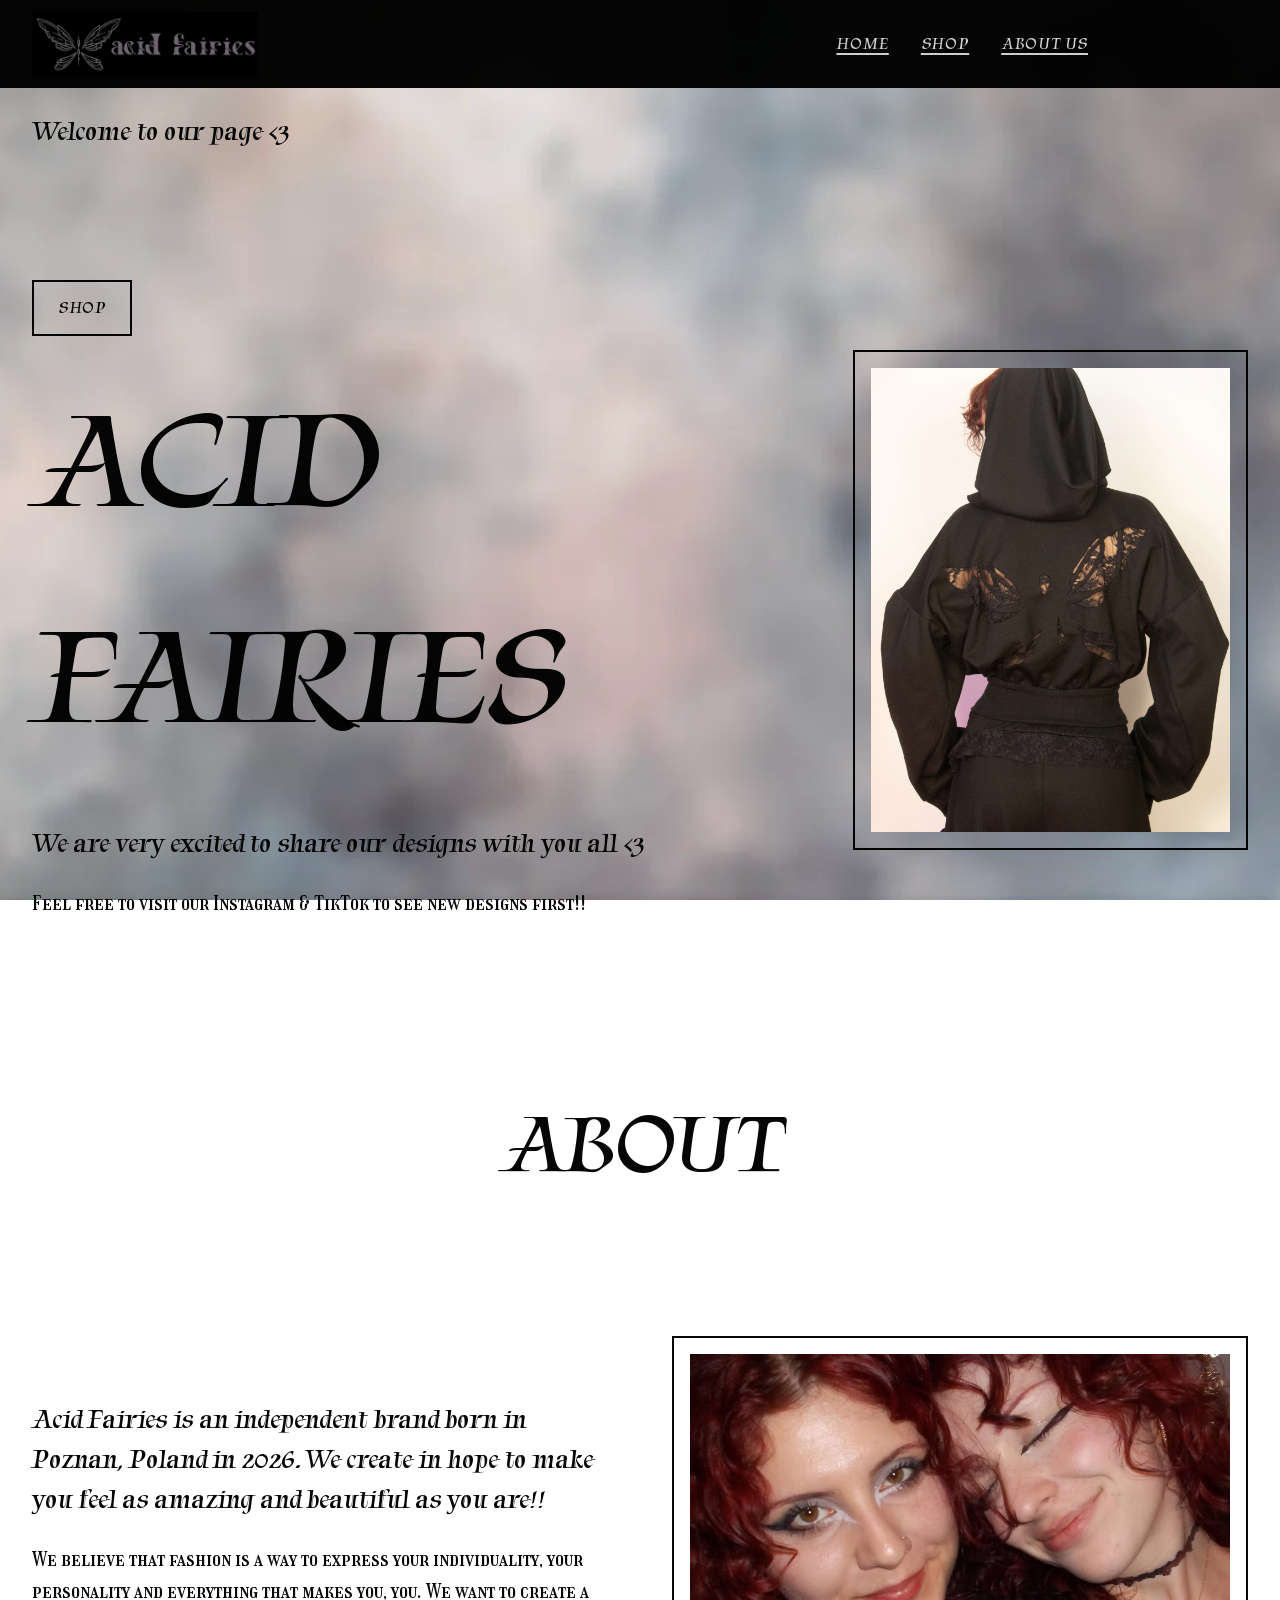
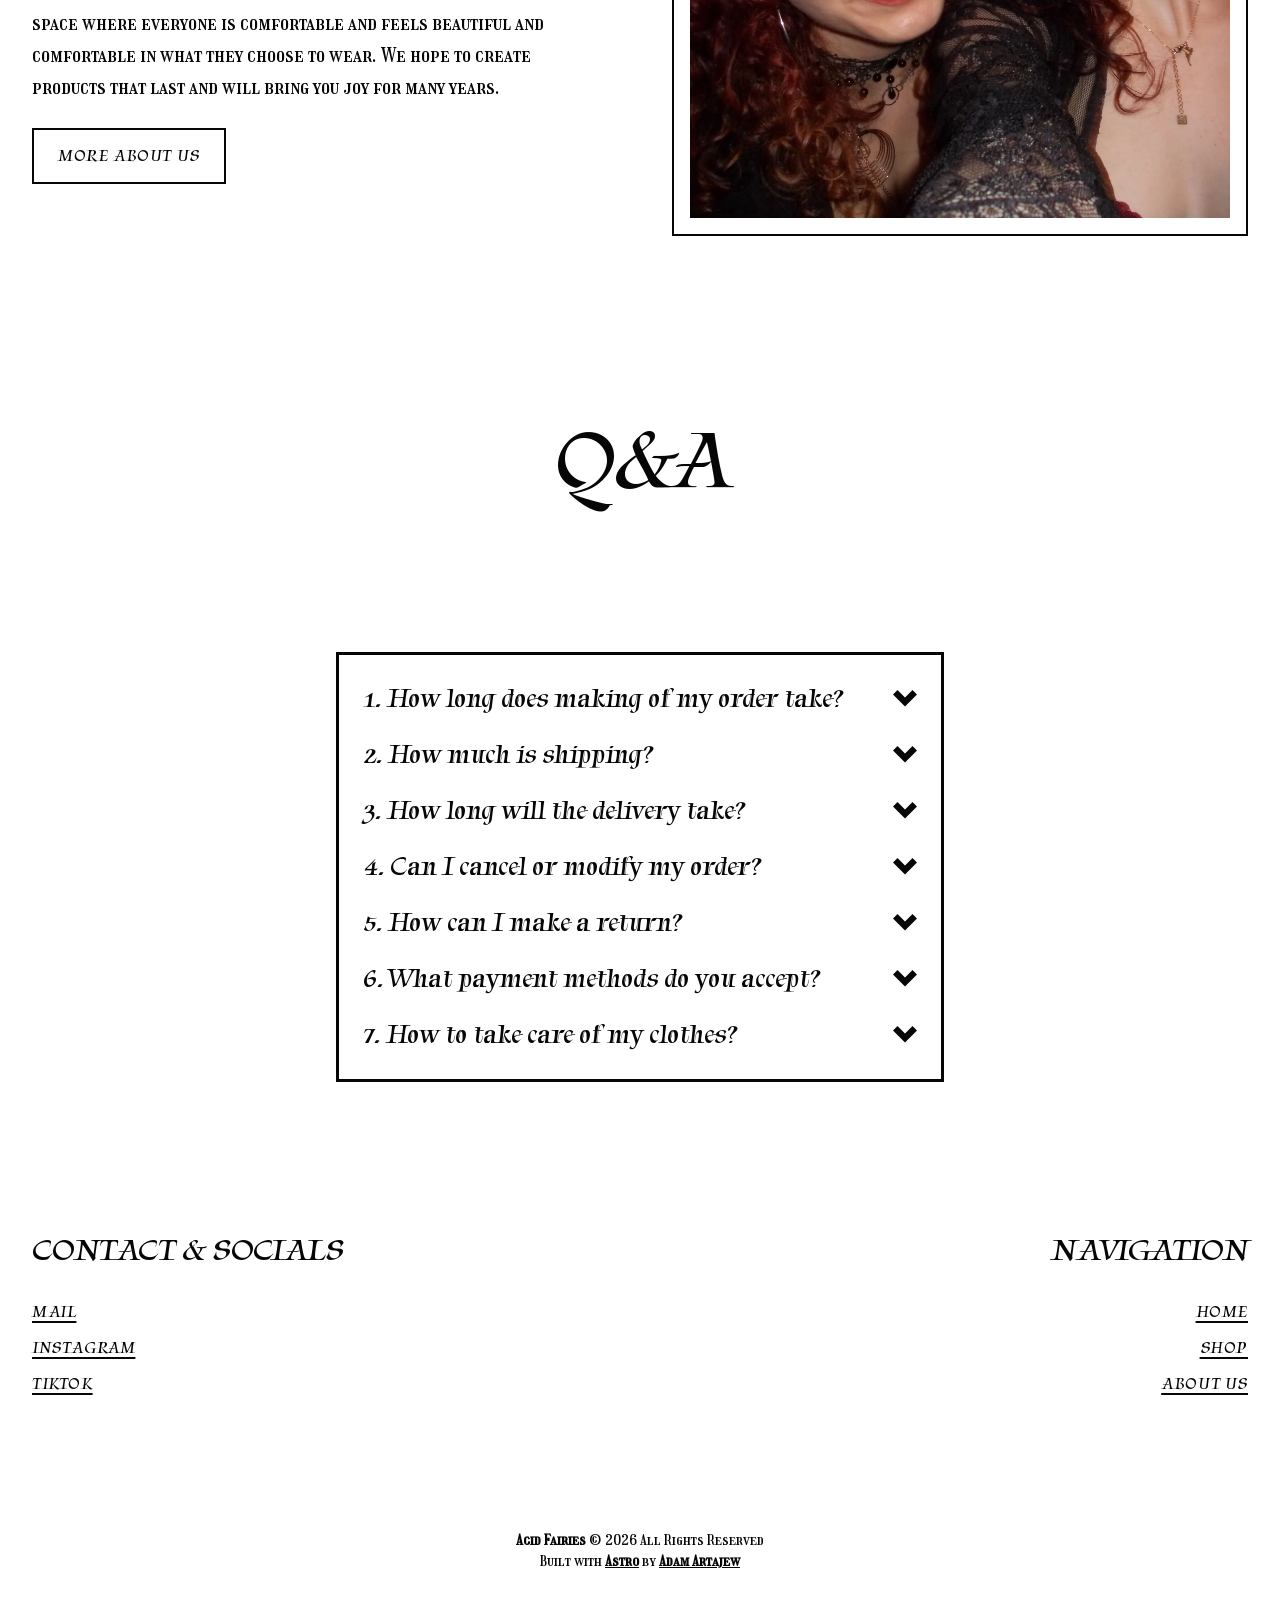
<file: index.html>
<!DOCTYPE html><html lang="en" class="scroll-smooth"><head><style>@font-face{font-family:Tapestry-ebb3222167a26327;src:url("/_astro/fonts/333ee7af894dd3a2.woff2") format("woff2");font-display:swap;unicode-range:U+0000-00FF,U+0131,U+0152-0153,U+02BB-02BC,U+02C6,U+02DA,U+02DC,U+0304,U+0308,U+0329,U+2000-206F,U+20AC,U+2122,U+2191,U+2193,U+2212,U+2215,U+FEFF,U+FFFD;font-weight:400;font-style:normal;}@font-face{font-family:"Tapestry-ebb3222167a26327 fallback: Arial";src:local("Arial");font-display:swap;font-weight:400;font-style:normal;size-adjust:97.3529%;ascent-override:97.5831%;descent-override:30.8157%;line-gap-override:0%;}:root{--font-sans:Tapestry-ebb3222167a26327,"Tapestry-ebb3222167a26327 fallback: Arial",ui-sans-serif,sans-serif;}</style><link rel="preload" href="/_astro/fonts/333ee7af894dd3a2.woff2" as="font" type="font/woff2" crossorigin><style>@font-face{font-family:Girassol-d1ac6b66246645f8;src:url("/_astro/fonts/c8bd001badb640af.woff2") format("woff2");font-display:swap;unicode-range:U+0000-00FF,U+0131,U+0152-0153,U+02BB-02BC,U+02C6,U+02DA,U+02DC,U+0304,U+0308,U+0329,U+2000-206F,U+20AC,U+2122,U+2191,U+2193,U+2212,U+2215,U+FEFF,U+FFFD;font-weight:400;font-style:normal;}@font-face{font-family:"Girassol-d1ac6b66246645f8 fallback: Courier New";src:local("Courier New");font-display:swap;font-weight:400;font-style:normal;size-adjust:69.822%;ascent-override:135.201%;descent-override:35.8053%;}:root{--font-mono:Girassol-d1ac6b66246645f8,"Girassol-d1ac6b66246645f8 fallback: Courier New",ui-monospace,monospace;}</style><link rel="preload" href="/_astro/fonts/c8bd001badb640af.woff2" as="font" type="font/woff2" crossorigin><meta charset="UTF-8"><meta name="viewport" content="width=device-width, initial-scale=1.0"><meta http-equiv="X-UA-Compatible" content="IE=edge"><meta name="robots" content="noindex, nofollow"><meta name="googlebot" content="noindex, nofollow"><link rel="icon" type="image/png" sizes="16x16" href="/_astro/Grafika_bez_nazwy%202.BwY6iskh_Z26jAFz.png"><link rel="icon" type="image/png" sizes="32x32" href="/_astro/Grafika_bez_nazwy%202.BwY6iskh_ZOl7g.png"><link rel="apple-touch-icon" sizes="180x180" href="/_astro/Grafika_bez_nazwy%202.BwY6iskh_1bFubf.png"><title>Acid Fairies - Home</title><script src="https://www.paypalobjects.com/ncp/cart/cart.js" data-merchant-id="SZ2LUWJ3VM64U"></script><link rel="stylesheet" href="/_astro/IntroBlock.D1wGJerv.css"><style>.design-order paypal-add-to-cart-button :is(.item-title,[id^=carousel-container-]){display:none!important}.design-gallery{gap:3rem;padding-top:5rem}.design-gallery .design-header{gap:2rem;min-width:0;display:grid}.design-gallery .design-main{flex-direction:column;gap:.5rem;min-width:0;display:flex}.design-gallery .design-main-frame{aspect-ratio:9/16;position:relative}.design-gallery .design-slide{cursor:zoom-in;position:absolute;inset:1rem}.design-gallery .design-summary{flex-direction:column;align-items:flex-start;gap:2rem;min-width:0;display:flex}.design-gallery .design-summary .design-title{overflow-wrap:anywhere}.design-gallery .design-summary .markdown-content{overflow-wrap:anywhere;width:100%}.design-gallery .design-thumbnails{grid-template-columns:repeat(2,minmax(0,1fr));gap:1rem;display:grid}.design-gallery .design-thumbnail{aspect-ratio:9/16;cursor:zoom-in;width:100%;position:relative}.design-gallery .design-thumbnail-image{width:calc(100% - 2rem);height:calc(100% - 2rem);position:absolute;inset:1rem}.design-gallery .design-image-status{font-family:var(--font-mono);pointer-events:none;place-items:center;padding:1rem;font-size:1rem;display:grid;position:absolute;inset:0}.design-gallery .design-arrow{background:var(--color-base-100);color:var(--color-base-900);width:2.75rem;font-size:3rem;line-height:1;position:absolute;top:50%;transform:translateY(-50%)}.design-gallery .design-prev{left:.5rem}.design-gallery .design-next{right:.5rem}.design-gallery .design-counter{font-family:var(--font-mono);text-align:center;font-size:1rem}.design-gallery .design-controls{justify-content:center;align-items:center;gap:1.5rem;margin-top:1rem;display:flex}.design-gallery .design-controls button{width:3rem;font-size:2.5rem}.design-gallery button{cursor:pointer}.design-gallery button:focus-visible{outline:none}.design-gallery [hidden]{display:none!important}.design-gallery .design-dialog{border:0;width:100%;max-width:none;height:100dvh;max-height:none;margin:0;padding:6rem 1rem 1rem;position:fixed;inset:0;overflow:hidden}.design-gallery .design-dialog::backdrop{background:0 0}.design-gallery .design-dialog[open]{flex-direction:column;gap:1rem;display:flex}.design-gallery .design-enlarged{flex:1;justify-content:center;align-items:center;min-height:0;display:flex;position:relative}.design-gallery .design-enlarged-image{object-fit:contain;width:auto;max-width:100%;height:auto;max-height:100%}@media (width>=768px){.design-gallery .design-header{grid-template-columns:repeat(2,minmax(0,1fr));gap:3rem}.design-gallery .design-summary{padding-top:0}.design-gallery .design-thumbnails{grid-template-columns:repeat(4,minmax(0,1fr));gap:2rem}.design-gallery{gap:4rem}}
</style></head><body style="background-image: url(/_astro/polish_save%2019.B_Eah2ox_2iuFD9.webp); --font-sans-scale: 0.3; --font-mono-scale: 0.65; --color-base-900: #000000f9; --color-base-700: #5c507cad; --color-base-100: #ffffffcd" class="bg-cover bg-center bg-no-repeat bg-fixed box-border"><div class="relative z-20 px-8 md:pt-28 pt-22 md:px-8"><nav class="flex justify-end py-8 fixed top-0 right-6 left-0 z-50 md:right-0 md:p-0"><!-- Desktop Nav --><div class="desktop-nav hidden md:flex! h-22 w-full items-center justify-between gap-8 bg-base-900 px-8"><a href="/" class="min-w-0 shrink-0 font-sans text-24" aria-label="Acid Fairies"><img src="/_astro/IMG_1131.BRZhx9tQ_Z28SmhK.webp" width="2360" height="667" alt="Acid Fairies" class="h-16 w-auto max-w-60 object-contain"></a><ul class="flex items-center gap-8"><li><a href="/" class="text-base-900 font-sans hover:text-base-700 text-24 uppercase underline underline-offset-4 decoration-2 tracking-wide whitespace-nowrap">Home</a></li><li><a href="/shop" class="text-base-900 font-sans hover:text-base-700 text-24 uppercase underline underline-offset-4 decoration-2 tracking-wide whitespace-nowrap">Shop</a></li><li><a href="/about" class="text-base-900 font-sans hover:text-base-700 text-24 uppercase underline underline-offset-4 decoration-2 tracking-wide whitespace-nowrap">About us</a></li><li class="flex w-32 shrink-0 items-center justify-start"><paypal-cart-button data-id="pp-view-cart"></paypal-cart-button></li></ul></div><!-- Mobile Nav --><div class="md:hidden"><button id="open-nav" aria-label="Open Navigation" class="fixed top-8 right-6 flex size-10 items-center justify-center text-base-900"><svg xmlns="http://www.w3.org/2000/svg" width="40" height="40" viewBox="0 0 24 24" fill="none" stroke="currentColor" stroke-width="2" aria-hidden="true"><circle cx="12" cy="12" r="9"></circle><path d="M7 8h10M7 12h10M7 16h10"></path></svg></button><div class="overlay-surface hidden fixed inset-0 z-50" id="mobile-nav"><div class="flex flex-col items-center justify-center h-full"><button id="close-nav" aria-label="Close Navigation" class="overlay-close"><svg xmlns="http://www.w3.org/2000/svg" width="40" height="40" viewBox="0 0 24 24" fill="none" stroke="currentColor" stroke-width="2" aria-hidden="true"><circle cx="12" cy="12" r="9"></circle><path d="M8 8 16 16M8 16 16 8"></path></svg></button><ul class="flex flex-col p-6 gap-5 md:hidden text-center"><li><a href="/" class="text-base-900 font-sans hover:text-base-700 text-24 uppercase underline underline-offset-4 decoration-2 tracking-wide">Home</a></li><li><a href="/shop" class="text-base-900 font-sans hover:text-base-700 text-24 uppercase underline underline-offset-4 decoration-2 tracking-wide">Shop</a></li><li><a href="/about" class="text-base-900 font-sans hover:text-base-700 text-24 uppercase underline underline-offset-4 decoration-2 tracking-wide">About us</a></li><li class="flex justify-center"><paypal-cart-button data-id="pp-view-cart"></paypal-cart-button></li></ul></div></div></div></nav><script>
  cartPaypal.Cart({ id: 'pp-view-cart' })
</script><script type="module">var e=document.querySelector(`#mobile-nav`),t=document.querySelector(`#open-nav`),n=document.querySelector(`#close-nav`);e&&t&&n&&(t.addEventListener(`click`,()=>{e.classList.remove(`hidden`),t.classList.add(`hidden`)}),n.addEventListener(`click`,()=>{e.classList.add(`hidden`),t.classList.remove(`hidden`)}));</script><main class="flex flex-col xl:gap-48 lg:gap-40 gap-28"><section class="w-full m-auto flex flex-col xl:max-w-8/10 lg:gap-32 gap-20 flex flex-col gap-8 min-h-[75vh]"><div class="markdown-content prose max-w-none prose-a:hover:text-base-700 prose-headings:font-sans text-40/10 font-sans lg:max-w-1/3 md:max-w-1/2 w-full"><p>Welcome to our page &lt;3</p>
</div><section class="w-full m-auto flex flex-col flex md:flex-row flex-col gap-8"><section class="w-full m-auto flex flex-col md:flex-2 flex flex-col items-start gap-4"><a href="/shop" class="text-base-900 button">shop</a><h1 class="font-sans uppercase text-base-900 tracking-tight leading-none text-[length:var(--heading-h1-size)]">Acid Fairies</h1><div class="flex flex-col items-start gap-6 lg:pt-6 text-base-900 lg:flex-1"><div class="markdown-content prose max-w-none prose-a:hover:text-base-700 prose-headings:font-sans text-40/10 font-sans"><p>We are very excited to share our designs with you all &lt;3</p>
</div><div class="markdown-content prose max-w-none prose-a:hover:text-base-700 prose-headings:font-sans text-16/8 font-mono"><p>Feel free to visit our Instagram &amp; TikTok to see new designs first!!</p>
</div></div></section><section class="w-full m-auto flex flex-col h-full md:h-125 flex-1"><div class="flex flex-col items-end gap-2 w-full h-full"><div class="content-frame w-full h-full"><img src="/_astro/P10Z0819%20-%20BLUZA%20CZARNA%20ROZPI%C4%98TA%20TY%C5%81%20MANIA.DKRapgbj_QmomI.webp" srcset="/_astro/P10Z0819%20-%20BLUZA%20CZARNA%20ROZPI%C4%98TA%20TY%C5%81%20MANIA.DKRapgbj_1ymhsI.webp 300w, /_astro/P10Z0819%20-%20BLUZA%20CZARNA%20ROZPI%C4%98TA%20TY%C5%81%20MANIA.DKRapgbj_2e1Ft0.webp 450w, /_astro/P10Z0819%20-%20BLUZA%20CZARNA%20ROZPI%C4%98TA%20TY%C5%81%20MANIA.DKRapgbj_1FW0eU.webp 700w, /_astro/P10Z0819%20-%20BLUZA%20CZARNA%20ROZPI%C4%98TA%20TY%C5%81%20MANIA.DKRapgbj_1CWHdm.webp 1100w, /_astro/P10Z0819%20-%20BLUZA%20CZARNA%20ROZPI%C4%98TA%20TY%C5%81%20MANIA.DKRapgbj_QmomI.webp 2592w" alt="Acid Fairies" sizes="(max-width: 320px) 300px, (max-width: 480px) 450px, (max-width: 768px) 700px, (max-width: 1200px) 1100px, 2592px" loading="eager" decoding="async" width="2592" height="4608" class="w-full h-full object-cover"></div></div></section></section></section><section class="w-full m-auto flex flex-col xl:max-w-8/10 lg:gap-32 gap-20"><h2 class="font-sans uppercase text-base-900 tracking-tight leading-none text-[length:var(--heading-h2-size)] text-center">About</h2><div class="flex lg:flex-row lg:gap-16 gap-10 flex-col"><div class="flex flex-col items-start gap-6 lg:pt-16 text-base-900 lg:flex-1"><div class="markdown-content prose max-w-none prose-a:hover:text-base-700 prose-headings:font-sans text-40/10 font-sans"><p>Acid Fairies is an independent brand born in Poznan, Poland in 2026. We create in hope to make you feel as amazing and beautiful as you are!!</p>
</div><div class="markdown-content prose max-w-none prose-a:hover:text-base-700 prose-headings:font-sans text-16/8 font-mono"><p>We believe that fashion is a way to express your individuality, your personality and everything that makes you, you. We want to create a space where everyone is comfortable and feels beautiful and comfortable in what they choose to wear. We hope to create products that last and will bring you joy for many years.</p>
</div><a href="/about" class="text-base-900 button">More about us</a></div><div class="w-full lg:h-125 h-auto lg:flex-1"><div class="flex flex-col items-end gap-2 w-full h-full"><div class="content-frame w-full h-full"><img src="/_astro/fe47a876bea5bd87e603385b1425b9e2.BTzDKJoF_Z2nMqyJ.webp" srcset="/_astro/fe47a876bea5bd87e603385b1425b9e2.BTzDKJoF_AQ4pl.webp 300w, /_astro/fe47a876bea5bd87e603385b1425b9e2.BTzDKJoF_2eKqU4.webp 450w, /_astro/fe47a876bea5bd87e603385b1425b9e2.BTzDKJoF_Z1OLGDi.webp 700w, /_astro/fe47a876bea5bd87e603385b1425b9e2.BTzDKJoF_19goUl.webp 1100w, /_astro/fe47a876bea5bd87e603385b1425b9e2.BTzDKJoF_Z2nMqyJ.webp 2048w" alt="About" sizes="(max-width: 320px) 300px, (max-width: 480px) 450px, (max-width: 768px) 700px, (max-width: 1200px) 1100px, 2048px" loading="eager" decoding="async" width="2048" height="2731" class="w-full h-full object-cover"></div></div></div></div></section><section class="w-full m-auto flex flex-col lg:max-w-1/2 lg:gap-32 gap-20"><h2 class="font-sans uppercase text-base-900 tracking-tight leading-none text-[length:var(--heading-h2-size)] text-center">Q&amp;A</h2><div class="flex flex-col gap-4"><section class="w-full m-auto flex flex-col flex flex-col gap-4 p-6 border-3 border-base-900"><div class="flex flex-col gap-2 dropdown"><button class="flex justify-between items-center w-full text-left cursor-pointer dropdown-trigger"><p class="text-40/10 font-sans text-base-900 hover:text-base-700">1. How long does making of my order take?</p><svg class="dropdown-icon transition-transform duration-200 shrink-0 text-base-900" xmlns="http://www.w3.org/2000/svg" width="24" height="24" viewBox="0 0 8 8"><path fill="currentColor" d="M1.5 1L0 2.5l4 4l4-4L6.5 1L4 3.5L1.5 1z"></path></svg></button><div class="dropdown-content hidden overflow-hidden transition-all duration-200"><div class="markdown-content prose max-w-none prose-a:hover:text-base-700 prose-headings:font-sans text-16/8 font-mono"><p>Every order usually takes up to a week to finish, however if you order more pieces it can take a little longer, up to 3 weeks. We&#39;ll notify you when your order is ready to be shipped.</p>
</div></div></div><script type="module">document.addEventListener(`DOMContentLoaded`,()=>{document.querySelectorAll(`.dropdown`).forEach(e=>{let t=e.querySelector(`.dropdown-trigger`),n=e.querySelector(`.dropdown-content`),r=e.querySelector(`.dropdown-icon`);t&&n&&t.addEventListener(`click`,()=>{n.classList.toggle(`hidden`),r?.classList.toggle(`rotate-180`)})})});</script><div class="flex flex-col gap-2 dropdown"><button class="flex justify-between items-center w-full text-left cursor-pointer dropdown-trigger"><p class="text-40/10 font-sans text-base-900 hover:text-base-700">2. How much is shipping?</p><svg class="dropdown-icon transition-transform duration-200 shrink-0 text-base-900" xmlns="http://www.w3.org/2000/svg" width="24" height="24" viewBox="0 0 8 8"><path fill="currentColor" d="M1.5 1L0 2.5l4 4l4-4L6.5 1L4 3.5L1.5 1z"></path></svg></button><div class="dropdown-content hidden overflow-hidden transition-all duration-200"><div class="markdown-content prose max-w-none prose-a:hover:text-base-700 prose-headings:font-sans text-16/8 font-mono"><p>Standard shipping is $25. For all orders over $250 the shipping is free.</p>
</div></div></div><div class="flex flex-col gap-2 dropdown"><button class="flex justify-between items-center w-full text-left cursor-pointer dropdown-trigger"><p class="text-40/10 font-sans text-base-900 hover:text-base-700">3. How long will the delivery take?</p><svg class="dropdown-icon transition-transform duration-200 shrink-0 text-base-900" xmlns="http://www.w3.org/2000/svg" width="24" height="24" viewBox="0 0 8 8"><path fill="currentColor" d="M1.5 1L0 2.5l4 4l4-4L6.5 1L4 3.5L1.5 1z"></path></svg></button><div class="dropdown-content hidden overflow-hidden transition-all duration-200"><div class="markdown-content prose max-w-none prose-a:hover:text-base-700 prose-headings:font-sans text-16/8 font-mono"><p>Delivery to the EU and UK shouldn&#39;t take longer than 3 days to arrive. To the US standard delivery can take up to a week.</p>
</div></div></div><div class="flex flex-col gap-2 dropdown"><button class="flex justify-between items-center w-full text-left cursor-pointer dropdown-trigger"><p class="text-40/10 font-sans text-base-900 hover:text-base-700">4. Can I cancel or modify my order?</p><svg class="dropdown-icon transition-transform duration-200 shrink-0 text-base-900" xmlns="http://www.w3.org/2000/svg" width="24" height="24" viewBox="0 0 8 8"><path fill="currentColor" d="M1.5 1L0 2.5l4 4l4-4L6.5 1L4 3.5L1.5 1z"></path></svg></button><div class="dropdown-content hidden overflow-hidden transition-all duration-200"><div class="markdown-content prose max-w-none prose-a:hover:text-base-700 prose-headings:font-sans text-16/8 font-mono"><p>Since we make all our items on commission, you can&#39;t cancel or modify your order after you&#39;ve received an email that we&#39;ve began making your items. You can send us an email or DM us on Instagram before that and then you&#39;ll be able to modify your order or receive a refund.</p>
</div></div></div><div class="flex flex-col gap-2 dropdown"><button class="flex justify-between items-center w-full text-left cursor-pointer dropdown-trigger"><p class="text-40/10 font-sans text-base-900 hover:text-base-700">5. How can I make a return?</p><svg class="dropdown-icon transition-transform duration-200 shrink-0 text-base-900" xmlns="http://www.w3.org/2000/svg" width="24" height="24" viewBox="0 0 8 8"><path fill="currentColor" d="M1.5 1L0 2.5l4 4l4-4L6.5 1L4 3.5L1.5 1z"></path></svg></button><div class="dropdown-content hidden overflow-hidden transition-all duration-200"><div class="markdown-content prose max-w-none prose-a:hover:text-base-700 prose-headings:font-sans text-16/8 font-mono"><p>If you ordered a piece with customisations you can&#39;t return it. We value the satisfaction of our clients a lot, so please contact us on Instagram or via email and let us know about problems you had and we&#39;ll do our best to resolve the issue so you can be happy with your piece.</p>
<p>To return a piece without any customisations, DM us on Instagram or email us and we&#39;ll get back to you and you&#39;ll be able to return the piece.</p>
<p>Due to hygiene reasons, underwear, such as bralettes, thongs and panties are non-returnable.</p>
</div></div></div><div class="flex flex-col gap-2 dropdown"><button class="flex justify-between items-center w-full text-left cursor-pointer dropdown-trigger"><p class="text-40/10 font-sans text-base-900 hover:text-base-700">6. What payment methods do you accept?</p><svg class="dropdown-icon transition-transform duration-200 shrink-0 text-base-900" xmlns="http://www.w3.org/2000/svg" width="24" height="24" viewBox="0 0 8 8"><path fill="currentColor" d="M1.5 1L0 2.5l4 4l4-4L6.5 1L4 3.5L1.5 1z"></path></svg></button><div class="dropdown-content hidden overflow-hidden transition-all duration-200"><div class="markdown-content prose max-w-none prose-a:hover:text-base-700 prose-headings:font-sans text-16/8 font-mono"><p>We accept PayPal, Apple Pay and credit card payments. After you add products to the cart and want to complete your order you&#39;ll be directed to PayPal.</p>
</div></div></div><div class="flex flex-col gap-2 dropdown"><button class="flex justify-between items-center w-full text-left cursor-pointer dropdown-trigger"><p class="text-40/10 font-sans text-base-900 hover:text-base-700">7. How to take care of my clothes?</p><svg class="dropdown-icon transition-transform duration-200 shrink-0 text-base-900" xmlns="http://www.w3.org/2000/svg" width="24" height="24" viewBox="0 0 8 8"><path fill="currentColor" d="M1.5 1L0 2.5l4 4l4-4L6.5 1L4 3.5L1.5 1z"></path></svg></button><div class="dropdown-content hidden overflow-hidden transition-all duration-200"><div class="markdown-content prose max-w-none prose-a:hover:text-base-700 prose-headings:font-sans text-16/8 font-mono"><p>All the specific information about taking care of your pieces will be delivered with each one.</p>
<p>Here&#39;s a little reminder:</p>
<p>For sweatshirts, hoodies and sweatpants:</p>
<p>1. Machine wash in cold temperatures.</p>
<p>2. Use a gentle program.</p>
<p>3. Dry flat.</p>
<p>4. Do not bleach.</p>
<p>5. Iron if necessary.</p>
<p>For underwear, tops and skirts:</p>
<p>1. Machine wash in cold temperatures.</p>
<p>2. Use a gentle program.</p>
<p>3. Dry flat.</p>
<p>4. Do not bleach.</p>
<p>5. Do not iron.</p>
</div></div></div></section><div class="flex justify-between"></div></div></section></main><section class="w-full m-auto flex flex-col xl:max-w-8/10 lg:gap-32 gap-20 mt-32 pb-8"><div class="flex flex-col gap-10 md:flex-row"><div class="flex-1 md:text-left text-center"><h3 class="font-sans uppercase text-base-900 tracking-tight leading-none text-[length:var(--heading-h4-size)] text-base-900 mb-5">contact &amp; socials</h3><ul><li><a href="mailto:contact@acidfairies.com" class="text-base-900 font-sans hover:text-base-700 text-24 uppercase underline underline-offset-4 decoration-2 tracking-wide">Mail</a></li><li><a href="https://www.instagram.com/acidfairies_co?igsh=YWM3ZW9xNnNpNzg2" class="text-base-900 font-sans hover:text-base-700 text-24 uppercase underline underline-offset-4 decoration-2 tracking-wide">Instagram</a></li><li><a href="https://www.tiktok.com/@acidfairies_co?_r=1&amp;_t=ZN-98Pd5ApJooQ" class="text-base-900 font-sans hover:text-base-700 text-24 uppercase underline underline-offset-4 decoration-2 tracking-wide">TikTok</a></li></ul></div><div class="flex-1 md:text-right text-center"><h3 class="font-sans uppercase text-base-900 tracking-tight leading-none text-[length:var(--heading-h4-size)] text-base-900 mb-5">Navigation</h3><ul><li><a href="/" class="text-base-900 font-sans hover:text-base-700 text-24 uppercase underline underline-offset-4 decoration-2 tracking-wide">Home</a></li><li><a href="/shop" class="text-base-900 font-sans hover:text-base-700 text-24 uppercase underline underline-offset-4 decoration-2 tracking-wide">Shop</a></li><li><a href="/about" class="text-base-900 font-sans hover:text-base-700 text-24 uppercase underline underline-offset-4 decoration-2 tracking-wide">About us</a></li></ul></div></div><div class="flex flex-col text-center"><div class="markdown-content prose max-w-none prose-a:hover:text-base-700 prose-headings:font-sans text-12 font-mono"><p><strong>Acid Fairies</strong> © 2026 All Rights Reserved<br>Built with <a href="https://astro.build/"><strong>Astro</strong></a> by <a href="https://github.com/aartajew"><strong>Adam Artajew</strong></a></p>
</div></div></section></div></body></html>
</file>
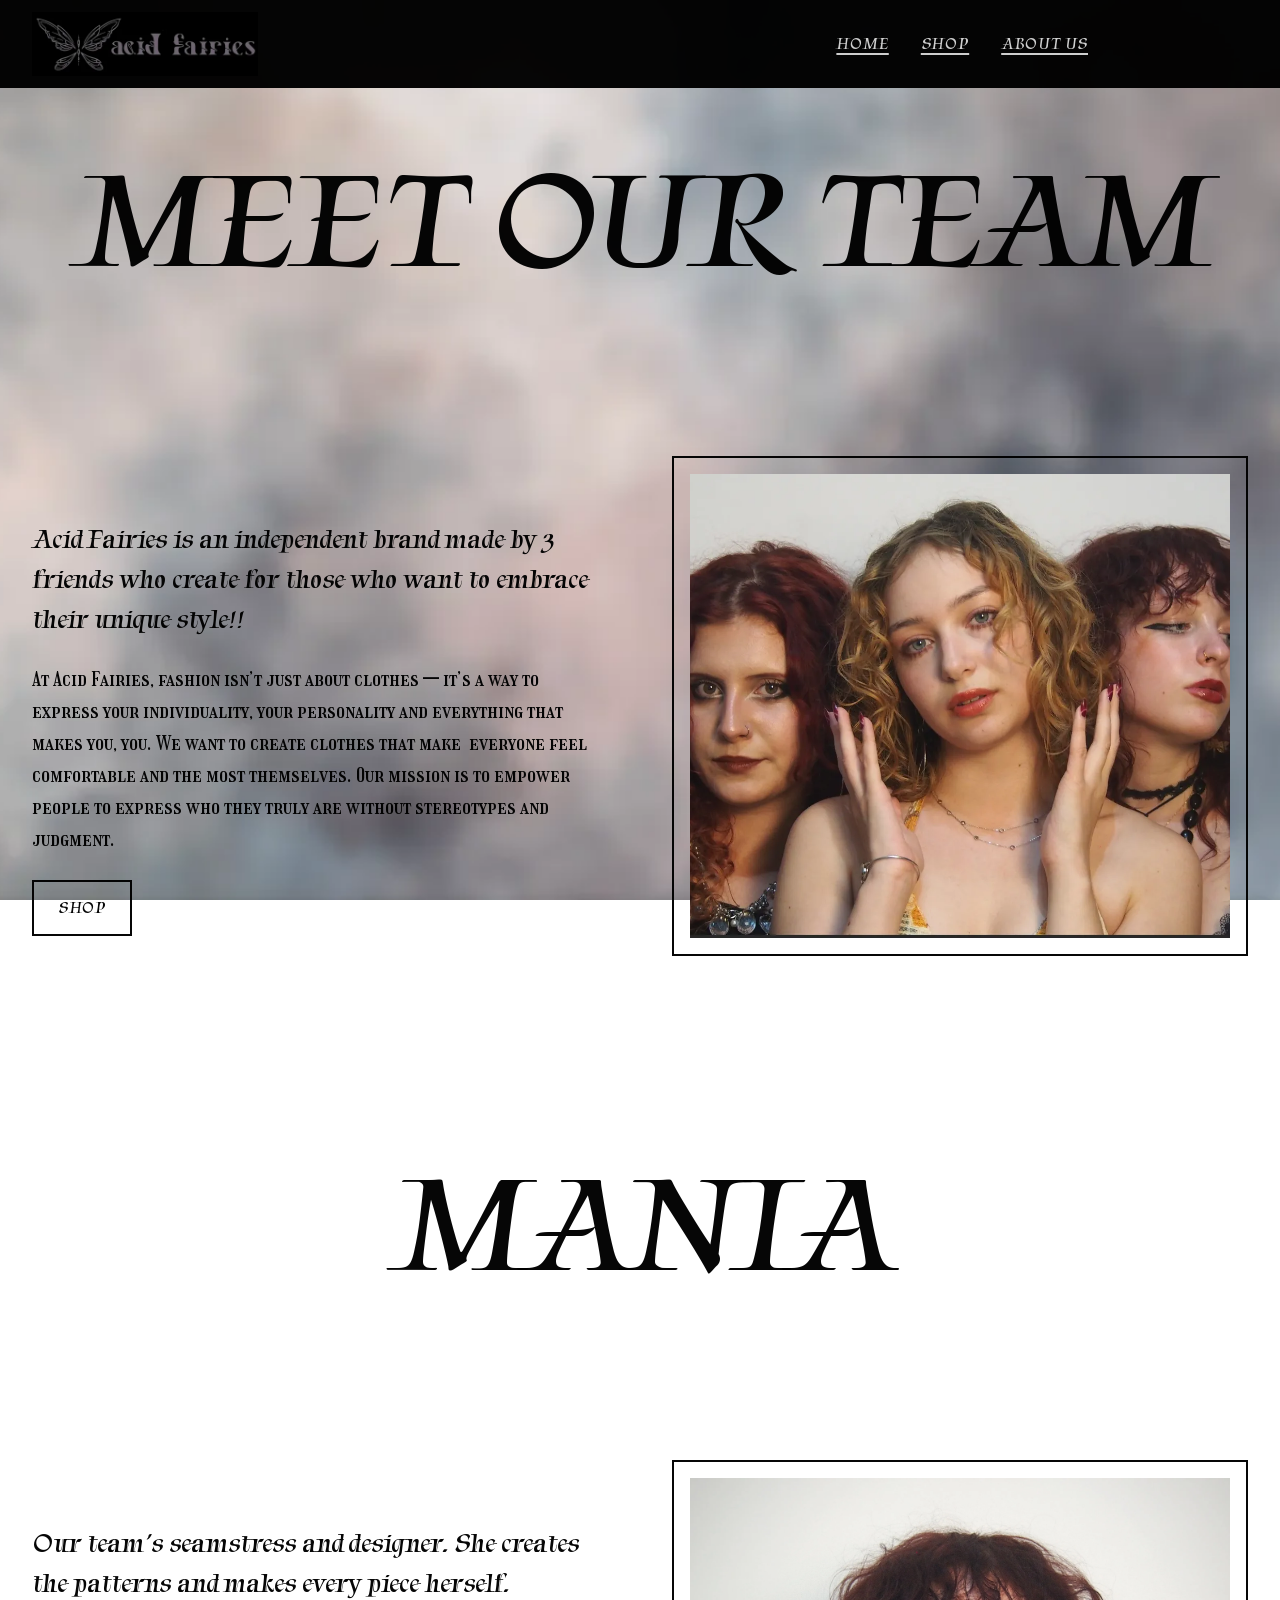
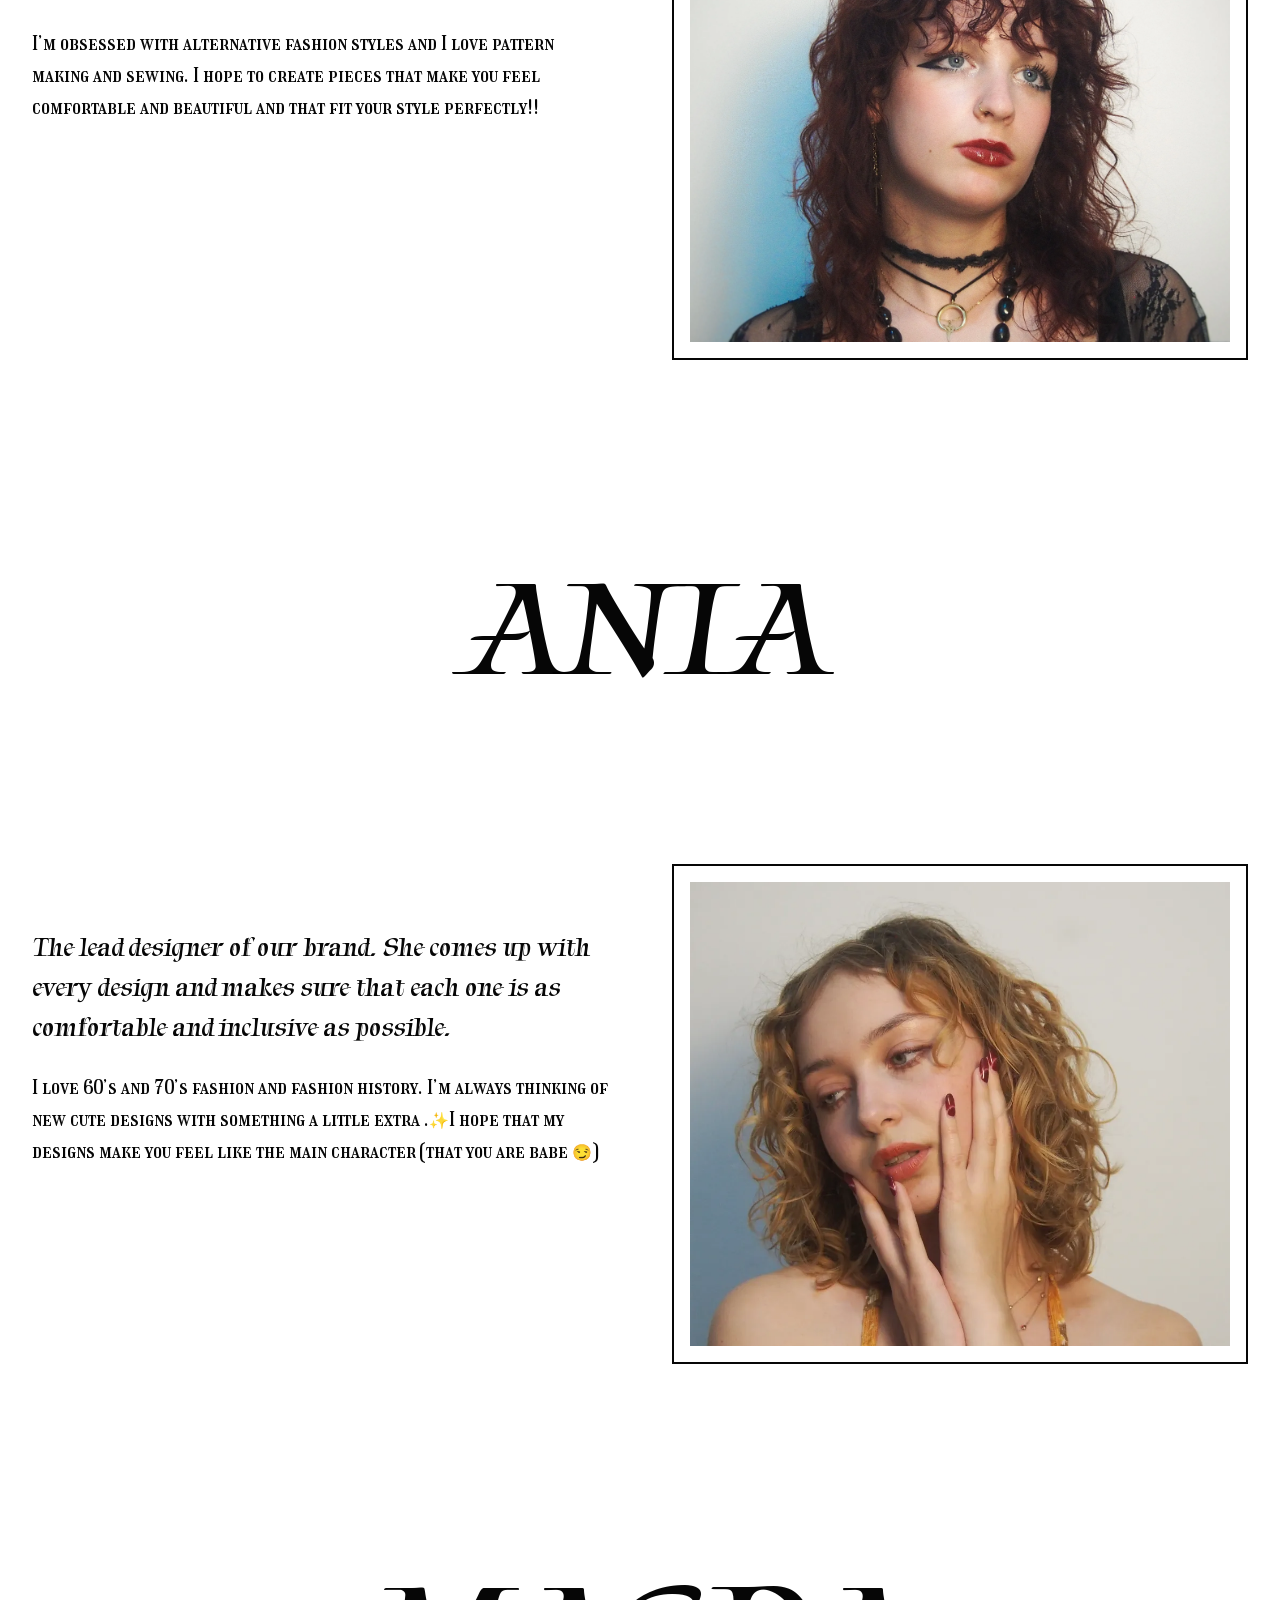
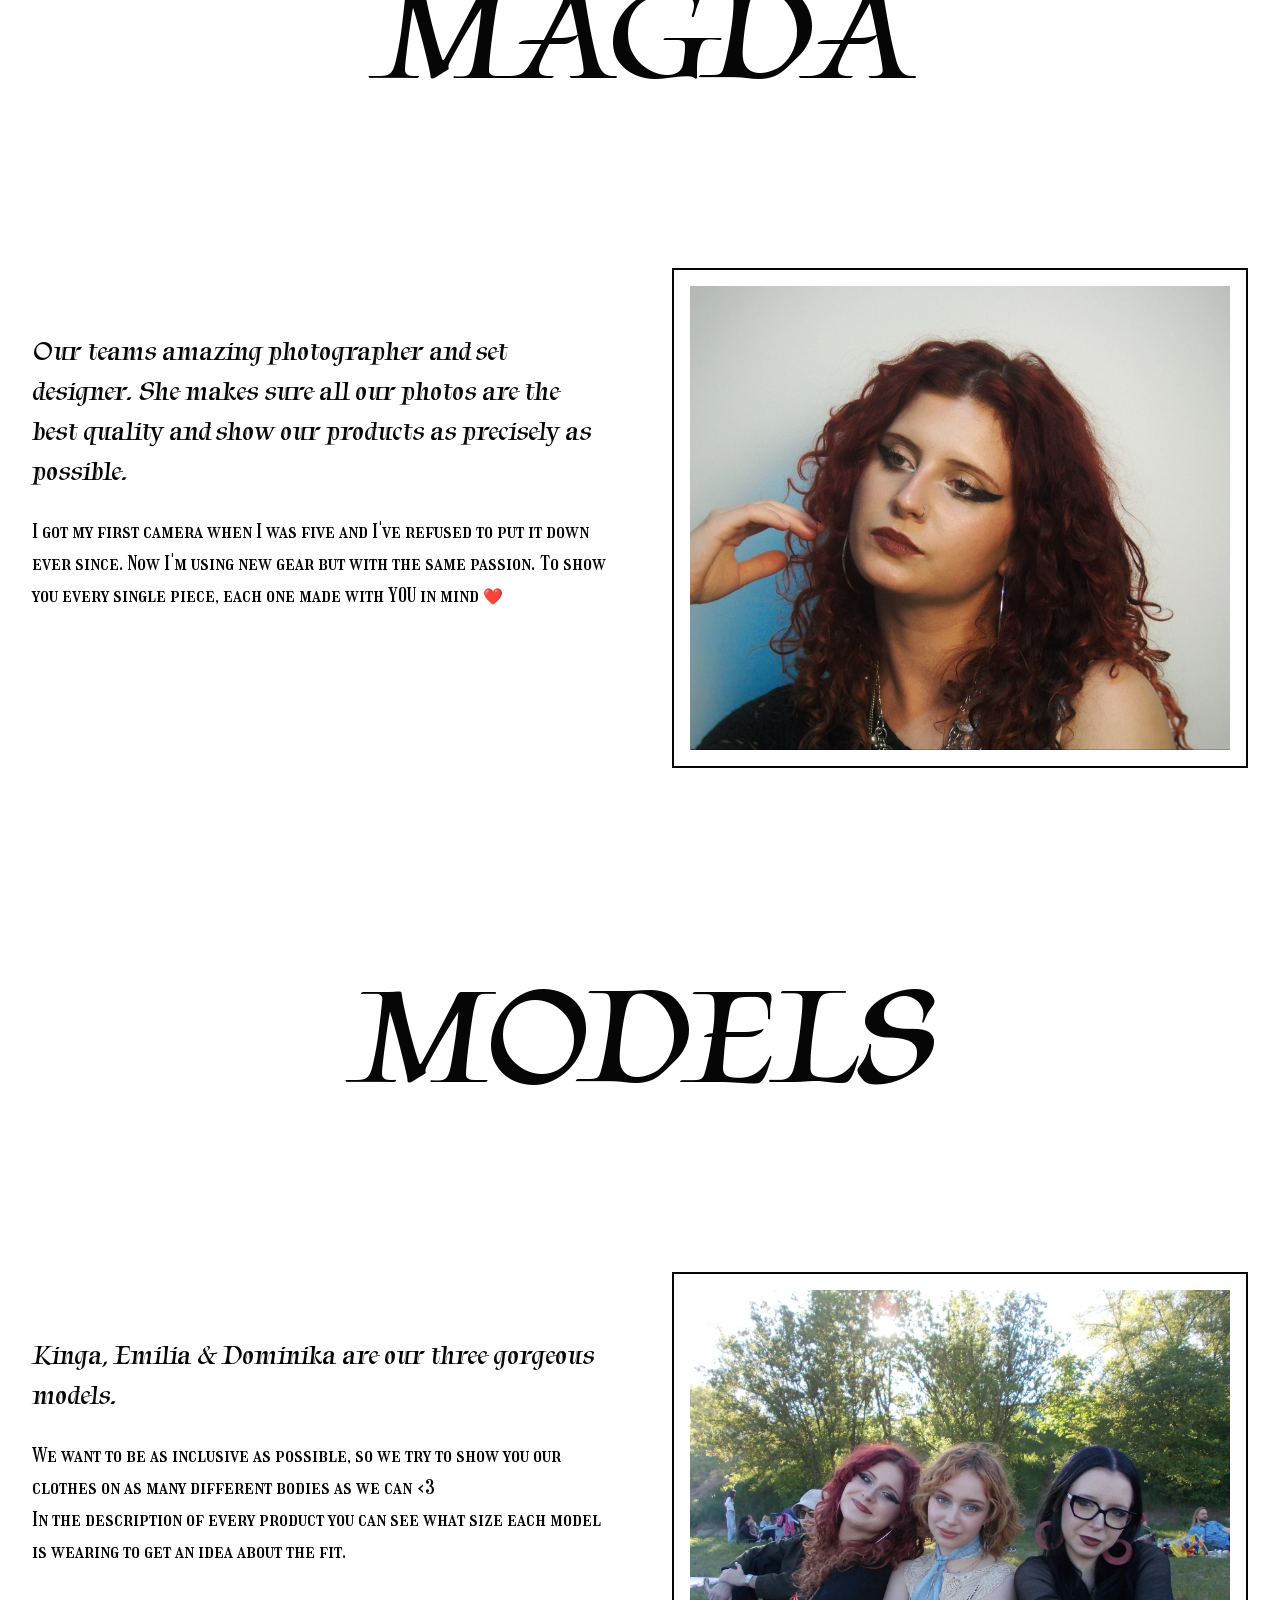
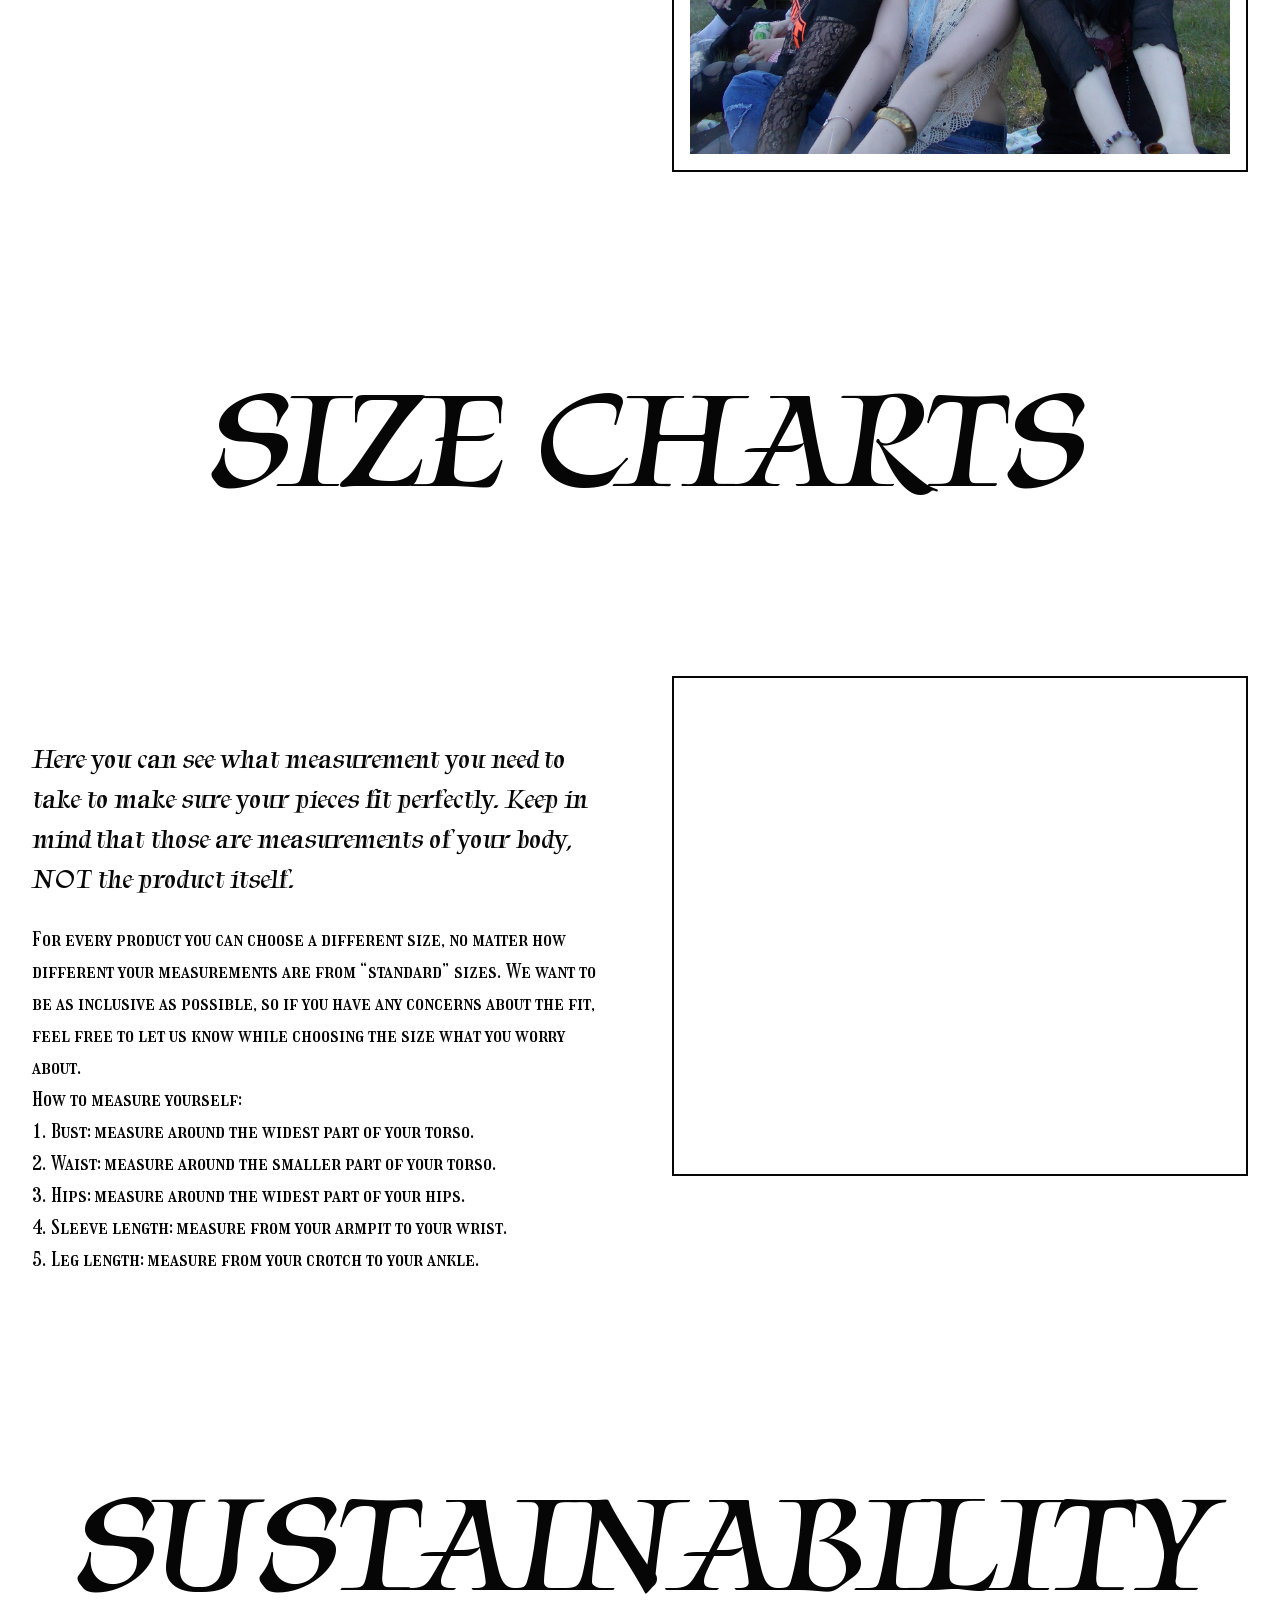
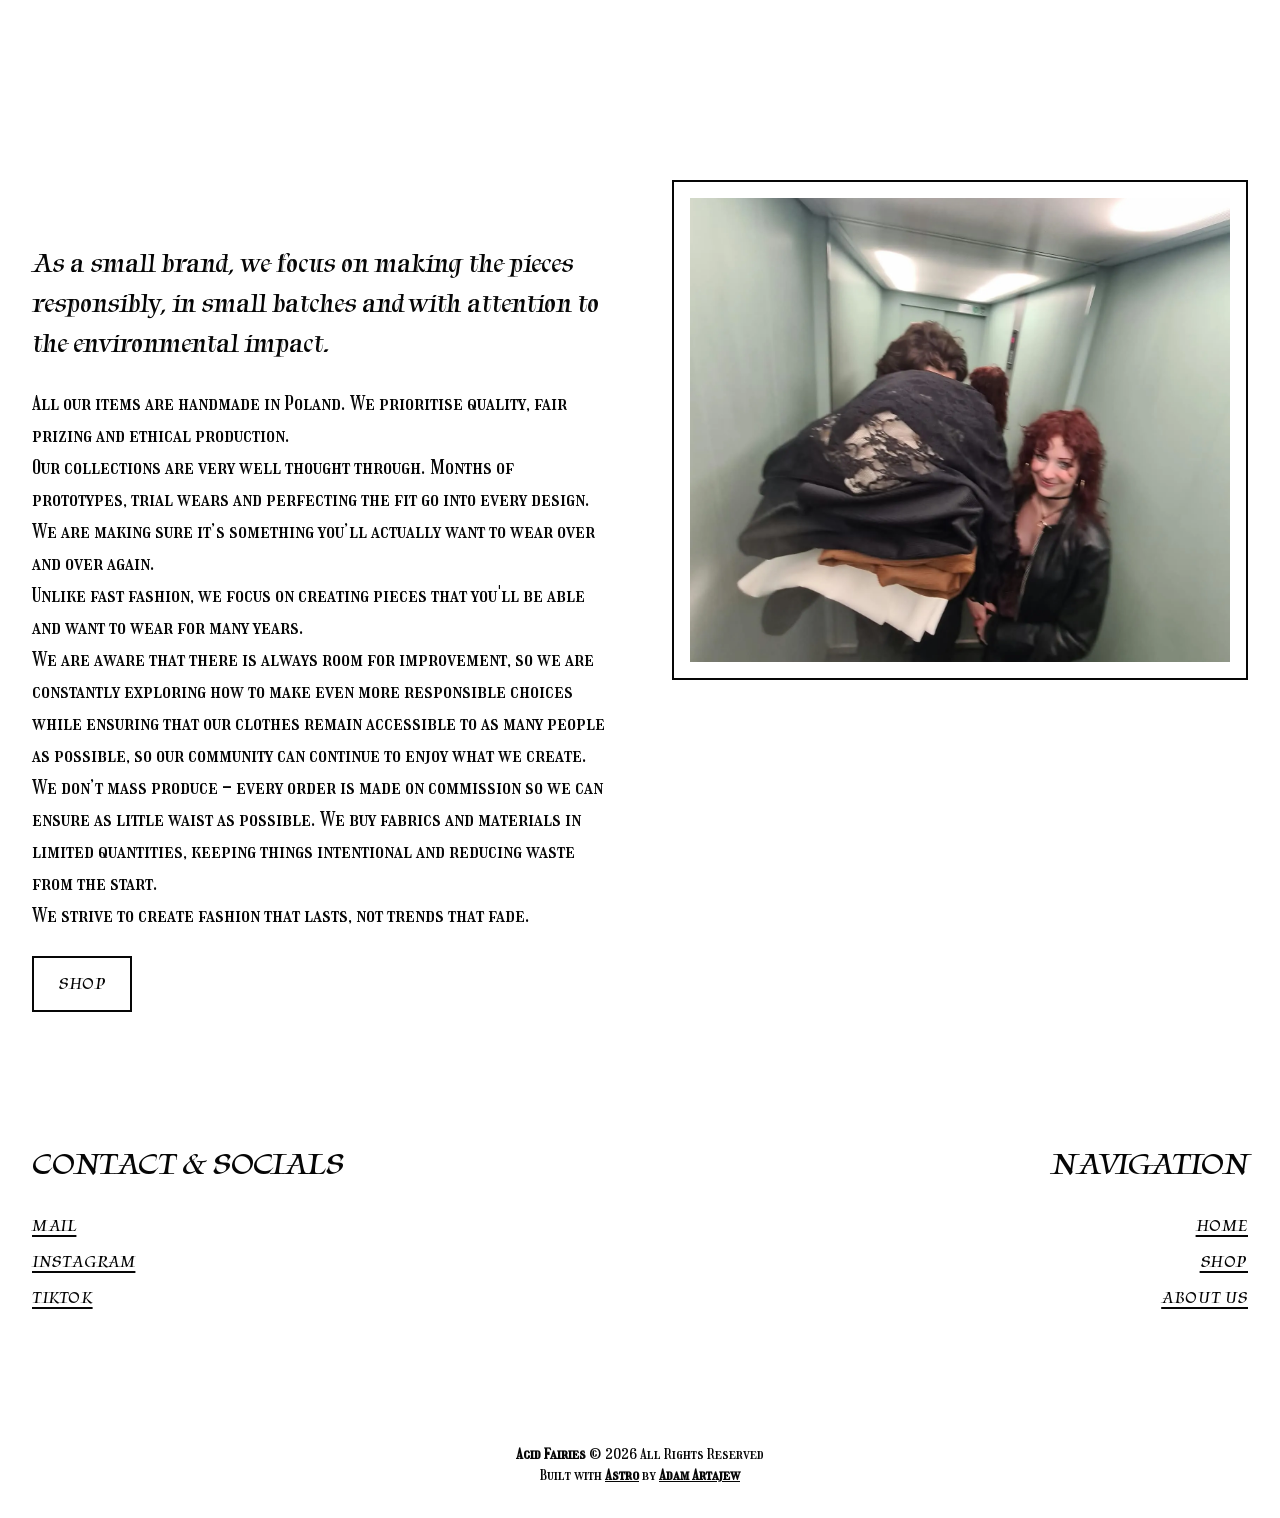
<file: about/index.html>
<!DOCTYPE html><html lang="en" class="scroll-smooth"><head><style>@font-face{font-family:Tapestry-ebb3222167a26327;src:url("/_astro/fonts/333ee7af894dd3a2.woff2") format("woff2");font-display:swap;unicode-range:U+0000-00FF,U+0131,U+0152-0153,U+02BB-02BC,U+02C6,U+02DA,U+02DC,U+0304,U+0308,U+0329,U+2000-206F,U+20AC,U+2122,U+2191,U+2193,U+2212,U+2215,U+FEFF,U+FFFD;font-weight:400;font-style:normal;}@font-face{font-family:"Tapestry-ebb3222167a26327 fallback: Arial";src:local("Arial");font-display:swap;font-weight:400;font-style:normal;size-adjust:97.3529%;ascent-override:97.5831%;descent-override:30.8157%;line-gap-override:0%;}:root{--font-sans:Tapestry-ebb3222167a26327,"Tapestry-ebb3222167a26327 fallback: Arial",ui-sans-serif,sans-serif;}</style><link rel="preload" href="/_astro/fonts/333ee7af894dd3a2.woff2" as="font" type="font/woff2" crossorigin><style>@font-face{font-family:Girassol-d1ac6b66246645f8;src:url("/_astro/fonts/c8bd001badb640af.woff2") format("woff2");font-display:swap;unicode-range:U+0000-00FF,U+0131,U+0152-0153,U+02BB-02BC,U+02C6,U+02DA,U+02DC,U+0304,U+0308,U+0329,U+2000-206F,U+20AC,U+2122,U+2191,U+2193,U+2212,U+2215,U+FEFF,U+FFFD;font-weight:400;font-style:normal;}@font-face{font-family:"Girassol-d1ac6b66246645f8 fallback: Courier New";src:local("Courier New");font-display:swap;font-weight:400;font-style:normal;size-adjust:69.822%;ascent-override:135.201%;descent-override:35.8053%;}:root{--font-mono:Girassol-d1ac6b66246645f8,"Girassol-d1ac6b66246645f8 fallback: Courier New",ui-monospace,monospace;}</style><link rel="preload" href="/_astro/fonts/c8bd001badb640af.woff2" as="font" type="font/woff2" crossorigin><meta charset="UTF-8"><meta name="viewport" content="width=device-width, initial-scale=1.0"><meta http-equiv="X-UA-Compatible" content="IE=edge"><meta name="robots" content="noindex, nofollow"><meta name="googlebot" content="noindex, nofollow"><link rel="icon" type="image/png" sizes="16x16" href="/_astro/Grafika_bez_nazwy%202.BwY6iskh_Z26jAFz.png"><link rel="icon" type="image/png" sizes="32x32" href="/_astro/Grafika_bez_nazwy%202.BwY6iskh_ZOl7g.png"><link rel="apple-touch-icon" sizes="180x180" href="/_astro/Grafika_bez_nazwy%202.BwY6iskh_1bFubf.png"><title>Acid Fairies - About</title><script src="https://www.paypalobjects.com/ncp/cart/cart.js" data-merchant-id="SZ2LUWJ3VM64U"></script><link rel="stylesheet" href="/_astro/IntroBlock.D1wGJerv.css"><style>.design-order paypal-add-to-cart-button :is(.item-title,[id^=carousel-container-]){display:none!important}.design-gallery{gap:3rem;padding-top:5rem}.design-gallery .design-header{gap:2rem;min-width:0;display:grid}.design-gallery .design-main{flex-direction:column;gap:.5rem;min-width:0;display:flex}.design-gallery .design-main-frame{aspect-ratio:9/16;position:relative}.design-gallery .design-slide{cursor:zoom-in;position:absolute;inset:1rem}.design-gallery .design-summary{flex-direction:column;align-items:flex-start;gap:2rem;min-width:0;display:flex}.design-gallery .design-summary .design-title{overflow-wrap:anywhere}.design-gallery .design-summary .markdown-content{overflow-wrap:anywhere;width:100%}.design-gallery .design-thumbnails{grid-template-columns:repeat(2,minmax(0,1fr));gap:1rem;display:grid}.design-gallery .design-thumbnail{aspect-ratio:9/16;cursor:zoom-in;width:100%;position:relative}.design-gallery .design-thumbnail-image{width:calc(100% - 2rem);height:calc(100% - 2rem);position:absolute;inset:1rem}.design-gallery .design-image-status{font-family:var(--font-mono);pointer-events:none;place-items:center;padding:1rem;font-size:1rem;display:grid;position:absolute;inset:0}.design-gallery .design-arrow{background:var(--color-base-100);color:var(--color-base-900);width:2.75rem;font-size:3rem;line-height:1;position:absolute;top:50%;transform:translateY(-50%)}.design-gallery .design-prev{left:.5rem}.design-gallery .design-next{right:.5rem}.design-gallery .design-counter{font-family:var(--font-mono);text-align:center;font-size:1rem}.design-gallery .design-controls{justify-content:center;align-items:center;gap:1.5rem;margin-top:1rem;display:flex}.design-gallery .design-controls button{width:3rem;font-size:2.5rem}.design-gallery button{cursor:pointer}.design-gallery button:focus-visible{outline:none}.design-gallery [hidden]{display:none!important}.design-gallery .design-dialog{border:0;width:100%;max-width:none;height:100dvh;max-height:none;margin:0;padding:6rem 1rem 1rem;position:fixed;inset:0;overflow:hidden}.design-gallery .design-dialog::backdrop{background:0 0}.design-gallery .design-dialog[open]{flex-direction:column;gap:1rem;display:flex}.design-gallery .design-enlarged{flex:1;justify-content:center;align-items:center;min-height:0;display:flex;position:relative}.design-gallery .design-enlarged-image{object-fit:contain;width:auto;max-width:100%;height:auto;max-height:100%}@media (width>=768px){.design-gallery .design-header{grid-template-columns:repeat(2,minmax(0,1fr));gap:3rem}.design-gallery .design-summary{padding-top:0}.design-gallery .design-thumbnails{grid-template-columns:repeat(4,minmax(0,1fr));gap:2rem}.design-gallery{gap:4rem}}
</style></head><body style="background-image: url(/_astro/polish_save%2019.B_Eah2ox_2iuFD9.webp); --font-sans-scale: 0.3; --font-mono-scale: 0.65; --color-base-900: #000000f9; --color-base-700: #5c507cad; --color-base-100: #ffffffcd" class="bg-cover bg-center bg-no-repeat bg-fixed box-border"><div class="relative z-20 px-8 md:pt-28 pt-22 md:px-8"><nav class="flex justify-end py-8 fixed top-0 right-6 left-0 z-50 md:right-0 md:p-0"><!-- Desktop Nav --><div class="desktop-nav hidden md:flex! h-22 w-full items-center justify-between gap-8 bg-base-900 px-8"><a href="/" class="min-w-0 shrink-0 font-sans text-24" aria-label="Acid Fairies"><img src="/_astro/IMG_1131.BRZhx9tQ_Z28SmhK.webp" width="2360" height="667" alt="Acid Fairies" class="h-16 w-auto max-w-60 object-contain"></a><ul class="flex items-center gap-8"><li><a href="/" class="text-base-900 font-sans hover:text-base-700 text-24 uppercase underline underline-offset-4 decoration-2 tracking-wide whitespace-nowrap">Home</a></li><li><a href="/shop" class="text-base-900 font-sans hover:text-base-700 text-24 uppercase underline underline-offset-4 decoration-2 tracking-wide whitespace-nowrap">Shop</a></li><li><a href="/about" class="text-base-900 font-sans hover:text-base-700 text-24 uppercase underline underline-offset-4 decoration-2 tracking-wide whitespace-nowrap">About us</a></li><li class="flex w-32 shrink-0 items-center justify-start"><paypal-cart-button data-id="pp-view-cart"></paypal-cart-button></li></ul></div><!-- Mobile Nav --><div class="md:hidden"><button id="open-nav" aria-label="Open Navigation" class="fixed top-8 right-6 flex size-10 items-center justify-center text-base-900"><svg xmlns="http://www.w3.org/2000/svg" width="40" height="40" viewBox="0 0 24 24" fill="none" stroke="currentColor" stroke-width="2" aria-hidden="true"><circle cx="12" cy="12" r="9"></circle><path d="M7 8h10M7 12h10M7 16h10"></path></svg></button><div class="overlay-surface hidden fixed inset-0 z-50" id="mobile-nav"><div class="flex flex-col items-center justify-center h-full"><button id="close-nav" aria-label="Close Navigation" class="overlay-close"><svg xmlns="http://www.w3.org/2000/svg" width="40" height="40" viewBox="0 0 24 24" fill="none" stroke="currentColor" stroke-width="2" aria-hidden="true"><circle cx="12" cy="12" r="9"></circle><path d="M8 8 16 16M8 16 16 8"></path></svg></button><ul class="flex flex-col p-6 gap-5 md:hidden text-center"><li><a href="/" class="text-base-900 font-sans hover:text-base-700 text-24 uppercase underline underline-offset-4 decoration-2 tracking-wide">Home</a></li><li><a href="/shop" class="text-base-900 font-sans hover:text-base-700 text-24 uppercase underline underline-offset-4 decoration-2 tracking-wide">Shop</a></li><li><a href="/about" class="text-base-900 font-sans hover:text-base-700 text-24 uppercase underline underline-offset-4 decoration-2 tracking-wide">About us</a></li><li class="flex justify-center"><paypal-cart-button data-id="pp-view-cart"></paypal-cart-button></li></ul></div></div></div></nav><script>
  cartPaypal.Cart({ id: 'pp-view-cart' })
</script><script type="module">var e=document.querySelector(`#mobile-nav`),t=document.querySelector(`#open-nav`),n=document.querySelector(`#close-nav`);e&&t&&n&&(t.addEventListener(`click`,()=>{e.classList.remove(`hidden`),t.classList.add(`hidden`)}),n.addEventListener(`click`,()=>{e.classList.add(`hidden`),t.classList.remove(`hidden`)}));</script><main class="flex flex-col xl:gap-48 lg:gap-40 gap-28"><section class="w-full m-auto flex flex-col xl:max-w-8/10 lg:gap-32 gap-20"><h1 class="font-sans uppercase text-base-900 tracking-tight leading-none text-[length:var(--heading-h1-size)] text-center">Meet our team</h1><div class="flex lg:flex-row lg:gap-16 gap-10 flex-col"><div class="flex flex-col items-start gap-6 lg:pt-16 text-base-900 lg:flex-1"><div class="markdown-content prose max-w-none prose-a:hover:text-base-700 prose-headings:font-sans text-40/10 font-sans"><p>Acid Fairies is an independent brand made by 3 friends who create for those who want to embrace their unique style!!</p>
</div><div class="markdown-content prose max-w-none prose-a:hover:text-base-700 prose-headings:font-sans text-16/8 font-mono"><p>At Acid Fairies, fashion isn’t just about clothes — it’s a way to express your individuality, your personality and everything that makes you, you. We want to create clothes that make  everyone feel comfortable and the most themselves. Our mission is to empower people to express who they truly are without stereotypes and judgment.</p>
</div><a href="/shop" class="text-base-900 button">shop</a></div><div class="w-full lg:h-125 h-auto lg:flex-1"><div class="flex flex-col items-end gap-2 w-full h-full"><div class="content-frame w-full h-full"><img src="/_astro/650776de4e4d20ae25ff32b5037e032e.BEjSfA89_17Y74f.webp" srcset="/_astro/650776de4e4d20ae25ff32b5037e032e.BEjSfA89_18TMG3.webp 300w, /_astro/650776de4e4d20ae25ff32b5037e032e.BEjSfA89_1nmkiR.webp 450w, /_astro/650776de4e4d20ae25ff32b5037e032e.BEjSfA89_Z1XpEjx.webp 700w, /_astro/650776de4e4d20ae25ff32b5037e032e.BEjSfA89_1DX9s2.webp 1100w, /_astro/650776de4e4d20ae25ff32b5037e032e.BEjSfA89_17Y74f.webp 1596w" alt="Meet our team" sizes="(max-width: 320px) 300px, (max-width: 480px) 450px, (max-width: 768px) 700px, (max-width: 1200px) 1100px, 1596px" loading="eager" decoding="async" width="1596" height="898" class="w-full h-full object-cover"></div></div></div></div></section><section class="w-full m-auto flex flex-col xl:max-w-8/10 lg:gap-32 gap-20"><h1 class="font-sans uppercase text-base-900 tracking-tight leading-none text-[length:var(--heading-h1-size)] text-center">Mania</h1><div class="flex lg:flex-row lg:gap-16 gap-10 flex-col"><div class="flex flex-col items-start gap-6 lg:pt-16 text-base-900 lg:flex-1"><div class="markdown-content prose max-w-none prose-a:hover:text-base-700 prose-headings:font-sans text-40/10 font-sans"><p>Our team’s seamstress and designer. She creates the patterns and makes every piece herself.</p>
</div><div class="markdown-content prose max-w-none prose-a:hover:text-base-700 prose-headings:font-sans text-16/8 font-mono"><p>I’m obsessed with alternative fashion styles and I love pattern making and sewing. I hope to create pieces that make you feel comfortable and beautiful and that fit your style perfectly!!</p>
</div></div><div class="w-full lg:h-125 h-auto lg:flex-1"><div class="flex flex-col items-end gap-2 w-full h-full"><div class="content-frame w-full h-full"><img src="/_astro/MANIA%20SOLO%20ten%20sam%20filtr.Btdd1ZVq_Zt8KmB.webp" srcset="/_astro/MANIA%20SOLO%20ten%20sam%20filtr.Btdd1ZVq_Z1me3pW.webp 300w, /_astro/MANIA%20SOLO%20ten%20sam%20filtr.Btdd1ZVq_tJFJd.webp 450w, /_astro/MANIA%20SOLO%20ten%20sam%20filtr.Btdd1ZVq_7QMgf.webp 700w, /_astro/MANIA%20SOLO%20ten%20sam%20filtr.Btdd1ZVq_28JTKj.webp 1100w, /_astro/MANIA%20SOLO%20ten%20sam%20filtr.Btdd1ZVq_Zt8KmB.webp 4074w" alt="Mania" sizes="(max-width: 320px) 300px, (max-width: 480px) 450px, (max-width: 768px) 700px, (max-width: 1200px) 1100px, 4074px" loading="eager" decoding="async" width="4074" height="2290" class="w-full h-full object-cover"></div></div></div></div></section><section class="w-full m-auto flex flex-col xl:max-w-8/10 lg:gap-32 gap-20"><h1 class="font-sans uppercase text-base-900 tracking-tight leading-none text-[length:var(--heading-h1-size)] text-center">Ania</h1><div class="flex lg:flex-row lg:gap-16 gap-10 flex-col"><div class="flex flex-col items-start gap-6 lg:pt-16 text-base-900 lg:flex-1"><div class="markdown-content prose max-w-none prose-a:hover:text-base-700 prose-headings:font-sans text-40/10 font-sans"><p>The lead designer of our brand. She comes up with every design and makes sure that each one is as comfortable and inclusive as possible.</p>
</div><div class="markdown-content prose max-w-none prose-a:hover:text-base-700 prose-headings:font-sans text-16/8 font-mono"><p>I love 60’s and 70’s fashion and fashion history. I’m always thinking of new cute designs with something a little extra .✨I hope that my designs make you feel like the main character (that you are babe 😏)</p>
</div></div><div class="w-full lg:h-125 h-auto lg:flex-1"><div class="flex flex-col items-end gap-2 w-full h-full"><div class="content-frame w-full h-full"><img src="/_astro/9adf0807693920110fb352b662bedb82.B9VZ4Clh_Z2neo7U.webp" srcset="/_astro/9adf0807693920110fb352b662bedb82.B9VZ4Clh_1s4Sdt.webp 300w, /_astro/9adf0807693920110fb352b662bedb82.B9VZ4Clh_1GwpPi.webp 450w, /_astro/9adf0807693920110fb352b662bedb82.B9VZ4Clh_Z1EfyM7.webp 700w, /_astro/9adf0807693920110fb352b662bedb82.B9VZ4Clh_1dGFin.webp 1100w, /_astro/9adf0807693920110fb352b662bedb82.B9VZ4Clh_Z2neo7U.webp 1539w" alt="Ania" sizes="(max-width: 320px) 300px, (max-width: 480px) 450px, (max-width: 768px) 700px, (max-width: 1200px) 1100px, 1539px" loading="eager" decoding="async" width="1539" height="866" class="w-full h-full object-cover"></div></div></div></div></section><section class="w-full m-auto flex flex-col xl:max-w-8/10 lg:gap-32 gap-20"><h1 class="font-sans uppercase text-base-900 tracking-tight leading-none text-[length:var(--heading-h1-size)] text-center">Magda</h1><div class="flex lg:flex-row lg:gap-16 gap-10 flex-col"><div class="flex flex-col items-start gap-6 lg:pt-16 text-base-900 lg:flex-1"><div class="markdown-content prose max-w-none prose-a:hover:text-base-700 prose-headings:font-sans text-40/10 font-sans"><p>Our teams amazing photographer and set designer. She makes sure all our photos are the best quality and show our products as precisely as possible.</p>
</div><div class="markdown-content prose max-w-none prose-a:hover:text-base-700 prose-headings:font-sans text-16/8 font-mono"><p>I got my first camera when I was five and I&#39;ve refused to put it down ever since. Now I&#39;m using new gear but with the same passion. To show you every single piece, each one made with YOU in mind ❤️</p>
</div></div><div class="w-full lg:h-125 h-auto lg:flex-1"><div class="flex flex-col items-end gap-2 w-full h-full"><div class="content-frame w-full h-full"><img src="/_astro/MAGDA%20SOLO.ByuyNHPx_Z1v1vBf.webp" srcset="/_astro/MAGDA%20SOLO.ByuyNHPx_Z1BMtO4.webp 300w, /_astro/MAGDA%20SOLO.ByuyNHPx_Z1oyuaK.webp 450w, /_astro/MAGDA%20SOLO.ByuyNHPx_orEeY.webp 700w, /_astro/MAGDA%20SOLO.ByuyNHPx_Z1jvTrb.webp 1100w, /_astro/MAGDA%20SOLO.ByuyNHPx_Z1v1vBf.webp 4608w" alt="Magda" sizes="(max-width: 320px) 300px, (max-width: 480px) 450px, (max-width: 768px) 700px, (max-width: 1200px) 1100px, 4608px" loading="eager" decoding="async" width="4608" height="2592" class="w-full h-full object-cover"></div></div></div></div></section><section class="w-full m-auto flex flex-col xl:max-w-8/10 lg:gap-32 gap-20"><h1 class="font-sans uppercase text-base-900 tracking-tight leading-none text-[length:var(--heading-h1-size)] text-center">Models</h1><div class="flex lg:flex-row lg:gap-16 gap-10 flex-col"><div class="flex flex-col items-start gap-6 lg:pt-16 text-base-900 lg:flex-1"><div class="markdown-content prose max-w-none prose-a:hover:text-base-700 prose-headings:font-sans text-40/10 font-sans"><p>Kinga, Emilia &amp; Dominika are our three gorgeous models.</p>
</div><div class="markdown-content prose max-w-none prose-a:hover:text-base-700 prose-headings:font-sans text-16/8 font-mono"><p>We want to be as inclusive as possible, so we try to show you our clothes on as many different bodies as we can &lt;3<br>In the description of every product you can see what size each model is wearing to get an idea about the fit.</p>
</div></div><div class="w-full lg:h-125 h-auto lg:flex-1"><div class="flex flex-col items-end gap-2 w-full h-full"><div class="content-frame w-full h-full"><img src="/_astro/DSCN0019.j4B63rcH_LkEzq.webp" srcset="/_astro/DSCN0019.j4B63rcH_Z19yHbl.webp 300w, /_astro/DSCN0019.j4B63rcH_SV8y3.webp 450w, /_astro/DSCN0019.j4B63rcH_Z1qGHT9.webp 700w, /_astro/DSCN0019.j4B63rcH_Z1E9Vwb.webp 1100w, /_astro/DSCN0019.j4B63rcH_LkEzq.webp 3648w" alt="Models" sizes="(max-width: 320px) 300px, (max-width: 480px) 450px, (max-width: 768px) 700px, (max-width: 1200px) 1100px, 3648px" loading="eager" decoding="async" width="3648" height="2736" class="w-full h-full object-cover"></div></div></div></div></section><section class="w-full m-auto flex flex-col xl:max-w-8/10 lg:gap-32 gap-20"><h1 class="font-sans uppercase text-base-900 tracking-tight leading-none text-[length:var(--heading-h1-size)] text-center">Size charts</h1><div class="flex lg:flex-row lg:gap-16 gap-10 flex-col"><div class="flex flex-col items-start gap-6 lg:pt-16 text-base-900 lg:flex-1"><div class="markdown-content prose max-w-none prose-a:hover:text-base-700 prose-headings:font-sans text-40/10 font-sans"><p>Here you can see what measurement you need to take to make sure your pieces fit perfectly. Keep in mind that those are measurements of your body, NOT the product itself.</p>
</div><div class="markdown-content prose max-w-none prose-a:hover:text-base-700 prose-headings:font-sans text-16/8 font-mono"><p>For every product you can choose a different size, no matter how different your measurements are from “standard” sizes. We want to be as inclusive as possible, so if you have any concerns about the fit, feel free to let us know while choosing the size what you worry about. <br>How to measure yourself:<br>1. Bust: measure around the widest part of your torso.<br>2. Waist: measure around the smaller part of your torso.<br>3. Hips: measure around the widest part of your hips.<br>4. Sleeve length: measure from your armpit to your wrist.<br>5. Leg length: measure from your crotch to your ankle.</p>
</div></div><div class="w-full lg:h-125 h-auto lg:flex-1"><div class="flex flex-col items-end gap-2 w-full h-full"><div class="content-frame w-full h-full"><img src="/_astro/IMG_8803.DhOqdAnt_1zI3qg.webp" srcset="/_astro/IMG_8803.DhOqdAnt_Z3b3Ml.webp 300w, /_astro/IMG_8803.DhOqdAnt_pfIOc.webp 450w, /_astro/IMG_8803.DhOqdAnt_Z2v12Eo.webp 700w, /_astro/IMG_8803.DhOqdAnt_12vWSP.webp 1100w, /_astro/IMG_8803.DhOqdAnt_1zI3qg.webp 1944w" alt="Size charts" sizes="(max-width: 320px) 300px, (max-width: 480px) 450px, (max-width: 768px) 700px, (max-width: 1200px) 1100px, 1944px" loading="eager" decoding="async" width="1944" height="1094" class="w-full h-full object-cover"></div></div></div></div></section><section class="w-full m-auto flex flex-col xl:max-w-8/10 lg:gap-32 gap-20"><h1 class="font-sans uppercase text-base-900 tracking-tight leading-none text-[length:var(--heading-h1-size)] text-center">Sustainability</h1><div class="flex lg:flex-row lg:gap-16 gap-10 flex-col"><div class="flex flex-col items-start gap-6 lg:pt-16 text-base-900 lg:flex-1"><div class="markdown-content prose max-w-none prose-a:hover:text-base-700 prose-headings:font-sans text-40/10 font-sans"><p>As a small brand, we focus on making the pieces responsibly, in small batches and with attention to the environmental impact.</p>
</div><div class="markdown-content prose max-w-none prose-a:hover:text-base-700 prose-headings:font-sans text-16/8 font-mono"><p>All our items are handmade in Poland. We prioritise quality, fair prizing and ethical production.<br>Our collections are very well thought through. Months of prototypes, trial wears and perfecting the fit go into every design. We are making sure it’s something you’ll actually want to wear over and over again.<br>Unlike fast fashion, we focus on creating pieces that you&#39;ll be able and want to wear for many years.<br>We are aware that there is always room for improvement, so we are constantly exploring how to make even more responsible choices while ensuring that our clothes remain accessible to as many people as possible, so our community can continue to enjoy what we create.<br>We don’t mass produce - every order is made on commission so we can ensure as little waist as possible. We buy fabrics and materials in limited quantities, keeping things intentional and reducing waste from the start.<br>We strive to create fashion that lasts, not trends that fade.</p>
</div><a href="/shop" class="text-base-900 button">shop</a></div><div class="w-full lg:h-125 h-auto lg:flex-1"><div class="flex flex-col items-end gap-2 w-full h-full"><div class="content-frame w-full h-full"><img src="/_astro/att.Afol_IN3su85EyZlPI63sUz7fM5oa5M2ssDzzkSLB88.DO2Kkjqy_Z2hei2F.webp" srcset="/_astro/att.Afol_IN3su85EyZlPI63sUz7fM5oa5M2ssDzzkSLB88.DO2Kkjqy_xlCGe.webp 300w, /_astro/att.Afol_IN3su85EyZlPI63sUz7fM5oa5M2ssDzzkSLB88.DO2Kkjqy_1W4EON.webp 450w, /_astro/att.Afol_IN3su85EyZlPI63sUz7fM5oa5M2ssDzzkSLB88.DO2Kkjqy_Z1FHubd.webp 700w, /_astro/att.Afol_IN3su85EyZlPI63sUz7fM5oa5M2ssDzzkSLB88.DO2Kkjqy_Z2isoKF.webp 1100w, /_astro/att.Afol_IN3su85EyZlPI63sUz7fM5oa5M2ssDzzkSLB88.DO2Kkjqy_Z2hei2F.webp 1536w" alt="Sustainability" sizes="(max-width: 320px) 300px, (max-width: 480px) 450px, (max-width: 768px) 700px, (max-width: 1200px) 1100px, 1536px" loading="eager" decoding="async" width="1536" height="2048" class="w-full h-full object-cover"></div></div></div></div></section></main><section class="w-full m-auto flex flex-col xl:max-w-8/10 lg:gap-32 gap-20 mt-32 pb-8"><div class="flex flex-col gap-10 md:flex-row"><div class="flex-1 md:text-left text-center"><h3 class="font-sans uppercase text-base-900 tracking-tight leading-none text-[length:var(--heading-h4-size)] text-base-900 mb-5">contact &amp; socials</h3><ul><li><a href="mailto:contact@acidfairies.com" class="text-base-900 font-sans hover:text-base-700 text-24 uppercase underline underline-offset-4 decoration-2 tracking-wide">Mail</a></li><li><a href="https://www.instagram.com/acidfairies_co?igsh=YWM3ZW9xNnNpNzg2" class="text-base-900 font-sans hover:text-base-700 text-24 uppercase underline underline-offset-4 decoration-2 tracking-wide">Instagram</a></li><li><a href="https://www.tiktok.com/@acidfairies_co?_r=1&amp;_t=ZN-98Pd5ApJooQ" class="text-base-900 font-sans hover:text-base-700 text-24 uppercase underline underline-offset-4 decoration-2 tracking-wide">TikTok</a></li></ul></div><div class="flex-1 md:text-right text-center"><h3 class="font-sans uppercase text-base-900 tracking-tight leading-none text-[length:var(--heading-h4-size)] text-base-900 mb-5">Navigation</h3><ul><li><a href="/" class="text-base-900 font-sans hover:text-base-700 text-24 uppercase underline underline-offset-4 decoration-2 tracking-wide">Home</a></li><li><a href="/shop" class="text-base-900 font-sans hover:text-base-700 text-24 uppercase underline underline-offset-4 decoration-2 tracking-wide">Shop</a></li><li><a href="/about" class="text-base-900 font-sans hover:text-base-700 text-24 uppercase underline underline-offset-4 decoration-2 tracking-wide">About us</a></li></ul></div></div><div class="flex flex-col text-center"><div class="markdown-content prose max-w-none prose-a:hover:text-base-700 prose-headings:font-sans text-12 font-mono"><p><strong>Acid Fairies</strong> © 2026 All Rights Reserved<br>Built with <a href="https://astro.build/"><strong>Astro</strong></a> by <a href="https://github.com/aartajew"><strong>Adam Artajew</strong></a></p>
</div></div></section></div></body></html>
</file>
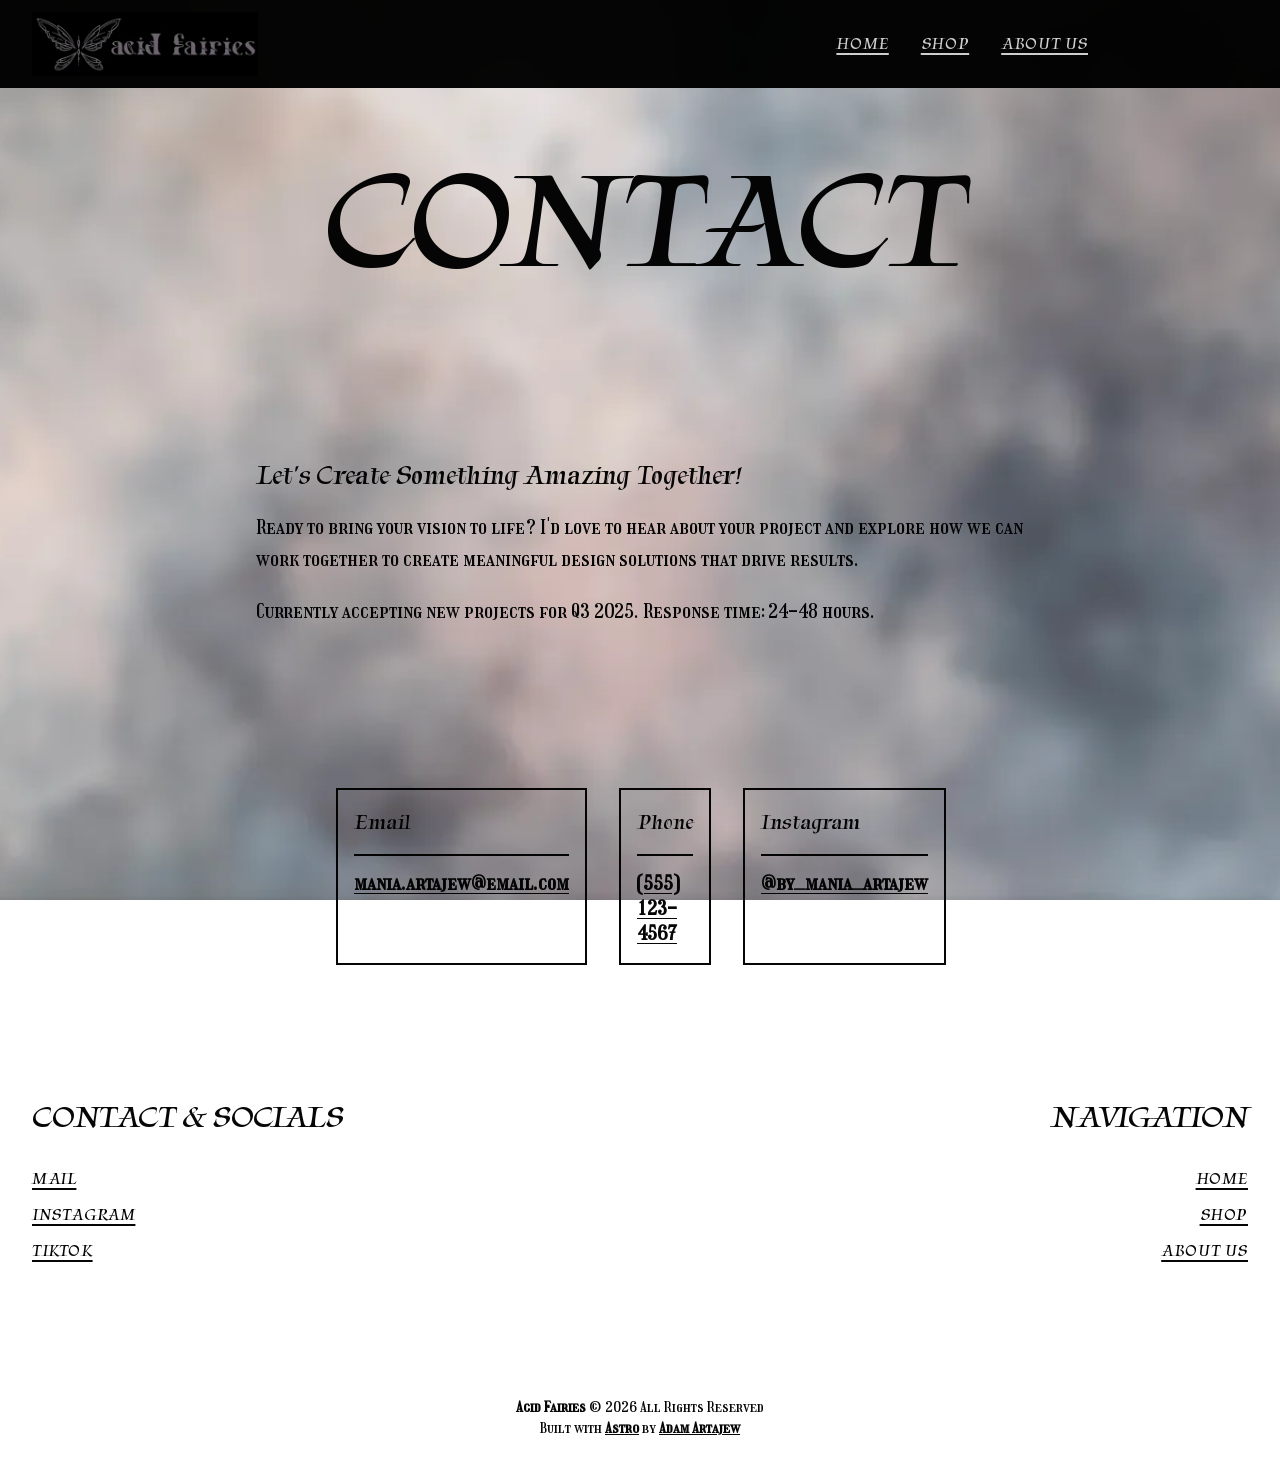
<file: contact/index.html>
<!DOCTYPE html><html lang="en" class="scroll-smooth"><head><style>@font-face{font-family:Tapestry-ebb3222167a26327;src:url("/_astro/fonts/333ee7af894dd3a2.woff2") format("woff2");font-display:swap;unicode-range:U+0000-00FF,U+0131,U+0152-0153,U+02BB-02BC,U+02C6,U+02DA,U+02DC,U+0304,U+0308,U+0329,U+2000-206F,U+20AC,U+2122,U+2191,U+2193,U+2212,U+2215,U+FEFF,U+FFFD;font-weight:400;font-style:normal;}@font-face{font-family:"Tapestry-ebb3222167a26327 fallback: Arial";src:local("Arial");font-display:swap;font-weight:400;font-style:normal;size-adjust:97.3529%;ascent-override:97.5831%;descent-override:30.8157%;line-gap-override:0%;}:root{--font-sans:Tapestry-ebb3222167a26327,"Tapestry-ebb3222167a26327 fallback: Arial",ui-sans-serif,sans-serif;}</style><link rel="preload" href="/_astro/fonts/333ee7af894dd3a2.woff2" as="font" type="font/woff2" crossorigin><style>@font-face{font-family:Girassol-d1ac6b66246645f8;src:url("/_astro/fonts/c8bd001badb640af.woff2") format("woff2");font-display:swap;unicode-range:U+0000-00FF,U+0131,U+0152-0153,U+02BB-02BC,U+02C6,U+02DA,U+02DC,U+0304,U+0308,U+0329,U+2000-206F,U+20AC,U+2122,U+2191,U+2193,U+2212,U+2215,U+FEFF,U+FFFD;font-weight:400;font-style:normal;}@font-face{font-family:"Girassol-d1ac6b66246645f8 fallback: Courier New";src:local("Courier New");font-display:swap;font-weight:400;font-style:normal;size-adjust:69.822%;ascent-override:135.201%;descent-override:35.8053%;}:root{--font-mono:Girassol-d1ac6b66246645f8,"Girassol-d1ac6b66246645f8 fallback: Courier New",ui-monospace,monospace;}</style><link rel="preload" href="/_astro/fonts/c8bd001badb640af.woff2" as="font" type="font/woff2" crossorigin><meta charset="UTF-8"><meta name="viewport" content="width=device-width, initial-scale=1.0"><meta http-equiv="X-UA-Compatible" content="IE=edge"><meta name="robots" content="noindex, nofollow"><meta name="googlebot" content="noindex, nofollow"><link rel="icon" type="image/png" sizes="16x16" href="/_astro/Grafika_bez_nazwy%202.BwY6iskh_Z26jAFz.png"><link rel="icon" type="image/png" sizes="32x32" href="/_astro/Grafika_bez_nazwy%202.BwY6iskh_ZOl7g.png"><link rel="apple-touch-icon" sizes="180x180" href="/_astro/Grafika_bez_nazwy%202.BwY6iskh_1bFubf.png"><title>Acid Fairies - Contact</title><script src="https://www.paypalobjects.com/ncp/cart/cart.js" data-merchant-id="SZ2LUWJ3VM64U"></script><link rel="stylesheet" href="/_astro/IntroBlock.D1wGJerv.css"><style>.design-order paypal-add-to-cart-button :is(.item-title,[id^=carousel-container-]){display:none!important}.design-gallery{gap:3rem;padding-top:5rem}.design-gallery .design-header{gap:2rem;min-width:0;display:grid}.design-gallery .design-main{flex-direction:column;gap:.5rem;min-width:0;display:flex}.design-gallery .design-main-frame{aspect-ratio:9/16;position:relative}.design-gallery .design-slide{cursor:zoom-in;position:absolute;inset:1rem}.design-gallery .design-summary{flex-direction:column;align-items:flex-start;gap:2rem;min-width:0;display:flex}.design-gallery .design-summary .design-title{overflow-wrap:anywhere}.design-gallery .design-summary .markdown-content{overflow-wrap:anywhere;width:100%}.design-gallery .design-thumbnails{grid-template-columns:repeat(2,minmax(0,1fr));gap:1rem;display:grid}.design-gallery .design-thumbnail{aspect-ratio:9/16;cursor:zoom-in;width:100%;position:relative}.design-gallery .design-thumbnail-image{width:calc(100% - 2rem);height:calc(100% - 2rem);position:absolute;inset:1rem}.design-gallery .design-image-status{font-family:var(--font-mono);pointer-events:none;place-items:center;padding:1rem;font-size:1rem;display:grid;position:absolute;inset:0}.design-gallery .design-arrow{background:var(--color-base-100);color:var(--color-base-900);width:2.75rem;font-size:3rem;line-height:1;position:absolute;top:50%;transform:translateY(-50%)}.design-gallery .design-prev{left:.5rem}.design-gallery .design-next{right:.5rem}.design-gallery .design-counter{font-family:var(--font-mono);text-align:center;font-size:1rem}.design-gallery .design-controls{justify-content:center;align-items:center;gap:1.5rem;margin-top:1rem;display:flex}.design-gallery .design-controls button{width:3rem;font-size:2.5rem}.design-gallery button{cursor:pointer}.design-gallery button:focus-visible{outline:none}.design-gallery [hidden]{display:none!important}.design-gallery .design-dialog{border:0;width:100%;max-width:none;height:100dvh;max-height:none;margin:0;padding:6rem 1rem 1rem;position:fixed;inset:0;overflow:hidden}.design-gallery .design-dialog::backdrop{background:0 0}.design-gallery .design-dialog[open]{flex-direction:column;gap:1rem;display:flex}.design-gallery .design-enlarged{flex:1;justify-content:center;align-items:center;min-height:0;display:flex;position:relative}.design-gallery .design-enlarged-image{object-fit:contain;width:auto;max-width:100%;height:auto;max-height:100%}@media (width>=768px){.design-gallery .design-header{grid-template-columns:repeat(2,minmax(0,1fr));gap:3rem}.design-gallery .design-summary{padding-top:0}.design-gallery .design-thumbnails{grid-template-columns:repeat(4,minmax(0,1fr));gap:2rem}.design-gallery{gap:4rem}}
</style></head><body style="background-image: url(/_astro/polish_save%2019.B_Eah2ox_2iuFD9.webp); --font-sans-scale: 0.3; --font-mono-scale: 0.65; --color-base-900: #000000f9; --color-base-700: #5c507cad; --color-base-100: #ffffffcd" class="bg-cover bg-center bg-no-repeat bg-fixed box-border"><div class="relative z-20 px-8 md:pt-28 pt-22 md:px-8"><nav class="flex justify-end py-8 fixed top-0 right-6 left-0 z-50 md:right-0 md:p-0"><!-- Desktop Nav --><div class="desktop-nav hidden md:flex! h-22 w-full items-center justify-between gap-8 bg-base-900 px-8"><a href="/" class="min-w-0 shrink-0 font-sans text-24" aria-label="Acid Fairies"><img src="/_astro/IMG_1131.BRZhx9tQ_Z28SmhK.webp" width="2360" height="667" alt="Acid Fairies" class="h-16 w-auto max-w-60 object-contain"></a><ul class="flex items-center gap-8"><li><a href="/" class="text-base-900 font-sans hover:text-base-700 text-24 uppercase underline underline-offset-4 decoration-2 tracking-wide whitespace-nowrap">Home</a></li><li><a href="/shop" class="text-base-900 font-sans hover:text-base-700 text-24 uppercase underline underline-offset-4 decoration-2 tracking-wide whitespace-nowrap">Shop</a></li><li><a href="/about" class="text-base-900 font-sans hover:text-base-700 text-24 uppercase underline underline-offset-4 decoration-2 tracking-wide whitespace-nowrap">About us</a></li><li class="flex w-32 shrink-0 items-center justify-start"><paypal-cart-button data-id="pp-view-cart"></paypal-cart-button></li></ul></div><!-- Mobile Nav --><div class="md:hidden"><button id="open-nav" aria-label="Open Navigation" class="fixed top-8 right-6 flex size-10 items-center justify-center text-base-900"><svg xmlns="http://www.w3.org/2000/svg" width="40" height="40" viewBox="0 0 24 24" fill="none" stroke="currentColor" stroke-width="2" aria-hidden="true"><circle cx="12" cy="12" r="9"></circle><path d="M7 8h10M7 12h10M7 16h10"></path></svg></button><div class="overlay-surface hidden fixed inset-0 z-50" id="mobile-nav"><div class="flex flex-col items-center justify-center h-full"><button id="close-nav" aria-label="Close Navigation" class="overlay-close"><svg xmlns="http://www.w3.org/2000/svg" width="40" height="40" viewBox="0 0 24 24" fill="none" stroke="currentColor" stroke-width="2" aria-hidden="true"><circle cx="12" cy="12" r="9"></circle><path d="M8 8 16 16M8 16 16 8"></path></svg></button><ul class="flex flex-col p-6 gap-5 md:hidden text-center"><li><a href="/" class="text-base-900 font-sans hover:text-base-700 text-24 uppercase underline underline-offset-4 decoration-2 tracking-wide">Home</a></li><li><a href="/shop" class="text-base-900 font-sans hover:text-base-700 text-24 uppercase underline underline-offset-4 decoration-2 tracking-wide">Shop</a></li><li><a href="/about" class="text-base-900 font-sans hover:text-base-700 text-24 uppercase underline underline-offset-4 decoration-2 tracking-wide">About us</a></li><li class="flex justify-center"><paypal-cart-button data-id="pp-view-cart"></paypal-cart-button></li></ul></div></div></div></nav><script>
  cartPaypal.Cart({ id: 'pp-view-cart' })
</script><script type="module">var e=document.querySelector(`#mobile-nav`),t=document.querySelector(`#open-nav`),n=document.querySelector(`#close-nav`);e&&t&&n&&(t.addEventListener(`click`,()=>{e.classList.remove(`hidden`),t.classList.add(`hidden`)}),n.addEventListener(`click`,()=>{e.classList.add(`hidden`),t.classList.remove(`hidden`)}));</script><main class="flex flex-col xl:gap-48 lg:gap-40 gap-28"><section class="w-full m-auto flex flex-col xl:max-w-8/10 lg:gap-32 gap-20 text-left text-base-900 flex flex-col items-center"><h1 class="font-sans uppercase text-base-900 tracking-tight leading-none text-[length:var(--heading-h1-size)]">Contact</h1><div class="max-w-3xl flex flex-col gap-4"><div class="markdown-content prose max-w-none prose-a:hover:text-base-700 prose-headings:font-sans text-40/10 font-sans"><p>Let&#39;s Create Something Amazing Together!</p>
</div><div class="markdown-content prose max-w-none prose-a:hover:text-base-700 prose-headings:font-sans text-16/8 font-mono"><p>Ready to bring your vision to life? I&#39;d love to hear about your project and explore how we can work together to create meaningful design solutions that drive results.</p>
<p>Currently accepting new projects for Q3 2025. Response time: 24-48 hours.</p>
</div></div></section><section class="w-full m-auto flex flex-col lg:max-w-1/2 lg:gap-32 gap-20"><div class="flex lg:flex-row flex-col gap-8 text-base-900"><div class="content-frame flex flex-col gap-4 w-full"><div class="flex justify-between"><p class="text-32/8 font-sans">Email</p></div><div class="h-px w-full border border-base-900"></div><div><a href="mailto:mania.artajew@email.com" class="text-base-900 font-mono font-semibold hover:text-base-700 underline underline-offset-3">mania.artajew@email.com</a></div></div><div class="content-frame flex flex-col gap-4 w-full"><div class="flex justify-between"><p class="text-32/8 font-sans">Phone</p></div><div class="h-px w-full border border-base-900"></div><div><a href="tel:(555) 123-4567" class="text-base-900 font-mono font-semibold hover:text-base-700 underline underline-offset-3">(555) 123-4567</a></div></div><div class="content-frame flex flex-col gap-4 w-full"><div class="flex justify-between"><p class="text-32/8 font-sans">Instagram</p></div><div class="h-px w-full border border-base-900"></div><div><a href="https://www.instagram.com/by_mania_artajew/" class="text-base-900 font-mono font-semibold hover:text-base-700 underline underline-offset-3">@by_mania_artajew</a></div></div></div></section></main><section class="w-full m-auto flex flex-col xl:max-w-8/10 lg:gap-32 gap-20 mt-32 pb-8"><div class="flex flex-col gap-10 md:flex-row"><div class="flex-1 md:text-left text-center"><h3 class="font-sans uppercase text-base-900 tracking-tight leading-none text-[length:var(--heading-h4-size)] text-base-900 mb-5">contact &amp; socials</h3><ul><li><a href="mailto:contact@acidfairies.com" class="text-base-900 font-sans hover:text-base-700 text-24 uppercase underline underline-offset-4 decoration-2 tracking-wide">Mail</a></li><li><a href="https://www.instagram.com/acidfairies_co?igsh=YWM3ZW9xNnNpNzg2" class="text-base-900 font-sans hover:text-base-700 text-24 uppercase underline underline-offset-4 decoration-2 tracking-wide">Instagram</a></li><li><a href="https://www.tiktok.com/@acidfairies_co?_r=1&amp;_t=ZN-98Pd5ApJooQ" class="text-base-900 font-sans hover:text-base-700 text-24 uppercase underline underline-offset-4 decoration-2 tracking-wide">TikTok</a></li></ul></div><div class="flex-1 md:text-right text-center"><h3 class="font-sans uppercase text-base-900 tracking-tight leading-none text-[length:var(--heading-h4-size)] text-base-900 mb-5">Navigation</h3><ul><li><a href="/" class="text-base-900 font-sans hover:text-base-700 text-24 uppercase underline underline-offset-4 decoration-2 tracking-wide">Home</a></li><li><a href="/shop" class="text-base-900 font-sans hover:text-base-700 text-24 uppercase underline underline-offset-4 decoration-2 tracking-wide">Shop</a></li><li><a href="/about" class="text-base-900 font-sans hover:text-base-700 text-24 uppercase underline underline-offset-4 decoration-2 tracking-wide">About us</a></li></ul></div></div><div class="flex flex-col text-center"><div class="markdown-content prose max-w-none prose-a:hover:text-base-700 prose-headings:font-sans text-12 font-mono"><p><strong>Acid Fairies</strong> © 2026 All Rights Reserved<br>Built with <a href="https://astro.build/"><strong>Astro</strong></a> by <a href="https://github.com/aartajew"><strong>Adam Artajew</strong></a></p>
</div></div></section></div></body></html>
</file>
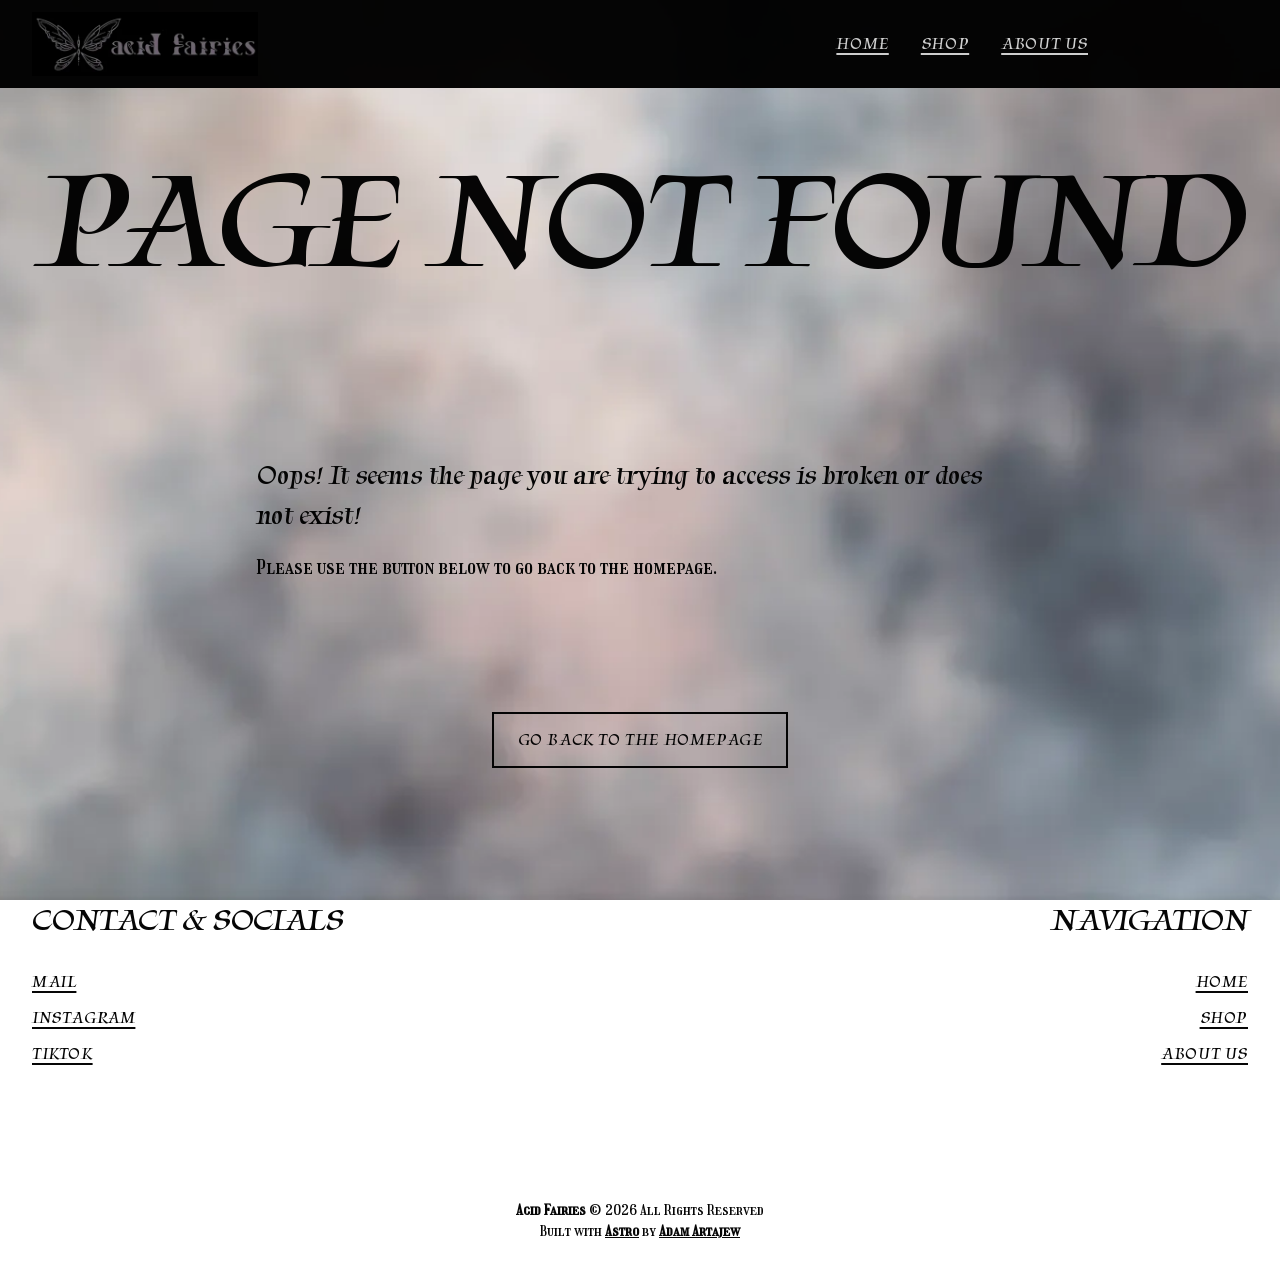
<file: not-found/index.html>
<!DOCTYPE html><html lang="en" class="scroll-smooth"><head><style>@font-face{font-family:Tapestry-ebb3222167a26327;src:url("/_astro/fonts/333ee7af894dd3a2.woff2") format("woff2");font-display:swap;unicode-range:U+0000-00FF,U+0131,U+0152-0153,U+02BB-02BC,U+02C6,U+02DA,U+02DC,U+0304,U+0308,U+0329,U+2000-206F,U+20AC,U+2122,U+2191,U+2193,U+2212,U+2215,U+FEFF,U+FFFD;font-weight:400;font-style:normal;}@font-face{font-family:"Tapestry-ebb3222167a26327 fallback: Arial";src:local("Arial");font-display:swap;font-weight:400;font-style:normal;size-adjust:97.3529%;ascent-override:97.5831%;descent-override:30.8157%;line-gap-override:0%;}:root{--font-sans:Tapestry-ebb3222167a26327,"Tapestry-ebb3222167a26327 fallback: Arial",ui-sans-serif,sans-serif;}</style><link rel="preload" href="/_astro/fonts/333ee7af894dd3a2.woff2" as="font" type="font/woff2" crossorigin><style>@font-face{font-family:Girassol-d1ac6b66246645f8;src:url("/_astro/fonts/c8bd001badb640af.woff2") format("woff2");font-display:swap;unicode-range:U+0000-00FF,U+0131,U+0152-0153,U+02BB-02BC,U+02C6,U+02DA,U+02DC,U+0304,U+0308,U+0329,U+2000-206F,U+20AC,U+2122,U+2191,U+2193,U+2212,U+2215,U+FEFF,U+FFFD;font-weight:400;font-style:normal;}@font-face{font-family:"Girassol-d1ac6b66246645f8 fallback: Courier New";src:local("Courier New");font-display:swap;font-weight:400;font-style:normal;size-adjust:69.822%;ascent-override:135.201%;descent-override:35.8053%;}:root{--font-mono:Girassol-d1ac6b66246645f8,"Girassol-d1ac6b66246645f8 fallback: Courier New",ui-monospace,monospace;}</style><link rel="preload" href="/_astro/fonts/c8bd001badb640af.woff2" as="font" type="font/woff2" crossorigin><meta charset="UTF-8"><meta name="viewport" content="width=device-width, initial-scale=1.0"><meta http-equiv="X-UA-Compatible" content="IE=edge"><meta name="robots" content="noindex, nofollow"><meta name="googlebot" content="noindex, nofollow"><link rel="icon" type="image/png" sizes="16x16" href="/_astro/Grafika_bez_nazwy%202.BwY6iskh_Z26jAFz.png"><link rel="icon" type="image/png" sizes="32x32" href="/_astro/Grafika_bez_nazwy%202.BwY6iskh_ZOl7g.png"><link rel="apple-touch-icon" sizes="180x180" href="/_astro/Grafika_bez_nazwy%202.BwY6iskh_1bFubf.png"><title>Acid Fairies - Page Not Found</title><script src="https://www.paypalobjects.com/ncp/cart/cart.js" data-merchant-id="SZ2LUWJ3VM64U"></script><link rel="stylesheet" href="/_astro/IntroBlock.D1wGJerv.css"><style>.design-order paypal-add-to-cart-button :is(.item-title,[id^=carousel-container-]){display:none!important}.design-gallery{gap:3rem;padding-top:5rem}.design-gallery .design-header{gap:2rem;min-width:0;display:grid}.design-gallery .design-main{flex-direction:column;gap:.5rem;min-width:0;display:flex}.design-gallery .design-main-frame{aspect-ratio:9/16;position:relative}.design-gallery .design-slide{cursor:zoom-in;position:absolute;inset:1rem}.design-gallery .design-summary{flex-direction:column;align-items:flex-start;gap:2rem;min-width:0;display:flex}.design-gallery .design-summary .design-title{overflow-wrap:anywhere}.design-gallery .design-summary .markdown-content{overflow-wrap:anywhere;width:100%}.design-gallery .design-thumbnails{grid-template-columns:repeat(2,minmax(0,1fr));gap:1rem;display:grid}.design-gallery .design-thumbnail{aspect-ratio:9/16;cursor:zoom-in;width:100%;position:relative}.design-gallery .design-thumbnail-image{width:calc(100% - 2rem);height:calc(100% - 2rem);position:absolute;inset:1rem}.design-gallery .design-image-status{font-family:var(--font-mono);pointer-events:none;place-items:center;padding:1rem;font-size:1rem;display:grid;position:absolute;inset:0}.design-gallery .design-arrow{background:var(--color-base-100);color:var(--color-base-900);width:2.75rem;font-size:3rem;line-height:1;position:absolute;top:50%;transform:translateY(-50%)}.design-gallery .design-prev{left:.5rem}.design-gallery .design-next{right:.5rem}.design-gallery .design-counter{font-family:var(--font-mono);text-align:center;font-size:1rem}.design-gallery .design-controls{justify-content:center;align-items:center;gap:1.5rem;margin-top:1rem;display:flex}.design-gallery .design-controls button{width:3rem;font-size:2.5rem}.design-gallery button{cursor:pointer}.design-gallery button:focus-visible{outline:none}.design-gallery [hidden]{display:none!important}.design-gallery .design-dialog{border:0;width:100%;max-width:none;height:100dvh;max-height:none;margin:0;padding:6rem 1rem 1rem;position:fixed;inset:0;overflow:hidden}.design-gallery .design-dialog::backdrop{background:0 0}.design-gallery .design-dialog[open]{flex-direction:column;gap:1rem;display:flex}.design-gallery .design-enlarged{flex:1;justify-content:center;align-items:center;min-height:0;display:flex;position:relative}.design-gallery .design-enlarged-image{object-fit:contain;width:auto;max-width:100%;height:auto;max-height:100%}@media (width>=768px){.design-gallery .design-header{grid-template-columns:repeat(2,minmax(0,1fr));gap:3rem}.design-gallery .design-summary{padding-top:0}.design-gallery .design-thumbnails{grid-template-columns:repeat(4,minmax(0,1fr));gap:2rem}.design-gallery{gap:4rem}}
</style></head><body style="background-image: url(/_astro/polish_save%2019.B_Eah2ox_2iuFD9.webp); --font-sans-scale: 0.3; --font-mono-scale: 0.65; --color-base-900: #000000f9; --color-base-700: #5c507cad; --color-base-100: #ffffffcd" class="bg-cover bg-center bg-no-repeat bg-fixed box-border"><div class="relative z-20 px-8 md:pt-28 pt-22 md:px-8"><nav class="flex justify-end py-8 fixed top-0 right-6 left-0 z-50 md:right-0 md:p-0"><!-- Desktop Nav --><div class="desktop-nav hidden md:flex! h-22 w-full items-center justify-between gap-8 bg-base-900 px-8"><a href="/" class="min-w-0 shrink-0 font-sans text-24" aria-label="Acid Fairies"><img src="/_astro/IMG_1131.BRZhx9tQ_Z28SmhK.webp" width="2360" height="667" alt="Acid Fairies" class="h-16 w-auto max-w-60 object-contain"></a><ul class="flex items-center gap-8"><li><a href="/" class="text-base-900 font-sans hover:text-base-700 text-24 uppercase underline underline-offset-4 decoration-2 tracking-wide whitespace-nowrap">Home</a></li><li><a href="/shop" class="text-base-900 font-sans hover:text-base-700 text-24 uppercase underline underline-offset-4 decoration-2 tracking-wide whitespace-nowrap">Shop</a></li><li><a href="/about" class="text-base-900 font-sans hover:text-base-700 text-24 uppercase underline underline-offset-4 decoration-2 tracking-wide whitespace-nowrap">About us</a></li><li class="flex w-32 shrink-0 items-center justify-start"><paypal-cart-button data-id="pp-view-cart"></paypal-cart-button></li></ul></div><!-- Mobile Nav --><div class="md:hidden"><button id="open-nav" aria-label="Open Navigation" class="fixed top-8 right-6 flex size-10 items-center justify-center text-base-900"><svg xmlns="http://www.w3.org/2000/svg" width="40" height="40" viewBox="0 0 24 24" fill="none" stroke="currentColor" stroke-width="2" aria-hidden="true"><circle cx="12" cy="12" r="9"></circle><path d="M7 8h10M7 12h10M7 16h10"></path></svg></button><div class="overlay-surface hidden fixed inset-0 z-50" id="mobile-nav"><div class="flex flex-col items-center justify-center h-full"><button id="close-nav" aria-label="Close Navigation" class="overlay-close"><svg xmlns="http://www.w3.org/2000/svg" width="40" height="40" viewBox="0 0 24 24" fill="none" stroke="currentColor" stroke-width="2" aria-hidden="true"><circle cx="12" cy="12" r="9"></circle><path d="M8 8 16 16M8 16 16 8"></path></svg></button><ul class="flex flex-col p-6 gap-5 md:hidden text-center"><li><a href="/" class="text-base-900 font-sans hover:text-base-700 text-24 uppercase underline underline-offset-4 decoration-2 tracking-wide">Home</a></li><li><a href="/shop" class="text-base-900 font-sans hover:text-base-700 text-24 uppercase underline underline-offset-4 decoration-2 tracking-wide">Shop</a></li><li><a href="/about" class="text-base-900 font-sans hover:text-base-700 text-24 uppercase underline underline-offset-4 decoration-2 tracking-wide">About us</a></li><li class="flex justify-center"><paypal-cart-button data-id="pp-view-cart"></paypal-cart-button></li></ul></div></div></div></nav><script>
  cartPaypal.Cart({ id: 'pp-view-cart' })
</script><script type="module">var e=document.querySelector(`#mobile-nav`),t=document.querySelector(`#open-nav`),n=document.querySelector(`#close-nav`);e&&t&&n&&(t.addEventListener(`click`,()=>{e.classList.remove(`hidden`),t.classList.add(`hidden`)}),n.addEventListener(`click`,()=>{e.classList.add(`hidden`),t.classList.remove(`hidden`)}));</script><main class="flex flex-col xl:gap-48 lg:gap-40 gap-28"><section class="w-full m-auto flex flex-col xl:max-w-8/10 lg:gap-32 gap-20 text-left text-base-900 flex flex-col items-center"><h1 class="font-sans uppercase text-base-900 tracking-tight leading-none text-[length:var(--heading-h1-size)]">Page Not Found</h1><div class="max-w-3xl flex flex-col gap-4"><div class="markdown-content prose max-w-none prose-a:hover:text-base-700 prose-headings:font-sans text-40/10 font-sans"><p>Oops! It seems the page you are trying to access is broken or does not exist!</p>
</div><div class="markdown-content prose max-w-none prose-a:hover:text-base-700 prose-headings:font-sans text-16/8 font-mono"><p>Please use the button below to go back to the homepage.</p>
</div></div><a href="/" class="text-base-900 button">Go back to the homepage</a></section></main><section class="w-full m-auto flex flex-col xl:max-w-8/10 lg:gap-32 gap-20 mt-32 pb-8"><div class="flex flex-col gap-10 md:flex-row"><div class="flex-1 md:text-left text-center"><h3 class="font-sans uppercase text-base-900 tracking-tight leading-none text-[length:var(--heading-h4-size)] text-base-900 mb-5">contact &amp; socials</h3><ul><li><a href="mailto:contact@acidfairies.com" class="text-base-900 font-sans hover:text-base-700 text-24 uppercase underline underline-offset-4 decoration-2 tracking-wide">Mail</a></li><li><a href="https://www.instagram.com/acidfairies_co?igsh=YWM3ZW9xNnNpNzg2" class="text-base-900 font-sans hover:text-base-700 text-24 uppercase underline underline-offset-4 decoration-2 tracking-wide">Instagram</a></li><li><a href="https://www.tiktok.com/@acidfairies_co?_r=1&amp;_t=ZN-98Pd5ApJooQ" class="text-base-900 font-sans hover:text-base-700 text-24 uppercase underline underline-offset-4 decoration-2 tracking-wide">TikTok</a></li></ul></div><div class="flex-1 md:text-right text-center"><h3 class="font-sans uppercase text-base-900 tracking-tight leading-none text-[length:var(--heading-h4-size)] text-base-900 mb-5">Navigation</h3><ul><li><a href="/" class="text-base-900 font-sans hover:text-base-700 text-24 uppercase underline underline-offset-4 decoration-2 tracking-wide">Home</a></li><li><a href="/shop" class="text-base-900 font-sans hover:text-base-700 text-24 uppercase underline underline-offset-4 decoration-2 tracking-wide">Shop</a></li><li><a href="/about" class="text-base-900 font-sans hover:text-base-700 text-24 uppercase underline underline-offset-4 decoration-2 tracking-wide">About us</a></li></ul></div></div><div class="flex flex-col text-center"><div class="markdown-content prose max-w-none prose-a:hover:text-base-700 prose-headings:font-sans text-12 font-mono"><p><strong>Acid Fairies</strong> © 2026 All Rights Reserved<br>Built with <a href="https://astro.build/"><strong>Astro</strong></a> by <a href="https://github.com/aartajew"><strong>Adam Artajew</strong></a></p>
</div></div></section></div></body></html>
</file>
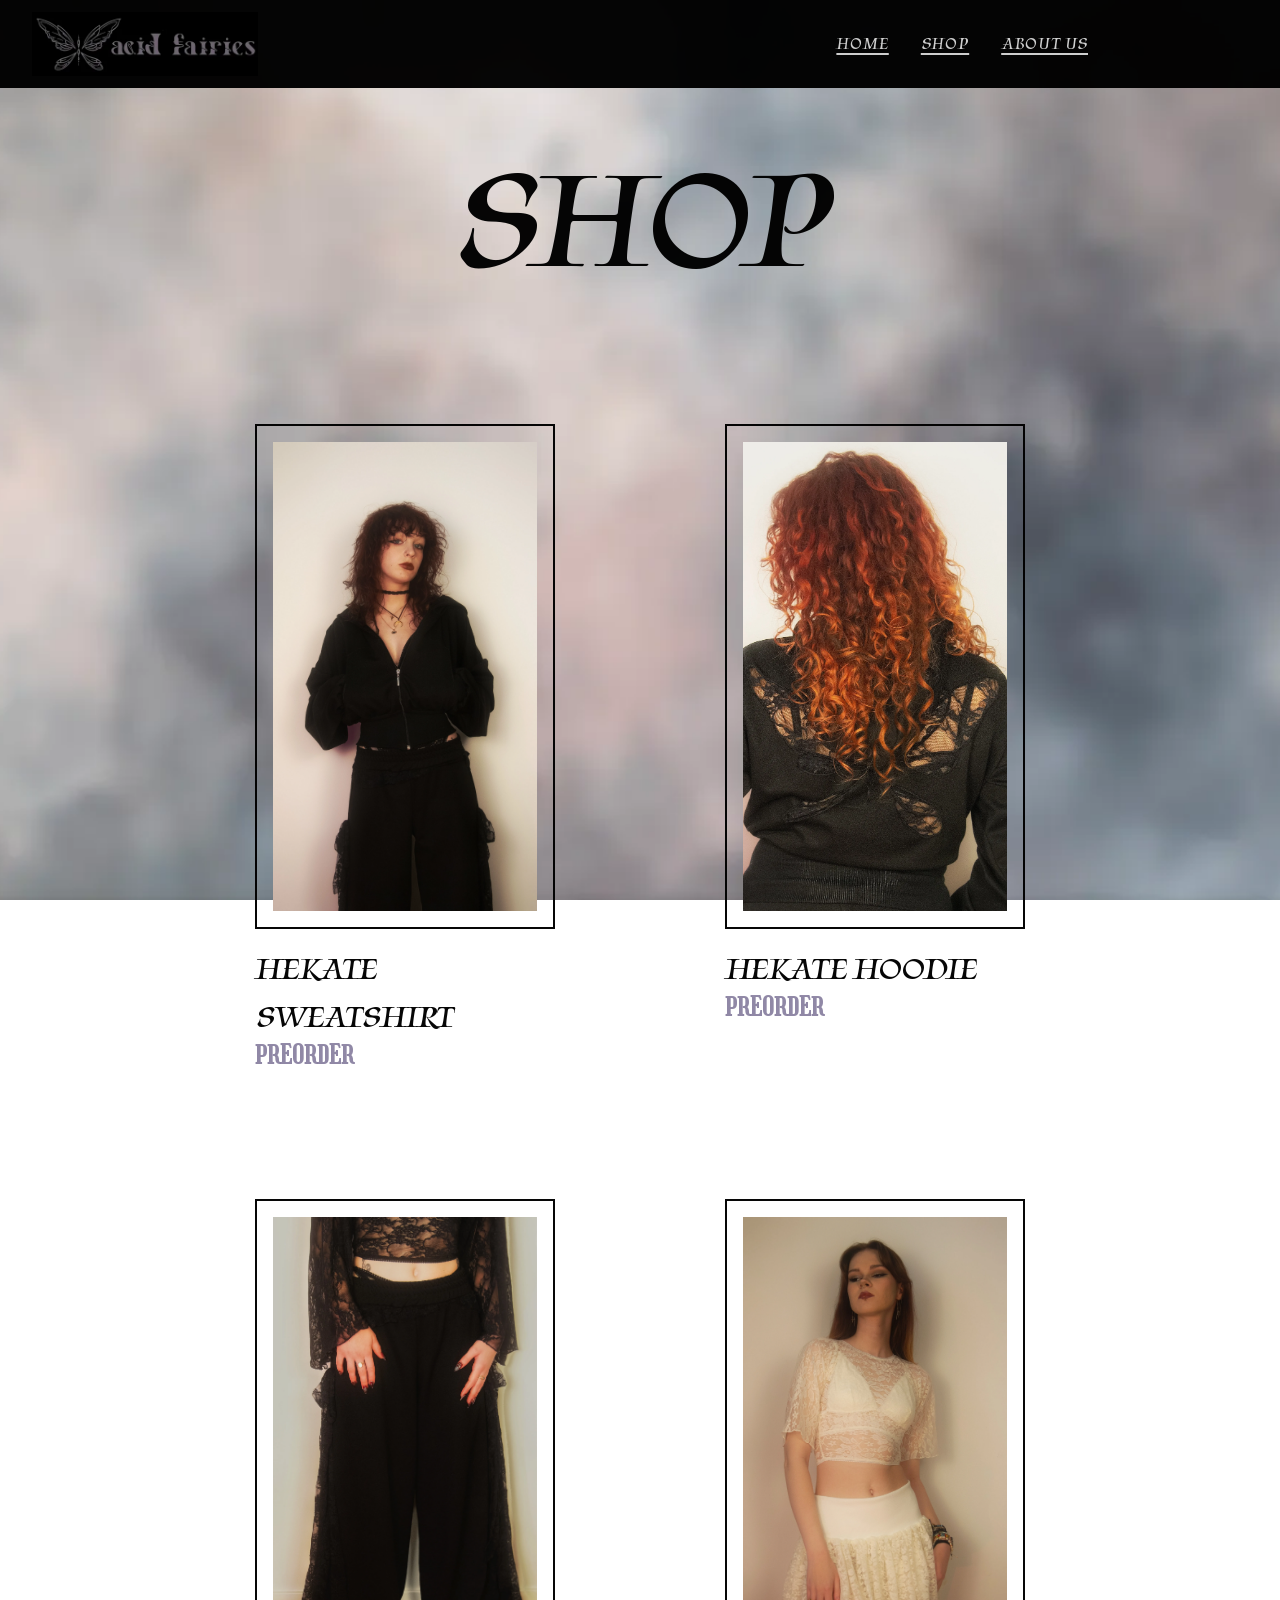
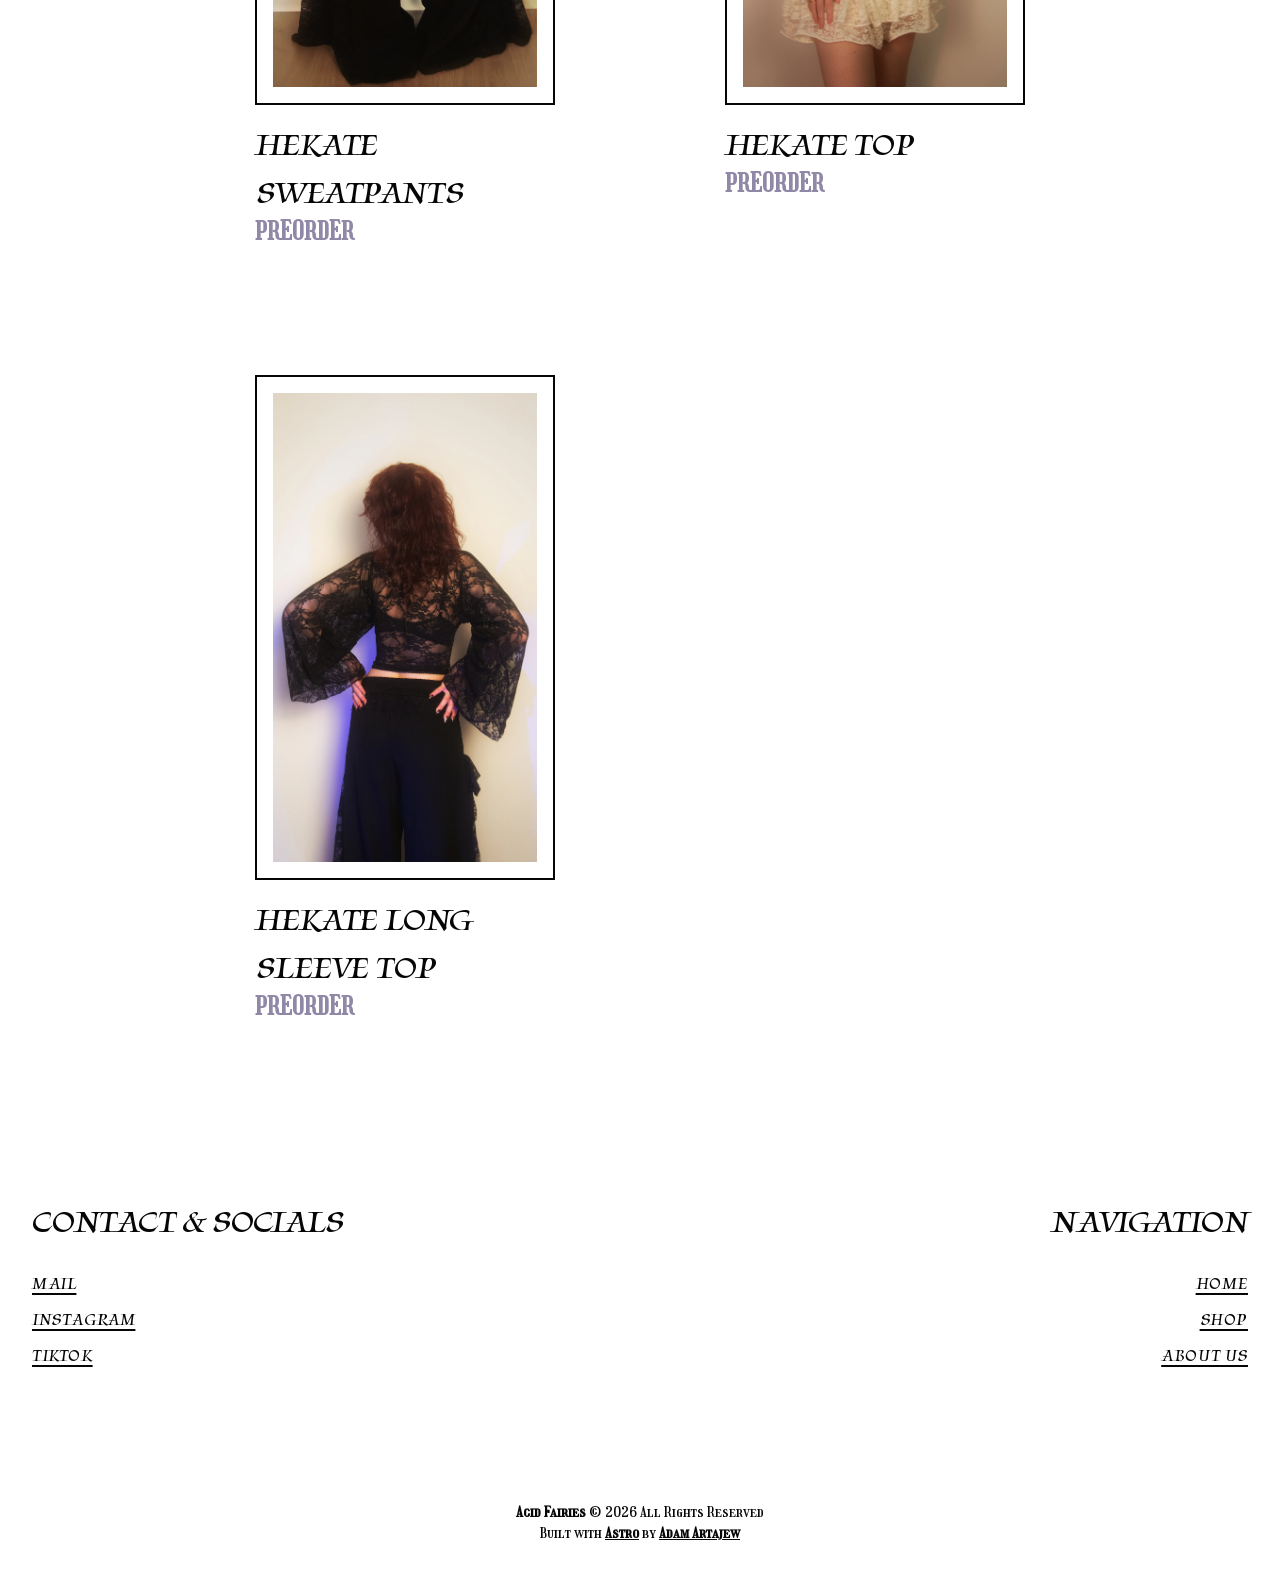
<file: shop/index.html>
<!DOCTYPE html><html lang="en" class="scroll-smooth"><head><style>@font-face{font-family:Tapestry-ebb3222167a26327;src:url("/_astro/fonts/333ee7af894dd3a2.woff2") format("woff2");font-display:swap;unicode-range:U+0000-00FF,U+0131,U+0152-0153,U+02BB-02BC,U+02C6,U+02DA,U+02DC,U+0304,U+0308,U+0329,U+2000-206F,U+20AC,U+2122,U+2191,U+2193,U+2212,U+2215,U+FEFF,U+FFFD;font-weight:400;font-style:normal;}@font-face{font-family:"Tapestry-ebb3222167a26327 fallback: Arial";src:local("Arial");font-display:swap;font-weight:400;font-style:normal;size-adjust:97.3529%;ascent-override:97.5831%;descent-override:30.8157%;line-gap-override:0%;}:root{--font-sans:Tapestry-ebb3222167a26327,"Tapestry-ebb3222167a26327 fallback: Arial",ui-sans-serif,sans-serif;}</style><link rel="preload" href="/_astro/fonts/333ee7af894dd3a2.woff2" as="font" type="font/woff2" crossorigin><style>@font-face{font-family:Girassol-d1ac6b66246645f8;src:url("/_astro/fonts/c8bd001badb640af.woff2") format("woff2");font-display:swap;unicode-range:U+0000-00FF,U+0131,U+0152-0153,U+02BB-02BC,U+02C6,U+02DA,U+02DC,U+0304,U+0308,U+0329,U+2000-206F,U+20AC,U+2122,U+2191,U+2193,U+2212,U+2215,U+FEFF,U+FFFD;font-weight:400;font-style:normal;}@font-face{font-family:"Girassol-d1ac6b66246645f8 fallback: Courier New";src:local("Courier New");font-display:swap;font-weight:400;font-style:normal;size-adjust:69.822%;ascent-override:135.201%;descent-override:35.8053%;}:root{--font-mono:Girassol-d1ac6b66246645f8,"Girassol-d1ac6b66246645f8 fallback: Courier New",ui-monospace,monospace;}</style><link rel="preload" href="/_astro/fonts/c8bd001badb640af.woff2" as="font" type="font/woff2" crossorigin><meta charset="UTF-8"><meta name="viewport" content="width=device-width, initial-scale=1.0"><meta http-equiv="X-UA-Compatible" content="IE=edge"><meta name="robots" content="noindex, nofollow"><meta name="googlebot" content="noindex, nofollow"><link rel="icon" type="image/png" sizes="16x16" href="/_astro/Grafika_bez_nazwy%202.BwY6iskh_Z26jAFz.png"><link rel="icon" type="image/png" sizes="32x32" href="/_astro/Grafika_bez_nazwy%202.BwY6iskh_ZOl7g.png"><link rel="apple-touch-icon" sizes="180x180" href="/_astro/Grafika_bez_nazwy%202.BwY6iskh_1bFubf.png"><title>Acid Fairies - Shop</title><script src="https://www.paypalobjects.com/ncp/cart/cart.js" data-merchant-id="SZ2LUWJ3VM64U"></script><link rel="stylesheet" href="/_astro/IntroBlock.D1wGJerv.css"><style>.design-order paypal-add-to-cart-button :is(.item-title,[id^=carousel-container-]){display:none!important}.design-gallery{gap:3rem;padding-top:5rem}.design-gallery .design-header{gap:2rem;min-width:0;display:grid}.design-gallery .design-main{flex-direction:column;gap:.5rem;min-width:0;display:flex}.design-gallery .design-main-frame{aspect-ratio:9/16;position:relative}.design-gallery .design-slide{cursor:zoom-in;position:absolute;inset:1rem}.design-gallery .design-summary{flex-direction:column;align-items:flex-start;gap:2rem;min-width:0;display:flex}.design-gallery .design-summary .design-title{overflow-wrap:anywhere}.design-gallery .design-summary .markdown-content{overflow-wrap:anywhere;width:100%}.design-gallery .design-thumbnails{grid-template-columns:repeat(2,minmax(0,1fr));gap:1rem;display:grid}.design-gallery .design-thumbnail{aspect-ratio:9/16;cursor:zoom-in;width:100%;position:relative}.design-gallery .design-thumbnail-image{width:calc(100% - 2rem);height:calc(100% - 2rem);position:absolute;inset:1rem}.design-gallery .design-image-status{font-family:var(--font-mono);pointer-events:none;place-items:center;padding:1rem;font-size:1rem;display:grid;position:absolute;inset:0}.design-gallery .design-arrow{background:var(--color-base-100);color:var(--color-base-900);width:2.75rem;font-size:3rem;line-height:1;position:absolute;top:50%;transform:translateY(-50%)}.design-gallery .design-prev{left:.5rem}.design-gallery .design-next{right:.5rem}.design-gallery .design-counter{font-family:var(--font-mono);text-align:center;font-size:1rem}.design-gallery .design-controls{justify-content:center;align-items:center;gap:1.5rem;margin-top:1rem;display:flex}.design-gallery .design-controls button{width:3rem;font-size:2.5rem}.design-gallery button{cursor:pointer}.design-gallery button:focus-visible{outline:none}.design-gallery [hidden]{display:none!important}.design-gallery .design-dialog{border:0;width:100%;max-width:none;height:100dvh;max-height:none;margin:0;padding:6rem 1rem 1rem;position:fixed;inset:0;overflow:hidden}.design-gallery .design-dialog::backdrop{background:0 0}.design-gallery .design-dialog[open]{flex-direction:column;gap:1rem;display:flex}.design-gallery .design-enlarged{flex:1;justify-content:center;align-items:center;min-height:0;display:flex;position:relative}.design-gallery .design-enlarged-image{object-fit:contain;width:auto;max-width:100%;height:auto;max-height:100%}@media (width>=768px){.design-gallery .design-header{grid-template-columns:repeat(2,minmax(0,1fr));gap:3rem}.design-gallery .design-summary{padding-top:0}.design-gallery .design-thumbnails{grid-template-columns:repeat(4,minmax(0,1fr));gap:2rem}.design-gallery{gap:4rem}}
</style></head><body style="background-image: url(/_astro/polish_save%2019.B_Eah2ox_2iuFD9.webp); --font-sans-scale: 0.3; --font-mono-scale: 0.65; --color-base-900: #000000f9; --color-base-700: #5c507cad; --color-base-100: #ffffffcd" class="bg-cover bg-center bg-no-repeat bg-fixed box-border"><div class="relative z-20 px-8 md:pt-28 pt-22 md:px-8"><nav class="flex justify-end py-8 fixed top-0 right-6 left-0 z-50 md:right-0 md:p-0"><!-- Desktop Nav --><div class="desktop-nav hidden md:flex! h-22 w-full items-center justify-between gap-8 bg-base-900 px-8"><a href="/" class="min-w-0 shrink-0 font-sans text-24" aria-label="Acid Fairies"><img src="/_astro/IMG_1131.BRZhx9tQ_Z28SmhK.webp" width="2360" height="667" alt="Acid Fairies" class="h-16 w-auto max-w-60 object-contain"></a><ul class="flex items-center gap-8"><li><a href="/" class="text-base-900 font-sans hover:text-base-700 text-24 uppercase underline underline-offset-4 decoration-2 tracking-wide whitespace-nowrap">Home</a></li><li><a href="/shop" class="text-base-900 font-sans hover:text-base-700 text-24 uppercase underline underline-offset-4 decoration-2 tracking-wide whitespace-nowrap">Shop</a></li><li><a href="/about" class="text-base-900 font-sans hover:text-base-700 text-24 uppercase underline underline-offset-4 decoration-2 tracking-wide whitespace-nowrap">About us</a></li><li class="flex w-32 shrink-0 items-center justify-start"><paypal-cart-button data-id="pp-view-cart"></paypal-cart-button></li></ul></div><!-- Mobile Nav --><div class="md:hidden"><button id="open-nav" aria-label="Open Navigation" class="fixed top-8 right-6 flex size-10 items-center justify-center text-base-900"><svg xmlns="http://www.w3.org/2000/svg" width="40" height="40" viewBox="0 0 24 24" fill="none" stroke="currentColor" stroke-width="2" aria-hidden="true"><circle cx="12" cy="12" r="9"></circle><path d="M7 8h10M7 12h10M7 16h10"></path></svg></button><div class="overlay-surface hidden fixed inset-0 z-50" id="mobile-nav"><div class="flex flex-col items-center justify-center h-full"><button id="close-nav" aria-label="Close Navigation" class="overlay-close"><svg xmlns="http://www.w3.org/2000/svg" width="40" height="40" viewBox="0 0 24 24" fill="none" stroke="currentColor" stroke-width="2" aria-hidden="true"><circle cx="12" cy="12" r="9"></circle><path d="M8 8 16 16M8 16 16 8"></path></svg></button><ul class="flex flex-col p-6 gap-5 md:hidden text-center"><li><a href="/" class="text-base-900 font-sans hover:text-base-700 text-24 uppercase underline underline-offset-4 decoration-2 tracking-wide">Home</a></li><li><a href="/shop" class="text-base-900 font-sans hover:text-base-700 text-24 uppercase underline underline-offset-4 decoration-2 tracking-wide">Shop</a></li><li><a href="/about" class="text-base-900 font-sans hover:text-base-700 text-24 uppercase underline underline-offset-4 decoration-2 tracking-wide">About us</a></li><li class="flex justify-center"><paypal-cart-button data-id="pp-view-cart"></paypal-cart-button></li></ul></div></div></div></nav><script>
  cartPaypal.Cart({ id: 'pp-view-cart' })
</script><script type="module">var e=document.querySelector(`#mobile-nav`),t=document.querySelector(`#open-nav`),n=document.querySelector(`#close-nav`);e&&t&&n&&(t.addEventListener(`click`,()=>{e.classList.remove(`hidden`),t.classList.add(`hidden`)}),n.addEventListener(`click`,()=>{e.classList.add(`hidden`),t.classList.remove(`hidden`)}));</script><main class="flex flex-col xl:gap-48 lg:gap-40 gap-28"><section class="flex flex-col gap-12"><h1 class="font-sans uppercase text-base-900 tracking-tight leading-none text-[length:var(--heading-h1-size)] text-center">Shop</h1><section class="w-full m-auto flex flex-col md:max-w-2/3 lg:gap-32 gap-20"><div class="flex flex-row gap-2"><section class="w-full m-auto flex flex-col md:max-w-2/3 lg:gap-32 gap-20"></section><section class="w-full m-auto flex flex-col md:max-w-2/3 lg:gap-32 gap-20"></section></div></section><section class="w-full m-auto flex flex-col md:max-w-2/3 lg:gap-32 gap-20 grid lg:grid-cols-2 grid-cols-1 gap-24"><div class="group mx-auto w-full md:w-100 lg:w-75 xl:w-87.5 text-center md:text-left"><a href="/shop/hekate-sweatshirt"><div class="content-frame mx-auto w-50 sm:w-62.5 md:w-full mb-4"><div class="relative aspect-[9/16] overflow-visible"><img src="/_astro/P10Z0826%20-%20BLUZA%20ZAPI%C4%98TA%20PRZ%C3%93D%20CZARNA%20MANIA.BVN0GpB2_ZgzNi9.webp" srcset="/_astro/P10Z0826%20-%20BLUZA%20ZAPI%C4%98TA%20PRZ%C3%93D%20CZARNA%20MANIA.BVN0GpB2_ORtjf.webp 300w, /_astro/P10Z0826%20-%20BLUZA%20ZAPI%C4%98TA%20PRZ%C3%93D%20CZARNA%20MANIA.BVN0GpB2_Z1b1NXs.webp 450w, /_astro/P10Z0826%20-%20BLUZA%20ZAPI%C4%98TA%20PRZ%C3%93D%20CZARNA%20MANIA.BVN0GpB2_RWyfO.webp 700w, /_astro/P10Z0826%20-%20BLUZA%20ZAPI%C4%98TA%20PRZ%C3%93D%20CZARNA%20MANIA.BVN0GpB2_1TTfNz.webp 1100w, /_astro/P10Z0826%20-%20BLUZA%20ZAPI%C4%98TA%20PRZ%C3%93D%20CZARNA%20MANIA.BVN0GpB2_ZAjMgy.webp 2592w" alt="Hekate Sweatshirt" sizes="(max-width: 320px) 300px, (max-width: 480px) 450px, (max-width: 768px) 700px, (max-width: 1200px) 1100px, 2592px" loading="lazy" decoding="async" width="400" height="711" class="relative w-full h-full object-cover z-20"></div></div></a><h3 class="font-sans uppercase text-base-900 tracking-tight leading-none text-[length:var(--heading-h4-size)] group-hover:underline"><a href="/shop/hekate-sweatshirt" class="focus-visible:outline-2 focus-visible:outline-offset-4">Hekate Sweatshirt</a></h3><p class="text-20 font-mono font-semibold uppercase text-base-700">PREORDER</p></div><div class="group mx-auto w-full md:w-100 lg:w-75 xl:w-87.5 text-center md:text-left"><a href="/shop/hekate-hoodie"><div class="content-frame mx-auto w-50 sm:w-62.5 md:w-full mb-4"><div class="relative aspect-[9/16] overflow-visible"><img src="/_astro/P10Z1087%20-%20CZARNA%20HOODIE%20MOTYLEK%20CLOSE.1usC8B00_1KkauA.webp" srcset="/_astro/P10Z1087%20-%20CZARNA%20HOODIE%20MOTYLEK%20CLOSE.1usC8B00_Ghasr.webp 300w, /_astro/P10Z1087%20-%20CZARNA%20HOODIE%20MOTYLEK%20CLOSE.1usC8B00_1V8N93.webp 450w, /_astro/P10Z1087%20-%20CZARNA%20HOODIE%20MOTYLEK%20CLOSE.1usC8B00_Z1UluMk.webp 700w, /_astro/P10Z1087%20-%20CZARNA%20HOODIE%20MOTYLEK%20CLOSE.1usC8B00_YyLur.webp 1100w, /_astro/P10Z1087%20-%20CZARNA%20HOODIE%20MOTYLEK%20CLOSE.1usC8B00_2s7Kfx.webp 1471w" alt="Hekate Hoodie" sizes="(max-width: 320px) 300px, (max-width: 480px) 450px, (max-width: 768px) 700px, (max-width: 1200px) 1100px, 1471px" loading="lazy" decoding="async" width="400" height="711" class="relative w-full h-full object-cover z-20"></div></div></a><h3 class="font-sans uppercase text-base-900 tracking-tight leading-none text-[length:var(--heading-h4-size)] group-hover:underline"><a href="/shop/hekate-hoodie" class="focus-visible:outline-2 focus-visible:outline-offset-4">Hekate Hoodie</a></h3><p class="text-20 font-mono font-semibold uppercase text-base-700">PREORDER</p></div><div class="group mx-auto w-full md:w-100 lg:w-75 xl:w-87.5 text-center md:text-left"><a href="/shop/hekate-sweatpants"><div class="content-frame mx-auto w-50 sm:w-62.5 md:w-full mb-4"><div class="relative aspect-[9/16] overflow-visible"><img src="/_astro/P10Z0757%20-%20CZARNE%20SPODNIE%20MANIA%20PRZ%C3%93D.CsoWrzJ2_Z1lDLWY.webp" srcset="/_astro/P10Z0757%20-%20CZARNE%20SPODNIE%20MANIA%20PRZ%C3%93D.CsoWrzJ2_1Gn6g7.webp 300w, /_astro/P10Z0757%20-%20CZARNE%20SPODNIE%20MANIA%20PRZ%C3%93D.CsoWrzJ2_ZGh1xb.webp 450w, /_astro/P10Z0757%20-%20CZARNE%20SPODNIE%20MANIA%20PRZ%C3%93D.CsoWrzJ2_UaeNG.webp 700w, /_astro/P10Z0757%20-%20CZARNE%20SPODNIE%20MANIA%20PRZ%C3%93D.CsoWrzJ2_Z2qJAO0.webp 1100w, /_astro/P10Z0757%20-%20CZARNE%20SPODNIE%20MANIA%20PRZ%C3%93D.CsoWrzJ2_Z1WcAua.webp 2273w" alt="Hekate Sweatpants" sizes="(max-width: 320px) 300px, (max-width: 480px) 450px, (max-width: 768px) 700px, (max-width: 1200px) 1100px, 2273px" loading="lazy" decoding="async" width="400" height="711" class="relative w-full h-full object-cover z-20"></div></div></a><h3 class="font-sans uppercase text-base-900 tracking-tight leading-none text-[length:var(--heading-h4-size)] group-hover:underline"><a href="/shop/hekate-sweatpants" class="focus-visible:outline-2 focus-visible:outline-offset-4">Hekate Sweatpants</a></h3><p class="text-20 font-mono font-semibold uppercase text-base-700">PREORDER</p></div><div class="group mx-auto w-full md:w-100 lg:w-75 xl:w-87.5 text-center md:text-left"><a href="/shop/hekate-top"><div class="content-frame mx-auto w-50 sm:w-62.5 md:w-full mb-4"><div class="relative aspect-[9/16] overflow-visible"><img src="/_astro/P10Z0988%20top%20-%20sp%C3%B3dnica%20bia%C5%82a%20bok%20i%20prz%C3%B3d%20DOMINIKA.CFd4Keg0_Z14qdEX.webp" srcset="/_astro/P10Z0988%20top%20-%20sp%C3%B3dnica%20bia%C5%82a%20bok%20i%20prz%C3%B3d%20DOMINIKA.CFd4Keg0_2l6klw.webp 300w, /_astro/P10Z0988%20top%20-%20sp%C3%B3dnica%20bia%C5%82a%20bok%20i%20prz%C3%B3d%20DOMINIKA.CFd4Keg0_1VMgKB.webp 450w, /_astro/P10Z0988%20top%20-%20sp%C3%B3dnica%20bia%C5%82a%20bok%20i%20prz%C3%B3d%20DOMINIKA.CFd4Keg0_2n6DJr.webp 700w, /_astro/P10Z0988%20top%20-%20sp%C3%B3dnica%20bia%C5%82a%20bok%20i%20prz%C3%B3d%20DOMINIKA.CFd4Keg0_CwVuL.webp 1100w, /_astro/P10Z0988%20top%20-%20sp%C3%B3dnica%20bia%C5%82a%20bok%20i%20prz%C3%B3d%20DOMINIKA.CFd4Keg0_24FW9t.webp 2592w" alt="Hekate Top" sizes="(max-width: 320px) 300px, (max-width: 480px) 450px, (max-width: 768px) 700px, (max-width: 1200px) 1100px, 2592px" loading="lazy" decoding="async" width="400" height="711" class="relative w-full h-full object-cover z-20"></div></div></a><h3 class="font-sans uppercase text-base-900 tracking-tight leading-none text-[length:var(--heading-h4-size)] group-hover:underline"><a href="/shop/hekate-top" class="focus-visible:outline-2 focus-visible:outline-offset-4">Hekate Top</a></h3><p class="text-20 font-mono font-semibold uppercase text-base-700">PREORDER</p></div><div class="group mx-auto w-full md:w-100 lg:w-75 xl:w-87.5 text-center md:text-left"><a href="/shop/hekate-long-sleeve-top"><div class="content-frame mx-auto w-50 sm:w-62.5 md:w-full mb-4"><div class="relative aspect-[9/16] overflow-visible"><img src="/_astro/P10Z0738%20-%20CZARNY%20LONG%20SLEEVE%20TY%C5%81%20TOP.ByLBT-r__Z1pDrlk.webp" srcset="/_astro/P10Z0738%20-%20CZARNY%20LONG%20SLEEVE%20TY%C5%81%20TOP.ByLBT-r__1CnqRL.webp 300w, /_astro/P10Z0738%20-%20CZARNY%20LONG%20SLEEVE%20TY%C5%81%20TOP.ByLBT-r__ZKgFUw.webp 450w, /_astro/P10Z0738%20-%20CZARNY%20LONG%20SLEEVE%20TY%C5%81%20TOP.ByLBT-r__Qazql.webp 700w, /_astro/P10Z0738%20-%20CZARNY%20LONG%20SLEEVE%20TY%C5%81%20TOP.ByLBT-r__BC18g.webp 1100w, /_astro/P10Z0738%20-%20CZARNY%20LONG%20SLEEVE%20TY%C5%81%20TOP.ByLBT-r__9kbLy.webp 2237w" alt="Hekate Long Sleeve Top" sizes="(max-width: 320px) 300px, (max-width: 480px) 450px, (max-width: 768px) 700px, (max-width: 1200px) 1100px, 2237px" loading="lazy" decoding="async" width="400" height="711" class="relative w-full h-full object-cover z-20"></div></div></a><h3 class="font-sans uppercase text-base-900 tracking-tight leading-none text-[length:var(--heading-h4-size)] group-hover:underline"><a href="/shop/hekate-long-sleeve-top" class="focus-visible:outline-2 focus-visible:outline-offset-4">Hekate Long Sleeve Top</a></h3><p class="text-20 font-mono font-semibold uppercase text-base-700">PREORDER</p></div></section><section class="w-full m-auto flex flex-col md:max-w-2/3 lg:gap-32 gap-20"><div class="flex flex-row gap-2"><section class="w-full m-auto flex flex-col md:max-w-2/3 lg:gap-32 gap-20"></section><section class="w-full m-auto flex flex-col md:max-w-2/3 lg:gap-32 gap-20"></section></div></section></section></main><section class="w-full m-auto flex flex-col xl:max-w-8/10 lg:gap-32 gap-20 mt-32 pb-8"><div class="flex flex-col gap-10 md:flex-row"><div class="flex-1 md:text-left text-center"><h3 class="font-sans uppercase text-base-900 tracking-tight leading-none text-[length:var(--heading-h4-size)] text-base-900 mb-5">contact &amp; socials</h3><ul><li><a href="mailto:contact@acidfairies.com" class="text-base-900 font-sans hover:text-base-700 text-24 uppercase underline underline-offset-4 decoration-2 tracking-wide">Mail</a></li><li><a href="https://www.instagram.com/acidfairies_co?igsh=YWM3ZW9xNnNpNzg2" class="text-base-900 font-sans hover:text-base-700 text-24 uppercase underline underline-offset-4 decoration-2 tracking-wide">Instagram</a></li><li><a href="https://www.tiktok.com/@acidfairies_co?_r=1&amp;_t=ZN-98Pd5ApJooQ" class="text-base-900 font-sans hover:text-base-700 text-24 uppercase underline underline-offset-4 decoration-2 tracking-wide">TikTok</a></li></ul></div><div class="flex-1 md:text-right text-center"><h3 class="font-sans uppercase text-base-900 tracking-tight leading-none text-[length:var(--heading-h4-size)] text-base-900 mb-5">Navigation</h3><ul><li><a href="/" class="text-base-900 font-sans hover:text-base-700 text-24 uppercase underline underline-offset-4 decoration-2 tracking-wide">Home</a></li><li><a href="/shop" class="text-base-900 font-sans hover:text-base-700 text-24 uppercase underline underline-offset-4 decoration-2 tracking-wide">Shop</a></li><li><a href="/about" class="text-base-900 font-sans hover:text-base-700 text-24 uppercase underline underline-offset-4 decoration-2 tracking-wide">About us</a></li></ul></div></div><div class="flex flex-col text-center"><div class="markdown-content prose max-w-none prose-a:hover:text-base-700 prose-headings:font-sans text-12 font-mono"><p><strong>Acid Fairies</strong> © 2026 All Rights Reserved<br>Built with <a href="https://astro.build/"><strong>Astro</strong></a> by <a href="https://github.com/aartajew"><strong>Adam Artajew</strong></a></p>
</div></div></section></div></body></html>
</file>
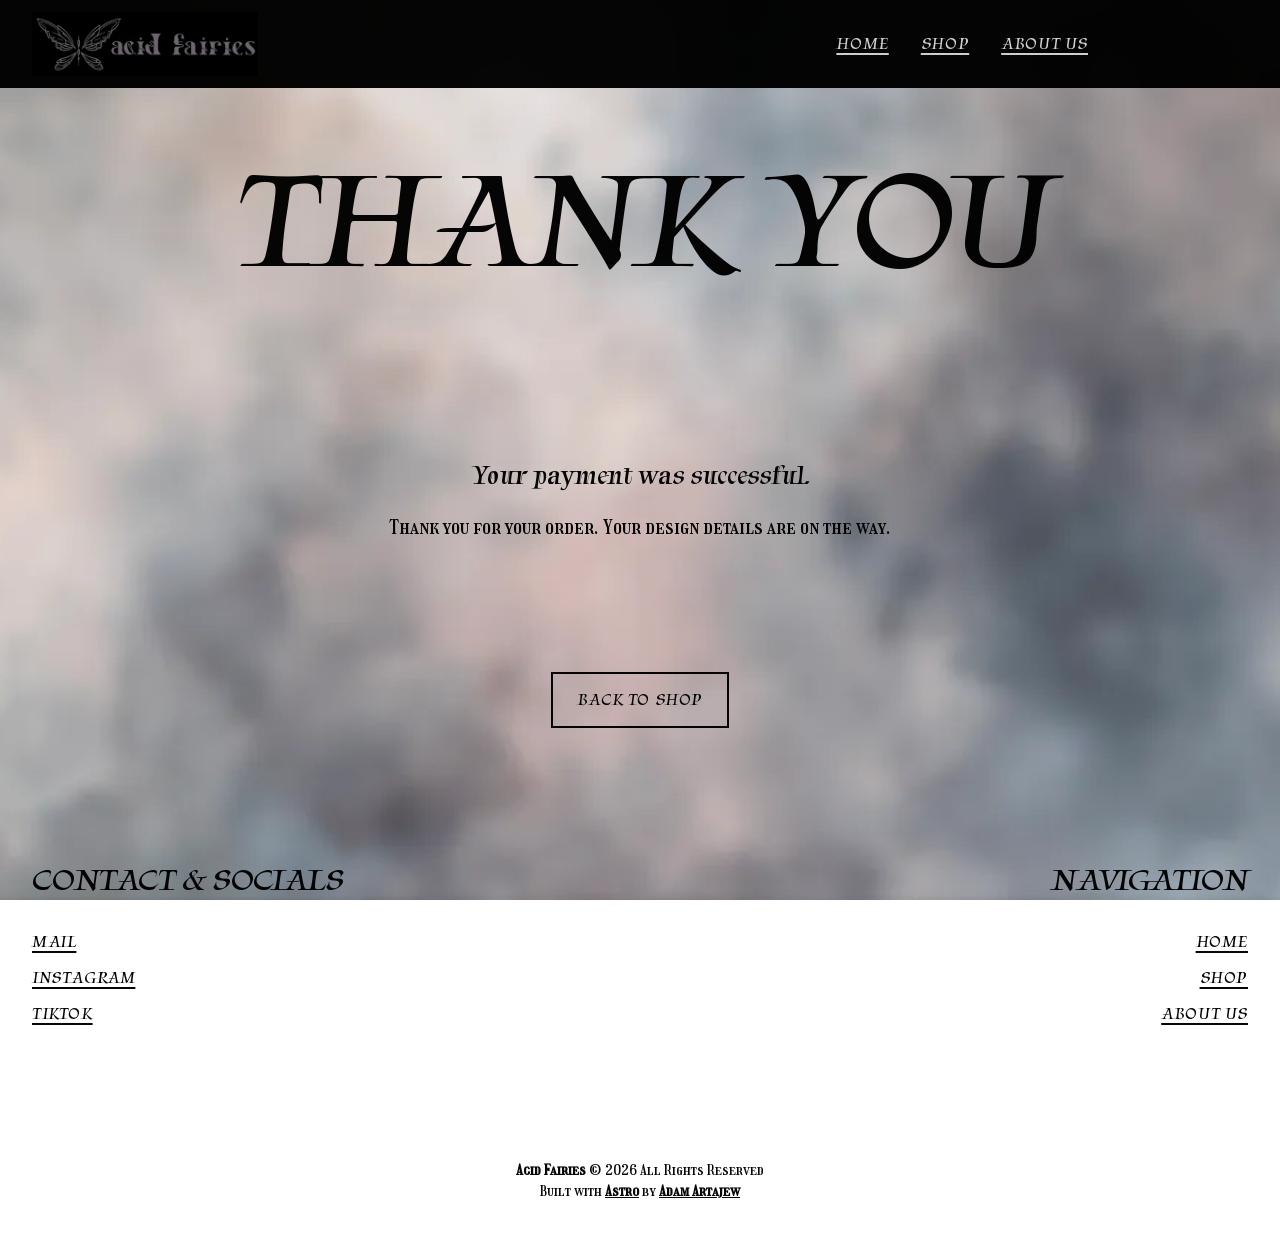
<file: thank-you/index.html>
<!DOCTYPE html><html lang="en" class="scroll-smooth"><head><style>@font-face{font-family:Tapestry-ebb3222167a26327;src:url("/_astro/fonts/333ee7af894dd3a2.woff2") format("woff2");font-display:swap;unicode-range:U+0000-00FF,U+0131,U+0152-0153,U+02BB-02BC,U+02C6,U+02DA,U+02DC,U+0304,U+0308,U+0329,U+2000-206F,U+20AC,U+2122,U+2191,U+2193,U+2212,U+2215,U+FEFF,U+FFFD;font-weight:400;font-style:normal;}@font-face{font-family:"Tapestry-ebb3222167a26327 fallback: Arial";src:local("Arial");font-display:swap;font-weight:400;font-style:normal;size-adjust:97.3529%;ascent-override:97.5831%;descent-override:30.8157%;line-gap-override:0%;}:root{--font-sans:Tapestry-ebb3222167a26327,"Tapestry-ebb3222167a26327 fallback: Arial",ui-sans-serif,sans-serif;}</style><link rel="preload" href="/_astro/fonts/333ee7af894dd3a2.woff2" as="font" type="font/woff2" crossorigin><style>@font-face{font-family:Girassol-d1ac6b66246645f8;src:url("/_astro/fonts/c8bd001badb640af.woff2") format("woff2");font-display:swap;unicode-range:U+0000-00FF,U+0131,U+0152-0153,U+02BB-02BC,U+02C6,U+02DA,U+02DC,U+0304,U+0308,U+0329,U+2000-206F,U+20AC,U+2122,U+2191,U+2193,U+2212,U+2215,U+FEFF,U+FFFD;font-weight:400;font-style:normal;}@font-face{font-family:"Girassol-d1ac6b66246645f8 fallback: Courier New";src:local("Courier New");font-display:swap;font-weight:400;font-style:normal;size-adjust:69.822%;ascent-override:135.201%;descent-override:35.8053%;}:root{--font-mono:Girassol-d1ac6b66246645f8,"Girassol-d1ac6b66246645f8 fallback: Courier New",ui-monospace,monospace;}</style><link rel="preload" href="/_astro/fonts/c8bd001badb640af.woff2" as="font" type="font/woff2" crossorigin><meta charset="UTF-8"><meta name="viewport" content="width=device-width, initial-scale=1.0"><meta http-equiv="X-UA-Compatible" content="IE=edge"><meta name="robots" content="noindex, nofollow"><meta name="googlebot" content="noindex, nofollow"><link rel="icon" type="image/png" sizes="16x16" href="/_astro/Grafika_bez_nazwy%202.BwY6iskh_Z26jAFz.png"><link rel="icon" type="image/png" sizes="32x32" href="/_astro/Grafika_bez_nazwy%202.BwY6iskh_ZOl7g.png"><link rel="apple-touch-icon" sizes="180x180" href="/_astro/Grafika_bez_nazwy%202.BwY6iskh_1bFubf.png"><title>Acid Fairies - Thank You</title><script src="https://www.paypalobjects.com/ncp/cart/cart.js" data-merchant-id="SZ2LUWJ3VM64U"></script><link rel="stylesheet" href="/_astro/IntroBlock.D1wGJerv.css"><style>.design-order paypal-add-to-cart-button :is(.item-title,[id^=carousel-container-]){display:none!important}.design-gallery{gap:3rem;padding-top:5rem}.design-gallery .design-header{gap:2rem;min-width:0;display:grid}.design-gallery .design-main{flex-direction:column;gap:.5rem;min-width:0;display:flex}.design-gallery .design-main-frame{aspect-ratio:9/16;position:relative}.design-gallery .design-slide{cursor:zoom-in;position:absolute;inset:1rem}.design-gallery .design-summary{flex-direction:column;align-items:flex-start;gap:2rem;min-width:0;display:flex}.design-gallery .design-summary .design-title{overflow-wrap:anywhere}.design-gallery .design-summary .markdown-content{overflow-wrap:anywhere;width:100%}.design-gallery .design-thumbnails{grid-template-columns:repeat(2,minmax(0,1fr));gap:1rem;display:grid}.design-gallery .design-thumbnail{aspect-ratio:9/16;cursor:zoom-in;width:100%;position:relative}.design-gallery .design-thumbnail-image{width:calc(100% - 2rem);height:calc(100% - 2rem);position:absolute;inset:1rem}.design-gallery .design-image-status{font-family:var(--font-mono);pointer-events:none;place-items:center;padding:1rem;font-size:1rem;display:grid;position:absolute;inset:0}.design-gallery .design-arrow{background:var(--color-base-100);color:var(--color-base-900);width:2.75rem;font-size:3rem;line-height:1;position:absolute;top:50%;transform:translateY(-50%)}.design-gallery .design-prev{left:.5rem}.design-gallery .design-next{right:.5rem}.design-gallery .design-counter{font-family:var(--font-mono);text-align:center;font-size:1rem}.design-gallery .design-controls{justify-content:center;align-items:center;gap:1.5rem;margin-top:1rem;display:flex}.design-gallery .design-controls button{width:3rem;font-size:2.5rem}.design-gallery button{cursor:pointer}.design-gallery button:focus-visible{outline:none}.design-gallery [hidden]{display:none!important}.design-gallery .design-dialog{border:0;width:100%;max-width:none;height:100dvh;max-height:none;margin:0;padding:6rem 1rem 1rem;position:fixed;inset:0;overflow:hidden}.design-gallery .design-dialog::backdrop{background:0 0}.design-gallery .design-dialog[open]{flex-direction:column;gap:1rem;display:flex}.design-gallery .design-enlarged{flex:1;justify-content:center;align-items:center;min-height:0;display:flex;position:relative}.design-gallery .design-enlarged-image{object-fit:contain;width:auto;max-width:100%;height:auto;max-height:100%}@media (width>=768px){.design-gallery .design-header{grid-template-columns:repeat(2,minmax(0,1fr));gap:3rem}.design-gallery .design-summary{padding-top:0}.design-gallery .design-thumbnails{grid-template-columns:repeat(4,minmax(0,1fr));gap:2rem}.design-gallery{gap:4rem}}
</style></head><body style="background-image: url(/_astro/polish_save%2019.B_Eah2ox_2iuFD9.webp); --font-sans-scale: 0.3; --font-mono-scale: 0.65; --color-base-900: #000000f9; --color-base-700: #5c507cad; --color-base-100: #ffffffcd" class="bg-cover bg-center bg-no-repeat bg-fixed box-border"><div class="relative z-20 px-8 md:pt-28 pt-22 md:px-8"><nav class="flex justify-end py-8 fixed top-0 right-6 left-0 z-50 md:right-0 md:p-0"><!-- Desktop Nav --><div class="desktop-nav hidden md:flex! h-22 w-full items-center justify-between gap-8 bg-base-900 px-8"><a href="/" class="min-w-0 shrink-0 font-sans text-24" aria-label="Acid Fairies"><img src="/_astro/IMG_1131.BRZhx9tQ_Z28SmhK.webp" width="2360" height="667" alt="Acid Fairies" class="h-16 w-auto max-w-60 object-contain"></a><ul class="flex items-center gap-8"><li><a href="/" class="text-base-900 font-sans hover:text-base-700 text-24 uppercase underline underline-offset-4 decoration-2 tracking-wide whitespace-nowrap">Home</a></li><li><a href="/shop" class="text-base-900 font-sans hover:text-base-700 text-24 uppercase underline underline-offset-4 decoration-2 tracking-wide whitespace-nowrap">Shop</a></li><li><a href="/about" class="text-base-900 font-sans hover:text-base-700 text-24 uppercase underline underline-offset-4 decoration-2 tracking-wide whitespace-nowrap">About us</a></li><li class="flex w-32 shrink-0 items-center justify-start"><paypal-cart-button data-id="pp-view-cart"></paypal-cart-button></li></ul></div><!-- Mobile Nav --><div class="md:hidden"><button id="open-nav" aria-label="Open Navigation" class="fixed top-8 right-6 flex size-10 items-center justify-center text-base-900"><svg xmlns="http://www.w3.org/2000/svg" width="40" height="40" viewBox="0 0 24 24" fill="none" stroke="currentColor" stroke-width="2" aria-hidden="true"><circle cx="12" cy="12" r="9"></circle><path d="M7 8h10M7 12h10M7 16h10"></path></svg></button><div class="overlay-surface hidden fixed inset-0 z-50" id="mobile-nav"><div class="flex flex-col items-center justify-center h-full"><button id="close-nav" aria-label="Close Navigation" class="overlay-close"><svg xmlns="http://www.w3.org/2000/svg" width="40" height="40" viewBox="0 0 24 24" fill="none" stroke="currentColor" stroke-width="2" aria-hidden="true"><circle cx="12" cy="12" r="9"></circle><path d="M8 8 16 16M8 16 16 8"></path></svg></button><ul class="flex flex-col p-6 gap-5 md:hidden text-center"><li><a href="/" class="text-base-900 font-sans hover:text-base-700 text-24 uppercase underline underline-offset-4 decoration-2 tracking-wide">Home</a></li><li><a href="/shop" class="text-base-900 font-sans hover:text-base-700 text-24 uppercase underline underline-offset-4 decoration-2 tracking-wide">Shop</a></li><li><a href="/about" class="text-base-900 font-sans hover:text-base-700 text-24 uppercase underline underline-offset-4 decoration-2 tracking-wide">About us</a></li><li class="flex justify-center"><paypal-cart-button data-id="pp-view-cart"></paypal-cart-button></li></ul></div></div></div></nav><script>
  cartPaypal.Cart({ id: 'pp-view-cart' })
</script><script type="module">var e=document.querySelector(`#mobile-nav`),t=document.querySelector(`#open-nav`),n=document.querySelector(`#close-nav`);e&&t&&n&&(t.addEventListener(`click`,()=>{e.classList.remove(`hidden`),t.classList.add(`hidden`)}),n.addEventListener(`click`,()=>{e.classList.add(`hidden`),t.classList.remove(`hidden`)}));</script><main class="flex flex-col xl:gap-48 lg:gap-40 gap-28"><section class="w-full m-auto flex flex-col xl:max-w-8/10 lg:gap-32 gap-20 text-center text-base-900 flex flex-col items-center"><h1 class="font-sans uppercase text-base-900 tracking-tight leading-none text-[length:var(--heading-h1-size)]">Thank You</h1><div class="max-w-3xl flex flex-col gap-4"><div class="markdown-content prose max-w-none prose-a:hover:text-base-700 prose-headings:font-sans text-40/10 font-sans"><p>Your payment was successful.</p>
</div><div class="markdown-content prose max-w-none prose-a:hover:text-base-700 prose-headings:font-sans text-16/8 font-mono"><p>Thank you for your order. Your design details are on the way.</p>
</div></div><a href="/shop" class="text-base-900 button">back to shop</a></section></main><section class="w-full m-auto flex flex-col xl:max-w-8/10 lg:gap-32 gap-20 mt-32 pb-8"><div class="flex flex-col gap-10 md:flex-row"><div class="flex-1 md:text-left text-center"><h3 class="font-sans uppercase text-base-900 tracking-tight leading-none text-[length:var(--heading-h4-size)] text-base-900 mb-5">contact &amp; socials</h3><ul><li><a href="mailto:contact@acidfairies.com" class="text-base-900 font-sans hover:text-base-700 text-24 uppercase underline underline-offset-4 decoration-2 tracking-wide">Mail</a></li><li><a href="https://www.instagram.com/acidfairies_co?igsh=YWM3ZW9xNnNpNzg2" class="text-base-900 font-sans hover:text-base-700 text-24 uppercase underline underline-offset-4 decoration-2 tracking-wide">Instagram</a></li><li><a href="https://www.tiktok.com/@acidfairies_co?_r=1&amp;_t=ZN-98Pd5ApJooQ" class="text-base-900 font-sans hover:text-base-700 text-24 uppercase underline underline-offset-4 decoration-2 tracking-wide">TikTok</a></li></ul></div><div class="flex-1 md:text-right text-center"><h3 class="font-sans uppercase text-base-900 tracking-tight leading-none text-[length:var(--heading-h4-size)] text-base-900 mb-5">Navigation</h3><ul><li><a href="/" class="text-base-900 font-sans hover:text-base-700 text-24 uppercase underline underline-offset-4 decoration-2 tracking-wide">Home</a></li><li><a href="/shop" class="text-base-900 font-sans hover:text-base-700 text-24 uppercase underline underline-offset-4 decoration-2 tracking-wide">Shop</a></li><li><a href="/about" class="text-base-900 font-sans hover:text-base-700 text-24 uppercase underline underline-offset-4 decoration-2 tracking-wide">About us</a></li></ul></div></div><div class="flex flex-col text-center"><div class="markdown-content prose max-w-none prose-a:hover:text-base-700 prose-headings:font-sans text-12 font-mono"><p><strong>Acid Fairies</strong> © 2026 All Rights Reserved<br>Built with <a href="https://astro.build/"><strong>Astro</strong></a> by <a href="https://github.com/aartajew"><strong>Adam Artajew</strong></a></p>
</div></div></section></div></body></html>
</file>
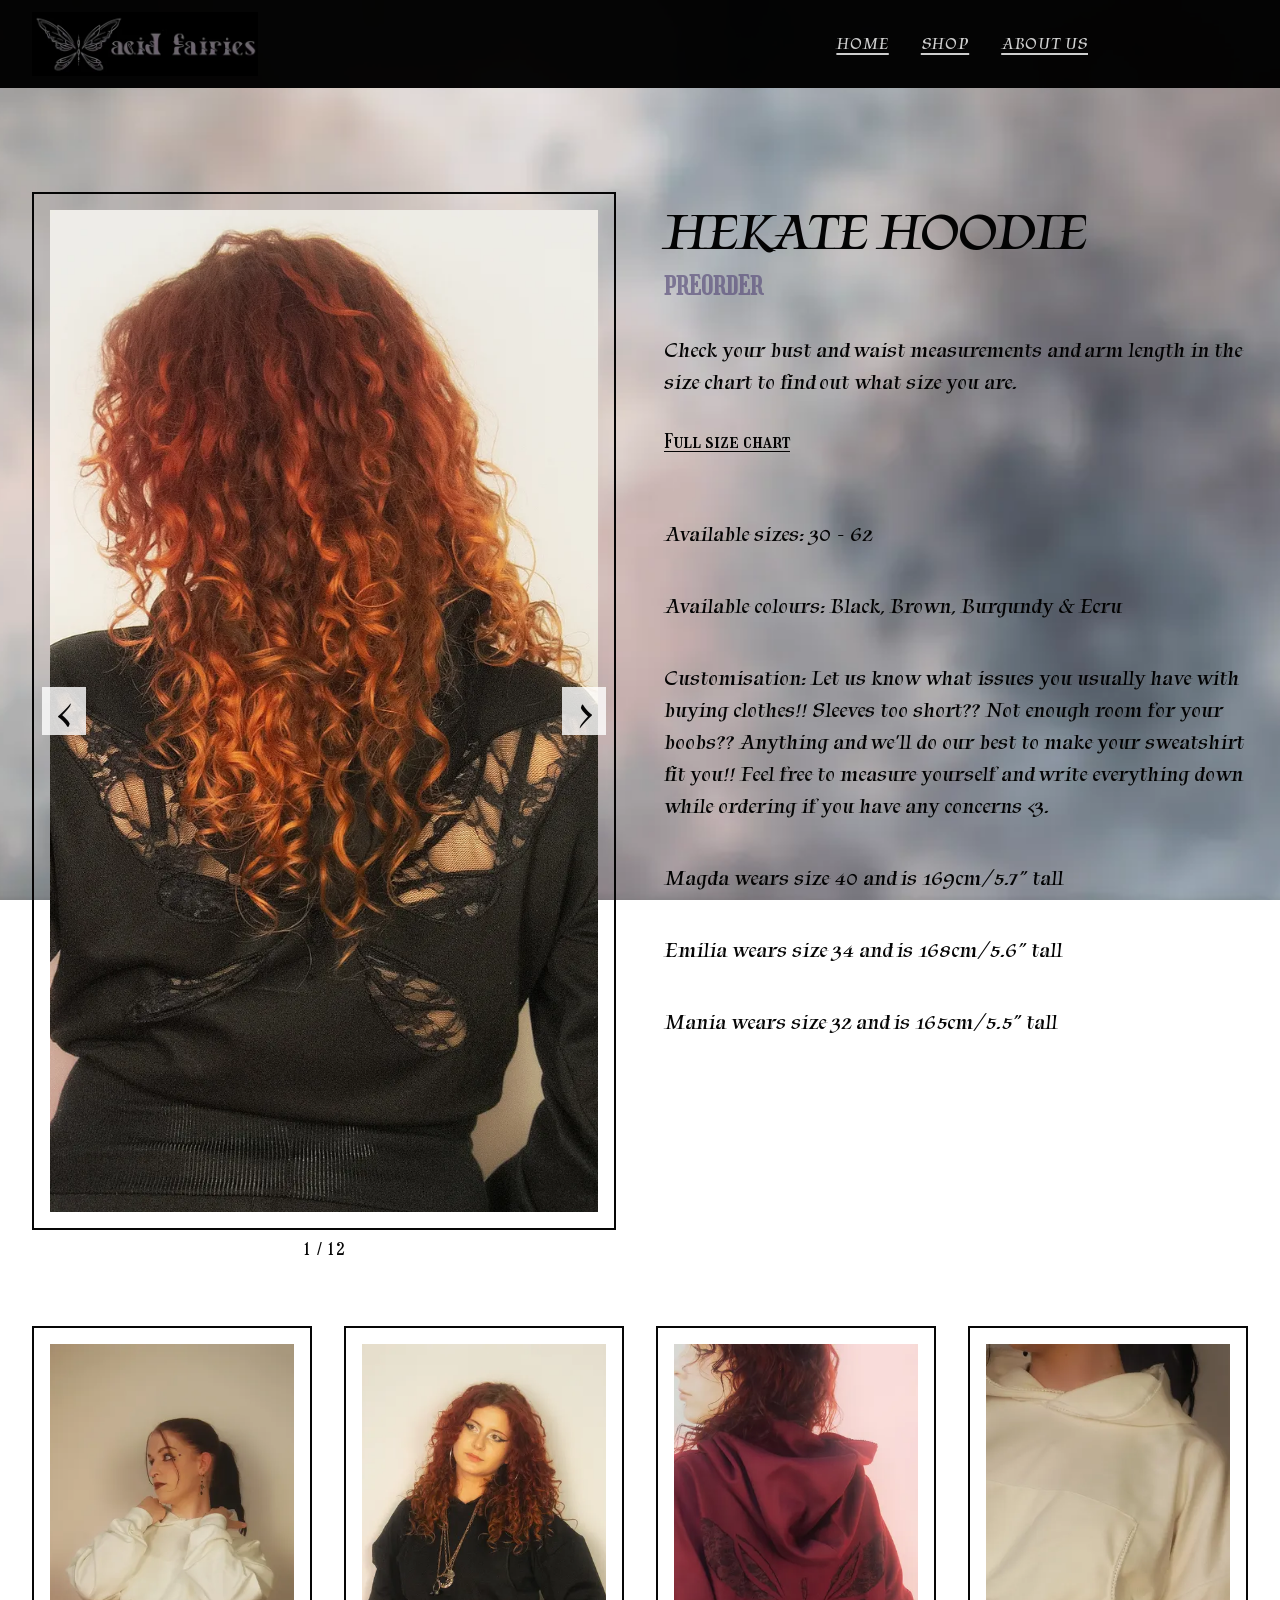
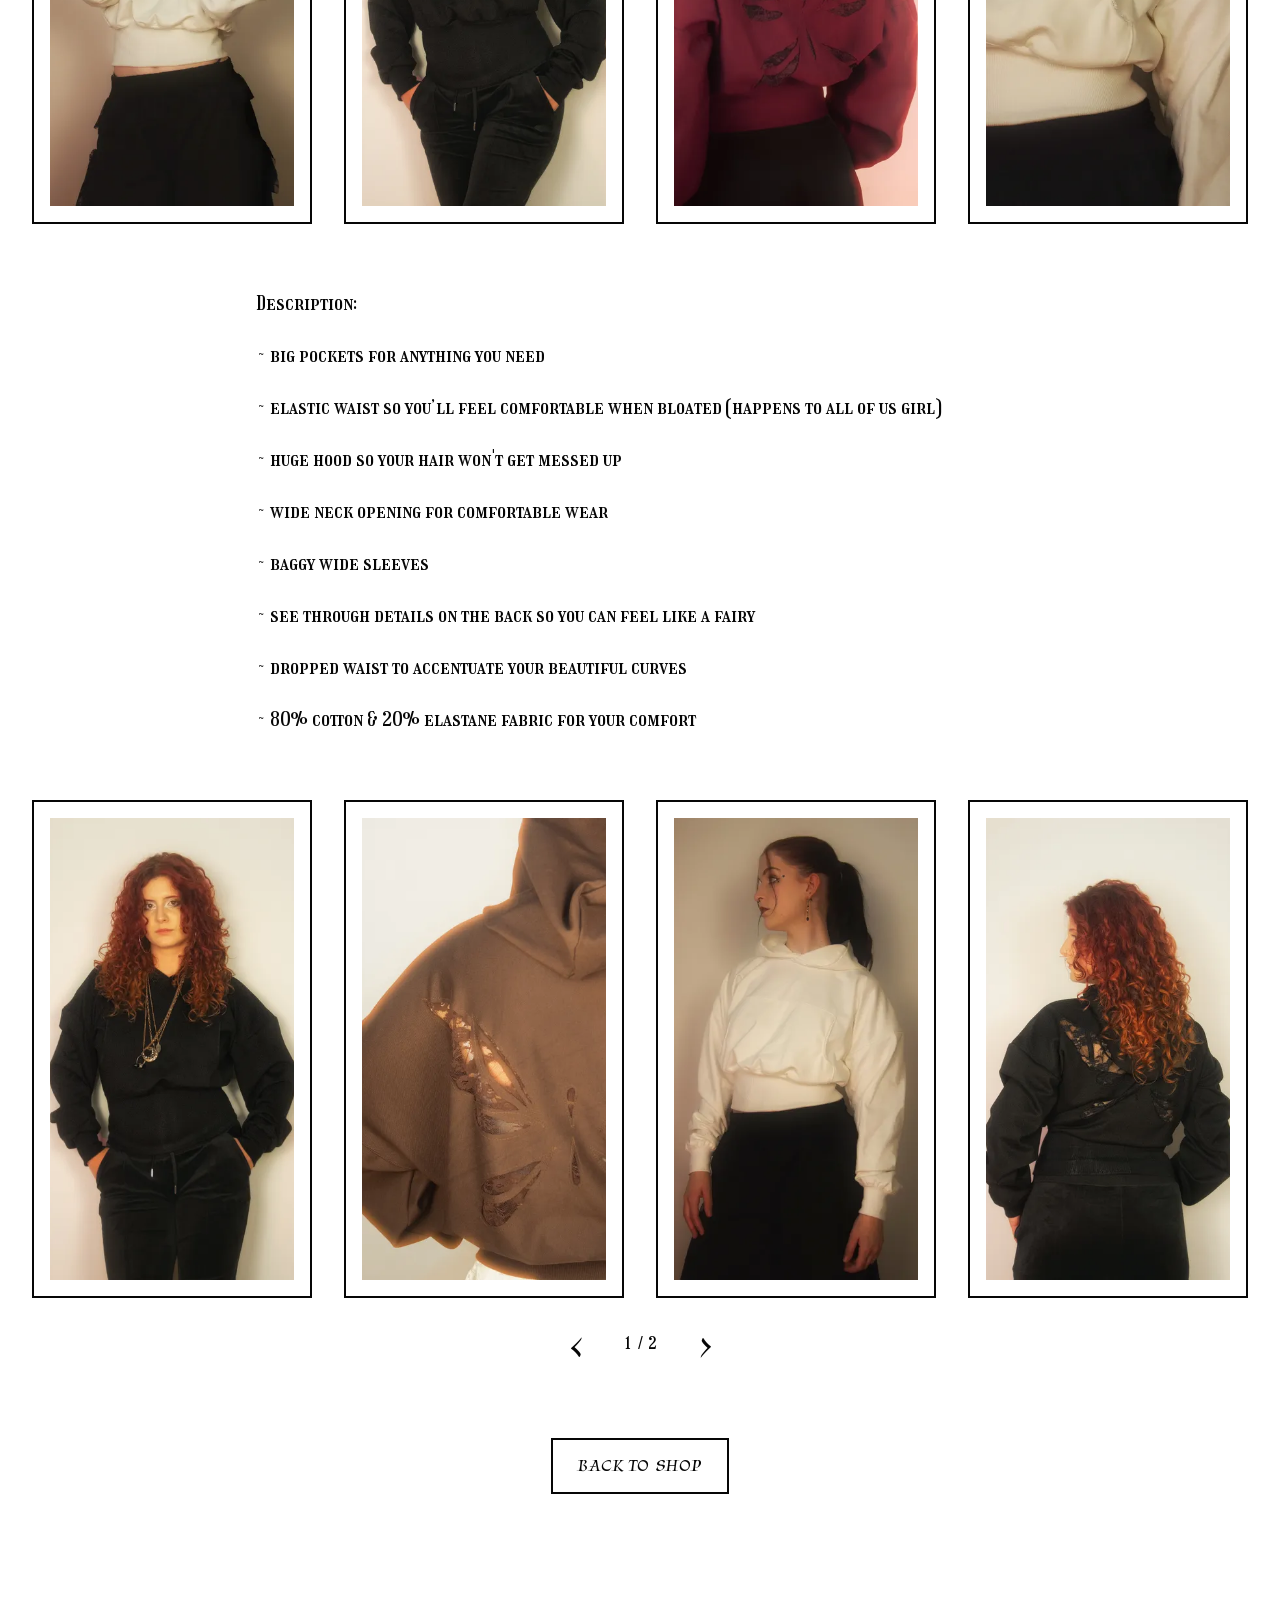
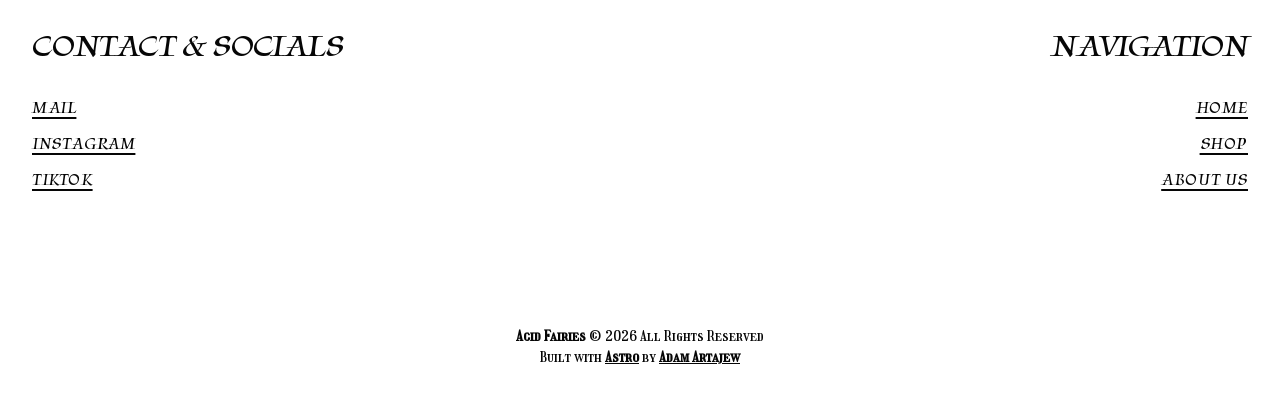
<file: shop/hekate-hoodie/index.html>
<!DOCTYPE html><html lang="en" class="scroll-smooth"><head><style>@font-face{font-family:Tapestry-ebb3222167a26327;src:url("/_astro/fonts/333ee7af894dd3a2.woff2") format("woff2");font-display:swap;unicode-range:U+0000-00FF,U+0131,U+0152-0153,U+02BB-02BC,U+02C6,U+02DA,U+02DC,U+0304,U+0308,U+0329,U+2000-206F,U+20AC,U+2122,U+2191,U+2193,U+2212,U+2215,U+FEFF,U+FFFD;font-weight:400;font-style:normal;}@font-face{font-family:"Tapestry-ebb3222167a26327 fallback: Arial";src:local("Arial");font-display:swap;font-weight:400;font-style:normal;size-adjust:97.3529%;ascent-override:97.5831%;descent-override:30.8157%;line-gap-override:0%;}:root{--font-sans:Tapestry-ebb3222167a26327,"Tapestry-ebb3222167a26327 fallback: Arial",ui-sans-serif,sans-serif;}</style><link rel="preload" href="/_astro/fonts/333ee7af894dd3a2.woff2" as="font" type="font/woff2" crossorigin><style>@font-face{font-family:Girassol-d1ac6b66246645f8;src:url("/_astro/fonts/c8bd001badb640af.woff2") format("woff2");font-display:swap;unicode-range:U+0000-00FF,U+0131,U+0152-0153,U+02BB-02BC,U+02C6,U+02DA,U+02DC,U+0304,U+0308,U+0329,U+2000-206F,U+20AC,U+2122,U+2191,U+2193,U+2212,U+2215,U+FEFF,U+FFFD;font-weight:400;font-style:normal;}@font-face{font-family:"Girassol-d1ac6b66246645f8 fallback: Courier New";src:local("Courier New");font-display:swap;font-weight:400;font-style:normal;size-adjust:69.822%;ascent-override:135.201%;descent-override:35.8053%;}:root{--font-mono:Girassol-d1ac6b66246645f8,"Girassol-d1ac6b66246645f8 fallback: Courier New",ui-monospace,monospace;}</style><link rel="preload" href="/_astro/fonts/c8bd001badb640af.woff2" as="font" type="font/woff2" crossorigin><meta charset="UTF-8"><meta name="viewport" content="width=device-width, initial-scale=1.0"><meta http-equiv="X-UA-Compatible" content="IE=edge"><meta name="robots" content="noindex, nofollow"><meta name="googlebot" content="noindex, nofollow"><link rel="icon" type="image/png" sizes="16x16" href="/_astro/Grafika_bez_nazwy%202.BwY6iskh_Z26jAFz.png"><link rel="icon" type="image/png" sizes="32x32" href="/_astro/Grafika_bez_nazwy%202.BwY6iskh_ZOl7g.png"><link rel="apple-touch-icon" sizes="180x180" href="/_astro/Grafika_bez_nazwy%202.BwY6iskh_1bFubf.png"><title>Acid Fairies - Shop - Hekate Hoodie</title><script src="https://www.paypalobjects.com/ncp/cart/cart.js" data-merchant-id="SZ2LUWJ3VM64U"></script><link rel="stylesheet" href="/_astro/IntroBlock.D1wGJerv.css"><style>.design-order paypal-add-to-cart-button :is(.item-title,[id^=carousel-container-]){display:none!important}.design-gallery{gap:3rem;padding-top:5rem}.design-gallery .design-header{gap:2rem;min-width:0;display:grid}.design-gallery .design-main{flex-direction:column;gap:.5rem;min-width:0;display:flex}.design-gallery .design-main-frame{aspect-ratio:9/16;position:relative}.design-gallery .design-slide{cursor:zoom-in;position:absolute;inset:1rem}.design-gallery .design-summary{flex-direction:column;align-items:flex-start;gap:2rem;min-width:0;display:flex}.design-gallery .design-summary .design-title{overflow-wrap:anywhere}.design-gallery .design-summary .markdown-content{overflow-wrap:anywhere;width:100%}.design-gallery .design-thumbnails{grid-template-columns:repeat(2,minmax(0,1fr));gap:1rem;display:grid}.design-gallery .design-thumbnail{aspect-ratio:9/16;cursor:zoom-in;width:100%;position:relative}.design-gallery .design-thumbnail-image{width:calc(100% - 2rem);height:calc(100% - 2rem);position:absolute;inset:1rem}.design-gallery .design-image-status{font-family:var(--font-mono);pointer-events:none;place-items:center;padding:1rem;font-size:1rem;display:grid;position:absolute;inset:0}.design-gallery .design-arrow{background:var(--color-base-100);color:var(--color-base-900);width:2.75rem;font-size:3rem;line-height:1;position:absolute;top:50%;transform:translateY(-50%)}.design-gallery .design-prev{left:.5rem}.design-gallery .design-next{right:.5rem}.design-gallery .design-counter{font-family:var(--font-mono);text-align:center;font-size:1rem}.design-gallery .design-controls{justify-content:center;align-items:center;gap:1.5rem;margin-top:1rem;display:flex}.design-gallery .design-controls button{width:3rem;font-size:2.5rem}.design-gallery button{cursor:pointer}.design-gallery button:focus-visible{outline:none}.design-gallery [hidden]{display:none!important}.design-gallery .design-dialog{border:0;width:100%;max-width:none;height:100dvh;max-height:none;margin:0;padding:6rem 1rem 1rem;position:fixed;inset:0;overflow:hidden}.design-gallery .design-dialog::backdrop{background:0 0}.design-gallery .design-dialog[open]{flex-direction:column;gap:1rem;display:flex}.design-gallery .design-enlarged{flex:1;justify-content:center;align-items:center;min-height:0;display:flex;position:relative}.design-gallery .design-enlarged-image{object-fit:contain;width:auto;max-width:100%;height:auto;max-height:100%}@media (width>=768px){.design-gallery .design-header{grid-template-columns:repeat(2,minmax(0,1fr));gap:3rem}.design-gallery .design-summary{padding-top:0}.design-gallery .design-thumbnails{grid-template-columns:repeat(4,minmax(0,1fr));gap:2rem}.design-gallery{gap:4rem}}
</style></head><body style="background-image: url(/_astro/polish_save%2019.B_Eah2ox_2iuFD9.webp); --font-sans-scale: 0.3; --font-mono-scale: 0.65; --color-base-900: #000000f9; --color-base-700: #5c507cad; --color-base-100: #ffffffcd" class="bg-cover bg-center bg-no-repeat bg-fixed box-border"><div class="relative z-20 px-8 md:pt-28 pt-22 md:px-8"><nav class="flex justify-end py-8 fixed top-0 right-6 left-0 z-50 md:right-0 md:p-0"><!-- Desktop Nav --><div class="desktop-nav hidden md:flex! h-22 w-full items-center justify-between gap-8 bg-base-900 px-8"><a href="/" class="min-w-0 shrink-0 font-sans text-24" aria-label="Acid Fairies"><img src="/_astro/IMG_1131.BRZhx9tQ_Z28SmhK.webp" width="2360" height="667" alt="Acid Fairies" class="h-16 w-auto max-w-60 object-contain"></a><ul class="flex items-center gap-8"><li><a href="/" class="text-base-900 font-sans hover:text-base-700 text-24 uppercase underline underline-offset-4 decoration-2 tracking-wide whitespace-nowrap">Home</a></li><li><a href="/shop" class="text-base-900 font-sans hover:text-base-700 text-24 uppercase underline underline-offset-4 decoration-2 tracking-wide whitespace-nowrap">Shop</a></li><li><a href="/about" class="text-base-900 font-sans hover:text-base-700 text-24 uppercase underline underline-offset-4 decoration-2 tracking-wide whitespace-nowrap">About us</a></li><li class="flex w-32 shrink-0 items-center justify-start"><paypal-cart-button data-id="pp-view-cart"></paypal-cart-button></li></ul></div><!-- Mobile Nav --><div class="md:hidden"><button id="open-nav" aria-label="Open Navigation" class="fixed top-8 right-6 flex size-10 items-center justify-center text-base-900"><svg xmlns="http://www.w3.org/2000/svg" width="40" height="40" viewBox="0 0 24 24" fill="none" stroke="currentColor" stroke-width="2" aria-hidden="true"><circle cx="12" cy="12" r="9"></circle><path d="M7 8h10M7 12h10M7 16h10"></path></svg></button><div class="overlay-surface hidden fixed inset-0 z-50" id="mobile-nav"><div class="flex flex-col items-center justify-center h-full"><button id="close-nav" aria-label="Close Navigation" class="overlay-close"><svg xmlns="http://www.w3.org/2000/svg" width="40" height="40" viewBox="0 0 24 24" fill="none" stroke="currentColor" stroke-width="2" aria-hidden="true"><circle cx="12" cy="12" r="9"></circle><path d="M8 8 16 16M8 16 16 8"></path></svg></button><ul class="flex flex-col p-6 gap-5 md:hidden text-center"><li><a href="/" class="text-base-900 font-sans hover:text-base-700 text-24 uppercase underline underline-offset-4 decoration-2 tracking-wide">Home</a></li><li><a href="/shop" class="text-base-900 font-sans hover:text-base-700 text-24 uppercase underline underline-offset-4 decoration-2 tracking-wide">Shop</a></li><li><a href="/about" class="text-base-900 font-sans hover:text-base-700 text-24 uppercase underline underline-offset-4 decoration-2 tracking-wide">About us</a></li><li class="flex justify-center"><paypal-cart-button data-id="pp-view-cart"></paypal-cart-button></li></ul></div></div></div></nav><script>
  cartPaypal.Cart({ id: 'pp-view-cart' })
</script><script type="module">var e=document.querySelector(`#mobile-nav`),t=document.querySelector(`#open-nav`),n=document.querySelector(`#close-nav`);e&&t&&n&&(t.addEventListener(`click`,()=>{e.classList.remove(`hidden`),t.classList.add(`hidden`)}),n.addEventListener(`click`,()=>{e.classList.add(`hidden`),t.classList.remove(`hidden`)}));</script><main class="flex flex-col xl:gap-48 lg:gap-40 gap-28"><section class="w-full m-auto flex flex-col xl:max-w-8/10 lg:gap-32 gap-20 design-gallery text-base-900" aria-label="Design Details"><div class="design-header"><div class="design-main"><div class="content-frame design-main-frame"><button type="button" class="design-slide" data-slide="0" data-full-src="/_astro/P10Z1087%20-%20CZARNA%20HOODIE%20MOTYLEK%20CLOSE.1usC8B00_Z2pIIjy.webp" aria-label="Enlarge Hekate Hoodie, image 1"><img src="/_astro/P10Z1087%20-%20CZARNA%20HOODIE%20MOTYLEK%20CLOSE.1usC8B00_Z2pIIjy.webp" srcset="/_astro/P10Z1087%20-%20CZARNA%20HOODIE%20MOTYLEK%20CLOSE.1usC8B00_Ghasr.webp 300w, /_astro/P10Z1087%20-%20CZARNA%20HOODIE%20MOTYLEK%20CLOSE.1usC8B00_1V8N93.webp 450w, /_astro/P10Z1087%20-%20CZARNA%20HOODIE%20MOTYLEK%20CLOSE.1usC8B00_Z1UluMk.webp 700w, /_astro/P10Z1087%20-%20CZARNA%20HOODIE%20MOTYLEK%20CLOSE.1usC8B00_YyLur.webp 1100w, /_astro/P10Z1087%20-%20CZARNA%20HOODIE%20MOTYLEK%20CLOSE.1usC8B00_Z2pIIjy.webp 1471w" alt="Hekate Hoodie, image 1" sizes="(min-width: 1440px) 40vw, (min-width: 768px) 50vw, 100vw" loading="eager" decoding="async" width="1471" height="2614" class="w-full h-full object-cover"><span class="design-image-status" role="status" hidden></span></button><button type="button" class="design-slide" data-slide="1" data-full-src="/_astro/P10Z1005%20-%20hoodie%20bia%C5%82a%20emka%20prz%C3%B3d.dQNR6zIJ_ZSMOni.webp" aria-label="Enlarge Hekate Hoodie, image 2" hidden><img src="/_astro/P10Z1005%20-%20hoodie%20bia%C5%82a%20emka%20prz%C3%B3d.dQNR6zIJ_i4Lbm.webp" srcset="/_astro/P10Z1005%20-%20hoodie%20bia%C5%82a%20emka%20prz%C3%B3d.dQNR6zIJ_Z2pjEtD.webp 300w, /_astro/P10Z1005%20-%20hoodie%20bia%C5%82a%20emka%20prz%C3%B3d.dQNR6zIJ_V9Ki7.webp 450w, /_astro/P10Z1005%20-%20hoodie%20bia%C5%82a%20emka%20prz%C3%B3d.dQNR6zIJ_ZjkXyC.webp 700w, /_astro/P10Z1005%20-%20hoodie%20bia%C5%82a%20emka%20prz%C3%B3d.dQNR6zIJ_1fxFVM.webp 1100w, /_astro/P10Z1005%20-%20hoodie%20bia%C5%82a%20emka%20prz%C3%B3d.dQNR6zIJ_i4Lbm.webp 2592w" alt="Hekate Hoodie, image 2" sizes="(min-width: 1440px) 40vw, (min-width: 768px) 50vw, 100vw" loading="lazy" decoding="async" width="2592" height="4608" class="w-full h-full object-cover"><span class="design-image-status" role="status" hidden></span></button><button type="button" class="design-slide" data-slide="2" data-full-src="/_astro/P10Z1097%20-%20HOODIE%20CZARNA%20PRZ%C3%93D%20MAGDA.CutvZyVX_ZMfWKb.webp" aria-label="Enlarge Hekate Hoodie, image 3" hidden><img src="/_astro/P10Z1097%20-%20HOODIE%20CZARNA%20PRZ%C3%93D%20MAGDA.CutvZyVX_Z1GLKxx.webp" srcset="/_astro/P10Z1097%20-%20HOODIE%20CZARNA%20PRZ%C3%93D%20MAGDA.CutvZyVX_1Bo2iw.webp 300w, /_astro/P10Z1097%20-%20HOODIE%20CZARNA%20PRZ%C3%93D%20MAGDA.CutvZyVX_2dHrTV.webp 450w, /_astro/P10Z1097%20-%20HOODIE%20CZARNA%20PRZ%C3%93D%20MAGDA.CutvZyVX_Z1dG9dz.webp 700w, /_astro/P10Z1097%20-%20HOODIE%20CZARNA%20PRZ%C3%93D%20MAGDA.CutvZyVX_ZwQ265.webp 1100w, /_astro/P10Z1097%20-%20HOODIE%20CZARNA%20PRZ%C3%93D%20MAGDA.CutvZyVX_Z1GLKxx.webp 2075w" alt="Hekate Hoodie, image 3" sizes="(min-width: 1440px) 40vw, (min-width: 768px) 50vw, 100vw" loading="lazy" decoding="async" width="2075" height="3690" class="w-full h-full object-cover"><span class="design-image-status" role="status" hidden></span></button><button type="button" class="design-slide" data-slide="3" data-full-src="/_astro/42189%20(1).HM9dHZDA_Z2wDa7y.webp" aria-label="Enlarge Hekate Hoodie, image 4" hidden><img src="/_astro/42189%20(1).HM9dHZDA_Z2eg4PY.webp" srcset="/_astro/42189%20(1).HM9dHZDA_18XqUP.webp 300w, /_astro/42189%20(1).HM9dHZDA_Z15Fbdb.webp 450w, /_astro/42189%20(1).HM9dHZDA_2qPId1.webp 700w, /_astro/42189%20(1).HM9dHZDA_12BHU1.webp 1100w, /_astro/42189%20(1).HM9dHZDA_Z2eg4PY.webp 2592w" alt="Hekate Hoodie, image 4" sizes="(min-width: 1440px) 40vw, (min-width: 768px) 50vw, 100vw" loading="lazy" decoding="async" width="2592" height="4608" class="w-full h-full object-cover"><span class="design-image-status" role="status" hidden></span></button><button type="button" class="design-slide" data-slide="4" data-full-src="/_astro/P10Z1006%20-%20HOODIE%20BIA%C5%81A%20EMKA%20DETAL%20KIESZE%C5%83.__UGP_Hv_11gNDh.webp" aria-label="Enlarge Hekate Hoodie, image 5" hidden><img src="/_astro/P10Z1006%20-%20HOODIE%20BIA%C5%81A%20EMKA%20DETAL%20KIESZE%C5%83.__UGP_Hv_7cRwa.webp" srcset="/_astro/P10Z1006%20-%20HOODIE%20BIA%C5%81A%20EMKA%20DETAL%20KIESZE%C5%83.__UGP_Hv_t8p0U.webp 300w, /_astro/P10Z1006%20-%20HOODIE%20BIA%C5%81A%20EMKA%20DETAL%20KIESZE%C5%83.__UGP_Hv_ZcQwEr.webp 450w, /_astro/P10Z1006%20-%20HOODIE%20BIA%C5%81A%20EMKA%20DETAL%20KIESZE%C5%83.__UGP_Hv_hbTzM.webp 700w, /_astro/P10Z1006%20-%20HOODIE%20BIA%C5%81A%20EMKA%20DETAL%20KIESZE%C5%83.__UGP_Hv_Z2dKM0k.webp 1100w, /_astro/P10Z1006%20-%20HOODIE%20BIA%C5%81A%20EMKA%20DETAL%20KIESZE%C5%83.__UGP_Hv_7cRwa.webp 2592w" alt="Hekate Hoodie, image 5" sizes="(min-width: 1440px) 40vw, (min-width: 768px) 50vw, 100vw" loading="lazy" decoding="async" width="2592" height="4608" class="w-full h-full object-cover"><span class="design-image-status" role="status" hidden></span></button><button type="button" class="design-slide" data-slide="5" data-full-src="/_astro/P10Z1094%20-%20HOODIE%20CZARNA%20PRZ%C3%93D%20MAGDA.DKHxebuA_Zkupnz.webp" aria-label="Enlarge Hekate Hoodie, image 6" hidden><img src="/_astro/P10Z1094%20-%20HOODIE%20CZARNA%20PRZ%C3%93D%20MAGDA.DKHxebuA_S85zE.webp" srcset="/_astro/P10Z1094%20-%20HOODIE%20CZARNA%20PRZ%C3%93D%20MAGDA.DKHxebuA_100IH4.webp 300w, /_astro/P10Z1094%20-%20HOODIE%20CZARNA%20PRZ%C3%93D%20MAGDA.DKHxebuA_1Bk9jt.webp 450w, /_astro/P10Z1094%20-%20HOODIE%20CZARNA%20PRZ%C3%93D%20MAGDA.DKHxebuA_VrEfN.webp 700w, /_astro/P10Z1094%20-%20HOODIE%20CZARNA%20PRZ%C3%93D%20MAGDA.DKHxebuA_v2ebs.webp 1100w, /_astro/P10Z1094%20-%20HOODIE%20CZARNA%20PRZ%C3%93D%20MAGDA.DKHxebuA_S85zE.webp 2087w" alt="Hekate Hoodie, image 6" sizes="(min-width: 1440px) 40vw, (min-width: 768px) 50vw, 100vw" loading="lazy" decoding="async" width="2087" height="3709" class="w-full h-full object-cover"><span class="design-image-status" role="status" hidden></span></button><button type="button" class="design-slide" data-slide="6" data-full-src="/_astro/42196%20(1).nkZhtk4b_ZIQQPA.webp" aria-label="Enlarge Hekate Hoodie, image 7" hidden><img src="/_astro/42196%20(1).nkZhtk4b_ZqtLz1.webp" srcset="/_astro/42196%20(1).nkZhtk4b_2vyzGI.webp 300w, /_astro/42196%20(1).nkZhtk4b_gTWxH.webp 450w, /_astro/42196%20(1).nkZhtk4b_Z1gKgP2.webp 700w, /_astro/42196%20(1).nkZhtk4b_Z2eN7BW.webp 1100w, /_astro/42196%20(1).nkZhtk4b_ZqtLz1.webp 2592w" alt="Hekate Hoodie, image 7" sizes="(min-width: 1440px) 40vw, (min-width: 768px) 50vw, 100vw" loading="lazy" decoding="async" width="2592" height="4608" class="w-full h-full object-cover"><span class="design-image-status" role="status" hidden></span></button><button type="button" class="design-slide" data-slide="7" data-full-src="/_astro/P10Z1008%20-%20HOODIE%20BIA%C5%81A%20EMKA%20PRZ%C3%93D.CEe7tCEA_Z1fWICU.webp" aria-label="Enlarge Hekate Hoodie, image 8" hidden><img src="/_astro/P10Z1008%20-%20HOODIE%20BIA%C5%81A%20EMKA%20PRZ%C3%93D.CEe7tCEA_ktdX2.webp" srcset="/_astro/P10Z1008%20-%20HOODIE%20BIA%C5%81A%20EMKA%20PRZ%C3%93D.CEe7tCEA_eMr6j.webp 300w, /_astro/P10Z1008%20-%20HOODIE%20BIA%C5%81A%20EMKA%20PRZ%C3%93D.CEe7tCEA_Z1tUgUR.webp 450w, /_astro/P10Z1008%20-%20HOODIE%20BIA%C5%81A%20EMKA%20PRZ%C3%93D.CEe7tCEA_2kL81k.webp 700w, /_astro/P10Z1008%20-%20HOODIE%20BIA%C5%81A%20EMKA%20PRZ%C3%93D.CEe7tCEA_SnLGa.webp 1100w, /_astro/P10Z1008%20-%20HOODIE%20BIA%C5%81A%20EMKA%20PRZ%C3%93D.CEe7tCEA_ktdX2.webp 2354w" alt="Hekate Hoodie, image 8" sizes="(min-width: 1440px) 40vw, (min-width: 768px) 50vw, 100vw" loading="lazy" decoding="async" width="2354" height="4184" class="w-full h-full object-cover"><span class="design-image-status" role="status" hidden></span></button><button type="button" class="design-slide" data-slide="8" data-full-src="/_astro/P10Z1088%20-%20HOODIE%20CZARNA%20TY%C5%81%20MAGDA.DeRDxokV_2cCudP.webp" aria-label="Enlarge Hekate Hoodie, image 9" hidden><img src="/_astro/P10Z1088%20-%20HOODIE%20CZARNA%20TY%C5%81%20MAGDA.DeRDxokV_1CDR9t.webp" srcset="/_astro/P10Z1088%20-%20HOODIE%20CZARNA%20TY%C5%81%20MAGDA.DeRDxokV_iSlKw.webp 300w, /_astro/P10Z1088%20-%20HOODIE%20CZARNA%20TY%C5%81%20MAGDA.DeRDxokV_Z1pOmgE.webp 450w, /_astro/P10Z1088%20-%20HOODIE%20CZARNA%20TY%C5%81%20MAGDA.DeRDxokV_Z2sAfNe.webp 700w, /_astro/P10Z1088%20-%20HOODIE%20CZARNA%20TY%C5%81%20MAGDA.DeRDxokV_ZId8g1.webp 1100w, /_astro/P10Z1088%20-%20HOODIE%20CZARNA%20TY%C5%81%20MAGDA.DeRDxokV_1CDR9t.webp 2181w" alt="Hekate Hoodie, image 9" sizes="(min-width: 1440px) 40vw, (min-width: 768px) 50vw, 100vw" loading="lazy" decoding="async" width="2181" height="3878" class="w-full h-full object-cover"><span class="design-image-status" role="status" hidden></span></button><button type="button" class="design-slide" data-slide="9" data-full-src="/_astro/42207.wEoHNgKs_NYT6k.webp" aria-label="Enlarge Hekate Hoodie, image 10" hidden><img src="/_astro/42207.wEoHNgKs_1NQXBd.webp" srcset="/_astro/42207.wEoHNgKs_1fjiOo.webp 300w, /_astro/42207.wEoHNgKs_Z2b54wC.webp 450w, /_astro/42207.wEoHNgKs_Z1JL4Ge.webp 700w, /_astro/42207.wEoHNgKs_1wLBby.webp 1100w, /_astro/42207.wEoHNgKs_1NQXBd.webp 2592w" alt="Hekate Hoodie, image 10" sizes="(min-width: 1440px) 40vw, (min-width: 768px) 50vw, 100vw" loading="lazy" decoding="async" width="2592" height="4608" class="w-full h-full object-cover"><span class="design-image-status" role="status" hidden></span></button><button type="button" class="design-slide" data-slide="10" data-full-src="/_astro/P10Z1003%20-%20HOODIE%20BIA%C5%81A%20EMKA%20R%C4%98KAW.CwMZkkWJ_Zoawn2.webp" aria-label="Enlarge Hekate Hoodie, image 11" hidden><img src="/_astro/P10Z1003%20-%20HOODIE%20BIA%C5%81A%20EMKA%20R%C4%98KAW.CwMZkkWJ_Zoawn2.webp" srcset="/_astro/P10Z1003%20-%20HOODIE%20BIA%C5%81A%20EMKA%20R%C4%98KAW.CwMZkkWJ_Z1ucK0x.webp 300w, /_astro/P10Z1003%20-%20HOODIE%20BIA%C5%81A%20EMKA%20R%C4%98KAW.CwMZkkWJ_Z1l4JzS.webp 450w, /_astro/P10Z1003%20-%20HOODIE%20BIA%C5%81A%20EMKA%20R%C4%98KAW.CwMZkkWJ_AKUTt.webp 700w, /_astro/P10Z1003%20-%20HOODIE%20BIA%C5%81A%20EMKA%20R%C4%98KAW.CwMZkkWJ_1ySgLR.webp 1100w, /_astro/P10Z1003%20-%20HOODIE%20BIA%C5%81A%20EMKA%20R%C4%98KAW.CwMZkkWJ_Zoawn2.webp 1378w" alt="Hekate Hoodie, image 11" sizes="(min-width: 1440px) 40vw, (min-width: 768px) 50vw, 100vw" loading="lazy" decoding="async" width="1378" height="2448" class="w-full h-full object-cover"><span class="design-image-status" role="status" hidden></span></button><button type="button" class="design-slide" data-slide="11" data-full-src="/_astro/P10Z1001%20-%20HOODIE%20BIA%C5%81A%20EMKA%20PRZ%C3%93D.BFYS3IpJ_Z150KHQ.webp" aria-label="Enlarge Hekate Hoodie, image 12" hidden><img src="/_astro/P10Z1001%20-%20HOODIE%20BIA%C5%81A%20EMKA%20PRZ%C3%93D.BFYS3IpJ_UCnW4.webp" srcset="/_astro/P10Z1001%20-%20HOODIE%20BIA%C5%81A%20EMKA%20PRZ%C3%93D.BFYS3IpJ_Z2ioLPb.webp 300w, /_astro/P10Z1001%20-%20HOODIE%20BIA%C5%81A%20EMKA%20PRZ%C3%93D.BFYS3IpJ_134CVz.webp 450w, /_astro/P10Z1001%20-%20HOODIE%20BIA%C5%81A%20EMKA%20PRZ%C3%93D.BFYS3IpJ_iJp0.webp 700w, /_astro/P10Z1001%20-%20HOODIE%20BIA%C5%81A%20EMKA%20PRZ%C3%93D.BFYS3IpJ_ZjfbNU.webp 1100w, /_astro/P10Z1001%20-%20HOODIE%20BIA%C5%81A%20EMKA%20PRZ%C3%93D.BFYS3IpJ_UCnW4.webp 2336w" alt="Hekate Hoodie, image 12" sizes="(min-width: 1440px) 40vw, (min-width: 768px) 50vw, 100vw" loading="lazy" decoding="async" width="2336" height="4154" class="w-full h-full object-cover"><span class="design-image-status" role="status" hidden></span></button><button type="button" class="design-arrow design-prev" data-main-step="-1" aria-label="Previous image">‹</button><button type="button" class="design-arrow design-next" data-main-step="1" aria-label="Next image">›</button></div><p class="design-counter" data-main-counter aria-live="polite" aria-atomic="true">1 / 12</p></div><div class="design-summary"><div class="w-full"><h3 class="font-sans uppercase text-base-900 tracking-tight leading-none text-[length:var(--heading-h3-size)] design-title">Hekate Hoodie</h3><p class="text-20 font-mono font-semibold uppercase text-base-700">PREORDER</p></div><div class="markdown-content prose max-w-none prose-a:hover:text-base-700 prose-headings:font-sans text-32/8 font-sans"><p>Check your bust and waist measurements and arm length in the size chart to find out what size you are.</p>
</div><button type="button" class="text-left text-16 font-mono underline underline-offset-3 hover:text-base-700" data-size-chart-src="/_astro/Screenshot%202026-10-20%20at%2022.28.52.MxRgoIfV_Z1s9kPB.webp" data-size-chart-alt="Full size chart" aria-haspopup="dialog">Full size chart</button><div class="design-order w-full font-mono"><paypal-add-to-cart-button data-id="3LAEJL38CLLWL"></paypal-add-to-cart-button></div><script>(function(){const productId = "3LAEJL38CLLWL";

  if (productId) {
    cartPaypal.AddToCart({ id: productId }).then(() => {
      const form = document.querySelector('.design-order paypal-add-to-cart-button')
      form.querySelector('.addToCartButtonContainer').classList.add('button')

      const select = form.querySelector('select')
      const memo = form.querySelector('textarea#memo')

      if (select && memo) {
        const height = getComputedStyle(select).height
        memo.style.setProperty('height', height, 'important')
        memo.style.setProperty('min-height', height, 'important')
      }
    })
  }
})();</script><div class="markdown-content prose max-w-none prose-a:hover:text-base-700 prose-headings:font-sans text-32/8 font-sans"><p>Available sizes: 30 - 62</p>
<p>Available colours: Black, Brown, Burgundy &amp; Ecru</p>
<p>Customisation: Let us know what issues you usually have with buying clothes!! Sleeves too short?? Not enough room for your boobs?? Anything and we&#39;ll do our best to make your sweatshirt fit you!! Feel free to measure yourself and write everything down while ordering if you have any concerns &lt;3.</p>
<p>Magda wears size 40 and is 169cm/5.7” tall</p>
<p>Emilia wears size 34 and is 168cm/5.6” tall</p>
<p>Mania wears size 32 and is 165cm/5.5” tall</p>
</div></div></div><div class="design-thumbnails" aria-label="Project images"><button type="button" class="content-frame design-thumbnail" data-image-index="1" aria-label="Enlarge Hekate Hoodie, image 2"><img src="/_astro/P10Z1005%20-%20hoodie%20bia%C5%82a%20emka%20prz%C3%B3d.dQNR6zIJ_i4Lbm.webp" srcset="/_astro/P10Z1005%20-%20hoodie%20bia%C5%82a%20emka%20prz%C3%B3d.dQNR6zIJ_oNMyd.webp 200w, /_astro/P10Z1005%20-%20hoodie%20bia%C5%82a%20emka%20prz%C3%B3d.dQNR6zIJ_3sQBB.webp 400w" alt="Hekate Hoodie, image 2" sizes="(min-width: 768px) 25vw, 50vw" loading="lazy" decoding="async" width="2592" height="4608" class="design-thumbnail-image object-cover"></button><button type="button" class="content-frame design-thumbnail" data-image-index="2" aria-label="Enlarge Hekate Hoodie, image 3"><img src="/_astro/P10Z1097%20-%20HOODIE%20CZARNA%20PRZ%C3%93D%20MAGDA.CutvZyVX_Z1GLKxx.webp" srcset="/_astro/P10Z1097%20-%20HOODIE%20CZARNA%20PRZ%C3%93D%20MAGDA.CutvZyVX_Z75du1.webp 200w, /_astro/P10Z1097%20-%20HOODIE%20CZARNA%20PRZ%C3%93D%20MAGDA.CutvZyVX_ylb1e.webp 400w" alt="Hekate Hoodie, image 3" sizes="(min-width: 768px) 25vw, 50vw" loading="lazy" decoding="async" width="2075" height="3690" class="design-thumbnail-image object-cover"></button><button type="button" class="content-frame design-thumbnail" data-image-index="3" aria-label="Enlarge Hekate Hoodie, image 4"><img src="/_astro/42189%20(1).HM9dHZDA_Z2eg4PY.webp" srcset="/_astro/42189%20(1).HM9dHZDA_Z1ydDFX.webp 200w, /_astro/42189%20(1).HM9dHZDA_Z1N36Qp.webp 400w" alt="Hekate Hoodie, image 4" sizes="(min-width: 768px) 25vw, 50vw" loading="lazy" decoding="async" width="2592" height="4608" class="design-thumbnail-image object-cover"></button><button type="button" class="content-frame design-thumbnail" data-image-index="4" aria-label="Enlarge Hekate Hoodie, image 5"><img src="/_astro/P10Z1006%20-%20HOODIE%20BIA%C5%81A%20EMKA%20DETAL%20KIESZE%C5%83.__UGP_Hv_7cRwa.webp" srcset="/_astro/P10Z1006%20-%20HOODIE%20BIA%C5%81A%20EMKA%20DETAL%20KIESZE%C5%83.__UGP_Hv_ZUxsBa.webp 200w, /_astro/P10Z1006%20-%20HOODIE%20BIA%C5%81A%20EMKA%20DETAL%20KIESZE%C5%83.__UGP_Hv_1W0J54.webp 400w" alt="Hekate Hoodie, image 5" sizes="(min-width: 768px) 25vw, 50vw" loading="lazy" decoding="async" width="2592" height="4608" class="design-thumbnail-image object-cover"></button></div><article class="md:max-w-3xl mx-auto w-full flex flex-col items-start gap-7"><div class="w-full flex flex-col items-start gap-3"><div class="markdown-content prose max-w-none prose-a:hover:text-base-700 prose-headings:font-sans text-16/8 font-mono"><p>Description:</p>
<p>~ big pockets for anything you need</p>
<p>~ elastic waist so you’ll feel comfortable when bloated (happens to all of us girl)</p>
<p>~ huge hood so your hair won&#39;t get messed up</p>
<p>~ wide neck opening for comfortable wear</p>
<p>~ baggy wide sleeves</p>
<p>~ see through details on the back so you can feel like a fairy</p>
<p>~ dropped waist to accentuate your beautiful curves</p>
<p>~ 80% cotton &amp; 20% elastane fabric for your comfort</p>
</div></div></article><div class="design-lower" aria-label="More project images"><div class="design-thumbnails" data-thumbnail-page="0"><button type="button" class="content-frame design-thumbnail" data-image-index="5" aria-label="Enlarge Hekate Hoodie, image 6"><img src="/_astro/P10Z1094%20-%20HOODIE%20CZARNA%20PRZ%C3%93D%20MAGDA.DKHxebuA_S85zE.webp" srcset="/_astro/P10Z1094%20-%20HOODIE%20CZARNA%20PRZ%C3%93D%20MAGDA.DKHxebuA_233zYm.webp 200w, /_astro/P10Z1094%20-%20HOODIE%20CZARNA%20PRZ%C3%93D%20MAGDA.DKHxebuA_Z327ze.webp 400w" alt="Hekate Hoodie, image 6" sizes="(min-width: 768px) 25vw, 50vw" loading="lazy" decoding="async" width="2087" height="3709" class="design-thumbnail-image object-cover"></button><button type="button" class="content-frame design-thumbnail" data-image-index="6" aria-label="Enlarge Hekate Hoodie, image 7"><img src="/_astro/42196%20(1).nkZhtk4b_ZqtLz1.webp" srcset="/_astro/42196%20(1).nkZhtk4b_ZbCuU5.webp 200w, /_astro/42196%20(1).nkZhtk4b_ZqrX5w.webp 400w" alt="Hekate Hoodie, image 7" sizes="(min-width: 768px) 25vw, 50vw" loading="lazy" decoding="async" width="2592" height="4608" class="design-thumbnail-image object-cover"></button><button type="button" class="content-frame design-thumbnail" data-image-index="7" aria-label="Enlarge Hekate Hoodie, image 8"><img src="/_astro/P10Z1008%20-%20HOODIE%20BIA%C5%81A%20EMKA%20PRZ%C3%93D.CEe7tCEA_ktdX2.webp" srcset="/_astro/P10Z1008%20-%20HOODIE%20BIA%C5%81A%20EMKA%20PRZ%C3%93D.CEe7tCEA_Z2e04YV.webp 200w, /_astro/P10Z1008%20-%20HOODIE%20BIA%C5%81A%20EMKA%20PRZ%C3%93D.CEe7tCEA_Z2mBaBn.webp 400w" alt="Hekate Hoodie, image 8" sizes="(min-width: 768px) 25vw, 50vw" loading="lazy" decoding="async" width="2354" height="4184" class="design-thumbnail-image object-cover"></button><button type="button" class="content-frame design-thumbnail" data-image-index="8" aria-label="Enlarge Hekate Hoodie, image 9"><img src="/_astro/P10Z1088%20-%20HOODIE%20CZARNA%20TY%C5%81%20MAGDA.DeRDxokV_1CDR9t.webp" srcset="/_astro/P10Z1088%20-%20HOODIE%20CZARNA%20TY%C5%81%20MAGDA.DeRDxokV_Z1Wak0y.webp 200w, /_astro/P10Z1088%20-%20HOODIE%20CZARNA%20TY%C5%81%20MAGDA.DeRDxokV_Z2ivfWa.webp 400w" alt="Hekate Hoodie, image 9" sizes="(min-width: 768px) 25vw, 50vw" loading="lazy" decoding="async" width="2181" height="3878" class="design-thumbnail-image object-cover"></button></div><div class="design-thumbnails" data-thumbnail-page="1" hidden><button type="button" class="content-frame design-thumbnail" data-image-index="8" aria-label="Enlarge Hekate Hoodie, image 9"><img src="/_astro/P10Z1088%20-%20HOODIE%20CZARNA%20TY%C5%81%20MAGDA.DeRDxokV_1CDR9t.webp" srcset="/_astro/P10Z1088%20-%20HOODIE%20CZARNA%20TY%C5%81%20MAGDA.DeRDxokV_Z1Wak0y.webp 200w, /_astro/P10Z1088%20-%20HOODIE%20CZARNA%20TY%C5%81%20MAGDA.DeRDxokV_Z2ivfWa.webp 400w" alt="Hekate Hoodie, image 9" sizes="(min-width: 768px) 25vw, 50vw" loading="lazy" decoding="async" width="2181" height="3878" class="design-thumbnail-image object-cover"></button><button type="button" class="content-frame design-thumbnail" data-image-index="9" aria-label="Enlarge Hekate Hoodie, image 10"><img src="/_astro/42207.wEoHNgKs_1NQXBd.webp" srcset="/_astro/42207.wEoHNgKs_24xgOO.webp 200w, /_astro/42207.wEoHNgKs_ZMNmux.webp 400w" alt="Hekate Hoodie, image 10" sizes="(min-width: 768px) 25vw, 50vw" loading="lazy" decoding="async" width="2592" height="4608" class="design-thumbnail-image object-cover"></button><button type="button" class="content-frame design-thumbnail" data-image-index="10" aria-label="Enlarge Hekate Hoodie, image 11"><img src="/_astro/P10Z1003%20-%20HOODIE%20BIA%C5%81A%20EMKA%20R%C4%98KAW.CwMZkkWJ_Zoawn2.webp" srcset="/_astro/P10Z1003%20-%20HOODIE%20BIA%C5%81A%20EMKA%20R%C4%98KAW.CwMZkkWJ_17bQH9.webp 200w, /_astro/P10Z1003%20-%20HOODIE%20BIA%C5%81A%20EMKA%20R%C4%98KAW.CwMZkkWJ_XzL5H.webp 400w" alt="Hekate Hoodie, image 11" sizes="(min-width: 768px) 25vw, 50vw" loading="lazy" decoding="async" width="1378" height="2448" class="design-thumbnail-image object-cover"></button><button type="button" class="content-frame design-thumbnail" data-image-index="11" aria-label="Enlarge Hekate Hoodie, image 12"><img src="/_astro/P10Z1001%20-%20HOODIE%20BIA%C5%81A%20EMKA%20PRZ%C3%93D.BFYS3IpJ_UCnW4.webp" srcset="/_astro/P10Z1001%20-%20HOODIE%20BIA%C5%81A%20EMKA%20PRZ%C3%93D.BFYS3IpJ_vIFcF.webp 200w, /_astro/P10Z1001%20-%20HOODIE%20BIA%C5%81A%20EMKA%20PRZ%C3%93D.BFYS3IpJ_anJg4.webp 400w" alt="Hekate Hoodie, image 12" sizes="(min-width: 768px) 25vw, 50vw" loading="lazy" decoding="async" width="2336" height="4154" class="design-thumbnail-image object-cover"></button></div><div class="design-controls"><button type="button" data-page-step="-1" aria-label="Previous group of images">‹</button><p class="design-counter" data-page-counter aria-live="polite" aria-atomic="true">1 / 2</p><button type="button" data-page-step="1" aria-label="Next group of images">›</button></div></div><div class="w-full flex justify-center"><a href="/shop" class="text-base-900 button" onclick="window.history.back(); return false;"> Back to shop </a></div><dialog class="design-dialog overlay-surface" aria-label="Hekate Hoodie image gallery"><button type="button" class="design-close overlay-close" aria-label="Close image preview" autofocus><svg xmlns="http://www.w3.org/2000/svg" width="40" height="40" viewBox="0 0 24 24" fill="none" stroke="currentColor" stroke-width="2" aria-hidden="true"><circle cx="12" cy="12" r="9"></circle><path d="M8 8 16 16M8 16 16 8"></path></svg></button><div class="design-enlarged"><img class="content-frame design-enlarged-image" alt=""><p class="design-image-status" role="status" hidden></p><button type="button" class="design-arrow design-prev" data-main-step="-1" aria-label="Previous image">‹</button><button type="button" class="design-arrow design-next" data-main-step="1" aria-label="Next image">›</button></div><p class="design-counter" data-modal-counter aria-live="polite" aria-atomic="true">1 / 12</p></dialog></section><script type="module">document.querySelectorAll(`.design-gallery`).forEach(e=>{let t=[...e.querySelectorAll(`[data-slide]`)],n=e.querySelector(`dialog`),r=e.querySelector(`.design-enlarged-image`),i=[...e.querySelectorAll(`[data-thumbnail-page]`)],a=0,o=0,s,c=``,l=!1,u=!1,d=n.getAttribute(`aria-label`);function f(e){u=e,n.setAttribute(`aria-label`,e?`Size chart`:d),n.querySelectorAll(`[data-main-step], [data-modal-counter]`).forEach(t=>{t.hidden=e})}function p(e,t){let n=t.querySelector(`.design-image-status`);function r(){let r=!e.complete,i=e.complete&&e.naturalWidth>0;t.setAttribute(`aria-busy`,String(r)),n.hidden=i,n.textContent=r?`Loading image…`:`Image could not be loaded.`,e.style.visibility=i?``:`hidden`}return e.addEventListener(`load`,r),e.addEventListener(`error`,r),r(),r}t.forEach(e=>p(e.querySelector(`img`),e));let m=p(r,e.querySelector(`.design-enlarged`));function h(i){let o=t.includes(document.activeElement);a=(i+t.length)%t.length,t[a].querySelector(`img`).loading=`eager`,t.forEach((e,t)=>{e.hidden=t!==a}),n.open&&(r.src=t[a].dataset.fullSrc,r.alt=t[a].querySelector(`img`).alt,m()),e.querySelectorAll(`[data-main-counter], [data-modal-counter]`).forEach(e=>{e.textContent=`${a+1} / ${t.length}`}),o&&!n.open&&t[a].focus({preventScroll:!0})}function g(e){s=e,l||=(c=document.documentElement.style.overflow,document.documentElement.style.overflow=`hidden`,!0),n.showModal()}function _(e,t){f(!1),g(t),h(e)}let v=e.querySelector(`[data-size-chart-src]`);v?.addEventListener(`click`,()=>{f(!0),g(v),r.src=v.dataset.sizeChartSrc,r.alt=v.dataset.sizeChartAlt,m()}),t.forEach((e,t)=>e.addEventListener(`click`,()=>_(t,e))),e.querySelectorAll(`[data-image-index]`).forEach(e=>{e.addEventListener(`click`,()=>_(Number(e.dataset.imageIndex),e))}),e.querySelectorAll(`[data-main-step]`).forEach(e=>{e.addEventListener(`click`,()=>h(a+Number(e.dataset.mainStep)))}),e.querySelectorAll(`[data-page-step]`).forEach(t=>{t.addEventListener(`click`,()=>{o=(o+Number(t.dataset.pageStep)+i.length)%i.length,i.forEach((e,t)=>{e.hidden=t!==o}),e.querySelector(`[data-page-counter]`).textContent=`${o+1} / ${i.length}`})}),e.addEventListener(`keydown`,e=>{if(n.open&&e.key===`Tab`){let t=[...n.querySelectorAll(`button`)].filter(e=>!e.hidden),r=t[0],i=t.at(-1);e.shiftKey&&document.activeElement===r&&(e.preventDefault(),i.focus()),!e.shiftKey&&document.activeElement===i&&(e.preventDefault(),r.focus())}if(e.key===`ArrowLeft`||e.key===`ArrowRight`){if(u&&n.open||!n.open&&!(e.target instanceof Element&&e.target.closest(`.design-main`)))return;e.preventDefault(),h(a+(e.key===`ArrowLeft`?-1:1))}}),n.querySelector(`.design-close`).addEventListener(`click`,()=>n.close()),n.addEventListener(`close`,()=>{!n.open&&l&&(document.documentElement.style.overflow=c,l=!1,(s?.hidden?t[a]:s)?.focus())});for(let r of e.querySelectorAll(`.design-main-frame, .design-enlarged`)){let e;r.addEventListener(`touchstart`,t=>{e=t.touches.length===1?t.touches[0]:void 0},{passive:!0}),r.addEventListener(`touchmove`,t=>{t.touches.length!==1&&(e=void 0)},{passive:!0}),r.addEventListener(`touchcancel`,()=>{e=void 0},{passive:!0}),r.addEventListener(`touchend`,r=>{let i=e;e=void 0;let o=[...r.changedTouches].find(e=>e.identifier===i?.identifier);if(!i||!o||r.touches.length||u&&n.open)return;let s=o.clientX-i.clientX,c=o.clientY-i.clientY;Math.abs(s)>50&&Math.abs(s)>Math.abs(c)&&(r.cancelable&&r.preventDefault(),h(a+(s<0?1:-1)),n.open||t[a].focus({preventScroll:!0}))},{passive:!1})}});</script></main><section class="w-full m-auto flex flex-col xl:max-w-8/10 lg:gap-32 gap-20 mt-32 pb-8"><div class="flex flex-col gap-10 md:flex-row"><div class="flex-1 md:text-left text-center"><h3 class="font-sans uppercase text-base-900 tracking-tight leading-none text-[length:var(--heading-h4-size)] text-base-900 mb-5">contact &amp; socials</h3><ul><li><a href="mailto:contact@acidfairies.com" class="text-base-900 font-sans hover:text-base-700 text-24 uppercase underline underline-offset-4 decoration-2 tracking-wide">Mail</a></li><li><a href="https://www.instagram.com/acidfairies_co?igsh=YWM3ZW9xNnNpNzg2" class="text-base-900 font-sans hover:text-base-700 text-24 uppercase underline underline-offset-4 decoration-2 tracking-wide">Instagram</a></li><li><a href="https://www.tiktok.com/@acidfairies_co?_r=1&amp;_t=ZN-98Pd5ApJooQ" class="text-base-900 font-sans hover:text-base-700 text-24 uppercase underline underline-offset-4 decoration-2 tracking-wide">TikTok</a></li></ul></div><div class="flex-1 md:text-right text-center"><h3 class="font-sans uppercase text-base-900 tracking-tight leading-none text-[length:var(--heading-h4-size)] text-base-900 mb-5">Navigation</h3><ul><li><a href="/" class="text-base-900 font-sans hover:text-base-700 text-24 uppercase underline underline-offset-4 decoration-2 tracking-wide">Home</a></li><li><a href="/shop" class="text-base-900 font-sans hover:text-base-700 text-24 uppercase underline underline-offset-4 decoration-2 tracking-wide">Shop</a></li><li><a href="/about" class="text-base-900 font-sans hover:text-base-700 text-24 uppercase underline underline-offset-4 decoration-2 tracking-wide">About us</a></li></ul></div></div><div class="flex flex-col text-center"><div class="markdown-content prose max-w-none prose-a:hover:text-base-700 prose-headings:font-sans text-12 font-mono"><p><strong>Acid Fairies</strong> © 2026 All Rights Reserved<br>Built with <a href="https://astro.build/"><strong>Astro</strong></a> by <a href="https://github.com/aartajew"><strong>Adam Artajew</strong></a></p>
</div></div></section></div></body></html>
</file>
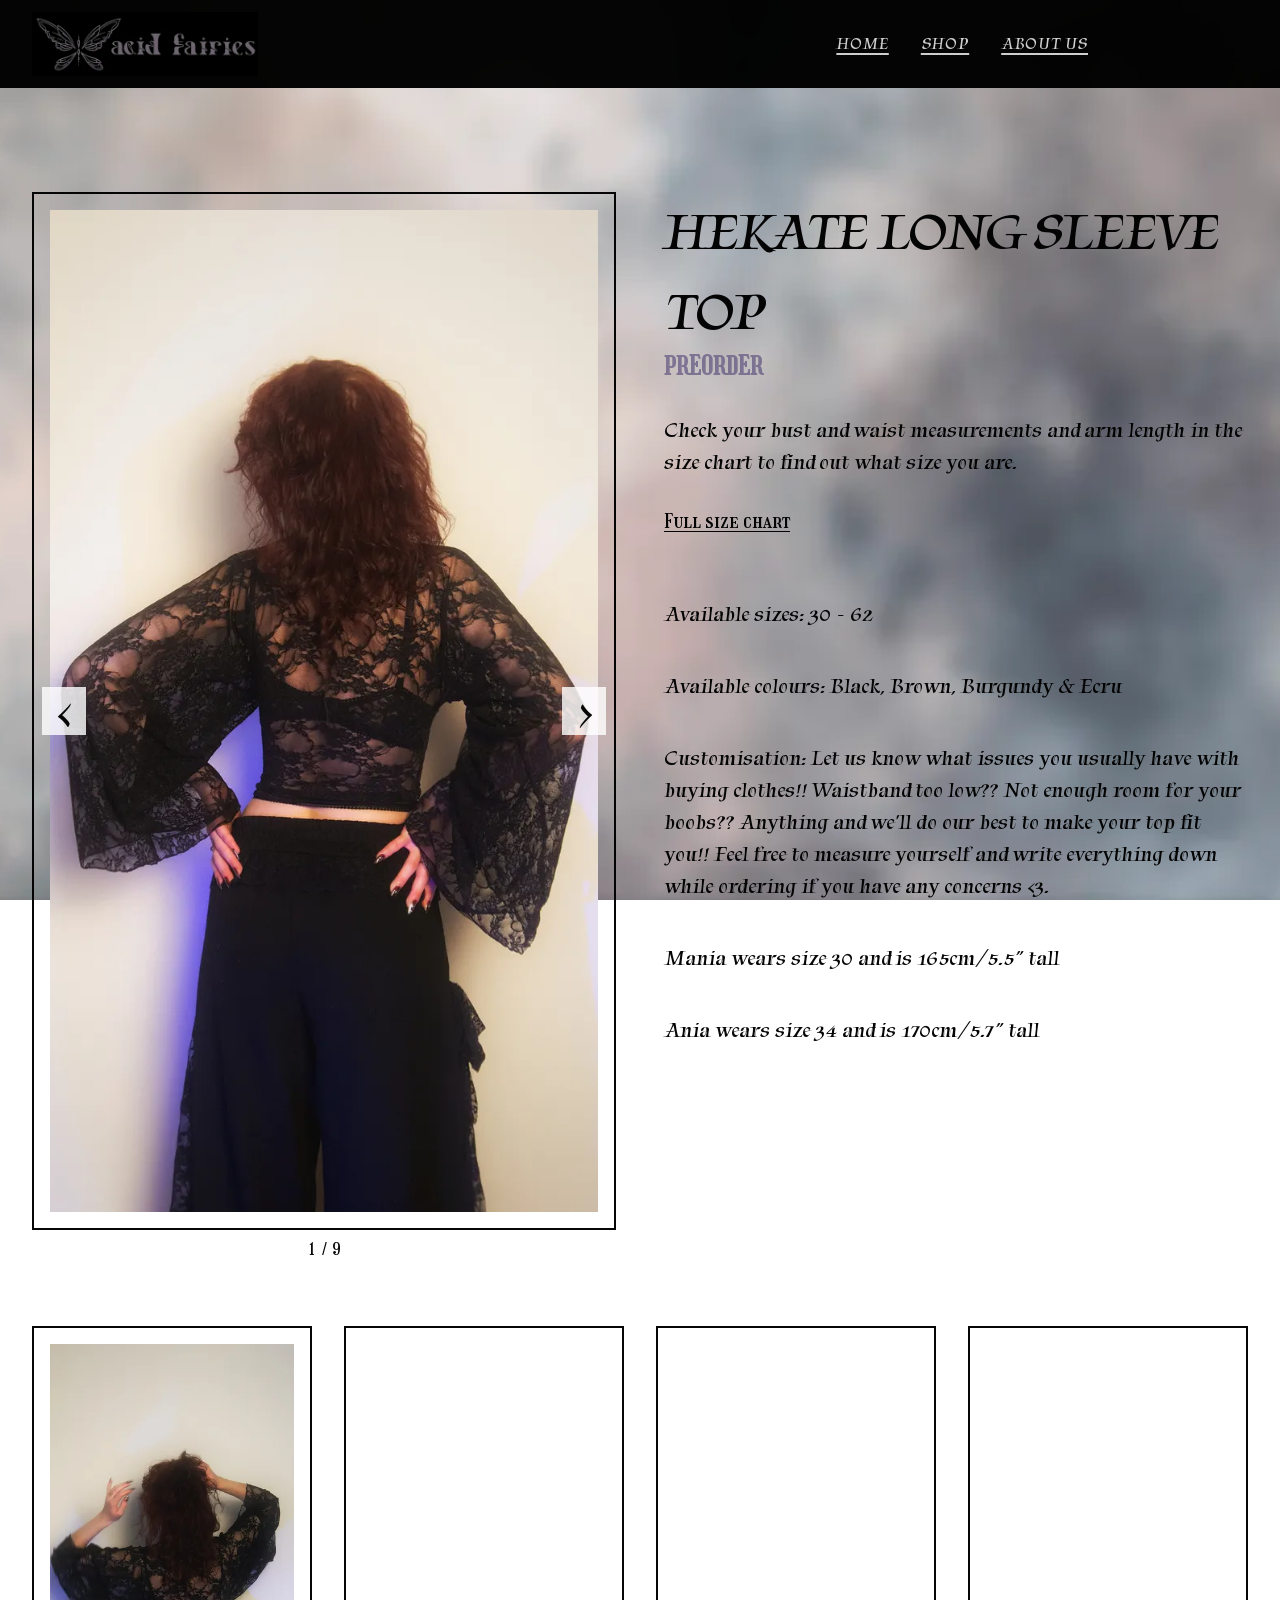
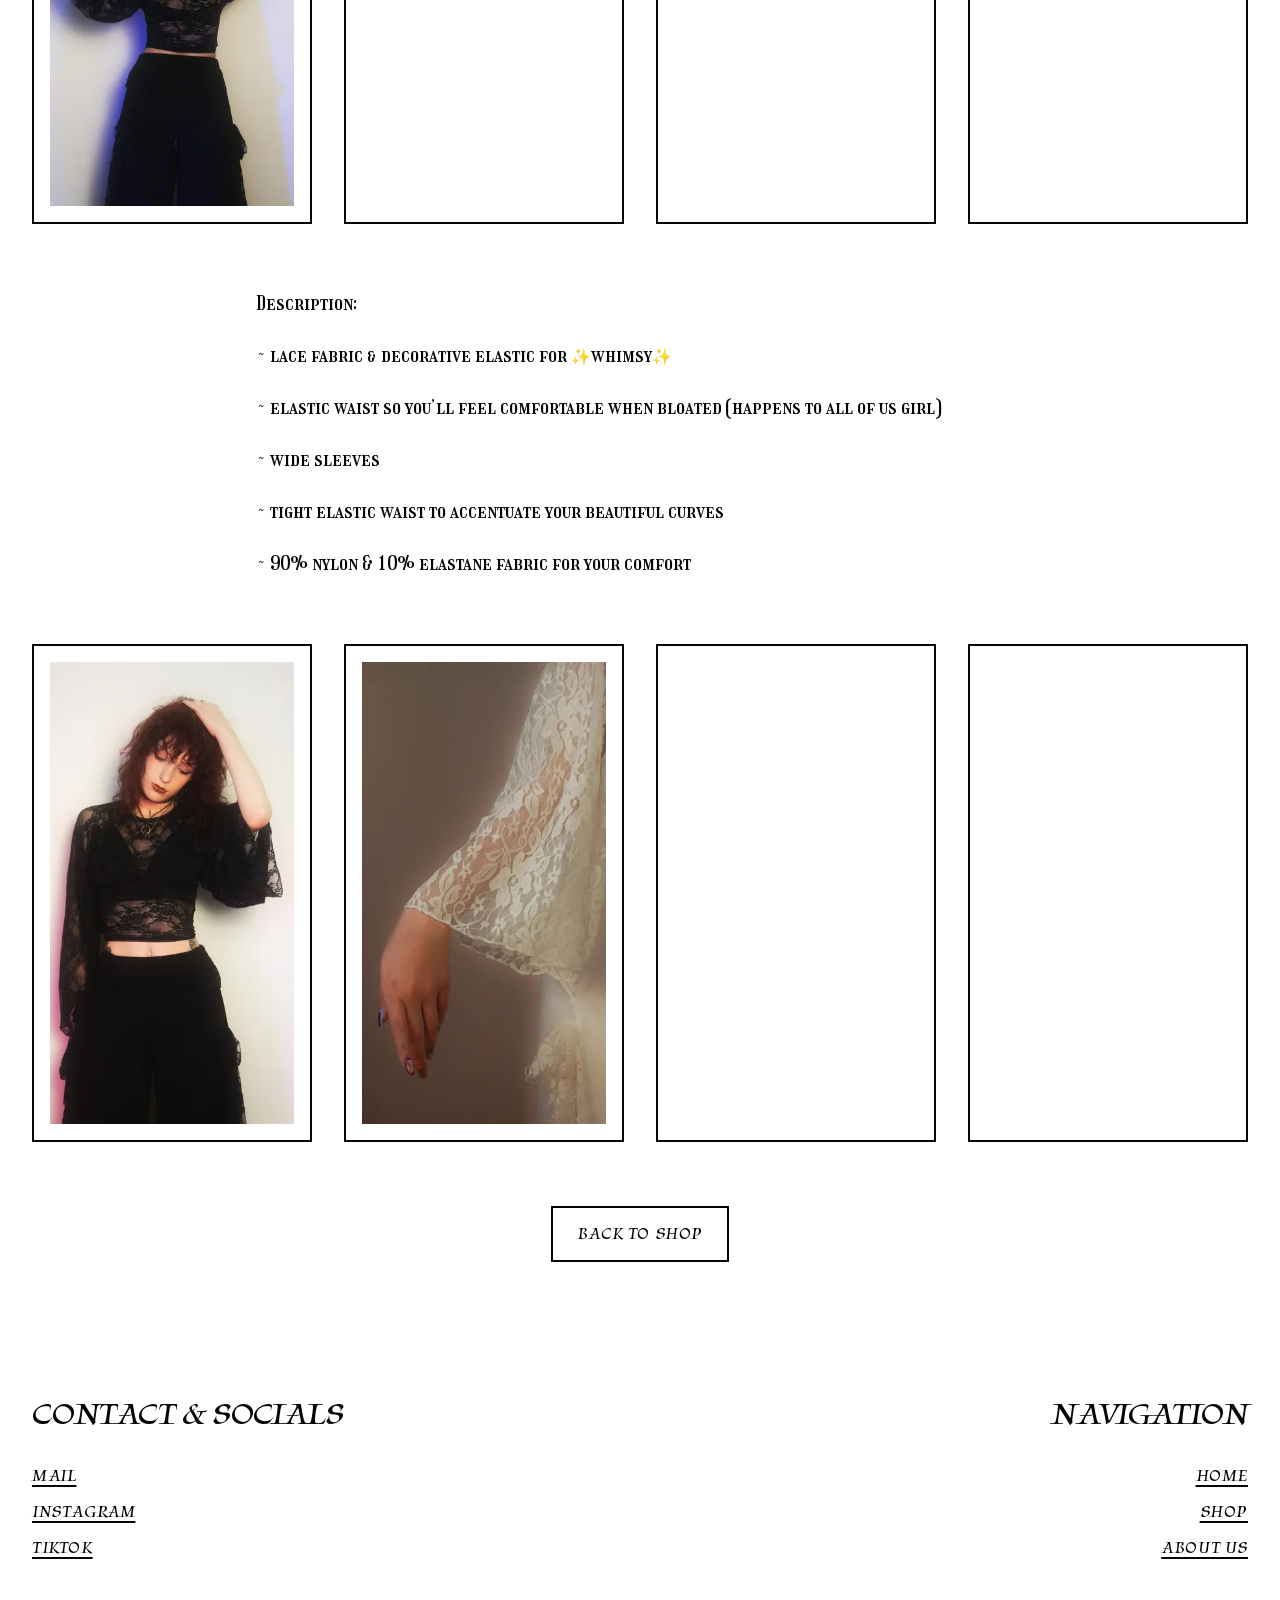
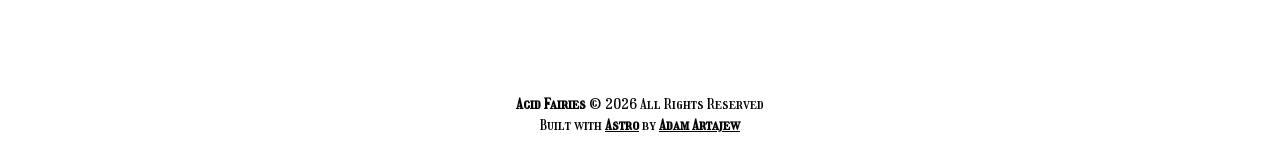
<file: shop/hekate-long-sleeve-top/index.html>
<!DOCTYPE html><html lang="en" class="scroll-smooth"><head><style>@font-face{font-family:Tapestry-ebb3222167a26327;src:url("/_astro/fonts/333ee7af894dd3a2.woff2") format("woff2");font-display:swap;unicode-range:U+0000-00FF,U+0131,U+0152-0153,U+02BB-02BC,U+02C6,U+02DA,U+02DC,U+0304,U+0308,U+0329,U+2000-206F,U+20AC,U+2122,U+2191,U+2193,U+2212,U+2215,U+FEFF,U+FFFD;font-weight:400;font-style:normal;}@font-face{font-family:"Tapestry-ebb3222167a26327 fallback: Arial";src:local("Arial");font-display:swap;font-weight:400;font-style:normal;size-adjust:97.3529%;ascent-override:97.5831%;descent-override:30.8157%;line-gap-override:0%;}:root{--font-sans:Tapestry-ebb3222167a26327,"Tapestry-ebb3222167a26327 fallback: Arial",ui-sans-serif,sans-serif;}</style><link rel="preload" href="/_astro/fonts/333ee7af894dd3a2.woff2" as="font" type="font/woff2" crossorigin><style>@font-face{font-family:Girassol-d1ac6b66246645f8;src:url("/_astro/fonts/c8bd001badb640af.woff2") format("woff2");font-display:swap;unicode-range:U+0000-00FF,U+0131,U+0152-0153,U+02BB-02BC,U+02C6,U+02DA,U+02DC,U+0304,U+0308,U+0329,U+2000-206F,U+20AC,U+2122,U+2191,U+2193,U+2212,U+2215,U+FEFF,U+FFFD;font-weight:400;font-style:normal;}@font-face{font-family:"Girassol-d1ac6b66246645f8 fallback: Courier New";src:local("Courier New");font-display:swap;font-weight:400;font-style:normal;size-adjust:69.822%;ascent-override:135.201%;descent-override:35.8053%;}:root{--font-mono:Girassol-d1ac6b66246645f8,"Girassol-d1ac6b66246645f8 fallback: Courier New",ui-monospace,monospace;}</style><link rel="preload" href="/_astro/fonts/c8bd001badb640af.woff2" as="font" type="font/woff2" crossorigin><meta charset="UTF-8"><meta name="viewport" content="width=device-width, initial-scale=1.0"><meta http-equiv="X-UA-Compatible" content="IE=edge"><meta name="robots" content="noindex, nofollow"><meta name="googlebot" content="noindex, nofollow"><link rel="icon" type="image/png" sizes="16x16" href="/_astro/Grafika_bez_nazwy%202.BwY6iskh_Z26jAFz.png"><link rel="icon" type="image/png" sizes="32x32" href="/_astro/Grafika_bez_nazwy%202.BwY6iskh_ZOl7g.png"><link rel="apple-touch-icon" sizes="180x180" href="/_astro/Grafika_bez_nazwy%202.BwY6iskh_1bFubf.png"><title>Acid Fairies - Shop - Hekate Long Sleeve Top</title><script src="https://www.paypalobjects.com/ncp/cart/cart.js" data-merchant-id="SZ2LUWJ3VM64U"></script><link rel="stylesheet" href="/_astro/IntroBlock.D1wGJerv.css"><style>.design-order paypal-add-to-cart-button :is(.item-title,[id^=carousel-container-]){display:none!important}.design-gallery{gap:3rem;padding-top:5rem}.design-gallery .design-header{gap:2rem;min-width:0;display:grid}.design-gallery .design-main{flex-direction:column;gap:.5rem;min-width:0;display:flex}.design-gallery .design-main-frame{aspect-ratio:9/16;position:relative}.design-gallery .design-slide{cursor:zoom-in;position:absolute;inset:1rem}.design-gallery .design-summary{flex-direction:column;align-items:flex-start;gap:2rem;min-width:0;display:flex}.design-gallery .design-summary .design-title{overflow-wrap:anywhere}.design-gallery .design-summary .markdown-content{overflow-wrap:anywhere;width:100%}.design-gallery .design-thumbnails{grid-template-columns:repeat(2,minmax(0,1fr));gap:1rem;display:grid}.design-gallery .design-thumbnail{aspect-ratio:9/16;cursor:zoom-in;width:100%;position:relative}.design-gallery .design-thumbnail-image{width:calc(100% - 2rem);height:calc(100% - 2rem);position:absolute;inset:1rem}.design-gallery .design-image-status{font-family:var(--font-mono);pointer-events:none;place-items:center;padding:1rem;font-size:1rem;display:grid;position:absolute;inset:0}.design-gallery .design-arrow{background:var(--color-base-100);color:var(--color-base-900);width:2.75rem;font-size:3rem;line-height:1;position:absolute;top:50%;transform:translateY(-50%)}.design-gallery .design-prev{left:.5rem}.design-gallery .design-next{right:.5rem}.design-gallery .design-counter{font-family:var(--font-mono);text-align:center;font-size:1rem}.design-gallery .design-controls{justify-content:center;align-items:center;gap:1.5rem;margin-top:1rem;display:flex}.design-gallery .design-controls button{width:3rem;font-size:2.5rem}.design-gallery button{cursor:pointer}.design-gallery button:focus-visible{outline:none}.design-gallery [hidden]{display:none!important}.design-gallery .design-dialog{border:0;width:100%;max-width:none;height:100dvh;max-height:none;margin:0;padding:6rem 1rem 1rem;position:fixed;inset:0;overflow:hidden}.design-gallery .design-dialog::backdrop{background:0 0}.design-gallery .design-dialog[open]{flex-direction:column;gap:1rem;display:flex}.design-gallery .design-enlarged{flex:1;justify-content:center;align-items:center;min-height:0;display:flex;position:relative}.design-gallery .design-enlarged-image{object-fit:contain;width:auto;max-width:100%;height:auto;max-height:100%}@media (width>=768px){.design-gallery .design-header{grid-template-columns:repeat(2,minmax(0,1fr));gap:3rem}.design-gallery .design-summary{padding-top:0}.design-gallery .design-thumbnails{grid-template-columns:repeat(4,minmax(0,1fr));gap:2rem}.design-gallery{gap:4rem}}
</style></head><body style="background-image: url(/_astro/polish_save%2019.B_Eah2ox_2iuFD9.webp); --font-sans-scale: 0.3; --font-mono-scale: 0.65; --color-base-900: #000000f9; --color-base-700: #5c507cad; --color-base-100: #ffffffcd" class="bg-cover bg-center bg-no-repeat bg-fixed box-border"><div class="relative z-20 px-8 md:pt-28 pt-22 md:px-8"><nav class="flex justify-end py-8 fixed top-0 right-6 left-0 z-50 md:right-0 md:p-0"><!-- Desktop Nav --><div class="desktop-nav hidden md:flex! h-22 w-full items-center justify-between gap-8 bg-base-900 px-8"><a href="/" class="min-w-0 shrink-0 font-sans text-24" aria-label="Acid Fairies"><img src="/_astro/IMG_1131.BRZhx9tQ_Z28SmhK.webp" width="2360" height="667" alt="Acid Fairies" class="h-16 w-auto max-w-60 object-contain"></a><ul class="flex items-center gap-8"><li><a href="/" class="text-base-900 font-sans hover:text-base-700 text-24 uppercase underline underline-offset-4 decoration-2 tracking-wide whitespace-nowrap">Home</a></li><li><a href="/shop" class="text-base-900 font-sans hover:text-base-700 text-24 uppercase underline underline-offset-4 decoration-2 tracking-wide whitespace-nowrap">Shop</a></li><li><a href="/about" class="text-base-900 font-sans hover:text-base-700 text-24 uppercase underline underline-offset-4 decoration-2 tracking-wide whitespace-nowrap">About us</a></li><li class="flex w-32 shrink-0 items-center justify-start"><paypal-cart-button data-id="pp-view-cart"></paypal-cart-button></li></ul></div><!-- Mobile Nav --><div class="md:hidden"><button id="open-nav" aria-label="Open Navigation" class="fixed top-8 right-6 flex size-10 items-center justify-center text-base-900"><svg xmlns="http://www.w3.org/2000/svg" width="40" height="40" viewBox="0 0 24 24" fill="none" stroke="currentColor" stroke-width="2" aria-hidden="true"><circle cx="12" cy="12" r="9"></circle><path d="M7 8h10M7 12h10M7 16h10"></path></svg></button><div class="overlay-surface hidden fixed inset-0 z-50" id="mobile-nav"><div class="flex flex-col items-center justify-center h-full"><button id="close-nav" aria-label="Close Navigation" class="overlay-close"><svg xmlns="http://www.w3.org/2000/svg" width="40" height="40" viewBox="0 0 24 24" fill="none" stroke="currentColor" stroke-width="2" aria-hidden="true"><circle cx="12" cy="12" r="9"></circle><path d="M8 8 16 16M8 16 16 8"></path></svg></button><ul class="flex flex-col p-6 gap-5 md:hidden text-center"><li><a href="/" class="text-base-900 font-sans hover:text-base-700 text-24 uppercase underline underline-offset-4 decoration-2 tracking-wide">Home</a></li><li><a href="/shop" class="text-base-900 font-sans hover:text-base-700 text-24 uppercase underline underline-offset-4 decoration-2 tracking-wide">Shop</a></li><li><a href="/about" class="text-base-900 font-sans hover:text-base-700 text-24 uppercase underline underline-offset-4 decoration-2 tracking-wide">About us</a></li><li class="flex justify-center"><paypal-cart-button data-id="pp-view-cart"></paypal-cart-button></li></ul></div></div></div></nav><script>
  cartPaypal.Cart({ id: 'pp-view-cart' })
</script><script type="module">var e=document.querySelector(`#mobile-nav`),t=document.querySelector(`#open-nav`),n=document.querySelector(`#close-nav`);e&&t&&n&&(t.addEventListener(`click`,()=>{e.classList.remove(`hidden`),t.classList.add(`hidden`)}),n.addEventListener(`click`,()=>{e.classList.add(`hidden`),t.classList.remove(`hidden`)}));</script><main class="flex flex-col xl:gap-48 lg:gap-40 gap-28"><section class="w-full m-auto flex flex-col xl:max-w-8/10 lg:gap-32 gap-20 design-gallery text-base-900" aria-label="Design Details"><div class="design-header"><div class="design-main"><div class="content-frame design-main-frame"><button type="button" class="design-slide" data-slide="0" data-full-src="/_astro/P10Z0738%20-%20CZARNY%20LONG%20SLEEVE%20TY%C5%81%20TOP.ByLBT-r__25Tah5.webp" aria-label="Enlarge Hekate Long Sleeve Top, image 1"><img src="/_astro/P10Z0738%20-%20CZARNY%20LONG%20SLEEVE%20TY%C5%81%20TOP.ByLBT-r__Z1Ox44d.webp" srcset="/_astro/P10Z0738%20-%20CZARNY%20LONG%20SLEEVE%20TY%C5%81%20TOP.ByLBT-r__1CnqRL.webp 300w, /_astro/P10Z0738%20-%20CZARNY%20LONG%20SLEEVE%20TY%C5%81%20TOP.ByLBT-r__ZKgFUw.webp 450w, /_astro/P10Z0738%20-%20CZARNY%20LONG%20SLEEVE%20TY%C5%81%20TOP.ByLBT-r__19eqSj.webp 700w, /_astro/P10Z0738%20-%20CZARNY%20LONG%20SLEEVE%20TY%C5%81%20TOP.ByLBT-r__ZmNBhC.webp 1100w, /_astro/P10Z0738%20-%20CZARNY%20LONG%20SLEEVE%20TY%C5%81%20TOP.ByLBT-r__Z1Ox44d.webp 2237w" alt="Hekate Long Sleeve Top, image 1" sizes="(min-width: 1440px) 40vw, (min-width: 768px) 50vw, 100vw" loading="eager" decoding="async" width="2237" height="3978" class="w-full h-full object-cover"><span class="design-image-status" role="status" hidden></span></button><button type="button" class="design-slide" data-slide="1" data-full-src="/_astro/P10Z0741%20-%20CZARNY%20TOP%20LONGSLEEVE%20TY%C5%81%20MANIA.D6vFx0mX_2utzY9.webp" aria-label="Enlarge Hekate Long Sleeve Top, image 2" hidden><img src="/_astro/P10Z0741%20-%20CZARNY%20TOP%20LONGSLEEVE%20TY%C5%81%20MANIA.D6vFx0mX_2utzY9.webp" srcset="/_astro/P10Z0741%20-%20CZARNY%20TOP%20LONGSLEEVE%20TY%C5%81%20MANIA.D6vFx0mX_Z1GPOVc.webp 300w, /_astro/P10Z0741%20-%20CZARNY%20TOP%20LONGSLEEVE%20TY%C5%81%20MANIA.D6vFx0mX_Z2nPLBy.webp 450w, /_astro/P10Z0741%20-%20CZARNY%20TOP%20LONGSLEEVE%20TY%C5%81%20MANIA.D6vFx0mX_Z1SMkmk.webp 700w, /_astro/P10Z0741%20-%20CZARNY%20TOP%20LONGSLEEVE%20TY%C5%81%20MANIA.D6vFx0mX_1noCUc.webp 1100w, /_astro/P10Z0741%20-%20CZARNY%20TOP%20LONGSLEEVE%20TY%C5%81%20MANIA.D6vFx0mX_2utzY9.webp 1953w" alt="Hekate Long Sleeve Top, image 2" sizes="(min-width: 1440px) 40vw, (min-width: 768px) 50vw, 100vw" loading="lazy" decoding="async" width="1953" height="3472" class="w-full h-full object-cover"><span class="design-image-status" role="status" hidden></span></button><button type="button" class="design-slide" data-slide="2" data-full-src="/_astro/P10Z0957%20-%20BIA%C5%81Y%20LONGSLEEVE%20TOP%20ANIA%20PRZ%C3%93D.B7AwIslf_Z197YjE.webp" aria-label="Enlarge Hekate Long Sleeve Top, image 3" hidden><img src="/_astro/P10Z0957%20-%20BIA%C5%81Y%20LONGSLEEVE%20TOP%20ANIA%20PRZ%C3%93D.B7AwIslf_Z23bUqL.webp" srcset="/_astro/P10Z0957%20-%20BIA%C5%81Y%20LONGSLEEVE%20TOP%20ANIA%20PRZ%C3%93D.B7AwIslf_oQQW3.webp 300w, /_astro/P10Z0957%20-%20BIA%C5%81Y%20LONGSLEEVE%20TOP%20ANIA%20PRZ%C3%93D.B7AwIslf_Zh84Ij.webp 450w, /_astro/P10Z0957%20-%20BIA%C5%81Y%20LONGSLEEVE%20TOP%20ANIA%20PRZ%C3%93D.B7AwIslf_cUmvU.webp 700w, /_astro/P10Z0957%20-%20BIA%C5%81Y%20LONGSLEEVE%20TOP%20ANIA%20PRZ%C3%93D.B7AwIslf_G1xPF.webp 1100w, /_astro/P10Z0957%20-%20BIA%C5%81Y%20LONGSLEEVE%20TOP%20ANIA%20PRZ%C3%93D.B7AwIslf_Z23bUqL.webp 2592w" alt="Hekate Long Sleeve Top, image 3" sizes="(min-width: 1440px) 40vw, (min-width: 768px) 50vw, 100vw" loading="lazy" decoding="async" width="2592" height="4608" class="w-full h-full object-cover"><span class="design-image-status" role="status" hidden></span></button><button type="button" class="design-slide" data-slide="3" data-full-src="/_astro/P10Z0736%20-%20czarny%20long%20sleeve%20front%20mania%20top.Bctyoxq0_Z28QLSz.webp" aria-label="Enlarge Hekate Long Sleeve Top, image 4" hidden><img src="/_astro/P10Z0736%20-%20czarny%20long%20sleeve%20front%20mania%20top.Bctyoxq0_Z2aWfWG.webp" srcset="/_astro/P10Z0736%20-%20czarny%20long%20sleeve%20front%20mania%20top.Bctyoxq0_3JSzG.webp 300w, /_astro/P10Z0736%20-%20czarny%20long%20sleeve%20front%20mania%20top.Bctyoxq0_ZBLpYv.webp 450w, /_astro/P10Z0736%20-%20czarny%20long%20sleeve%20front%20mania%20top.Bctyoxq0_mXgsG.webp 700w, /_astro/P10Z0736%20-%20czarny%20long%20sleeve%20front%20mania%20top.Bctyoxq0_1DvbJv.webp 1100w, /_astro/P10Z0736%20-%20czarny%20long%20sleeve%20front%20mania%20top.Bctyoxq0_Z2aWfWG.webp 2592w" alt="Hekate Long Sleeve Top, image 4" sizes="(min-width: 1440px) 40vw, (min-width: 768px) 50vw, 100vw" loading="lazy" decoding="async" width="2592" height="4608" class="w-full h-full object-cover"><span class="design-image-status" role="status" hidden></span></button><button type="button" class="design-slide" data-slide="4" data-full-src="/_astro/P10Z0948%20-%20bia%C5%82y%20longsleeve%20prz%C3%B3d%20ania.Cdth4cBa_21i5kC.webp" aria-label="Enlarge Hekate Long Sleeve Top, image 5" hidden><img src="/_astro/P10Z0948%20-%20bia%C5%82y%20longsleeve%20prz%C3%B3d%20ania.Cdth4cBa_1QerbW.webp" srcset="/_astro/P10Z0948%20-%20bia%C5%82y%20longsleeve%20prz%C3%B3d%20ania.Cdth4cBa_Z1zEuQN.webp 300w, /_astro/P10Z0948%20-%20bia%C5%82y%20longsleeve%20prz%C3%B3d%20ania.Cdth4cBa_ZkMRbc.webp 450w, /_astro/P10Z0948%20-%20bia%C5%82y%20longsleeve%20prz%C3%B3d%20ania.Cdth4cBa_RSWGm.webp 700w, /_astro/P10Z0948%20-%20bia%C5%82y%20longsleeve%20prz%C3%B3d%20ania.Cdth4cBa_1mH8q4.webp 1100w, /_astro/P10Z0948%20-%20bia%C5%82y%20longsleeve%20prz%C3%B3d%20ania.Cdth4cBa_1QerbW.webp 2592w" alt="Hekate Long Sleeve Top, image 5" sizes="(min-width: 1440px) 40vw, (min-width: 768px) 50vw, 100vw" loading="lazy" decoding="async" width="2592" height="4608" class="w-full h-full object-cover"><span class="design-image-status" role="status" hidden></span></button><button type="button" class="design-slide" data-slide="5" data-full-src="/_astro/P10Z0750%20-%20LONG%20SLEEVE%20MANIA%20PRZ%C3%93D%20CZARNY.DVxS3L70_Z1j1zjQ.webp" aria-label="Enlarge Hekate Long Sleeve Top, image 6" hidden><img src="/_astro/P10Z0750%20-%20LONG%20SLEEVE%20MANIA%20PRZ%C3%93D%20CZARNY.DVxS3L70_1tjePj.webp" srcset="/_astro/P10Z0750%20-%20LONG%20SLEEVE%20MANIA%20PRZ%C3%93D%20CZARNY.DVxS3L70_Z1gc13f.webp 300w, /_astro/P10Z0750%20-%20LONG%20SLEEVE%20MANIA%20PRZ%C3%93D%20CZARNY.DVxS3L70_ZAwC2X.webp 450w, /_astro/P10Z0750%20-%20LONG%20SLEEVE%20MANIA%20PRZ%C3%93D%20CZARNY.DVxS3L70_Z2hvMT0.webp 700w, /_astro/P10Z0750%20-%20LONG%20SLEEVE%20MANIA%20PRZ%C3%93D%20CZARNY.DVxS3L70_nTJSg.webp 1100w, /_astro/P10Z0750%20-%20LONG%20SLEEVE%20MANIA%20PRZ%C3%93D%20CZARNY.DVxS3L70_1tjePj.webp 2240w" alt="Hekate Long Sleeve Top, image 6" sizes="(min-width: 1440px) 40vw, (min-width: 768px) 50vw, 100vw" loading="lazy" decoding="async" width="2240" height="3983" class="w-full h-full object-cover"><span class="design-image-status" role="status" hidden></span></button><button type="button" class="design-slide" data-slide="6" data-full-src="/_astro/P10Z0954%20BIA%C5%81Y%20LONGSLEEVE%20ANIA%20DETAL%20R%C4%98KAW%20(1).R1btyixB_Ugv8c.webp" aria-label="Enlarge Hekate Long Sleeve Top, image 7" hidden><img src="/_astro/P10Z0954%20BIA%C5%81Y%20LONGSLEEVE%20ANIA%20DETAL%20R%C4%98KAW%20(1).R1btyixB_OUXpo.webp" srcset="/_astro/P10Z0954%20BIA%C5%81Y%20LONGSLEEVE%20ANIA%20DETAL%20R%C4%98KAW%20(1).R1btyixB_ZQtljV.webp 300w, /_astro/P10Z0954%20BIA%C5%81Y%20LONGSLEEVE%20ANIA%20DETAL%20R%C4%98KAW%20(1).R1btyixB_2rlQkn.webp 450w, /_astro/P10Z0954%20BIA%C5%81Y%20LONGSLEEVE%20ANIA%20DETAL%20R%C4%98KAW%20(1).R1btyixB_ZdXB76.webp 700w, /_astro/P10Z0954%20BIA%C5%81Y%20LONGSLEEVE%20ANIA%20DETAL%20R%C4%98KAW%20(1).R1btyixB_1pncQm.webp 1100w, /_astro/P10Z0954%20BIA%C5%81Y%20LONGSLEEVE%20ANIA%20DETAL%20R%C4%98KAW%20(1).R1btyixB_OUXpo.webp 2592w" alt="Hekate Long Sleeve Top, image 7" sizes="(min-width: 1440px) 40vw, (min-width: 768px) 50vw, 100vw" loading="lazy" decoding="async" width="2592" height="4608" class="w-full h-full object-cover"><span class="design-image-status" role="status" hidden></span></button><button type="button" class="design-slide" data-slide="7" data-full-src="/_astro/P10Z0805%20-%20CZARNY%20LONGSLEEVE%20MANIA%20DETAL%20R%C4%98KAW.BTCR8pYS_Z1QayVJ.webp" aria-label="Enlarge Hekate Long Sleeve Top, image 8" hidden><img src="/_astro/P10Z0805%20-%20CZARNY%20LONGSLEEVE%20MANIA%20DETAL%20R%C4%98KAW.BTCR8pYS_Z1Vv6Ex.webp" srcset="/_astro/P10Z0805%20-%20CZARNY%20LONGSLEEVE%20MANIA%20DETAL%20R%C4%98KAW.BTCR8pYS_2aaEXH.webp 300w, /_astro/P10Z0805%20-%20CZARNY%20LONGSLEEVE%20MANIA%20DETAL%20R%C4%98KAW.BTCR8pYS_nNIO5.webp 450w, /_astro/P10Z0805%20-%20CZARNY%20LONGSLEEVE%20MANIA%20DETAL%20R%C4%98KAW.BTCR8pYS_Z2hvICo.webp 700w, /_astro/P10Z0805%20-%20CZARNY%20LONGSLEEVE%20MANIA%20DETAL%20R%C4%98KAW.BTCR8pYS_Z1m3Rdz.webp 1100w, /_astro/P10Z0805%20-%20CZARNY%20LONGSLEEVE%20MANIA%20DETAL%20R%C4%98KAW.BTCR8pYS_Z1Vv6Ex.webp 2592w" alt="Hekate Long Sleeve Top, image 8" sizes="(min-width: 1440px) 40vw, (min-width: 768px) 50vw, 100vw" loading="lazy" decoding="async" width="2592" height="4608" class="w-full h-full object-cover"><span class="design-image-status" role="status" hidden></span></button><button type="button" class="design-slide" data-slide="8" data-full-src="/_astro/P10Z0735%20-%20LONG%20SLEEVE%20MANIA%20PRZ%C3%93D%20R%C4%98KAW%20CZARNY.BUhASPfm_Z1WDPdQ.webp" aria-label="Enlarge Hekate Long Sleeve Top, image 9" hidden><img src="/_astro/P10Z0735%20-%20LONG%20SLEEVE%20MANIA%20PRZ%C3%93D%20R%C4%98KAW%20CZARNY.BUhASPfm_Z1WDPdQ.webp" srcset="/_astro/P10Z0735%20-%20LONG%20SLEEVE%20MANIA%20PRZ%C3%93D%20R%C4%98KAW%20CZARNY.BUhASPfm_Ey1YH.webp 300w, /_astro/P10Z0735%20-%20LONG%20SLEEVE%20MANIA%20PRZ%C3%93D%20R%C4%98KAW%20CZARNY.BUhASPfm_vR0yp.webp 450w, /_astro/P10Z0735%20-%20LONG%20SLEEVE%20MANIA%20PRZ%C3%93D%20R%C4%98KAW%20CZARNY.BUhASPfm_UtODA.webp 700w, /_astro/P10Z0735%20-%20LONG%20SLEEVE%20MANIA%20PRZ%C3%93D%20R%C4%98KAW%20CZARNY.BUhASPfm_1O43XB.webp 1100w, /_astro/P10Z0735%20-%20LONG%20SLEEVE%20MANIA%20PRZ%C3%93D%20R%C4%98KAW%20CZARNY.BUhASPfm_Z1WDPdQ.webp 1744w" alt="Hekate Long Sleeve Top, image 9" sizes="(min-width: 1440px) 40vw, (min-width: 768px) 50vw, 100vw" loading="lazy" decoding="async" width="1744" height="3100" class="w-full h-full object-cover"><span class="design-image-status" role="status" hidden></span></button><button type="button" class="design-arrow design-prev" data-main-step="-1" aria-label="Previous image">‹</button><button type="button" class="design-arrow design-next" data-main-step="1" aria-label="Next image">›</button></div><p class="design-counter" data-main-counter aria-live="polite" aria-atomic="true">1 / 9</p></div><div class="design-summary"><div class="w-full"><h3 class="font-sans uppercase text-base-900 tracking-tight leading-none text-[length:var(--heading-h3-size)] design-title">Hekate Long Sleeve Top</h3><p class="text-20 font-mono font-semibold uppercase text-base-700">PREORDER</p></div><div class="markdown-content prose max-w-none prose-a:hover:text-base-700 prose-headings:font-sans text-32/8 font-sans"><p>Check your bust and waist measurements and arm length in the size chart to find out what size you are.</p>
</div><button type="button" class="text-left text-16 font-mono underline underline-offset-3 hover:text-base-700" data-size-chart-src="/_astro/Screenshot%202026-10-20%20at%2022.28.52.MxRgoIfV_Z1s9kPB.webp" data-size-chart-alt="Full size chart" aria-haspopup="dialog">Full size chart</button><div class="design-order w-full font-mono"><paypal-add-to-cart-button data-id="5ZNSZPEH32LM8"></paypal-add-to-cart-button></div><script>(function(){const productId = "5ZNSZPEH32LM8";

  if (productId) {
    cartPaypal.AddToCart({ id: productId }).then(() => {
      const form = document.querySelector('.design-order paypal-add-to-cart-button')
      form.querySelector('.addToCartButtonContainer').classList.add('button')

      const select = form.querySelector('select')
      const memo = form.querySelector('textarea#memo')

      if (select && memo) {
        const height = getComputedStyle(select).height
        memo.style.setProperty('height', height, 'important')
        memo.style.setProperty('min-height', height, 'important')
      }
    })
  }
})();</script><div class="markdown-content prose max-w-none prose-a:hover:text-base-700 prose-headings:font-sans text-32/8 font-sans"><p>Available sizes: 30 - 62</p>
<p>Available colours: Black, Brown, Burgundy &amp; Ecru</p>
<p>Customisation: Let us know what issues you usually have with buying clothes!! Waistband too low?? Not enough room for your boobs?? Anything and we&#39;ll do our best to make your top fit you!! Feel free to measure yourself and write everything down while ordering if you have any concerns &lt;3.</p>
<p>Mania wears size 30 and is 165cm/5.5” tall</p>
<p>Ania wears size 34 and is 170cm/5.7” tall</p>
</div></div></div><div class="design-thumbnails" aria-label="Project images"><button type="button" class="content-frame design-thumbnail" data-image-index="1" aria-label="Enlarge Hekate Long Sleeve Top, image 2"><img src="/_astro/P10Z0741%20-%20CZARNY%20TOP%20LONGSLEEVE%20TY%C5%81%20MANIA.D6vFx0mX_2utzY9.webp" srcset="/_astro/P10Z0741%20-%20CZARNY%20TOP%20LONGSLEEVE%20TY%C5%81%20MANIA.D6vFx0mX_1XEqfE.webp 200w, /_astro/P10Z0741%20-%20CZARNY%20TOP%20LONGSLEEVE%20TY%C5%81%20MANIA.D6vFx0mX_ZdXuR3.webp 400w" alt="Hekate Long Sleeve Top, image 2" sizes="(min-width: 768px) 25vw, 50vw" loading="lazy" decoding="async" width="1953" height="3472" class="design-thumbnail-image object-cover"></button><button type="button" class="content-frame design-thumbnail" data-image-index="2" aria-label="Enlarge Hekate Long Sleeve Top, image 3"><img src="/_astro/P10Z0957%20-%20BIA%C5%81Y%20LONGSLEEVE%20TOP%20ANIA%20PRZ%C3%93D.B7AwIslf_Z23bUqL.webp" srcset="/_astro/P10Z0957%20-%20BIA%C5%81Y%20LONGSLEEVE%20TOP%20ANIA%20PRZ%C3%93D.B7AwIslf_ZYO0F2.webp 200w, /_astro/P10Z0957%20-%20BIA%C5%81Y%20LONGSLEEVE%20TOP%20ANIA%20PRZ%C3%93D.B7AwIslf_1RJc1c.webp 400w" alt="Hekate Long Sleeve Top, image 3" sizes="(min-width: 768px) 25vw, 50vw" loading="lazy" decoding="async" width="2592" height="4608" class="design-thumbnail-image object-cover"></button><button type="button" class="content-frame design-thumbnail" data-image-index="3" aria-label="Enlarge Hekate Long Sleeve Top, image 4"><img src="/_astro/P10Z0736%20-%20czarny%20long%20sleeve%20front%20mania%20top.Bctyoxq0_Z2aWfWG.webp" srcset="/_astro/P10Z0736%20-%20czarny%20long%20sleeve%20front%20mania%20top.Bctyoxq0_Z2c08Gl.webp 200w, /_astro/P10Z0736%20-%20czarny%20long%20sleeve%20front%20mania%20top.Bctyoxq0_Z1PQrOl.webp 400w" alt="Hekate Long Sleeve Top, image 4" sizes="(min-width: 768px) 25vw, 50vw" loading="lazy" decoding="async" width="2592" height="4608" class="design-thumbnail-image object-cover"></button><button type="button" class="content-frame design-thumbnail" data-image-index="4" aria-label="Enlarge Hekate Long Sleeve Top, image 5"><img src="/_astro/P10Z0948%20-%20bia%C5%82y%20longsleeve%20prz%C3%B3d%20ania.Cdth4cBa_1QerbW.webp" srcset="/_astro/P10Z0948%20-%20bia%C5%82y%20longsleeve%20prz%C3%B3d%20ania.Cdth4cBa_1r30u6.webp 200w, /_astro/P10Z0948%20-%20bia%C5%82y%20longsleeve%20prz%C3%B3d%20ania.Cdth4cBa_ZvBuOE.webp 400w" alt="Hekate Long Sleeve Top, image 5" sizes="(min-width: 768px) 25vw, 50vw" loading="lazy" decoding="async" width="2592" height="4608" class="design-thumbnail-image object-cover"></button></div><article class="md:max-w-3xl mx-auto w-full flex flex-col items-start gap-7"><div class="w-full flex flex-col items-start gap-3"><div class="markdown-content prose max-w-none prose-a:hover:text-base-700 prose-headings:font-sans text-16/8 font-mono"><p>Description:</p>
<p>~ lace fabric &amp; decorative elastic for ✨whimsy✨</p>
<p>~ elastic waist so you’ll feel comfortable when bloated (happens to all of us girl)</p>
<p>~ wide sleeves</p>
<p>~ tight elastic waist to accentuate your beautiful curves</p>
<p>~ 90% nylon &amp; 10% elastane fabric for your comfort</p>
</div></div></article><div class="design-lower" aria-label="More project images"><div class="design-thumbnails" data-thumbnail-page="0"><button type="button" class="content-frame design-thumbnail" data-image-index="5" aria-label="Enlarge Hekate Long Sleeve Top, image 6"><img src="/_astro/P10Z0750%20-%20LONG%20SLEEVE%20MANIA%20PRZ%C3%93D%20CZARNY.DVxS3L70_1tjePj.webp" srcset="/_astro/P10Z0750%20-%20LONG%20SLEEVE%20MANIA%20PRZ%C3%93D%20CZARNY.DVxS3L70_i6IWa.webp 200w, /_astro/P10Z0750%20-%20LONG%20SLEEVE%20MANIA%20PRZ%C3%93D%20CZARNY.DVxS3L70_16LR8k.webp 400w" alt="Hekate Long Sleeve Top, image 6" sizes="(min-width: 768px) 25vw, 50vw" loading="lazy" decoding="async" width="2240" height="3983" class="design-thumbnail-image object-cover"></button><button type="button" class="content-frame design-thumbnail" data-image-index="6" aria-label="Enlarge Hekate Long Sleeve Top, image 7"><img src="/_astro/P10Z0954%20BIA%C5%81Y%20LONGSLEEVE%20ANIA%20DETAL%20R%C4%98KAW%20(1).R1btyixB_OUXpo.webp" srcset="/_astro/P10Z0954%20BIA%C5%81Y%20LONGSLEEVE%20ANIA%20DETAL%20R%C4%98KAW%20(1).R1btyixB_1kFGOG.webp 200w, /_astro/P10Z0954%20BIA%C5%81Y%20LONGSLEEVE%20ANIA%20DETAL%20R%C4%98KAW%20(1).R1btyixB_Z6PFzi.webp 400w" alt="Hekate Long Sleeve Top, image 7" sizes="(min-width: 768px) 25vw, 50vw" loading="lazy" decoding="async" width="2592" height="4608" class="design-thumbnail-image object-cover"></button><button type="button" class="content-frame design-thumbnail" data-image-index="7" aria-label="Enlarge Hekate Long Sleeve Top, image 8"><img src="/_astro/P10Z0805%20-%20CZARNY%20LONGSLEEVE%20MANIA%20DETAL%20R%C4%98KAW.BTCR8pYS_Z1Vv6Ex.webp" srcset="/_astro/P10Z0805%20-%20CZARNY%20LONGSLEEVE%20MANIA%20DETAL%20R%C4%98KAW.BTCR8pYS_ZHQpFB.webp 200w, /_astro/P10Z0805%20-%20CZARNY%20LONGSLEEVE%20MANIA%20DETAL%20R%C4%98KAW.BTCR8pYS_Z2anN5A.webp 400w" alt="Hekate Long Sleeve Top, image 8" sizes="(min-width: 768px) 25vw, 50vw" loading="lazy" decoding="async" width="2592" height="4608" class="design-thumbnail-image object-cover"></button><button type="button" class="content-frame design-thumbnail" data-image-index="8" aria-label="Enlarge Hekate Long Sleeve Top, image 9"><img src="/_astro/P10Z0735%20-%20LONG%20SLEEVE%20MANIA%20PRZ%C3%93D%20R%C4%98KAW%20CZARNY.BUhASPfm_Z1WDPdQ.webp" srcset="/_astro/P10Z0735%20-%20LONG%20SLEEVE%20MANIA%20PRZ%C3%93D%20R%C4%98KAW%20CZARNY.BUhASPfm_Z1klcdv.webp 200w, /_astro/P10Z0735%20-%20LONG%20SLEEVE%20MANIA%20PRZ%C3%93D%20R%C4%98KAW%20CZARNY.BUhASPfm_2uCXye.webp 400w" alt="Hekate Long Sleeve Top, image 9" sizes="(min-width: 768px) 25vw, 50vw" loading="lazy" decoding="async" width="1744" height="3100" class="design-thumbnail-image object-cover"></button></div></div><div class="w-full flex justify-center"><a href="/shop" class="text-base-900 button" onclick="window.history.back(); return false;"> Back to shop </a></div><dialog class="design-dialog overlay-surface" aria-label="Hekate Long Sleeve Top image gallery"><button type="button" class="design-close overlay-close" aria-label="Close image preview" autofocus><svg xmlns="http://www.w3.org/2000/svg" width="40" height="40" viewBox="0 0 24 24" fill="none" stroke="currentColor" stroke-width="2" aria-hidden="true"><circle cx="12" cy="12" r="9"></circle><path d="M8 8 16 16M8 16 16 8"></path></svg></button><div class="design-enlarged"><img class="content-frame design-enlarged-image" alt=""><p class="design-image-status" role="status" hidden></p><button type="button" class="design-arrow design-prev" data-main-step="-1" aria-label="Previous image">‹</button><button type="button" class="design-arrow design-next" data-main-step="1" aria-label="Next image">›</button></div><p class="design-counter" data-modal-counter aria-live="polite" aria-atomic="true">1 / 9</p></dialog></section><script type="module">document.querySelectorAll(`.design-gallery`).forEach(e=>{let t=[...e.querySelectorAll(`[data-slide]`)],n=e.querySelector(`dialog`),r=e.querySelector(`.design-enlarged-image`),i=[...e.querySelectorAll(`[data-thumbnail-page]`)],a=0,o=0,s,c=``,l=!1,u=!1,d=n.getAttribute(`aria-label`);function f(e){u=e,n.setAttribute(`aria-label`,e?`Size chart`:d),n.querySelectorAll(`[data-main-step], [data-modal-counter]`).forEach(t=>{t.hidden=e})}function p(e,t){let n=t.querySelector(`.design-image-status`);function r(){let r=!e.complete,i=e.complete&&e.naturalWidth>0;t.setAttribute(`aria-busy`,String(r)),n.hidden=i,n.textContent=r?`Loading image…`:`Image could not be loaded.`,e.style.visibility=i?``:`hidden`}return e.addEventListener(`load`,r),e.addEventListener(`error`,r),r(),r}t.forEach(e=>p(e.querySelector(`img`),e));let m=p(r,e.querySelector(`.design-enlarged`));function h(i){let o=t.includes(document.activeElement);a=(i+t.length)%t.length,t[a].querySelector(`img`).loading=`eager`,t.forEach((e,t)=>{e.hidden=t!==a}),n.open&&(r.src=t[a].dataset.fullSrc,r.alt=t[a].querySelector(`img`).alt,m()),e.querySelectorAll(`[data-main-counter], [data-modal-counter]`).forEach(e=>{e.textContent=`${a+1} / ${t.length}`}),o&&!n.open&&t[a].focus({preventScroll:!0})}function g(e){s=e,l||=(c=document.documentElement.style.overflow,document.documentElement.style.overflow=`hidden`,!0),n.showModal()}function _(e,t){f(!1),g(t),h(e)}let v=e.querySelector(`[data-size-chart-src]`);v?.addEventListener(`click`,()=>{f(!0),g(v),r.src=v.dataset.sizeChartSrc,r.alt=v.dataset.sizeChartAlt,m()}),t.forEach((e,t)=>e.addEventListener(`click`,()=>_(t,e))),e.querySelectorAll(`[data-image-index]`).forEach(e=>{e.addEventListener(`click`,()=>_(Number(e.dataset.imageIndex),e))}),e.querySelectorAll(`[data-main-step]`).forEach(e=>{e.addEventListener(`click`,()=>h(a+Number(e.dataset.mainStep)))}),e.querySelectorAll(`[data-page-step]`).forEach(t=>{t.addEventListener(`click`,()=>{o=(o+Number(t.dataset.pageStep)+i.length)%i.length,i.forEach((e,t)=>{e.hidden=t!==o}),e.querySelector(`[data-page-counter]`).textContent=`${o+1} / ${i.length}`})}),e.addEventListener(`keydown`,e=>{if(n.open&&e.key===`Tab`){let t=[...n.querySelectorAll(`button`)].filter(e=>!e.hidden),r=t[0],i=t.at(-1);e.shiftKey&&document.activeElement===r&&(e.preventDefault(),i.focus()),!e.shiftKey&&document.activeElement===i&&(e.preventDefault(),r.focus())}if(e.key===`ArrowLeft`||e.key===`ArrowRight`){if(u&&n.open||!n.open&&!(e.target instanceof Element&&e.target.closest(`.design-main`)))return;e.preventDefault(),h(a+(e.key===`ArrowLeft`?-1:1))}}),n.querySelector(`.design-close`).addEventListener(`click`,()=>n.close()),n.addEventListener(`close`,()=>{!n.open&&l&&(document.documentElement.style.overflow=c,l=!1,(s?.hidden?t[a]:s)?.focus())});for(let r of e.querySelectorAll(`.design-main-frame, .design-enlarged`)){let e;r.addEventListener(`touchstart`,t=>{e=t.touches.length===1?t.touches[0]:void 0},{passive:!0}),r.addEventListener(`touchmove`,t=>{t.touches.length!==1&&(e=void 0)},{passive:!0}),r.addEventListener(`touchcancel`,()=>{e=void 0},{passive:!0}),r.addEventListener(`touchend`,r=>{let i=e;e=void 0;let o=[...r.changedTouches].find(e=>e.identifier===i?.identifier);if(!i||!o||r.touches.length||u&&n.open)return;let s=o.clientX-i.clientX,c=o.clientY-i.clientY;Math.abs(s)>50&&Math.abs(s)>Math.abs(c)&&(r.cancelable&&r.preventDefault(),h(a+(s<0?1:-1)),n.open||t[a].focus({preventScroll:!0}))},{passive:!1})}});</script></main><section class="w-full m-auto flex flex-col xl:max-w-8/10 lg:gap-32 gap-20 mt-32 pb-8"><div class="flex flex-col gap-10 md:flex-row"><div class="flex-1 md:text-left text-center"><h3 class="font-sans uppercase text-base-900 tracking-tight leading-none text-[length:var(--heading-h4-size)] text-base-900 mb-5">contact &amp; socials</h3><ul><li><a href="mailto:contact@acidfairies.com" class="text-base-900 font-sans hover:text-base-700 text-24 uppercase underline underline-offset-4 decoration-2 tracking-wide">Mail</a></li><li><a href="https://www.instagram.com/acidfairies_co?igsh=YWM3ZW9xNnNpNzg2" class="text-base-900 font-sans hover:text-base-700 text-24 uppercase underline underline-offset-4 decoration-2 tracking-wide">Instagram</a></li><li><a href="https://www.tiktok.com/@acidfairies_co?_r=1&amp;_t=ZN-98Pd5ApJooQ" class="text-base-900 font-sans hover:text-base-700 text-24 uppercase underline underline-offset-4 decoration-2 tracking-wide">TikTok</a></li></ul></div><div class="flex-1 md:text-right text-center"><h3 class="font-sans uppercase text-base-900 tracking-tight leading-none text-[length:var(--heading-h4-size)] text-base-900 mb-5">Navigation</h3><ul><li><a href="/" class="text-base-900 font-sans hover:text-base-700 text-24 uppercase underline underline-offset-4 decoration-2 tracking-wide">Home</a></li><li><a href="/shop" class="text-base-900 font-sans hover:text-base-700 text-24 uppercase underline underline-offset-4 decoration-2 tracking-wide">Shop</a></li><li><a href="/about" class="text-base-900 font-sans hover:text-base-700 text-24 uppercase underline underline-offset-4 decoration-2 tracking-wide">About us</a></li></ul></div></div><div class="flex flex-col text-center"><div class="markdown-content prose max-w-none prose-a:hover:text-base-700 prose-headings:font-sans text-12 font-mono"><p><strong>Acid Fairies</strong> © 2026 All Rights Reserved<br>Built with <a href="https://astro.build/"><strong>Astro</strong></a> by <a href="https://github.com/aartajew"><strong>Adam Artajew</strong></a></p>
</div></div></section></div></body></html>
</file>
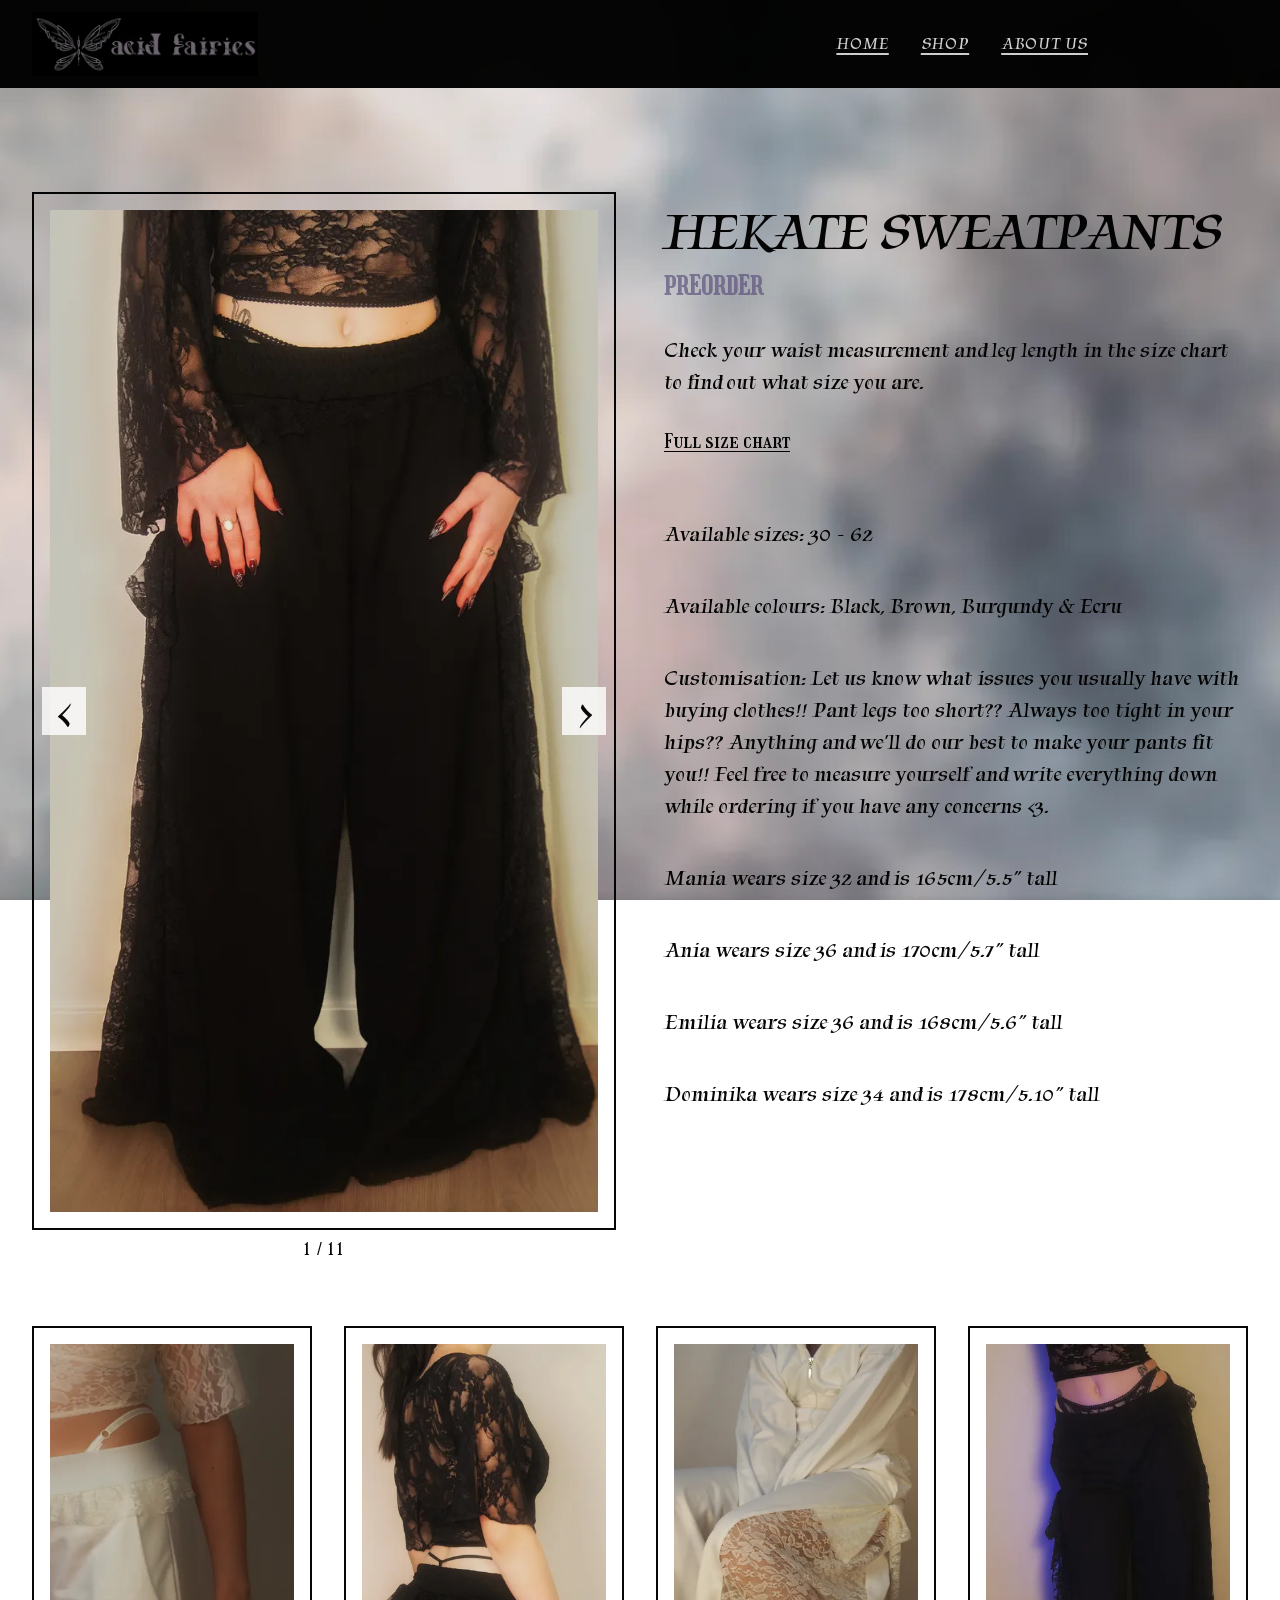
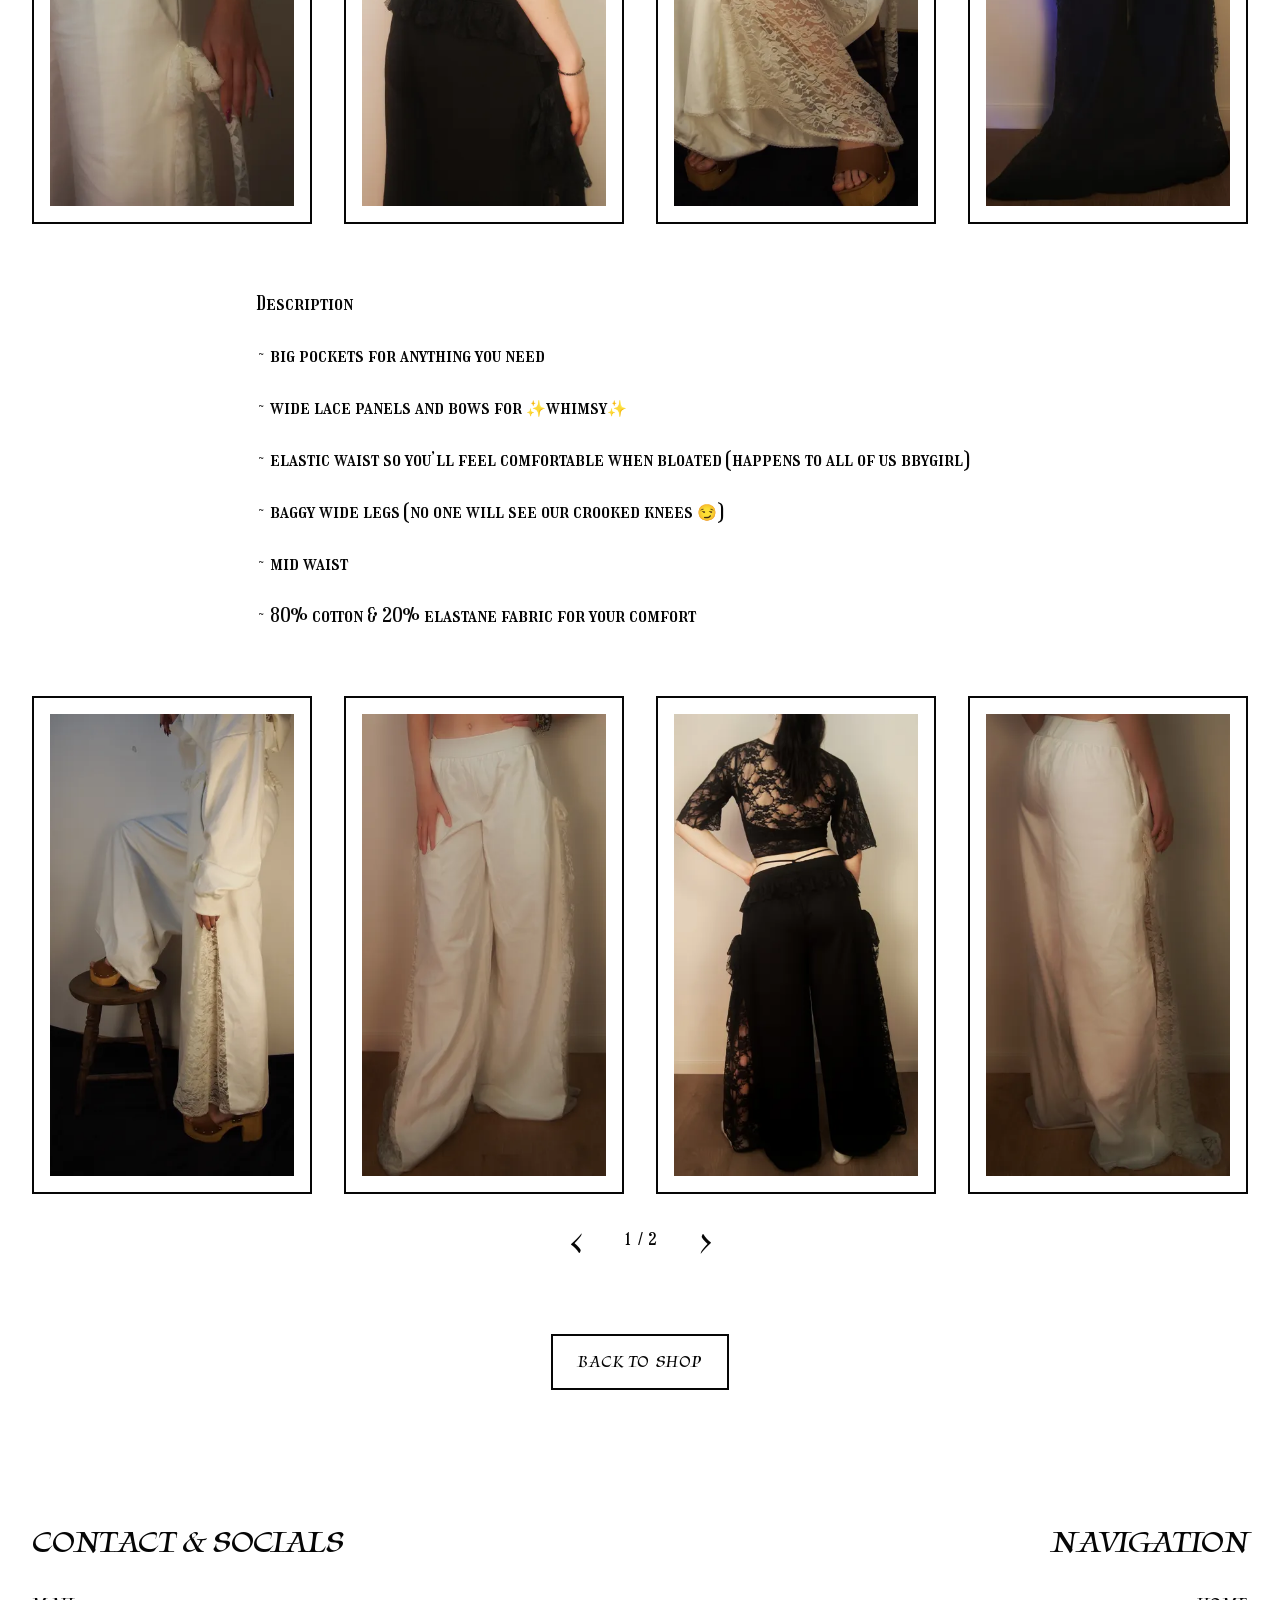
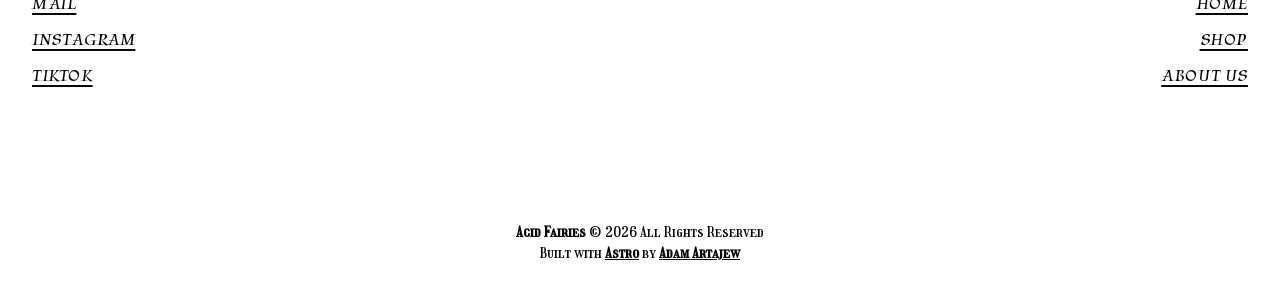
<file: shop/hekate-sweatpants/index.html>
<!DOCTYPE html><html lang="en" class="scroll-smooth"><head><style>@font-face{font-family:Tapestry-ebb3222167a26327;src:url("/_astro/fonts/333ee7af894dd3a2.woff2") format("woff2");font-display:swap;unicode-range:U+0000-00FF,U+0131,U+0152-0153,U+02BB-02BC,U+02C6,U+02DA,U+02DC,U+0304,U+0308,U+0329,U+2000-206F,U+20AC,U+2122,U+2191,U+2193,U+2212,U+2215,U+FEFF,U+FFFD;font-weight:400;font-style:normal;}@font-face{font-family:"Tapestry-ebb3222167a26327 fallback: Arial";src:local("Arial");font-display:swap;font-weight:400;font-style:normal;size-adjust:97.3529%;ascent-override:97.5831%;descent-override:30.8157%;line-gap-override:0%;}:root{--font-sans:Tapestry-ebb3222167a26327,"Tapestry-ebb3222167a26327 fallback: Arial",ui-sans-serif,sans-serif;}</style><link rel="preload" href="/_astro/fonts/333ee7af894dd3a2.woff2" as="font" type="font/woff2" crossorigin><style>@font-face{font-family:Girassol-d1ac6b66246645f8;src:url("/_astro/fonts/c8bd001badb640af.woff2") format("woff2");font-display:swap;unicode-range:U+0000-00FF,U+0131,U+0152-0153,U+02BB-02BC,U+02C6,U+02DA,U+02DC,U+0304,U+0308,U+0329,U+2000-206F,U+20AC,U+2122,U+2191,U+2193,U+2212,U+2215,U+FEFF,U+FFFD;font-weight:400;font-style:normal;}@font-face{font-family:"Girassol-d1ac6b66246645f8 fallback: Courier New";src:local("Courier New");font-display:swap;font-weight:400;font-style:normal;size-adjust:69.822%;ascent-override:135.201%;descent-override:35.8053%;}:root{--font-mono:Girassol-d1ac6b66246645f8,"Girassol-d1ac6b66246645f8 fallback: Courier New",ui-monospace,monospace;}</style><link rel="preload" href="/_astro/fonts/c8bd001badb640af.woff2" as="font" type="font/woff2" crossorigin><meta charset="UTF-8"><meta name="viewport" content="width=device-width, initial-scale=1.0"><meta http-equiv="X-UA-Compatible" content="IE=edge"><meta name="robots" content="noindex, nofollow"><meta name="googlebot" content="noindex, nofollow"><link rel="icon" type="image/png" sizes="16x16" href="/_astro/Grafika_bez_nazwy%202.BwY6iskh_Z26jAFz.png"><link rel="icon" type="image/png" sizes="32x32" href="/_astro/Grafika_bez_nazwy%202.BwY6iskh_ZOl7g.png"><link rel="apple-touch-icon" sizes="180x180" href="/_astro/Grafika_bez_nazwy%202.BwY6iskh_1bFubf.png"><title>Acid Fairies - Shop - Hekate Sweatpants</title><script src="https://www.paypalobjects.com/ncp/cart/cart.js" data-merchant-id="SZ2LUWJ3VM64U"></script><link rel="stylesheet" href="/_astro/IntroBlock.D1wGJerv.css"><style>.design-order paypal-add-to-cart-button :is(.item-title,[id^=carousel-container-]){display:none!important}.design-gallery{gap:3rem;padding-top:5rem}.design-gallery .design-header{gap:2rem;min-width:0;display:grid}.design-gallery .design-main{flex-direction:column;gap:.5rem;min-width:0;display:flex}.design-gallery .design-main-frame{aspect-ratio:9/16;position:relative}.design-gallery .design-slide{cursor:zoom-in;position:absolute;inset:1rem}.design-gallery .design-summary{flex-direction:column;align-items:flex-start;gap:2rem;min-width:0;display:flex}.design-gallery .design-summary .design-title{overflow-wrap:anywhere}.design-gallery .design-summary .markdown-content{overflow-wrap:anywhere;width:100%}.design-gallery .design-thumbnails{grid-template-columns:repeat(2,minmax(0,1fr));gap:1rem;display:grid}.design-gallery .design-thumbnail{aspect-ratio:9/16;cursor:zoom-in;width:100%;position:relative}.design-gallery .design-thumbnail-image{width:calc(100% - 2rem);height:calc(100% - 2rem);position:absolute;inset:1rem}.design-gallery .design-image-status{font-family:var(--font-mono);pointer-events:none;place-items:center;padding:1rem;font-size:1rem;display:grid;position:absolute;inset:0}.design-gallery .design-arrow{background:var(--color-base-100);color:var(--color-base-900);width:2.75rem;font-size:3rem;line-height:1;position:absolute;top:50%;transform:translateY(-50%)}.design-gallery .design-prev{left:.5rem}.design-gallery .design-next{right:.5rem}.design-gallery .design-counter{font-family:var(--font-mono);text-align:center;font-size:1rem}.design-gallery .design-controls{justify-content:center;align-items:center;gap:1.5rem;margin-top:1rem;display:flex}.design-gallery .design-controls button{width:3rem;font-size:2.5rem}.design-gallery button{cursor:pointer}.design-gallery button:focus-visible{outline:none}.design-gallery [hidden]{display:none!important}.design-gallery .design-dialog{border:0;width:100%;max-width:none;height:100dvh;max-height:none;margin:0;padding:6rem 1rem 1rem;position:fixed;inset:0;overflow:hidden}.design-gallery .design-dialog::backdrop{background:0 0}.design-gallery .design-dialog[open]{flex-direction:column;gap:1rem;display:flex}.design-gallery .design-enlarged{flex:1;justify-content:center;align-items:center;min-height:0;display:flex;position:relative}.design-gallery .design-enlarged-image{object-fit:contain;width:auto;max-width:100%;height:auto;max-height:100%}@media (width>=768px){.design-gallery .design-header{grid-template-columns:repeat(2,minmax(0,1fr));gap:3rem}.design-gallery .design-summary{padding-top:0}.design-gallery .design-thumbnails{grid-template-columns:repeat(4,minmax(0,1fr));gap:2rem}.design-gallery{gap:4rem}}
</style></head><body style="background-image: url(/_astro/polish_save%2019.B_Eah2ox_2iuFD9.webp); --font-sans-scale: 0.3; --font-mono-scale: 0.65; --color-base-900: #000000f9; --color-base-700: #5c507cad; --color-base-100: #ffffffcd" class="bg-cover bg-center bg-no-repeat bg-fixed box-border"><div class="relative z-20 px-8 md:pt-28 pt-22 md:px-8"><nav class="flex justify-end py-8 fixed top-0 right-6 left-0 z-50 md:right-0 md:p-0"><!-- Desktop Nav --><div class="desktop-nav hidden md:flex! h-22 w-full items-center justify-between gap-8 bg-base-900 px-8"><a href="/" class="min-w-0 shrink-0 font-sans text-24" aria-label="Acid Fairies"><img src="/_astro/IMG_1131.BRZhx9tQ_Z28SmhK.webp" width="2360" height="667" alt="Acid Fairies" class="h-16 w-auto max-w-60 object-contain"></a><ul class="flex items-center gap-8"><li><a href="/" class="text-base-900 font-sans hover:text-base-700 text-24 uppercase underline underline-offset-4 decoration-2 tracking-wide whitespace-nowrap">Home</a></li><li><a href="/shop" class="text-base-900 font-sans hover:text-base-700 text-24 uppercase underline underline-offset-4 decoration-2 tracking-wide whitespace-nowrap">Shop</a></li><li><a href="/about" class="text-base-900 font-sans hover:text-base-700 text-24 uppercase underline underline-offset-4 decoration-2 tracking-wide whitespace-nowrap">About us</a></li><li class="flex w-32 shrink-0 items-center justify-start"><paypal-cart-button data-id="pp-view-cart"></paypal-cart-button></li></ul></div><!-- Mobile Nav --><div class="md:hidden"><button id="open-nav" aria-label="Open Navigation" class="fixed top-8 right-6 flex size-10 items-center justify-center text-base-900"><svg xmlns="http://www.w3.org/2000/svg" width="40" height="40" viewBox="0 0 24 24" fill="none" stroke="currentColor" stroke-width="2" aria-hidden="true"><circle cx="12" cy="12" r="9"></circle><path d="M7 8h10M7 12h10M7 16h10"></path></svg></button><div class="overlay-surface hidden fixed inset-0 z-50" id="mobile-nav"><div class="flex flex-col items-center justify-center h-full"><button id="close-nav" aria-label="Close Navigation" class="overlay-close"><svg xmlns="http://www.w3.org/2000/svg" width="40" height="40" viewBox="0 0 24 24" fill="none" stroke="currentColor" stroke-width="2" aria-hidden="true"><circle cx="12" cy="12" r="9"></circle><path d="M8 8 16 16M8 16 16 8"></path></svg></button><ul class="flex flex-col p-6 gap-5 md:hidden text-center"><li><a href="/" class="text-base-900 font-sans hover:text-base-700 text-24 uppercase underline underline-offset-4 decoration-2 tracking-wide">Home</a></li><li><a href="/shop" class="text-base-900 font-sans hover:text-base-700 text-24 uppercase underline underline-offset-4 decoration-2 tracking-wide">Shop</a></li><li><a href="/about" class="text-base-900 font-sans hover:text-base-700 text-24 uppercase underline underline-offset-4 decoration-2 tracking-wide">About us</a></li><li class="flex justify-center"><paypal-cart-button data-id="pp-view-cart"></paypal-cart-button></li></ul></div></div></div></nav><script>
  cartPaypal.Cart({ id: 'pp-view-cart' })
</script><script type="module">var e=document.querySelector(`#mobile-nav`),t=document.querySelector(`#open-nav`),n=document.querySelector(`#close-nav`);e&&t&&n&&(t.addEventListener(`click`,()=>{e.classList.remove(`hidden`),t.classList.add(`hidden`)}),n.addEventListener(`click`,()=>{e.classList.add(`hidden`),t.classList.remove(`hidden`)}));</script><main class="flex flex-col xl:gap-48 lg:gap-40 gap-28"><section class="w-full m-auto flex flex-col xl:max-w-8/10 lg:gap-32 gap-20 design-gallery text-base-900" aria-label="Design Details"><div class="design-header"><div class="design-main"><div class="content-frame design-main-frame"><button type="button" class="design-slide" data-slide="0" data-full-src="/_astro/P10Z0757%20-%20CZARNE%20SPODNIE%20MANIA%20PRZ%C3%93D.CsoWrzJ2_11oNaA.webp" aria-label="Enlarge Hekate Sweatpants, image 1"><img src="/_astro/P10Z0757%20-%20CZARNE%20SPODNIE%20MANIA%20PRZ%C3%93D.CsoWrzJ2_Z1WcAua.webp" srcset="/_astro/P10Z0757%20-%20CZARNE%20SPODNIE%20MANIA%20PRZ%C3%93D.CsoWrzJ2_1Gn6g7.webp 300w, /_astro/P10Z0757%20-%20CZARNE%20SPODNIE%20MANIA%20PRZ%C3%93D.CsoWrzJ2_ZGh1xb.webp 450w, /_astro/P10Z0757%20-%20CZARNE%20SPODNIE%20MANIA%20PRZ%C3%93D.CsoWrzJ2_UaeNG.webp 700w, /_astro/P10Z0757%20-%20CZARNE%20SPODNIE%20MANIA%20PRZ%C3%93D.CsoWrzJ2_Z2qJAO0.webp 1100w, /_astro/P10Z0757%20-%20CZARNE%20SPODNIE%20MANIA%20PRZ%C3%93D.CsoWrzJ2_Z1WcAua.webp 2273w" alt="Hekate Sweatpants, image 1" sizes="(min-width: 1440px) 40vw, (min-width: 768px) 50vw, 100vw" loading="eager" decoding="async" width="2273" height="4040" class="w-full h-full object-cover"><span class="design-image-status" role="status" hidden></span></button><button type="button" class="design-slide" data-slide="1" data-full-src="/_astro/P10Z0916%20DRESY%20BIA%C5%81E%20ANIA%20DETAL.C9wJAIn8_ZGPiQk.webp" aria-label="Enlarge Hekate Sweatpants, image 2" hidden><img src="/_astro/P10Z0916%20DRESY%20BIA%C5%81E%20ANIA%20DETAL.C9wJAIn8_T1xt4.webp" srcset="/_astro/P10Z0916%20DRESY%20BIA%C5%81E%20ANIA%20DETAL.C9wJAIn8_Z1gr5vY.webp 300w, /_astro/P10Z0916%20DRESY%20BIA%C5%81E%20ANIA%20DETAL.C9wJAIn8_Z1JICCJ.webp 450w, /_astro/P10Z0916%20DRESY%20BIA%C5%81E%20ANIA%20DETAL.C9wJAIn8_2ku4UU.webp 700w, /_astro/P10Z0916%20DRESY%20BIA%C5%81E%20ANIA%20DETAL.C9wJAIn8_1ql84p.webp 1100w, /_astro/P10Z0916%20DRESY%20BIA%C5%81E%20ANIA%20DETAL.C9wJAIn8_T1xt4.webp 2592w" alt="Hekate Sweatpants, image 2" sizes="(min-width: 1440px) 40vw, (min-width: 768px) 50vw, 100vw" loading="lazy" decoding="async" width="2592" height="4608" class="w-full h-full object-cover"><span class="design-image-status" role="status" hidden></span></button><button type="button" class="design-slide" data-slide="2" data-full-src="/_astro/P10Z0985%20-%20DRESY%20_%20TOP%20EMKA%20BOK%20CZARNE.D_VRH7yw_ZlrdXT.webp" aria-label="Enlarge Hekate Sweatpants, image 3" hidden><img src="/_astro/P10Z0985%20-%20DRESY%20_%20TOP%20EMKA%20BOK%20CZARNE.D_VRH7yw_ZvuR7z.webp" srcset="/_astro/P10Z0985%20-%20DRESY%20_%20TOP%20EMKA%20BOK%20CZARNE.D_VRH7yw_2qOsJR.webp 300w, /_astro/P10Z0985%20-%20DRESY%20_%20TOP%20EMKA%20BOK%20CZARNE.D_VRH7yw_Z1ov2ns.webp 450w, /_astro/P10Z0985%20-%20DRESY%20_%20TOP%20EMKA%20BOK%20CZARNE.D_VRH7yw_ZaNcuT.webp 700w, /_astro/P10Z0985%20-%20DRESY%20_%20TOP%20EMKA%20BOK%20CZARNE.D_VRH7yw_Z102aSs.webp 1100w, /_astro/P10Z0985%20-%20DRESY%20_%20TOP%20EMKA%20BOK%20CZARNE.D_VRH7yw_ZvuR7z.webp 2592w" alt="Hekate Sweatpants, image 3" sizes="(min-width: 1440px) 40vw, (min-width: 768px) 50vw, 100vw" loading="lazy" decoding="async" width="2592" height="4608" class="w-full h-full object-cover"><span class="design-image-status" role="status" hidden></span></button><button type="button" class="design-slide" data-slide="3" data-full-src="/_astro/P10Z0199.DXCEIleC_Z22GMCY.webp" aria-label="Enlarge Hekate Sweatpants, image 4" hidden><img src="/_astro/P10Z0199.DXCEIleC_Zyo1ea.webp" srcset="/_astro/P10Z0199.DXCEIleC_Z13vU31.webp 300w, /_astro/P10Z0199.DXCEIleC_Z1lupkB.webp 450w, /_astro/P10Z0199.DXCEIleC_Z5zkBW.webp 700w, /_astro/P10Z0199.DXCEIleC_z7UPH.webp 1100w, /_astro/P10Z0199.DXCEIleC_Zyo1ea.webp 2592w" alt="Hekate Sweatpants, image 4" sizes="(min-width: 1440px) 40vw, (min-width: 768px) 50vw, 100vw" loading="lazy" decoding="async" width="2592" height="4608" class="w-full h-full object-cover"><span class="design-image-status" role="status" hidden></span></button><button type="button" class="design-slide" data-slide="4" data-full-src="/_astro/P10Z0726%20-%20CZARNE%20DRESY%20MANIA%20PRZ%C3%93D.DL6zHfBf_Z12FQio.webp" aria-label="Enlarge Hekate Sweatpants, image 5" hidden><img src="/_astro/P10Z0726%20-%20CZARNE%20DRESY%20MANIA%20PRZ%C3%93D.DL6zHfBf_Z12FQio.webp" srcset="/_astro/P10Z0726%20-%20CZARNE%20DRESY%20MANIA%20PRZ%C3%93D.DL6zHfBf_Z1nrOCc.webp 300w, /_astro/P10Z0726%20-%20CZARNE%20DRESY%20MANIA%20PRZ%C3%93D.DL6zHfBf_ZbdbgL.webp 450w, /_astro/P10Z0726%20-%20CZARNE%20DRESY%20MANIA%20PRZ%C3%93D.DL6zHfBf_Z1pB0o8.webp 700w, /_astro/P10Z0726%20-%20CZARNE%20DRESY%20MANIA%20PRZ%C3%93D.DL6zHfBf_1lzB49.webp 1100w, /_astro/P10Z0726%20-%20CZARNE%20DRESY%20MANIA%20PRZ%C3%93D.DL6zHfBf_Z12FQio.webp 1410w" alt="Hekate Sweatpants, image 5" sizes="(min-width: 1440px) 40vw, (min-width: 768px) 50vw, 100vw" loading="lazy" decoding="async" width="1410" height="2506" class="w-full h-full object-cover"><span class="design-image-status" role="status" hidden></span></button><button type="button" class="design-slide" data-slide="5" data-full-src="/_astro/P10Z0218.4HZpIFYO_s8TUf.webp" aria-label="Enlarge Hekate Sweatpants, image 6" hidden><img src="/_astro/P10Z0218.4HZpIFYO_1VrGk4.webp" srcset="/_astro/P10Z0218.4HZpIFYO_ZXA9ny.webp 300w, /_astro/P10Z0218.4HZpIFYO_Z1gyDF9.webp 450w, /_astro/P10Z0218.4HZpIFYO_ZDyWu.webp 700w, /_astro/P10Z0218.4HZpIFYO_Z20dup0.webp 1100w, /_astro/P10Z0218.4HZpIFYO_1VrGk4.webp 2592w" alt="Hekate Sweatpants, image 6" sizes="(min-width: 1440px) 40vw, (min-width: 768px) 50vw, 100vw" loading="lazy" decoding="async" width="2592" height="4608" class="w-full h-full object-cover"><span class="design-image-status" role="status" hidden></span></button><button type="button" class="design-slide" data-slide="6" data-full-src="/_astro/P10Z0963%20-%20DRESY%20BIA%C5%81E%20PRZ%C3%93D%20DOMINIKA.CY83xxHF_7heLE.webp" aria-label="Enlarge Hekate Sweatpants, image 7" hidden><img src="/_astro/P10Z0963%20-%20DRESY%20BIA%C5%81E%20PRZ%C3%93D%20DOMINIKA.CY83xxHF_7heLE.webp" srcset="/_astro/P10Z0963%20-%20DRESY%20BIA%C5%81E%20PRZ%C3%93D%20DOMINIKA.CY83xxHF_Z169Qxs.webp 300w, /_astro/P10Z0963%20-%20DRESY%20BIA%C5%81E%20PRZ%C3%93D%20DOMINIKA.CY83xxHF_1An9sb.webp 450w, /_astro/P10Z0963%20-%20DRESY%20BIA%C5%81E%20PRZ%C3%93D%20DOMINIKA.CY83xxHF_Z1RmHYS.webp 700w, /_astro/P10Z0963%20-%20DRESY%20BIA%C5%81E%20PRZ%C3%93D%20DOMINIKA.CY83xxHF_2q56I2.webp 1100w, /_astro/P10Z0963%20-%20DRESY%20BIA%C5%81E%20PRZ%C3%93D%20DOMINIKA.CY83xxHF_7heLE.webp 1624w" alt="Hekate Sweatpants, image 7" sizes="(min-width: 1440px) 40vw, (min-width: 768px) 50vw, 100vw" loading="lazy" decoding="async" width="1624" height="2887" class="w-full h-full object-cover"><span class="design-image-status" role="status" hidden></span></button><button type="button" class="design-slide" data-slide="7" data-full-src="/_astro/P10Z0983%20-DRESY%20_%20TOP%20TY%C5%81%20EMKA.Cs890rXV_Z1TU70D.webp" aria-label="Enlarge Hekate Sweatpants, image 8" hidden><img src="/_astro/P10Z0983%20-DRESY%20_%20TOP%20TY%C5%81%20EMKA.Cs890rXV_Z1tyb0H.webp" srcset="/_astro/P10Z0983%20-DRESY%20_%20TOP%20TY%C5%81%20EMKA.Cs890rXV_18lgW3.webp 300w, /_astro/P10Z0983%20-DRESY%20_%20TOP%20TY%C5%81%20EMKA.Cs890rXV_1Xq4Dp.webp 450w, /_astro/P10Z0983%20-DRESY%20_%20TOP%20TY%C5%81%20EMKA.Cs890rXV_1x8VQV.webp 700w, /_astro/P10Z0983%20-DRESY%20_%20TOP%20TY%C5%81%20EMKA.Cs890rXV_hBRcT.webp 1100w, /_astro/P10Z0983%20-DRESY%20_%20TOP%20TY%C5%81%20EMKA.Cs890rXV_Z1tyb0H.webp 2155w" alt="Hekate Sweatpants, image 8" sizes="(min-width: 1440px) 40vw, (min-width: 768px) 50vw, 100vw" loading="lazy" decoding="async" width="2155" height="3832" class="w-full h-full object-cover"><span class="design-image-status" role="status" hidden></span></button><button type="button" class="design-slide" data-slide="8" data-full-src="/_astro/P10Z0968%20DRESY%20BIA%C5%81E%20DOMINIKA%20TY%C5%81.Dmrs0QIs_ZtzbgY.webp" aria-label="Enlarge Hekate Sweatpants, image 9" hidden><img src="/_astro/P10Z0968%20DRESY%20BIA%C5%81E%20DOMINIKA%20TY%C5%81.Dmrs0QIs_Z5B28I.webp" srcset="/_astro/P10Z0968%20DRESY%20BIA%C5%81E%20DOMINIKA%20TY%C5%81.Dmrs0QIs_1hWIdz.webp 300w, /_astro/P10Z0968%20DRESY%20BIA%C5%81E%20DOMINIKA%20TY%C5%81.Dmrs0QIs_LvYL8.webp 450w, /_astro/P10Z0968%20DRESY%20BIA%C5%81E%20DOMINIKA%20TY%C5%81.Dmrs0QIs_ZWC2MD.webp 700w, /_astro/P10Z0968%20DRESY%20BIA%C5%81E%20DOMINIKA%20TY%C5%81.Dmrs0QIs_230RzY.webp 1100w, /_astro/P10Z0968%20DRESY%20BIA%C5%81E%20DOMINIKA%20TY%C5%81.Dmrs0QIs_Z5B28I.webp 2361w" alt="Hekate Sweatpants, image 9" sizes="(min-width: 1440px) 40vw, (min-width: 768px) 50vw, 100vw" loading="lazy" decoding="async" width="2361" height="4198" class="w-full h-full object-cover"><span class="design-image-status" role="status" hidden></span></button><button type="button" class="design-slide" data-slide="9" data-full-src="/_astro/P10Z0759%20-%20DRESY%20CZARNE%20MANIA%20BOK.BIghrW_d_ekUsR.webp" aria-label="Enlarge Hekate Sweatpants, image 10" hidden><img src="/_astro/P10Z0759%20-%20DRESY%20CZARNE%20MANIA%20BOK.BIghrW_d_Z1h5BN.webp" srcset="/_astro/P10Z0759%20-%20DRESY%20CZARNE%20MANIA%20BOK.BIghrW_d_ZjgHk5.webp 300w, /_astro/P10Z0759%20-%20DRESY%20CZARNE%20MANIA%20BOK.BIghrW_d_ZOHqLw.webp 450w, /_astro/P10Z0759%20-%20DRESY%20CZARNE%20MANIA%20BOK.BIghrW_d_ZVcBYV.webp 700w, /_astro/P10Z0759%20-%20DRESY%20CZARNE%20MANIA%20BOK.BIghrW_d_Z2jg9t6.webp 1100w, /_astro/P10Z0759%20-%20DRESY%20CZARNE%20MANIA%20BOK.BIghrW_d_Z1h5BN.webp 2384w" alt="Hekate Sweatpants, image 10" sizes="(min-width: 1440px) 40vw, (min-width: 768px) 50vw, 100vw" loading="lazy" decoding="async" width="2384" height="4238" class="w-full h-full object-cover"><span class="design-image-status" role="status" hidden></span></button><button type="button" class="design-slide" data-slide="10" data-full-src="/_astro/P10Z0961-%20TOP%20-%20DRESY%20BIA%C5%81E%20PRZ%C3%93D%20DOMINIKA.BPaUXCuQ_niUCR.webp" aria-label="Enlarge Hekate Sweatpants, image 11" hidden><img src="/_astro/P10Z0961-%20TOP%20-%20DRESY%20BIA%C5%81E%20PRZ%C3%93D%20DOMINIKA.BPaUXCuQ_ZvK0tf.webp" srcset="/_astro/P10Z0961-%20TOP%20-%20DRESY%20BIA%C5%81E%20PRZ%C3%93D%20DOMINIKA.BPaUXCuQ_1AUtcb.webp 300w, /_astro/P10Z0961-%20TOP%20-%20DRESY%20BIA%C5%81E%20PRZ%C3%93D%20DOMINIKA.BPaUXCuQ_TUwvO.webp 450w, /_astro/P10Z0961-%20TOP%20-%20DRESY%20BIA%C5%81E%20PRZ%C3%93D%20DOMINIKA.BPaUXCuQ_1oXXL3.webp 700w, /_astro/P10Z0961-%20TOP%20-%20DRESY%20BIA%C5%81E%20PRZ%C3%93D%20DOMINIKA.BPaUXCuQ_2dssNc.webp 1100w, /_astro/P10Z0961-%20TOP%20-%20DRESY%20BIA%C5%81E%20PRZ%C3%93D%20DOMINIKA.BPaUXCuQ_ZvK0tf.webp 2592w" alt="Hekate Sweatpants, image 11" sizes="(min-width: 1440px) 40vw, (min-width: 768px) 50vw, 100vw" loading="lazy" decoding="async" width="2592" height="4608" class="w-full h-full object-cover"><span class="design-image-status" role="status" hidden></span></button><button type="button" class="design-arrow design-prev" data-main-step="-1" aria-label="Previous image">‹</button><button type="button" class="design-arrow design-next" data-main-step="1" aria-label="Next image">›</button></div><p class="design-counter" data-main-counter aria-live="polite" aria-atomic="true">1 / 11</p></div><div class="design-summary"><div class="w-full"><h3 class="font-sans uppercase text-base-900 tracking-tight leading-none text-[length:var(--heading-h3-size)] design-title">Hekate Sweatpants</h3><p class="text-20 font-mono font-semibold uppercase text-base-700">PREORDER</p></div><div class="markdown-content prose max-w-none prose-a:hover:text-base-700 prose-headings:font-sans text-32/8 font-sans"><p>Check your waist measurement and leg length in the size chart to find out what size you are.</p>
</div><button type="button" class="text-left text-16 font-mono underline underline-offset-3 hover:text-base-700" data-size-chart-src="/_astro/Screenshot%202026-10-20%20at%2022.28.52.MxRgoIfV_Z1s9kPB.webp" data-size-chart-alt="Full size chart" aria-haspopup="dialog">Full size chart</button><div class="design-order w-full font-mono"><paypal-add-to-cart-button data-id="6KECFZ8MEX2BW"></paypal-add-to-cart-button></div><script>(function(){const productId = "6KECFZ8MEX2BW";

  if (productId) {
    cartPaypal.AddToCart({ id: productId }).then(() => {
      const form = document.querySelector('.design-order paypal-add-to-cart-button')
      form.querySelector('.addToCartButtonContainer').classList.add('button')

      const select = form.querySelector('select')
      const memo = form.querySelector('textarea#memo')

      if (select && memo) {
        const height = getComputedStyle(select).height
        memo.style.setProperty('height', height, 'important')
        memo.style.setProperty('min-height', height, 'important')
      }
    })
  }
})();</script><div class="markdown-content prose max-w-none prose-a:hover:text-base-700 prose-headings:font-sans text-32/8 font-sans"><p>Available sizes: 30 - 62</p>
<p>Available colours: Black, Brown, Burgundy &amp; Ecru</p>
<p>Customisation: Let us know what issues you usually have with buying clothes!! Pant legs too short?? Always too tight in your hips?? Anything and we&#39;ll do our best to make your pants fit you!! Feel free to measure yourself and write everything down while ordering if you have any concerns &lt;3.</p>
<p>Mania wears size 32 and is 165cm/5.5” tall</p>
<p>Ania wears size 36 and is 170cm/5.7” tall</p>
<p>Emilia wears size 36 and is 168cm/5.6” tall</p>
<p>Dominika wears size 34 and is 178cm/5.10” tall</p>
</div></div></div><div class="design-thumbnails" aria-label="Project images"><button type="button" class="content-frame design-thumbnail" data-image-index="1" aria-label="Enlarge Hekate Sweatpants, image 2"><img src="/_astro/P10Z0916%20DRESY%20BIA%C5%81E%20ANIA%20DETAL.C9wJAIn8_T1xt4.webp" srcset="/_astro/P10Z0916%20DRESY%20BIA%C5%81E%20ANIA%20DETAL.C9wJAIn8_23TvSr.webp 200w, /_astro/P10Z0916%20DRESY%20BIA%C5%81E%20ANIA%20DETAL.C9wJAIn8_kTazT.webp 400w" alt="Hekate Sweatpants, image 2" sizes="(min-width: 768px) 25vw, 50vw" loading="lazy" decoding="async" width="2592" height="4608" class="design-thumbnail-image object-cover"></button><button type="button" class="content-frame design-thumbnail" data-image-index="2" aria-label="Enlarge Hekate Sweatpants, image 3"><img src="/_astro/P10Z0985%20-%20DRESY%20_%20TOP%20EMKA%20BOK%20CZARNE.D_VRH7yw_ZvuR7z.webp" srcset="/_astro/P10Z0985%20-%20DRESY%20_%20TOP%20EMKA%20BOK%20CZARNE.D_VRH7yw_nkPhP.webp 200w, /_astro/P10Z0985%20-%20DRESY%20_%20TOP%20EMKA%20BOK%20CZARNE.D_VRH7yw_Z1zjF1U.webp 400w" alt="Hekate Sweatpants, image 3" sizes="(min-width: 768px) 25vw, 50vw" loading="lazy" decoding="async" width="2592" height="4608" class="design-thumbnail-image object-cover"></button><button type="button" class="content-frame design-thumbnail" data-image-index="3" aria-label="Enlarge Hekate Sweatpants, image 4"><img src="/_astro/P10Z0199.DXCEIleC_Zyo1ea.webp" srcset="/_astro/P10Z0199.DXCEIleC_Z1V2ix.webp 200w, /_astro/P10Z0199.DXCEIleC_Z1120k0.webp 400w" alt="Hekate Sweatpants, image 4" sizes="(min-width: 768px) 25vw, 50vw" loading="lazy" decoding="async" width="2592" height="4608" class="design-thumbnail-image object-cover"></button><button type="button" class="content-frame design-thumbnail" data-image-index="4" aria-label="Enlarge Hekate Sweatpants, image 5"><img src="/_astro/P10Z0726%20-%20CZARNE%20DRESY%20MANIA%20PRZ%C3%93D.DL6zHfBf_Z12FQio.webp" srcset="/_astro/P10Z0726%20-%20CZARNE%20DRESY%20MANIA%20PRZ%C3%93D.DL6zHfBf_ZIlMaf.webp 200w, /_astro/P10Z0726%20-%20CZARNE%20DRESY%20MANIA%20PRZ%C3%93D.DL6zHfBf_Z22xR59.webp 400w" alt="Hekate Sweatpants, image 5" sizes="(min-width: 768px) 25vw, 50vw" loading="lazy" decoding="async" width="1410" height="2506" class="design-thumbnail-image object-cover"></button></div><article class="md:max-w-3xl mx-auto w-full flex flex-col items-start gap-7"><div class="w-full flex flex-col items-start gap-3"><div class="markdown-content prose max-w-none prose-a:hover:text-base-700 prose-headings:font-sans text-16/8 font-mono"><p>Description</p>
<p>~ big pockets for anything you need</p>
<p>~ wide lace panels and bows for ✨whimsy✨</p>
<p>~ elastic waist so you’ll feel comfortable when bloated (happens to all of us bbygirl)</p>
<p>~ baggy wide legs (no one will see our crooked knees 😏)</p>
<p>~ mid waist</p>
<p>~ 80% cotton &amp; 20% elastane fabric for your comfort</p>
</div></div></article><div class="design-lower" aria-label="More project images"><div class="design-thumbnails" data-thumbnail-page="0"><button type="button" class="content-frame design-thumbnail" data-image-index="5" aria-label="Enlarge Hekate Sweatpants, image 6"><img src="/_astro/P10Z0218.4HZpIFYO_1VrGk4.webp" srcset="/_astro/P10Z0218.4HZpIFYO_2YIlU.webp 200w, /_astro/P10Z0218.4HZpIFYO_ZV6eEx.webp 400w" alt="Hekate Sweatpants, image 6" sizes="(min-width: 768px) 25vw, 50vw" loading="lazy" decoding="async" width="2592" height="4608" class="design-thumbnail-image object-cover"></button><button type="button" class="content-frame design-thumbnail" data-image-index="6" aria-label="Enlarge Hekate Sweatpants, image 7"><img src="/_astro/P10Z0963%20-%20DRESY%20BIA%C5%81E%20PRZ%C3%93D%20DOMINIKA.CY83xxHF_7heLE.webp" srcset="/_astro/P10Z0963%20-%20DRESY%20BIA%C5%81E%20PRZ%C3%93D%20DOMINIKA.CY83xxHF_2eUS8B.webp 200w, /_astro/P10Z0963%20-%20DRESY%20BIA%C5%81E%20PRZ%C3%93D%20DOMINIKA.CY83xxHF_V0o2n.webp 400w" alt="Hekate Sweatpants, image 7" sizes="(min-width: 768px) 25vw, 50vw" loading="lazy" decoding="async" width="1624" height="2887" class="design-thumbnail-image object-cover"></button><button type="button" class="content-frame design-thumbnail" data-image-index="7" aria-label="Enlarge Hekate Sweatpants, image 8"><img src="/_astro/P10Z0983%20-DRESY%20_%20TOP%20TY%C5%81%20EMKA.Cs890rXV_Z1tyb0H.webp" srcset="/_astro/P10Z0983%20-DRESY%20_%20TOP%20TY%C5%81%20EMKA.Cs890rXV_1mUg6E.webp 200w, /_astro/P10Z0983%20-DRESY%20_%20TOP%20TY%C5%81%20EMKA.Cs890rXV_et0nI.webp 400w" alt="Hekate Sweatpants, image 8" sizes="(min-width: 768px) 25vw, 50vw" loading="lazy" decoding="async" width="2155" height="3832" class="design-thumbnail-image object-cover"></button><button type="button" class="content-frame design-thumbnail" data-image-index="8" aria-label="Enlarge Hekate Sweatpants, image 9"><img src="/_astro/P10Z0968%20DRESY%20BIA%C5%81E%20DOMINIKA%20TY%C5%81.Dmrs0QIs_Z5B28I.webp" srcset="/_astro/P10Z0968%20DRESY%20BIA%C5%81E%20DOMINIKA%20TY%C5%81.Dmrs0QIs_Z1UAVld.webp 200w, /_astro/P10Z0968%20DRESY%20BIA%C5%81E%20DOMINIKA%20TY%C5%81.Dmrs0QIs_Z2cjBmV.webp 400w" alt="Hekate Sweatpants, image 9" sizes="(min-width: 768px) 25vw, 50vw" loading="lazy" decoding="async" width="2361" height="4198" class="design-thumbnail-image object-cover"></button></div><div class="design-thumbnails" data-thumbnail-page="1" hidden><button type="button" class="content-frame design-thumbnail" data-image-index="7" aria-label="Enlarge Hekate Sweatpants, image 8"><img src="/_astro/P10Z0983%20-DRESY%20_%20TOP%20TY%C5%81%20EMKA.Cs890rXV_Z1tyb0H.webp" srcset="/_astro/P10Z0983%20-DRESY%20_%20TOP%20TY%C5%81%20EMKA.Cs890rXV_1mUg6E.webp 200w, /_astro/P10Z0983%20-DRESY%20_%20TOP%20TY%C5%81%20EMKA.Cs890rXV_et0nI.webp 400w" alt="Hekate Sweatpants, image 8" sizes="(min-width: 768px) 25vw, 50vw" loading="lazy" decoding="async" width="2155" height="3832" class="design-thumbnail-image object-cover"></button><button type="button" class="content-frame design-thumbnail" data-image-index="8" aria-label="Enlarge Hekate Sweatpants, image 9"><img src="/_astro/P10Z0968%20DRESY%20BIA%C5%81E%20DOMINIKA%20TY%C5%81.Dmrs0QIs_Z5B28I.webp" srcset="/_astro/P10Z0968%20DRESY%20BIA%C5%81E%20DOMINIKA%20TY%C5%81.Dmrs0QIs_Z1UAVld.webp 200w, /_astro/P10Z0968%20DRESY%20BIA%C5%81E%20DOMINIKA%20TY%C5%81.Dmrs0QIs_Z2cjBmV.webp 400w" alt="Hekate Sweatpants, image 9" sizes="(min-width: 768px) 25vw, 50vw" loading="lazy" decoding="async" width="2361" height="4198" class="design-thumbnail-image object-cover"></button><button type="button" class="content-frame design-thumbnail" data-image-index="9" aria-label="Enlarge Hekate Sweatpants, image 10"><img src="/_astro/P10Z0759%20-%20DRESY%20CZARNE%20MANIA%20BOK.BIghrW_d_Z1h5BN.webp" srcset="/_astro/P10Z0759%20-%20DRESY%20CZARNE%20MANIA%20BOK.BIghrW_d_1xlKU4.webp 200w, /_astro/P10Z0759%20-%20DRESY%20CZARNE%20MANIA%20BOK.BIghrW_d_1gD5Sl.webp 400w" alt="Hekate Sweatpants, image 10" sizes="(min-width: 768px) 25vw, 50vw" loading="lazy" decoding="async" width="2384" height="4238" class="design-thumbnail-image object-cover"></button><button type="button" class="content-frame design-thumbnail" data-image-index="10" aria-label="Enlarge Hekate Sweatpants, image 11"><img src="/_astro/P10Z0961-%20TOP%20-%20DRESY%20BIA%C5%81E%20PRZ%C3%93D%20DOMINIKA.BPaUXCuQ_ZvK0tf.webp" srcset="/_astro/P10Z0961-%20TOP%20-%20DRESY%20BIA%C5%81E%20PRZ%C3%93D%20DOMINIKA.BPaUXCuQ_ceAz6.webp 200w, /_astro/P10Z0961-%20TOP%20-%20DRESY%20BIA%C5%81E%20PRZ%C3%93D%20DOMINIKA.BPaUXCuQ_Z20okxB.webp 400w" alt="Hekate Sweatpants, image 11" sizes="(min-width: 768px) 25vw, 50vw" loading="lazy" decoding="async" width="2592" height="4608" class="design-thumbnail-image object-cover"></button></div><div class="design-controls"><button type="button" data-page-step="-1" aria-label="Previous group of images">‹</button><p class="design-counter" data-page-counter aria-live="polite" aria-atomic="true">1 / 2</p><button type="button" data-page-step="1" aria-label="Next group of images">›</button></div></div><div class="w-full flex justify-center"><a href="/shop" class="text-base-900 button" onclick="window.history.back(); return false;"> Back to shop </a></div><dialog class="design-dialog overlay-surface" aria-label="Hekate Sweatpants image gallery"><button type="button" class="design-close overlay-close" aria-label="Close image preview" autofocus><svg xmlns="http://www.w3.org/2000/svg" width="40" height="40" viewBox="0 0 24 24" fill="none" stroke="currentColor" stroke-width="2" aria-hidden="true"><circle cx="12" cy="12" r="9"></circle><path d="M8 8 16 16M8 16 16 8"></path></svg></button><div class="design-enlarged"><img class="content-frame design-enlarged-image" alt=""><p class="design-image-status" role="status" hidden></p><button type="button" class="design-arrow design-prev" data-main-step="-1" aria-label="Previous image">‹</button><button type="button" class="design-arrow design-next" data-main-step="1" aria-label="Next image">›</button></div><p class="design-counter" data-modal-counter aria-live="polite" aria-atomic="true">1 / 11</p></dialog></section><script type="module">document.querySelectorAll(`.design-gallery`).forEach(e=>{let t=[...e.querySelectorAll(`[data-slide]`)],n=e.querySelector(`dialog`),r=e.querySelector(`.design-enlarged-image`),i=[...e.querySelectorAll(`[data-thumbnail-page]`)],a=0,o=0,s,c=``,l=!1,u=!1,d=n.getAttribute(`aria-label`);function f(e){u=e,n.setAttribute(`aria-label`,e?`Size chart`:d),n.querySelectorAll(`[data-main-step], [data-modal-counter]`).forEach(t=>{t.hidden=e})}function p(e,t){let n=t.querySelector(`.design-image-status`);function r(){let r=!e.complete,i=e.complete&&e.naturalWidth>0;t.setAttribute(`aria-busy`,String(r)),n.hidden=i,n.textContent=r?`Loading image…`:`Image could not be loaded.`,e.style.visibility=i?``:`hidden`}return e.addEventListener(`load`,r),e.addEventListener(`error`,r),r(),r}t.forEach(e=>p(e.querySelector(`img`),e));let m=p(r,e.querySelector(`.design-enlarged`));function h(i){let o=t.includes(document.activeElement);a=(i+t.length)%t.length,t[a].querySelector(`img`).loading=`eager`,t.forEach((e,t)=>{e.hidden=t!==a}),n.open&&(r.src=t[a].dataset.fullSrc,r.alt=t[a].querySelector(`img`).alt,m()),e.querySelectorAll(`[data-main-counter], [data-modal-counter]`).forEach(e=>{e.textContent=`${a+1} / ${t.length}`}),o&&!n.open&&t[a].focus({preventScroll:!0})}function g(e){s=e,l||=(c=document.documentElement.style.overflow,document.documentElement.style.overflow=`hidden`,!0),n.showModal()}function _(e,t){f(!1),g(t),h(e)}let v=e.querySelector(`[data-size-chart-src]`);v?.addEventListener(`click`,()=>{f(!0),g(v),r.src=v.dataset.sizeChartSrc,r.alt=v.dataset.sizeChartAlt,m()}),t.forEach((e,t)=>e.addEventListener(`click`,()=>_(t,e))),e.querySelectorAll(`[data-image-index]`).forEach(e=>{e.addEventListener(`click`,()=>_(Number(e.dataset.imageIndex),e))}),e.querySelectorAll(`[data-main-step]`).forEach(e=>{e.addEventListener(`click`,()=>h(a+Number(e.dataset.mainStep)))}),e.querySelectorAll(`[data-page-step]`).forEach(t=>{t.addEventListener(`click`,()=>{o=(o+Number(t.dataset.pageStep)+i.length)%i.length,i.forEach((e,t)=>{e.hidden=t!==o}),e.querySelector(`[data-page-counter]`).textContent=`${o+1} / ${i.length}`})}),e.addEventListener(`keydown`,e=>{if(n.open&&e.key===`Tab`){let t=[...n.querySelectorAll(`button`)].filter(e=>!e.hidden),r=t[0],i=t.at(-1);e.shiftKey&&document.activeElement===r&&(e.preventDefault(),i.focus()),!e.shiftKey&&document.activeElement===i&&(e.preventDefault(),r.focus())}if(e.key===`ArrowLeft`||e.key===`ArrowRight`){if(u&&n.open||!n.open&&!(e.target instanceof Element&&e.target.closest(`.design-main`)))return;e.preventDefault(),h(a+(e.key===`ArrowLeft`?-1:1))}}),n.querySelector(`.design-close`).addEventListener(`click`,()=>n.close()),n.addEventListener(`close`,()=>{!n.open&&l&&(document.documentElement.style.overflow=c,l=!1,(s?.hidden?t[a]:s)?.focus())});for(let r of e.querySelectorAll(`.design-main-frame, .design-enlarged`)){let e;r.addEventListener(`touchstart`,t=>{e=t.touches.length===1?t.touches[0]:void 0},{passive:!0}),r.addEventListener(`touchmove`,t=>{t.touches.length!==1&&(e=void 0)},{passive:!0}),r.addEventListener(`touchcancel`,()=>{e=void 0},{passive:!0}),r.addEventListener(`touchend`,r=>{let i=e;e=void 0;let o=[...r.changedTouches].find(e=>e.identifier===i?.identifier);if(!i||!o||r.touches.length||u&&n.open)return;let s=o.clientX-i.clientX,c=o.clientY-i.clientY;Math.abs(s)>50&&Math.abs(s)>Math.abs(c)&&(r.cancelable&&r.preventDefault(),h(a+(s<0?1:-1)),n.open||t[a].focus({preventScroll:!0}))},{passive:!1})}});</script></main><section class="w-full m-auto flex flex-col xl:max-w-8/10 lg:gap-32 gap-20 mt-32 pb-8"><div class="flex flex-col gap-10 md:flex-row"><div class="flex-1 md:text-left text-center"><h3 class="font-sans uppercase text-base-900 tracking-tight leading-none text-[length:var(--heading-h4-size)] text-base-900 mb-5">contact &amp; socials</h3><ul><li><a href="mailto:contact@acidfairies.com" class="text-base-900 font-sans hover:text-base-700 text-24 uppercase underline underline-offset-4 decoration-2 tracking-wide">Mail</a></li><li><a href="https://www.instagram.com/acidfairies_co?igsh=YWM3ZW9xNnNpNzg2" class="text-base-900 font-sans hover:text-base-700 text-24 uppercase underline underline-offset-4 decoration-2 tracking-wide">Instagram</a></li><li><a href="https://www.tiktok.com/@acidfairies_co?_r=1&amp;_t=ZN-98Pd5ApJooQ" class="text-base-900 font-sans hover:text-base-700 text-24 uppercase underline underline-offset-4 decoration-2 tracking-wide">TikTok</a></li></ul></div><div class="flex-1 md:text-right text-center"><h3 class="font-sans uppercase text-base-900 tracking-tight leading-none text-[length:var(--heading-h4-size)] text-base-900 mb-5">Navigation</h3><ul><li><a href="/" class="text-base-900 font-sans hover:text-base-700 text-24 uppercase underline underline-offset-4 decoration-2 tracking-wide">Home</a></li><li><a href="/shop" class="text-base-900 font-sans hover:text-base-700 text-24 uppercase underline underline-offset-4 decoration-2 tracking-wide">Shop</a></li><li><a href="/about" class="text-base-900 font-sans hover:text-base-700 text-24 uppercase underline underline-offset-4 decoration-2 tracking-wide">About us</a></li></ul></div></div><div class="flex flex-col text-center"><div class="markdown-content prose max-w-none prose-a:hover:text-base-700 prose-headings:font-sans text-12 font-mono"><p><strong>Acid Fairies</strong> © 2026 All Rights Reserved<br>Built with <a href="https://astro.build/"><strong>Astro</strong></a> by <a href="https://github.com/aartajew"><strong>Adam Artajew</strong></a></p>
</div></div></section></div></body></html>
</file>
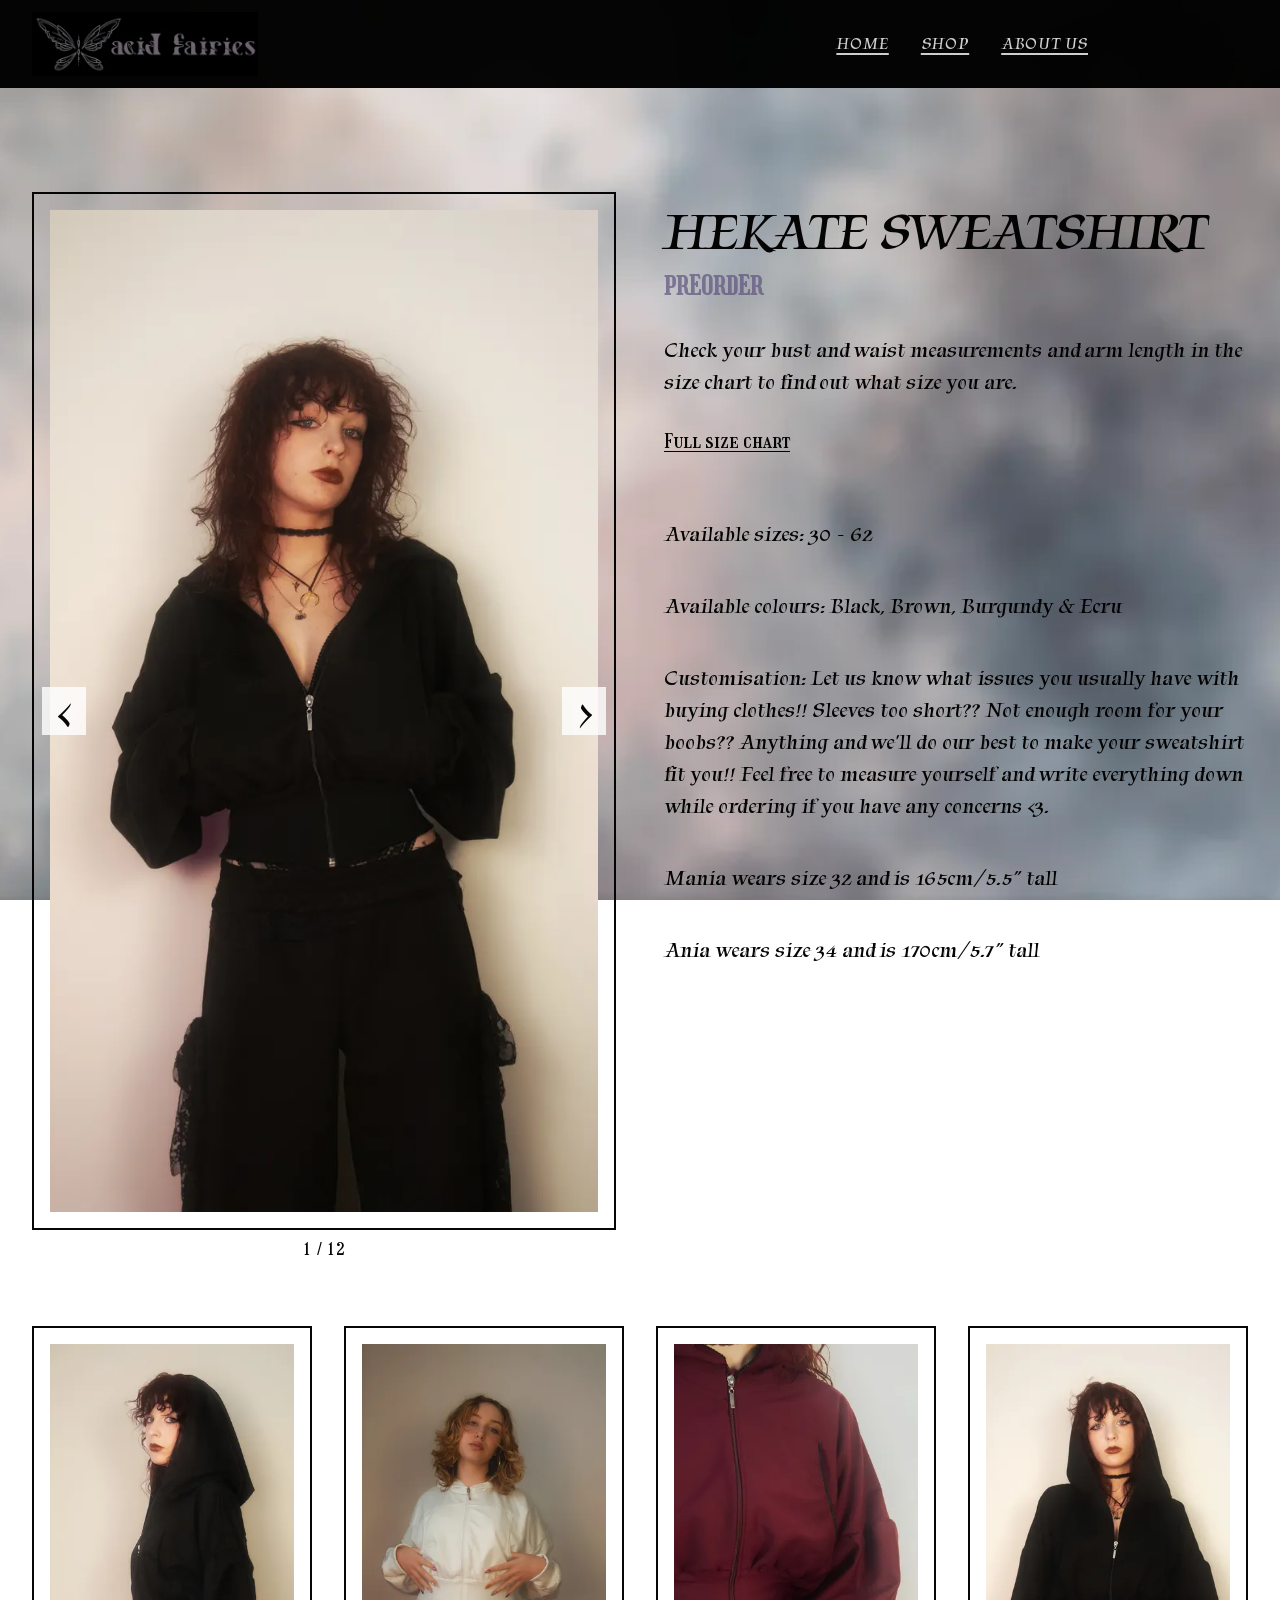
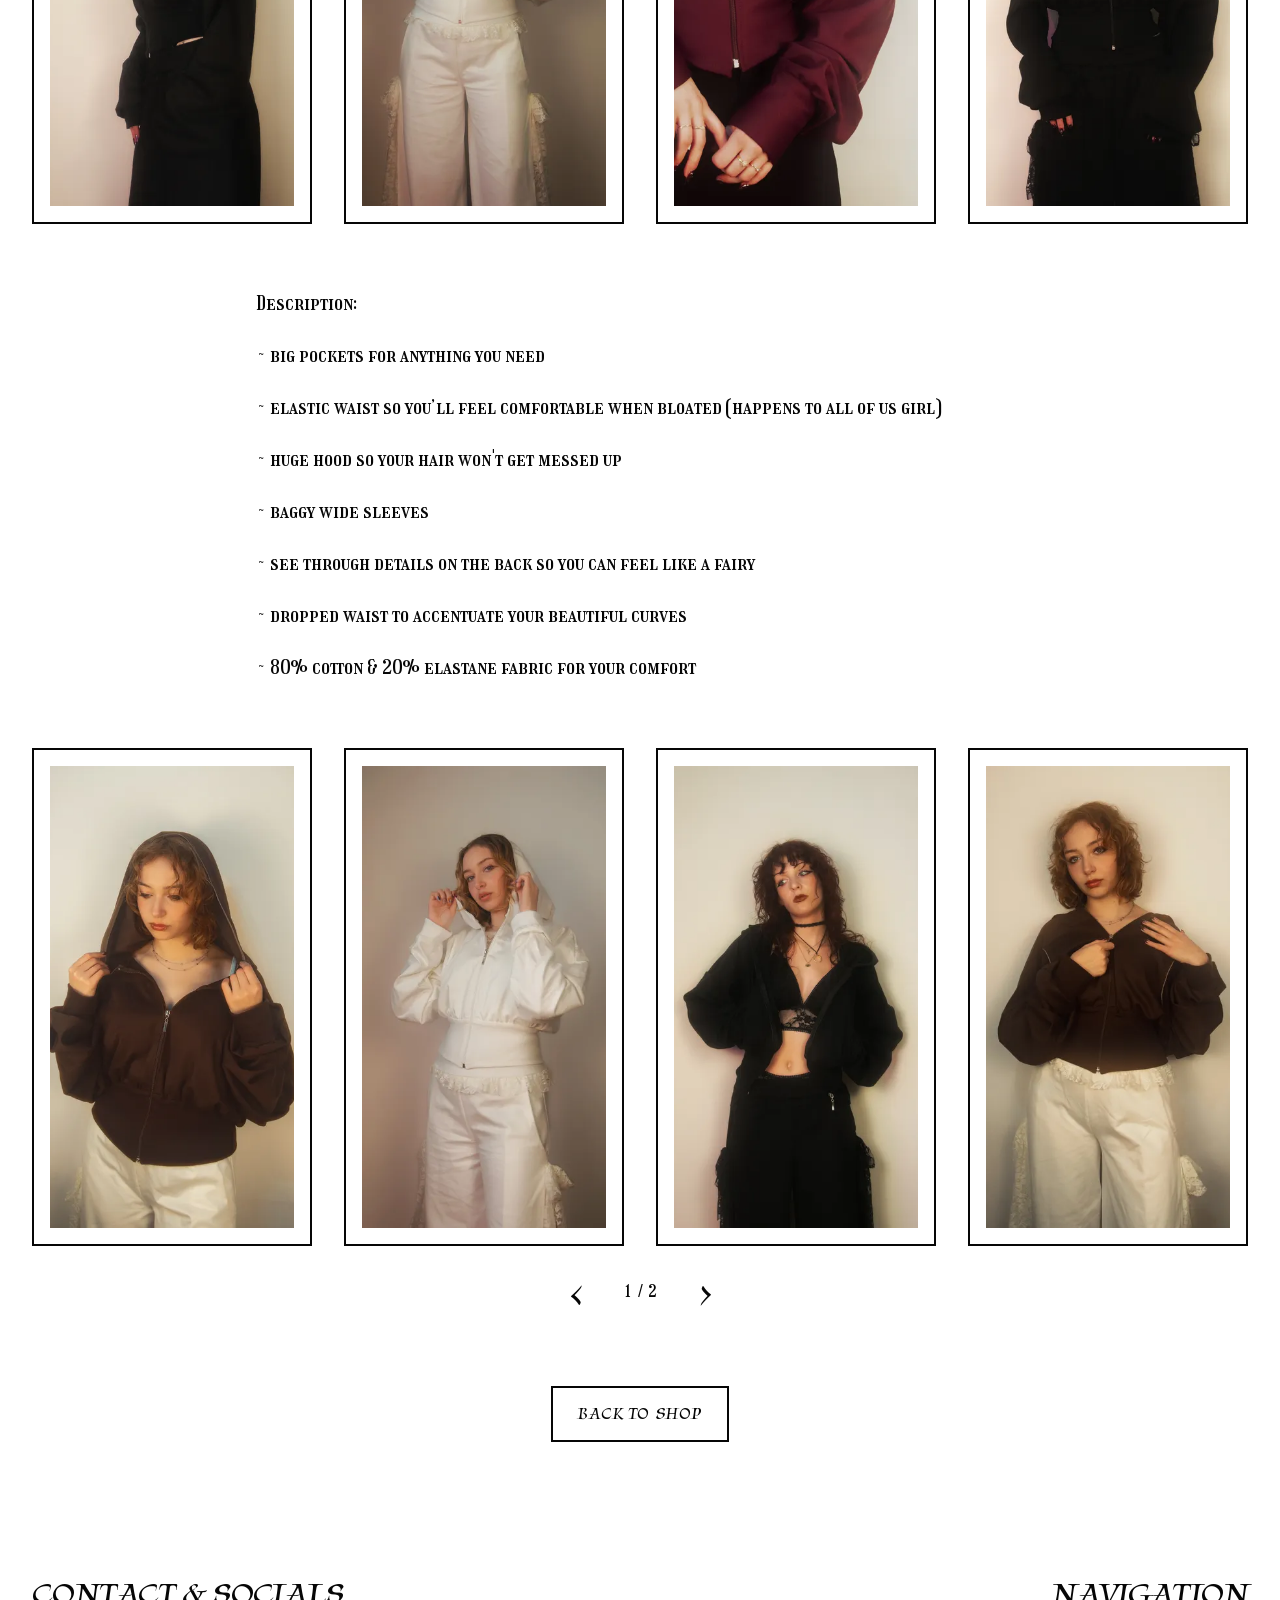
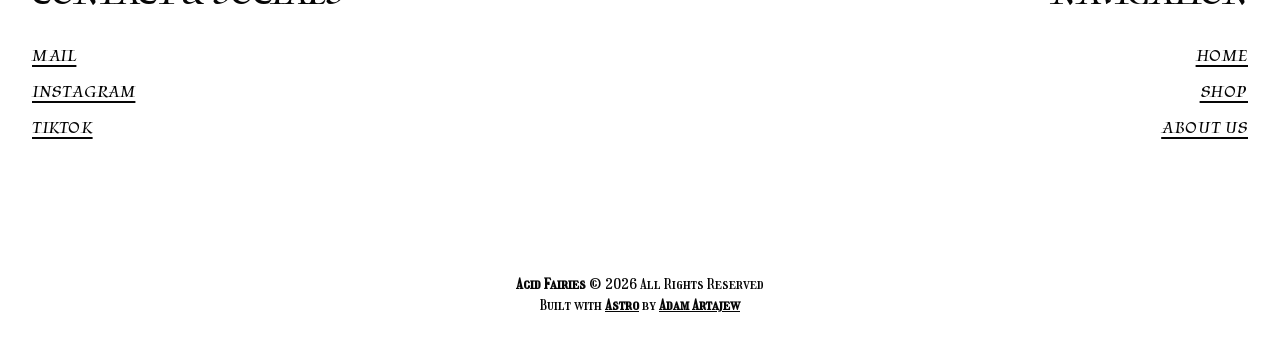
<file: shop/hekate-sweatshirt/index.html>
<!DOCTYPE html><html lang="en" class="scroll-smooth"><head><style>@font-face{font-family:Tapestry-ebb3222167a26327;src:url("/_astro/fonts/333ee7af894dd3a2.woff2") format("woff2");font-display:swap;unicode-range:U+0000-00FF,U+0131,U+0152-0153,U+02BB-02BC,U+02C6,U+02DA,U+02DC,U+0304,U+0308,U+0329,U+2000-206F,U+20AC,U+2122,U+2191,U+2193,U+2212,U+2215,U+FEFF,U+FFFD;font-weight:400;font-style:normal;}@font-face{font-family:"Tapestry-ebb3222167a26327 fallback: Arial";src:local("Arial");font-display:swap;font-weight:400;font-style:normal;size-adjust:97.3529%;ascent-override:97.5831%;descent-override:30.8157%;line-gap-override:0%;}:root{--font-sans:Tapestry-ebb3222167a26327,"Tapestry-ebb3222167a26327 fallback: Arial",ui-sans-serif,sans-serif;}</style><link rel="preload" href="/_astro/fonts/333ee7af894dd3a2.woff2" as="font" type="font/woff2" crossorigin><style>@font-face{font-family:Girassol-d1ac6b66246645f8;src:url("/_astro/fonts/c8bd001badb640af.woff2") format("woff2");font-display:swap;unicode-range:U+0000-00FF,U+0131,U+0152-0153,U+02BB-02BC,U+02C6,U+02DA,U+02DC,U+0304,U+0308,U+0329,U+2000-206F,U+20AC,U+2122,U+2191,U+2193,U+2212,U+2215,U+FEFF,U+FFFD;font-weight:400;font-style:normal;}@font-face{font-family:"Girassol-d1ac6b66246645f8 fallback: Courier New";src:local("Courier New");font-display:swap;font-weight:400;font-style:normal;size-adjust:69.822%;ascent-override:135.201%;descent-override:35.8053%;}:root{--font-mono:Girassol-d1ac6b66246645f8,"Girassol-d1ac6b66246645f8 fallback: Courier New",ui-monospace,monospace;}</style><link rel="preload" href="/_astro/fonts/c8bd001badb640af.woff2" as="font" type="font/woff2" crossorigin><meta charset="UTF-8"><meta name="viewport" content="width=device-width, initial-scale=1.0"><meta http-equiv="X-UA-Compatible" content="IE=edge"><meta name="robots" content="noindex, nofollow"><meta name="googlebot" content="noindex, nofollow"><link rel="icon" type="image/png" sizes="16x16" href="/_astro/Grafika_bez_nazwy%202.BwY6iskh_Z26jAFz.png"><link rel="icon" type="image/png" sizes="32x32" href="/_astro/Grafika_bez_nazwy%202.BwY6iskh_ZOl7g.png"><link rel="apple-touch-icon" sizes="180x180" href="/_astro/Grafika_bez_nazwy%202.BwY6iskh_1bFubf.png"><title>Acid Fairies - Shop - Hekate Sweatshirt</title><script src="https://www.paypalobjects.com/ncp/cart/cart.js" data-merchant-id="SZ2LUWJ3VM64U"></script><link rel="stylesheet" href="/_astro/IntroBlock.D1wGJerv.css"><style>.design-order paypal-add-to-cart-button :is(.item-title,[id^=carousel-container-]){display:none!important}.design-gallery{gap:3rem;padding-top:5rem}.design-gallery .design-header{gap:2rem;min-width:0;display:grid}.design-gallery .design-main{flex-direction:column;gap:.5rem;min-width:0;display:flex}.design-gallery .design-main-frame{aspect-ratio:9/16;position:relative}.design-gallery .design-slide{cursor:zoom-in;position:absolute;inset:1rem}.design-gallery .design-summary{flex-direction:column;align-items:flex-start;gap:2rem;min-width:0;display:flex}.design-gallery .design-summary .design-title{overflow-wrap:anywhere}.design-gallery .design-summary .markdown-content{overflow-wrap:anywhere;width:100%}.design-gallery .design-thumbnails{grid-template-columns:repeat(2,minmax(0,1fr));gap:1rem;display:grid}.design-gallery .design-thumbnail{aspect-ratio:9/16;cursor:zoom-in;width:100%;position:relative}.design-gallery .design-thumbnail-image{width:calc(100% - 2rem);height:calc(100% - 2rem);position:absolute;inset:1rem}.design-gallery .design-image-status{font-family:var(--font-mono);pointer-events:none;place-items:center;padding:1rem;font-size:1rem;display:grid;position:absolute;inset:0}.design-gallery .design-arrow{background:var(--color-base-100);color:var(--color-base-900);width:2.75rem;font-size:3rem;line-height:1;position:absolute;top:50%;transform:translateY(-50%)}.design-gallery .design-prev{left:.5rem}.design-gallery .design-next{right:.5rem}.design-gallery .design-counter{font-family:var(--font-mono);text-align:center;font-size:1rem}.design-gallery .design-controls{justify-content:center;align-items:center;gap:1.5rem;margin-top:1rem;display:flex}.design-gallery .design-controls button{width:3rem;font-size:2.5rem}.design-gallery button{cursor:pointer}.design-gallery button:focus-visible{outline:none}.design-gallery [hidden]{display:none!important}.design-gallery .design-dialog{border:0;width:100%;max-width:none;height:100dvh;max-height:none;margin:0;padding:6rem 1rem 1rem;position:fixed;inset:0;overflow:hidden}.design-gallery .design-dialog::backdrop{background:0 0}.design-gallery .design-dialog[open]{flex-direction:column;gap:1rem;display:flex}.design-gallery .design-enlarged{flex:1;justify-content:center;align-items:center;min-height:0;display:flex;position:relative}.design-gallery .design-enlarged-image{object-fit:contain;width:auto;max-width:100%;height:auto;max-height:100%}@media (width>=768px){.design-gallery .design-header{grid-template-columns:repeat(2,minmax(0,1fr));gap:3rem}.design-gallery .design-summary{padding-top:0}.design-gallery .design-thumbnails{grid-template-columns:repeat(4,minmax(0,1fr));gap:2rem}.design-gallery{gap:4rem}}
</style></head><body style="background-image: url(/_astro/polish_save%2019.B_Eah2ox_2iuFD9.webp); --font-sans-scale: 0.3; --font-mono-scale: 0.65; --color-base-900: #000000f9; --color-base-700: #5c507cad; --color-base-100: #ffffffcd" class="bg-cover bg-center bg-no-repeat bg-fixed box-border"><div class="relative z-20 px-8 md:pt-28 pt-22 md:px-8"><nav class="flex justify-end py-8 fixed top-0 right-6 left-0 z-50 md:right-0 md:p-0"><!-- Desktop Nav --><div class="desktop-nav hidden md:flex! h-22 w-full items-center justify-between gap-8 bg-base-900 px-8"><a href="/" class="min-w-0 shrink-0 font-sans text-24" aria-label="Acid Fairies"><img src="/_astro/IMG_1131.BRZhx9tQ_Z28SmhK.webp" width="2360" height="667" alt="Acid Fairies" class="h-16 w-auto max-w-60 object-contain"></a><ul class="flex items-center gap-8"><li><a href="/" class="text-base-900 font-sans hover:text-base-700 text-24 uppercase underline underline-offset-4 decoration-2 tracking-wide whitespace-nowrap">Home</a></li><li><a href="/shop" class="text-base-900 font-sans hover:text-base-700 text-24 uppercase underline underline-offset-4 decoration-2 tracking-wide whitespace-nowrap">Shop</a></li><li><a href="/about" class="text-base-900 font-sans hover:text-base-700 text-24 uppercase underline underline-offset-4 decoration-2 tracking-wide whitespace-nowrap">About us</a></li><li class="flex w-32 shrink-0 items-center justify-start"><paypal-cart-button data-id="pp-view-cart"></paypal-cart-button></li></ul></div><!-- Mobile Nav --><div class="md:hidden"><button id="open-nav" aria-label="Open Navigation" class="fixed top-8 right-6 flex size-10 items-center justify-center text-base-900"><svg xmlns="http://www.w3.org/2000/svg" width="40" height="40" viewBox="0 0 24 24" fill="none" stroke="currentColor" stroke-width="2" aria-hidden="true"><circle cx="12" cy="12" r="9"></circle><path d="M7 8h10M7 12h10M7 16h10"></path></svg></button><div class="overlay-surface hidden fixed inset-0 z-50" id="mobile-nav"><div class="flex flex-col items-center justify-center h-full"><button id="close-nav" aria-label="Close Navigation" class="overlay-close"><svg xmlns="http://www.w3.org/2000/svg" width="40" height="40" viewBox="0 0 24 24" fill="none" stroke="currentColor" stroke-width="2" aria-hidden="true"><circle cx="12" cy="12" r="9"></circle><path d="M8 8 16 16M8 16 16 8"></path></svg></button><ul class="flex flex-col p-6 gap-5 md:hidden text-center"><li><a href="/" class="text-base-900 font-sans hover:text-base-700 text-24 uppercase underline underline-offset-4 decoration-2 tracking-wide">Home</a></li><li><a href="/shop" class="text-base-900 font-sans hover:text-base-700 text-24 uppercase underline underline-offset-4 decoration-2 tracking-wide">Shop</a></li><li><a href="/about" class="text-base-900 font-sans hover:text-base-700 text-24 uppercase underline underline-offset-4 decoration-2 tracking-wide">About us</a></li><li class="flex justify-center"><paypal-cart-button data-id="pp-view-cart"></paypal-cart-button></li></ul></div></div></div></nav><script>
  cartPaypal.Cart({ id: 'pp-view-cart' })
</script><script type="module">var e=document.querySelector(`#mobile-nav`),t=document.querySelector(`#open-nav`),n=document.querySelector(`#close-nav`);e&&t&&n&&(t.addEventListener(`click`,()=>{e.classList.remove(`hidden`),t.classList.add(`hidden`)}),n.addEventListener(`click`,()=>{e.classList.add(`hidden`),t.classList.remove(`hidden`)}));</script><main class="flex flex-col xl:gap-48 lg:gap-40 gap-28"><section class="w-full m-auto flex flex-col xl:max-w-8/10 lg:gap-32 gap-20 design-gallery text-base-900" aria-label="Design Details"><div class="design-header"><div class="design-main"><div class="content-frame design-main-frame"><button type="button" class="design-slide" data-slide="0" data-full-src="/_astro/P10Z0826%20-%20BLUZA%20ZAPI%C4%98TA%20PRZ%C3%93D%20CZARNA%20MANIA.BVN0GpB2_Q1JCr.webp" aria-label="Enlarge Hekate Sweatshirt, image 1"><img src="/_astro/P10Z0826%20-%20BLUZA%20ZAPI%C4%98TA%20PRZ%C3%93D%20CZARNA%20MANIA.BVN0GpB2_ZIwjvG.webp" srcset="/_astro/P10Z0826%20-%20BLUZA%20ZAPI%C4%98TA%20PRZ%C3%93D%20CZARNA%20MANIA.BVN0GpB2_ORtjf.webp 300w, /_astro/P10Z0826%20-%20BLUZA%20ZAPI%C4%98TA%20PRZ%C3%93D%20CZARNA%20MANIA.BVN0GpB2_Z1b1NXs.webp 450w, /_astro/P10Z0826%20-%20BLUZA%20ZAPI%C4%98TA%20PRZ%C3%93D%20CZARNA%20MANIA.BVN0GpB2_RWyfO.webp 700w, /_astro/P10Z0826%20-%20BLUZA%20ZAPI%C4%98TA%20PRZ%C3%93D%20CZARNA%20MANIA.BVN0GpB2_1LGIyr.webp 1100w, /_astro/P10Z0826%20-%20BLUZA%20ZAPI%C4%98TA%20PRZ%C3%93D%20CZARNA%20MANIA.BVN0GpB2_ZIwjvG.webp 2592w" alt="Hekate Sweatshirt, image 1" sizes="(min-width: 1440px) 40vw, (min-width: 768px) 50vw, 100vw" loading="eager" decoding="async" width="2592" height="4608" class="w-full h-full object-cover"><span class="design-image-status" role="status" hidden></span></button><button type="button" class="design-slide" data-slide="1" data-full-src="/_astro/P10Z0821%20-%20CZARNA%20BLUZA%20BOK%20MANIA%20(1).BbB0nIF7_1O36P2.webp" aria-label="Enlarge Hekate Sweatshirt, image 2" hidden><img src="/_astro/P10Z0821%20-%20CZARNA%20BLUZA%20BOK%20MANIA%20(1).BbB0nIF7_Z10ijoA.webp" srcset="/_astro/P10Z0821%20-%20CZARNA%20BLUZA%20BOK%20MANIA%20(1).BbB0nIF7_Z1Getlt.webp 300w, /_astro/P10Z0821%20-%20CZARNA%20BLUZA%20BOK%20MANIA%20(1).BbB0nIF7_10iwEa.webp 450w, /_astro/P10Z0821%20-%20CZARNA%20BLUZA%20BOK%20MANIA%20(1).BbB0nIF7_Z2srkMT.webp 700w, /_astro/P10Z0821%20-%20CZARNA%20BLUZA%20BOK%20MANIA%20(1).BbB0nIF7_Z1D6i9y.webp 1100w, /_astro/P10Z0821%20-%20CZARNA%20BLUZA%20BOK%20MANIA%20(1).BbB0nIF7_Z10ijoA.webp 2592w" alt="Hekate Sweatshirt, image 2" sizes="(min-width: 1440px) 40vw, (min-width: 768px) 50vw, 100vw" loading="lazy" decoding="async" width="2592" height="4608" class="w-full h-full object-cover"><span class="design-image-status" role="status" hidden></span></button><button type="button" class="design-slide" data-slide="2" data-full-src="/_astro/P10Z0918%20BLUZA%20BIA%C5%81A%20ANIA%20PRZ%C3%93D%20(1).Dd7PC8jn_Z1S7IG.webp" aria-label="Enlarge Hekate Sweatshirt, image 3" hidden><img src="/_astro/P10Z0918%20BLUZA%20BIA%C5%81A%20ANIA%20PRZ%C3%93D%20(1).Dd7PC8jn_2noFvQ.webp" srcset="/_astro/P10Z0918%20BLUZA%20BIA%C5%81A%20ANIA%20PRZ%C3%93D%20(1).Dd7PC8jn_2hqQjV.webp 300w, /_astro/P10Z0918%20BLUZA%20BIA%C5%81A%20ANIA%20PRZ%C3%93D%20(1).Dd7PC8jn_Z1AvD8z.webp 450w, /_astro/P10Z0918%20BLUZA%20BIA%C5%81A%20ANIA%20PRZ%C3%93D%20(1).Dd7PC8jn_2fhFy0.webp 700w, /_astro/P10Z0918%20BLUZA%20BIA%C5%81A%20ANIA%20PRZ%C3%93D%20(1).Dd7PC8jn_tsCvO.webp 1100w, /_astro/P10Z0918%20BLUZA%20BIA%C5%81A%20ANIA%20PRZ%C3%93D%20(1).Dd7PC8jn_2noFvQ.webp 2592w" alt="Hekate Sweatshirt, image 3" sizes="(min-width: 1440px) 40vw, (min-width: 768px) 50vw, 100vw" loading="lazy" decoding="async" width="2592" height="4608" class="w-full h-full object-cover"><span class="design-image-status" role="status" hidden></span></button><button type="button" class="design-slide" data-slide="3" data-full-src="/_astro/42182%20(2).CrfFOfJ4_Z13zz9Y.webp" aria-label="Enlarge Hekate Sweatshirt, image 4" hidden><img src="/_astro/42182%20(2).CrfFOfJ4_ZKctSp.webp" srcset="/_astro/42182%20(2).CrfFOfJ4_Z1Ae0lM.webp 300w, /_astro/42182%20(2).CrfFOfJ4_1fjvj8.webp 450w, /_astro/42182%20(2).CrfFOfJ4_ZilI4B.webp 700w, /_astro/42182%20(2).CrfFOfJ4_2vFiRA.webp 1100w, /_astro/42182%20(2).CrfFOfJ4_ZKctSp.webp 2592w" alt="Hekate Sweatshirt, image 4" sizes="(min-width: 1440px) 40vw, (min-width: 768px) 50vw, 100vw" loading="lazy" decoding="async" width="2592" height="4608" class="w-full h-full object-cover"><span class="design-image-status" role="status" hidden></span></button><button type="button" class="design-slide" data-slide="4" data-full-src="/_astro/P10Z0823%20BLUZA%20MANIA%20PRZ%C3%93D%20CZARNA%20ZAPI%C4%98TA%20(1).Vsy3d_-l_TeDjM.webp" aria-label="Enlarge Hekate Sweatshirt, image 5" hidden><img src="/_astro/P10Z0823%20BLUZA%20MANIA%20PRZ%C3%93D%20CZARNA%20ZAPI%C4%98TA%20(1).Vsy3d_-l_R9afF.webp" srcset="/_astro/P10Z0823%20BLUZA%20MANIA%20PRZ%C3%93D%20CZARNA%20ZAPI%C4%98TA%20(1).Vsy3d_-l_Z2ikLdC.webp 300w, /_astro/P10Z0823%20BLUZA%20MANIA%20PRZ%C3%93D%20CZARNA%20ZAPI%C4%98TA%20(1).Vsy3d_-l_26k317.webp 450w, /_astro/P10Z0823%20BLUZA%20MANIA%20PRZ%C3%93D%20CZARNA%20ZAPI%C4%98TA%20(1).Vsy3d_-l_Z1Y7okC.webp 700w, /_astro/P10Z0823%20BLUZA%20MANIA%20PRZ%C3%93D%20CZARNA%20ZAPI%C4%98TA%20(1).Vsy3d_-l_ZnzvQ4.webp 1100w, /_astro/P10Z0823%20BLUZA%20MANIA%20PRZ%C3%93D%20CZARNA%20ZAPI%C4%98TA%20(1).Vsy3d_-l_R9afF.webp 2592w" alt="Hekate Sweatshirt, image 5" sizes="(min-width: 1440px) 40vw, (min-width: 768px) 50vw, 100vw" loading="lazy" decoding="async" width="2592" height="4608" class="w-full h-full object-cover"><span class="design-image-status" role="status" hidden></span></button><button type="button" class="design-slide" data-slide="5" data-full-src="/_astro/42186%20(2).Cso3B1Z3_9Pu7W.webp" aria-label="Enlarge Hekate Sweatshirt, image 6" hidden><img src="/_astro/42186%20(2).Cso3B1Z3_Z9J0gK.webp" srcset="/_astro/42186%20(2).Cso3B1Z3_kf569.webp 300w, /_astro/42186%20(2).Cso3B1Z3_Z1Tox2R.webp 450w, /_astro/42186%20(2).Cso3B1Z3_1C7mnk.webp 700w, /_astro/42186%20(2).Cso3B1Z3_1c4lfl.webp 1100w, /_astro/42186%20(2).Cso3B1Z3_Z9J0gK.webp 2379w" alt="Hekate Sweatshirt, image 6" sizes="(min-width: 1440px) 40vw, (min-width: 768px) 50vw, 100vw" loading="lazy" decoding="async" width="2379" height="4232" class="w-full h-full object-cover"><span class="design-image-status" role="status" hidden></span></button><button type="button" class="design-slide" data-slide="6" data-full-src="/_astro/P10Z0925%20-%20BLUZA%20BIA%C5%81A%20ANIA%20PRZ%C3%93D%20Z%20KAPTUREM%20(1).C1LHtXTN_Z1busjT.webp" aria-label="Enlarge Hekate Sweatshirt, image 7" hidden><img src="/_astro/P10Z0925%20-%20BLUZA%20BIA%C5%81A%20ANIA%20PRZ%C3%93D%20Z%20KAPTUREM%20(1).C1LHtXTN_1Qrdwy.webp" srcset="/_astro/P10Z0925%20-%20BLUZA%20BIA%C5%81A%20ANIA%20PRZ%C3%93D%20Z%20KAPTUREM%20(1).C1LHtXTN_1Y7Ggj.webp 300w, /_astro/P10Z0925%20-%20BLUZA%20BIA%C5%81A%20ANIA%20PRZ%C3%93D%20Z%20KAPTUREM%20(1).C1LHtXTN_1DexaP.webp 450w, /_astro/P10Z0925%20-%20BLUZA%20BIA%C5%81A%20ANIA%20PRZ%C3%93D%20Z%20KAPTUREM%20(1).C1LHtXTN_VGwiA.webp 700w, /_astro/P10Z0925%20-%20BLUZA%20BIA%C5%81A%20ANIA%20PRZ%C3%93D%20Z%20KAPTUREM%20(1).C1LHtXTN_187edl.webp 1100w, /_astro/P10Z0925%20-%20BLUZA%20BIA%C5%81A%20ANIA%20PRZ%C3%93D%20Z%20KAPTUREM%20(1).C1LHtXTN_1Qrdwy.webp 2592w" alt="Hekate Sweatshirt, image 7" sizes="(min-width: 1440px) 40vw, (min-width: 768px) 50vw, 100vw" loading="lazy" decoding="async" width="2592" height="4608" class="w-full h-full object-cover"><span class="design-image-status" role="status" hidden></span></button><button type="button" class="design-slide" data-slide="7" data-full-src="/_astro/P10Z0809%20-%20CZARNA%20BLUZA%20MANIA%20_%20BRALET%20MANIA%20PRZ%C3%93D%20(1).BHbKHiiY_XNx3n.webp" aria-label="Enlarge Hekate Sweatshirt, image 8" hidden><img src="/_astro/P10Z0809%20-%20CZARNA%20BLUZA%20MANIA%20_%20BRALET%20MANIA%20PRZ%C3%93D%20(1).BHbKHiiY_ZdeiQF.webp" srcset="/_astro/P10Z0809%20-%20CZARNA%20BLUZA%20MANIA%20_%20BRALET%20MANIA%20PRZ%C3%93D%20(1).BHbKHiiY_Z1511jL.webp 300w, /_astro/P10Z0809%20-%20CZARNA%20BLUZA%20MANIA%20_%20BRALET%20MANIA%20PRZ%C3%93D%20(1).BHbKHiiY_Z90hTW.webp 450w, /_astro/P10Z0809%20-%20CZARNA%20BLUZA%20MANIA%20_%20BRALET%20MANIA%20PRZ%C3%93D%20(1).BHbKHiiY_Tu5D5.webp 700w, /_astro/P10Z0809%20-%20CZARNA%20BLUZA%20MANIA%20_%20BRALET%20MANIA%20PRZ%C3%93D%20(1).BHbKHiiY_2hi5sB.webp 1100w, /_astro/P10Z0809%20-%20CZARNA%20BLUZA%20MANIA%20_%20BRALET%20MANIA%20PRZ%C3%93D%20(1).BHbKHiiY_ZdeiQF.webp 2592w" alt="Hekate Sweatshirt, image 8" sizes="(min-width: 1440px) 40vw, (min-width: 768px) 50vw, 100vw" loading="lazy" decoding="async" width="2592" height="4608" class="w-full h-full object-cover"><span class="design-image-status" role="status" hidden></span></button><button type="button" class="design-slide" data-slide="8" data-full-src="/_astro/42184%20(3).5WSVrvfc_1TG9kf.webp" aria-label="Enlarge Hekate Sweatshirt, image 9" hidden><img src="/_astro/42184%20(3).5WSVrvfc_2d4eAO.webp" srcset="/_astro/42184%20(3).5WSVrvfc_ZvkWd7.webp 300w, /_astro/42184%20(3).5WSVrvfc_2kcyrN.webp 450w, /_astro/42184%20(3).5WSVrvfc_Lwk44.webp 700w, /_astro/42184%20(3).5WSVrvfc_oJSxS.webp 1100w, /_astro/42184%20(3).5WSVrvfc_2d4eAO.webp 2592w" alt="Hekate Sweatshirt, image 9" sizes="(min-width: 1440px) 40vw, (min-width: 768px) 50vw, 100vw" loading="lazy" decoding="async" width="2592" height="4608" class="w-full h-full object-cover"><span class="design-image-status" role="status" hidden></span></button><button type="button" class="design-slide" data-slide="9" data-full-src="/_astro/P10Z0930%20-%20BLUZA%20BIA%C5%81A%20TY%C5%81%20Z%20KAPTUREM%20(1).rvTzGNd__BNAKq.webp" aria-label="Enlarge Hekate Sweatshirt, image 10" hidden><img src="/_astro/P10Z0930%20-%20BLUZA%20BIA%C5%81A%20TY%C5%81%20Z%20KAPTUREM%20(1).rvTzGNd__1x9C7T.webp" srcset="/_astro/P10Z0930%20-%20BLUZA%20BIA%C5%81A%20TY%C5%81%20Z%20KAPTUREM%20(1).rvTzGNd__Z12nJEO.webp 300w, /_astro/P10Z0930%20-%20BLUZA%20BIA%C5%81A%20TY%C5%81%20Z%20KAPTUREM%20(1).rvTzGNd__ZmIlEx.webp 450w, /_astro/P10Z0930%20-%20BLUZA%20BIA%C5%81A%20TY%C5%81%20Z%20KAPTUREM%20(1).rvTzGNd__ZTN1SC.webp 700w, /_astro/P10Z0930%20-%20BLUZA%20BIA%C5%81A%20TY%C5%81%20Z%20KAPTUREM%20(1).rvTzGNd__2jJUXx.webp 1100w, /_astro/P10Z0930%20-%20BLUZA%20BIA%C5%81A%20TY%C5%81%20Z%20KAPTUREM%20(1).rvTzGNd__1x9C7T.webp 2592w" alt="Hekate Sweatshirt, image 10" sizes="(min-width: 1440px) 40vw, (min-width: 768px) 50vw, 100vw" loading="lazy" decoding="async" width="2592" height="4608" class="w-full h-full object-cover"><span class="design-image-status" role="status" hidden></span></button><button type="button" class="design-slide" data-slide="10" data-full-src="/_astro/P10Z0819%20-%20BLUZA%20CZARNA%20ROZPI%C4%98TA%20TY%C5%81%20MANIA%20(1).DsvW6ZXj_Z2wN1iJ.webp" aria-label="Enlarge Hekate Sweatshirt, image 11" hidden><img src="/_astro/P10Z0819%20-%20BLUZA%20CZARNA%20ROZPI%C4%98TA%20TY%C5%81%20MANIA%20(1).DsvW6ZXj_2s3zMo.webp" srcset="/_astro/P10Z0819%20-%20BLUZA%20CZARNA%20ROZPI%C4%98TA%20TY%C5%81%20MANIA%20(1).DsvW6ZXj_2sPwMr.webp 300w, /_astro/P10Z0819%20-%20BLUZA%20CZARNA%20ROZPI%C4%98TA%20TY%C5%81%20MANIA%20(1).DsvW6ZXj_GtACO.webp 450w, /_astro/P10Z0819%20-%20BLUZA%20CZARNA%20ROZPI%C4%98TA%20TY%C5%81%20MANIA%20(1).DsvW6ZXj_Z1XPQNE.webp 700w, /_astro/P10Z0819%20-%20BLUZA%20CZARNA%20ROZPI%C4%98TA%20TY%C5%81%20MANIA%20(1).DsvW6ZXj_Z22Gjzz.webp 1100w, /_astro/P10Z0819%20-%20BLUZA%20CZARNA%20ROZPI%C4%98TA%20TY%C5%81%20MANIA%20(1).DsvW6ZXj_2s3zMo.webp 2592w" alt="Hekate Sweatshirt, image 11" sizes="(min-width: 1440px) 40vw, (min-width: 768px) 50vw, 100vw" loading="lazy" decoding="async" width="2592" height="4608" class="w-full h-full object-cover"><span class="design-image-status" role="status" hidden></span></button><button type="button" class="design-slide" data-slide="11" data-full-src="/_astro/P10Z0824%20-%20ZAPI%C4%98TA%20MANIA%20PRZ%C3%93D%20CZARNA%20(1).BaXQtZmN_27zR1t.webp" aria-label="Enlarge Hekate Sweatshirt, image 12" hidden><img src="/_astro/P10Z0824%20-%20ZAPI%C4%98TA%20MANIA%20PRZ%C3%93D%20CZARNA%20(1).BaXQtZmN_Z22gfpY.webp" srcset="/_astro/P10Z0824%20-%20ZAPI%C4%98TA%20MANIA%20PRZ%C3%93D%20CZARNA%20(1).BaXQtZmN_Z1DrIjc.webp 300w, /_astro/P10Z0824%20-%20ZAPI%C4%98TA%20MANIA%20PRZ%C3%93D%20CZARNA%20(1).BaXQtZmN_ZXMkiU.webp 450w, /_astro/P10Z0824%20-%20ZAPI%C4%98TA%20MANIA%20PRZ%C3%93D%20CZARNA%20(1).BaXQtZmN_Z1vR0x0.webp 700w, /_astro/P10Z0824%20-%20ZAPI%C4%98TA%20MANIA%20PRZ%C3%93D%20CZARNA%20(1).BaXQtZmN_Z1fEVzl.webp 1100w, /_astro/P10Z0824%20-%20ZAPI%C4%98TA%20MANIA%20PRZ%C3%93D%20CZARNA%20(1).BaXQtZmN_Z22gfpY.webp 2592w" alt="Hekate Sweatshirt, image 12" sizes="(min-width: 1440px) 40vw, (min-width: 768px) 50vw, 100vw" loading="lazy" decoding="async" width="2592" height="4608" class="w-full h-full object-cover"><span class="design-image-status" role="status" hidden></span></button><button type="button" class="design-arrow design-prev" data-main-step="-1" aria-label="Previous image">‹</button><button type="button" class="design-arrow design-next" data-main-step="1" aria-label="Next image">›</button></div><p class="design-counter" data-main-counter aria-live="polite" aria-atomic="true">1 / 12</p></div><div class="design-summary"><div class="w-full"><h3 class="font-sans uppercase text-base-900 tracking-tight leading-none text-[length:var(--heading-h3-size)] design-title">Hekate Sweatshirt</h3><p class="text-20 font-mono font-semibold uppercase text-base-700">PREORDER</p></div><div class="markdown-content prose max-w-none prose-a:hover:text-base-700 prose-headings:font-sans text-32/8 font-sans"><p>Check your bust and waist measurements and arm length in the size chart to find out what size you are.</p>
</div><button type="button" class="text-left text-16 font-mono underline underline-offset-3 hover:text-base-700" data-size-chart-src="/_astro/Screenshot%202026-10-20%20at%2022.28.52.MxRgoIfV_Z1s9kPB.webp" data-size-chart-alt="Full size chart" aria-haspopup="dialog">Full size chart</button><div class="design-order w-full font-mono"><paypal-add-to-cart-button data-id="ZVMFZ9YD924TS"></paypal-add-to-cart-button></div><script>(function(){const productId = "ZVMFZ9YD924TS";

  if (productId) {
    cartPaypal.AddToCart({ id: productId }).then(() => {
      const form = document.querySelector('.design-order paypal-add-to-cart-button')
      form.querySelector('.addToCartButtonContainer').classList.add('button')

      const select = form.querySelector('select')
      const memo = form.querySelector('textarea#memo')

      if (select && memo) {
        const height = getComputedStyle(select).height
        memo.style.setProperty('height', height, 'important')
        memo.style.setProperty('min-height', height, 'important')
      }
    })
  }
})();</script><div class="markdown-content prose max-w-none prose-a:hover:text-base-700 prose-headings:font-sans text-32/8 font-sans"><p>Available sizes: 30 - 62</p>
<p>Available colours: Black, Brown, Burgundy &amp; Ecru</p>
<p>Customisation: Let us know what issues you usually have with buying clothes!! Sleeves too short?? Not enough room for your boobs?? Anything and we&#39;ll do our best to make your sweatshirt fit you!! Feel free to measure yourself and write everything down while ordering if you have any concerns &lt;3.</p>
<p>Mania wears size 32 and is 165cm/5.5” tall</p>
<p>Ania wears size 34 and is 170cm/5.7” tall</p>
</div></div></div><div class="design-thumbnails" aria-label="Project images"><button type="button" class="content-frame design-thumbnail" data-image-index="1" aria-label="Enlarge Hekate Sweatshirt, image 2"><img src="/_astro/P10Z0821%20-%20CZARNA%20BLUZA%20BOK%20MANIA%20(1).BbB0nIF7_Z10ijoA.webp" srcset="/_astro/P10Z0821%20-%20CZARNA%20BLUZA%20BOK%20MANIA%20(1).BbB0nIF7_1DQgkA.webp 200w, /_astro/P10Z0821%20-%20CZARNA%20BLUZA%20BOK%20MANIA%20(1).BbB0nIF7_kULem.webp 400w" alt="Hekate Sweatshirt, image 2" sizes="(min-width: 768px) 25vw, 50vw" loading="lazy" decoding="async" width="2592" height="4608" class="design-thumbnail-image object-cover"></button><button type="button" class="content-frame design-thumbnail" data-image-index="2" aria-label="Enlarge Hekate Sweatshirt, image 3"><img src="/_astro/P10Z0918%20BLUZA%20BIA%C5%81A%20ANIA%20PRZ%C3%93D%20(1).Dd7PC8jn_2noFvQ.webp" srcset="/_astro/P10Z0918%20BLUZA%20BIA%C5%81A%20ANIA%20PRZ%C3%93D%20(1).Dd7PC8jn_ZK4iAT.webp 200w, /_astro/P10Z0918%20BLUZA%20BIA%C5%81A%20ANIA%20PRZ%C3%93D%20(1).Dd7PC8jn_1CkNQY.webp 400w" alt="Hekate Sweatshirt, image 3" sizes="(min-width: 768px) 25vw, 50vw" loading="lazy" decoding="async" width="2592" height="4608" class="design-thumbnail-image object-cover"></button><button type="button" class="content-frame design-thumbnail" data-image-index="3" aria-label="Enlarge Hekate Sweatshirt, image 4"><img src="/_astro/42182%20(2).CrfFOfJ4_ZKctSp.webp" srcset="/_astro/42182%20(2).CrfFOfJ4_LL2Pl.webp 200w, /_astro/42182%20(2).CrfFOfJ4_wVzET.webp 400w" alt="Hekate Sweatshirt, image 4" sizes="(min-width: 768px) 25vw, 50vw" loading="lazy" decoding="async" width="2592" height="4608" class="design-thumbnail-image object-cover"></button><button type="button" class="content-frame design-thumbnail" data-image-index="4" aria-label="Enlarge Hekate Sweatshirt, image 5"><img src="/_astro/P10Z0823%20BLUZA%20MANIA%20PRZ%C3%93D%20CZARNA%20ZAPI%C4%98TA%20(1).Vsy3d_-l_R9afF.webp" srcset="/_astro/P10Z0823%20BLUZA%20MANIA%20PRZ%C3%93D%20CZARNA%20ZAPI%C4%98TA%20(1).Vsy3d_-l_w6kjh.webp 200w, /_astro/P10Z0823%20BLUZA%20MANIA%20PRZ%C3%93D%20CZARNA%20ZAPI%C4%98TA%20(1).Vsy3d_-l_Rf1bh.webp 400w" alt="Hekate Sweatshirt, image 5" sizes="(min-width: 768px) 25vw, 50vw" loading="lazy" decoding="async" width="2592" height="4608" class="design-thumbnail-image object-cover"></button></div><article class="md:max-w-3xl mx-auto w-full flex flex-col items-start gap-7"><div class="w-full flex flex-col items-start gap-3"><div class="markdown-content prose max-w-none prose-a:hover:text-base-700 prose-headings:font-sans text-16/8 font-mono"><p>Description:</p>
<p>~ big pockets for anything you need</p>
<p>~ elastic waist so you’ll feel comfortable when bloated (happens to all of us girl)</p>
<p>~ huge hood so your hair won&#39;t get messed up</p>
<p>~ baggy wide sleeves</p>
<p>~ see through details on the back so you can feel like a fairy</p>
<p>~ dropped waist to accentuate your beautiful curves</p>
<p>~ 80% cotton &amp; 20% elastane fabric for your comfort</p>
</div></div></article><div class="design-lower" aria-label="More project images"><div class="design-thumbnails" data-thumbnail-page="0"><button type="button" class="content-frame design-thumbnail" data-image-index="5" aria-label="Enlarge Hekate Sweatshirt, image 6"><img src="/_astro/42186%20(2).Cso3B1Z3_Z9J0gK.webp" srcset="/_astro/42186%20(2).Cso3B1Z3_Z1MUuUx.webp 200w, /_astro/42186%20(2).Cso3B1Z3_2spF7P.webp 400w" alt="Hekate Sweatshirt, image 6" sizes="(min-width: 768px) 25vw, 50vw" loading="lazy" decoding="async" width="2379" height="4232" class="design-thumbnail-image object-cover"></button><button type="button" class="content-frame design-thumbnail" data-image-index="6" aria-label="Enlarge Hekate Sweatshirt, image 7"><img src="/_astro/P10Z0925%20-%20BLUZA%20BIA%C5%81A%20ANIA%20PRZ%C3%93D%20Z%20KAPTUREM%20(1).C1LHtXTN_1Qrdwy.webp" srcset="/_astro/P10Z0925%20-%20BLUZA%20BIA%C5%81A%20ANIA%20PRZ%C3%93D%20Z%20KAPTUREM%20(1).C1LHtXTN_24dnIt.webp 200w, /_astro/P10Z0925%20-%20BLUZA%20BIA%C5%81A%20ANIA%20PRZ%C3%93D%20Z%20KAPTUREM%20(1).C1LHtXTN_1YFarJ.webp 400w" alt="Hekate Sweatshirt, image 7" sizes="(min-width: 768px) 25vw, 50vw" loading="lazy" decoding="async" width="2592" height="4608" class="design-thumbnail-image object-cover"></button><button type="button" class="content-frame design-thumbnail" data-image-index="7" aria-label="Enlarge Hekate Sweatshirt, image 8"><img src="/_astro/P10Z0809%20-%20CZARNA%20BLUZA%20MANIA%20_%20BRALET%20MANIA%20PRZ%C3%93D%20(1).BHbKHiiY_ZdeiQF.webp" srcset="/_astro/P10Z0809%20-%20CZARNA%20BLUZA%20MANIA%20_%20BRALET%20MANIA%20PRZ%C3%93D%20(1).BHbKHiiY_bnss2.webp 200w, /_astro/P10Z0809%20-%20CZARNA%20BLUZA%20MANIA%20_%20BRALET%20MANIA%20PRZ%C3%93D%20(1).BHbKHiiY_1sQK8a.webp 400w" alt="Hekate Sweatshirt, image 8" sizes="(min-width: 768px) 25vw, 50vw" loading="lazy" decoding="async" width="2592" height="4608" class="design-thumbnail-image object-cover"></button><button type="button" class="content-frame design-thumbnail" data-image-index="8" aria-label="Enlarge Hekate Sweatshirt, image 9"><img src="/_astro/42184%20(3).5WSVrvfc_2d4eAO.webp" srcset="/_astro/42184%20(3).5WSVrvfc_1QE5Y1.webp 200w, /_astro/42184%20(3).5WSVrvfc_1BOCNz.webp 400w" alt="Hekate Sweatshirt, image 9" sizes="(min-width: 768px) 25vw, 50vw" loading="lazy" decoding="async" width="2592" height="4608" class="design-thumbnail-image object-cover"></button></div><div class="design-thumbnails" data-thumbnail-page="1" hidden><button type="button" class="content-frame design-thumbnail" data-image-index="8" aria-label="Enlarge Hekate Sweatshirt, image 9"><img src="/_astro/42184%20(3).5WSVrvfc_2d4eAO.webp" srcset="/_astro/42184%20(3).5WSVrvfc_1QE5Y1.webp 200w, /_astro/42184%20(3).5WSVrvfc_1BOCNz.webp 400w" alt="Hekate Sweatshirt, image 9" sizes="(min-width: 768px) 25vw, 50vw" loading="lazy" decoding="async" width="2592" height="4608" class="design-thumbnail-image object-cover"></button><button type="button" class="content-frame design-thumbnail" data-image-index="9" aria-label="Enlarge Hekate Sweatshirt, image 10"><img src="/_astro/P10Z0930%20-%20BLUZA%20BIA%C5%81A%20TY%C5%81%20Z%20KAPTUREM%20(1).rvTzGNd__1x9C7T.webp" srcset="/_astro/P10Z0930%20-%20BLUZA%20BIA%C5%81A%20TY%C5%81%20Z%20KAPTUREM%20(1).rvTzGNd__vU0kA.webp 200w, /_astro/P10Z0930%20-%20BLUZA%20BIA%C5%81A%20TY%C5%81%20Z%20KAPTUREM%20(1).rvTzGNd__1kA8vK.webp 400w" alt="Hekate Sweatshirt, image 10" sizes="(min-width: 768px) 25vw, 50vw" loading="lazy" decoding="async" width="2592" height="4608" class="design-thumbnail-image object-cover"></button><button type="button" class="content-frame design-thumbnail" data-image-index="10" aria-label="Enlarge Hekate Sweatshirt, image 11"><img src="/_astro/P10Z0819%20-%20BLUZA%20CZARNA%20ROZPI%C4%98TA%20TY%C5%81%20MANIA%20(1).DsvW6ZXj_2s3zMo.webp" srcset="/_astro/P10Z0819%20-%20BLUZA%20CZARNA%20ROZPI%C4%98TA%20TY%C5%81%20MANIA%20(1).DsvW6ZXj_ZpbxQR.webp 200w, /_astro/P10Z0819%20-%20BLUZA%20CZARNA%20ROZPI%C4%98TA%20TY%C5%81%20MANIA%20(1).DsvW6ZXj_Z1QHVgQ.webp 400w" alt="Hekate Sweatshirt, image 11" sizes="(min-width: 768px) 25vw, 50vw" loading="lazy" decoding="async" width="2592" height="4608" class="design-thumbnail-image object-cover"></button><button type="button" class="content-frame design-thumbnail" data-image-index="11" aria-label="Enlarge Hekate Sweatshirt, image 12"><img src="/_astro/P10Z0824%20-%20ZAPI%C4%98TA%20MANIA%20PRZ%C3%93D%20CZARNA%20(1).BaXQtZmN_Z22gfpY.webp" srcset="/_astro/P10Z0824%20-%20ZAPI%C4%98TA%20MANIA%20PRZ%C3%93D%20CZARNA%20(1).BaXQtZmN_Z58XiM.webp 200w, /_astro/P10Z0824%20-%20ZAPI%C4%98TA%20MANIA%20PRZ%C3%93D%20CZARNA%20(1).BaXQtZmN_Iw9Rn.webp 400w" alt="Hekate Sweatshirt, image 12" sizes="(min-width: 768px) 25vw, 50vw" loading="lazy" decoding="async" width="2592" height="4608" class="design-thumbnail-image object-cover"></button></div><div class="design-controls"><button type="button" data-page-step="-1" aria-label="Previous group of images">‹</button><p class="design-counter" data-page-counter aria-live="polite" aria-atomic="true">1 / 2</p><button type="button" data-page-step="1" aria-label="Next group of images">›</button></div></div><div class="w-full flex justify-center"><a href="/shop" class="text-base-900 button" onclick="window.history.back(); return false;"> Back to shop </a></div><dialog class="design-dialog overlay-surface" aria-label="Hekate Sweatshirt image gallery"><button type="button" class="design-close overlay-close" aria-label="Close image preview" autofocus><svg xmlns="http://www.w3.org/2000/svg" width="40" height="40" viewBox="0 0 24 24" fill="none" stroke="currentColor" stroke-width="2" aria-hidden="true"><circle cx="12" cy="12" r="9"></circle><path d="M8 8 16 16M8 16 16 8"></path></svg></button><div class="design-enlarged"><img class="content-frame design-enlarged-image" alt=""><p class="design-image-status" role="status" hidden></p><button type="button" class="design-arrow design-prev" data-main-step="-1" aria-label="Previous image">‹</button><button type="button" class="design-arrow design-next" data-main-step="1" aria-label="Next image">›</button></div><p class="design-counter" data-modal-counter aria-live="polite" aria-atomic="true">1 / 12</p></dialog></section><script type="module">document.querySelectorAll(`.design-gallery`).forEach(e=>{let t=[...e.querySelectorAll(`[data-slide]`)],n=e.querySelector(`dialog`),r=e.querySelector(`.design-enlarged-image`),i=[...e.querySelectorAll(`[data-thumbnail-page]`)],a=0,o=0,s,c=``,l=!1,u=!1,d=n.getAttribute(`aria-label`);function f(e){u=e,n.setAttribute(`aria-label`,e?`Size chart`:d),n.querySelectorAll(`[data-main-step], [data-modal-counter]`).forEach(t=>{t.hidden=e})}function p(e,t){let n=t.querySelector(`.design-image-status`);function r(){let r=!e.complete,i=e.complete&&e.naturalWidth>0;t.setAttribute(`aria-busy`,String(r)),n.hidden=i,n.textContent=r?`Loading image…`:`Image could not be loaded.`,e.style.visibility=i?``:`hidden`}return e.addEventListener(`load`,r),e.addEventListener(`error`,r),r(),r}t.forEach(e=>p(e.querySelector(`img`),e));let m=p(r,e.querySelector(`.design-enlarged`));function h(i){let o=t.includes(document.activeElement);a=(i+t.length)%t.length,t[a].querySelector(`img`).loading=`eager`,t.forEach((e,t)=>{e.hidden=t!==a}),n.open&&(r.src=t[a].dataset.fullSrc,r.alt=t[a].querySelector(`img`).alt,m()),e.querySelectorAll(`[data-main-counter], [data-modal-counter]`).forEach(e=>{e.textContent=`${a+1} / ${t.length}`}),o&&!n.open&&t[a].focus({preventScroll:!0})}function g(e){s=e,l||=(c=document.documentElement.style.overflow,document.documentElement.style.overflow=`hidden`,!0),n.showModal()}function _(e,t){f(!1),g(t),h(e)}let v=e.querySelector(`[data-size-chart-src]`);v?.addEventListener(`click`,()=>{f(!0),g(v),r.src=v.dataset.sizeChartSrc,r.alt=v.dataset.sizeChartAlt,m()}),t.forEach((e,t)=>e.addEventListener(`click`,()=>_(t,e))),e.querySelectorAll(`[data-image-index]`).forEach(e=>{e.addEventListener(`click`,()=>_(Number(e.dataset.imageIndex),e))}),e.querySelectorAll(`[data-main-step]`).forEach(e=>{e.addEventListener(`click`,()=>h(a+Number(e.dataset.mainStep)))}),e.querySelectorAll(`[data-page-step]`).forEach(t=>{t.addEventListener(`click`,()=>{o=(o+Number(t.dataset.pageStep)+i.length)%i.length,i.forEach((e,t)=>{e.hidden=t!==o}),e.querySelector(`[data-page-counter]`).textContent=`${o+1} / ${i.length}`})}),e.addEventListener(`keydown`,e=>{if(n.open&&e.key===`Tab`){let t=[...n.querySelectorAll(`button`)].filter(e=>!e.hidden),r=t[0],i=t.at(-1);e.shiftKey&&document.activeElement===r&&(e.preventDefault(),i.focus()),!e.shiftKey&&document.activeElement===i&&(e.preventDefault(),r.focus())}if(e.key===`ArrowLeft`||e.key===`ArrowRight`){if(u&&n.open||!n.open&&!(e.target instanceof Element&&e.target.closest(`.design-main`)))return;e.preventDefault(),h(a+(e.key===`ArrowLeft`?-1:1))}}),n.querySelector(`.design-close`).addEventListener(`click`,()=>n.close()),n.addEventListener(`close`,()=>{!n.open&&l&&(document.documentElement.style.overflow=c,l=!1,(s?.hidden?t[a]:s)?.focus())});for(let r of e.querySelectorAll(`.design-main-frame, .design-enlarged`)){let e;r.addEventListener(`touchstart`,t=>{e=t.touches.length===1?t.touches[0]:void 0},{passive:!0}),r.addEventListener(`touchmove`,t=>{t.touches.length!==1&&(e=void 0)},{passive:!0}),r.addEventListener(`touchcancel`,()=>{e=void 0},{passive:!0}),r.addEventListener(`touchend`,r=>{let i=e;e=void 0;let o=[...r.changedTouches].find(e=>e.identifier===i?.identifier);if(!i||!o||r.touches.length||u&&n.open)return;let s=o.clientX-i.clientX,c=o.clientY-i.clientY;Math.abs(s)>50&&Math.abs(s)>Math.abs(c)&&(r.cancelable&&r.preventDefault(),h(a+(s<0?1:-1)),n.open||t[a].focus({preventScroll:!0}))},{passive:!1})}});</script></main><section class="w-full m-auto flex flex-col xl:max-w-8/10 lg:gap-32 gap-20 mt-32 pb-8"><div class="flex flex-col gap-10 md:flex-row"><div class="flex-1 md:text-left text-center"><h3 class="font-sans uppercase text-base-900 tracking-tight leading-none text-[length:var(--heading-h4-size)] text-base-900 mb-5">contact &amp; socials</h3><ul><li><a href="mailto:contact@acidfairies.com" class="text-base-900 font-sans hover:text-base-700 text-24 uppercase underline underline-offset-4 decoration-2 tracking-wide">Mail</a></li><li><a href="https://www.instagram.com/acidfairies_co?igsh=YWM3ZW9xNnNpNzg2" class="text-base-900 font-sans hover:text-base-700 text-24 uppercase underline underline-offset-4 decoration-2 tracking-wide">Instagram</a></li><li><a href="https://www.tiktok.com/@acidfairies_co?_r=1&amp;_t=ZN-98Pd5ApJooQ" class="text-base-900 font-sans hover:text-base-700 text-24 uppercase underline underline-offset-4 decoration-2 tracking-wide">TikTok</a></li></ul></div><div class="flex-1 md:text-right text-center"><h3 class="font-sans uppercase text-base-900 tracking-tight leading-none text-[length:var(--heading-h4-size)] text-base-900 mb-5">Navigation</h3><ul><li><a href="/" class="text-base-900 font-sans hover:text-base-700 text-24 uppercase underline underline-offset-4 decoration-2 tracking-wide">Home</a></li><li><a href="/shop" class="text-base-900 font-sans hover:text-base-700 text-24 uppercase underline underline-offset-4 decoration-2 tracking-wide">Shop</a></li><li><a href="/about" class="text-base-900 font-sans hover:text-base-700 text-24 uppercase underline underline-offset-4 decoration-2 tracking-wide">About us</a></li></ul></div></div><div class="flex flex-col text-center"><div class="markdown-content prose max-w-none prose-a:hover:text-base-700 prose-headings:font-sans text-12 font-mono"><p><strong>Acid Fairies</strong> © 2026 All Rights Reserved<br>Built with <a href="https://astro.build/"><strong>Astro</strong></a> by <a href="https://github.com/aartajew"><strong>Adam Artajew</strong></a></p>
</div></div></section></div></body></html>
</file>
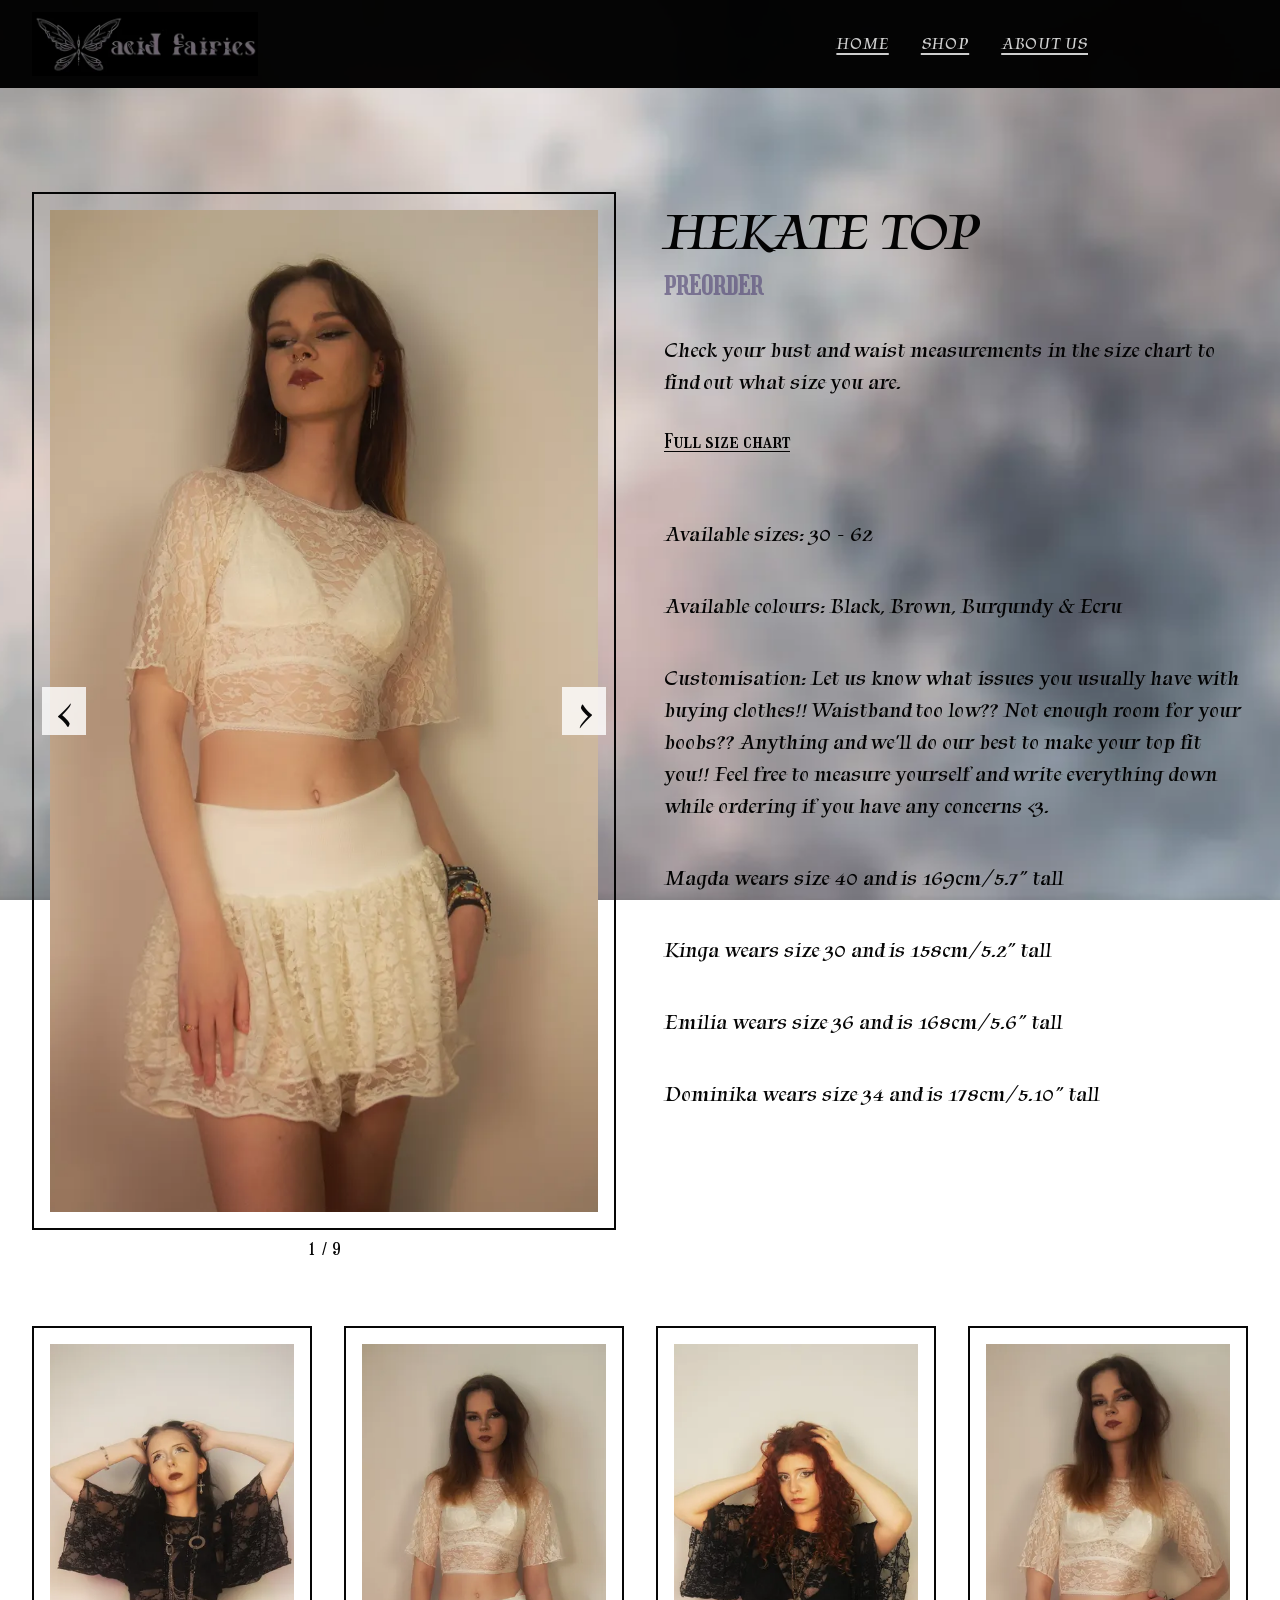
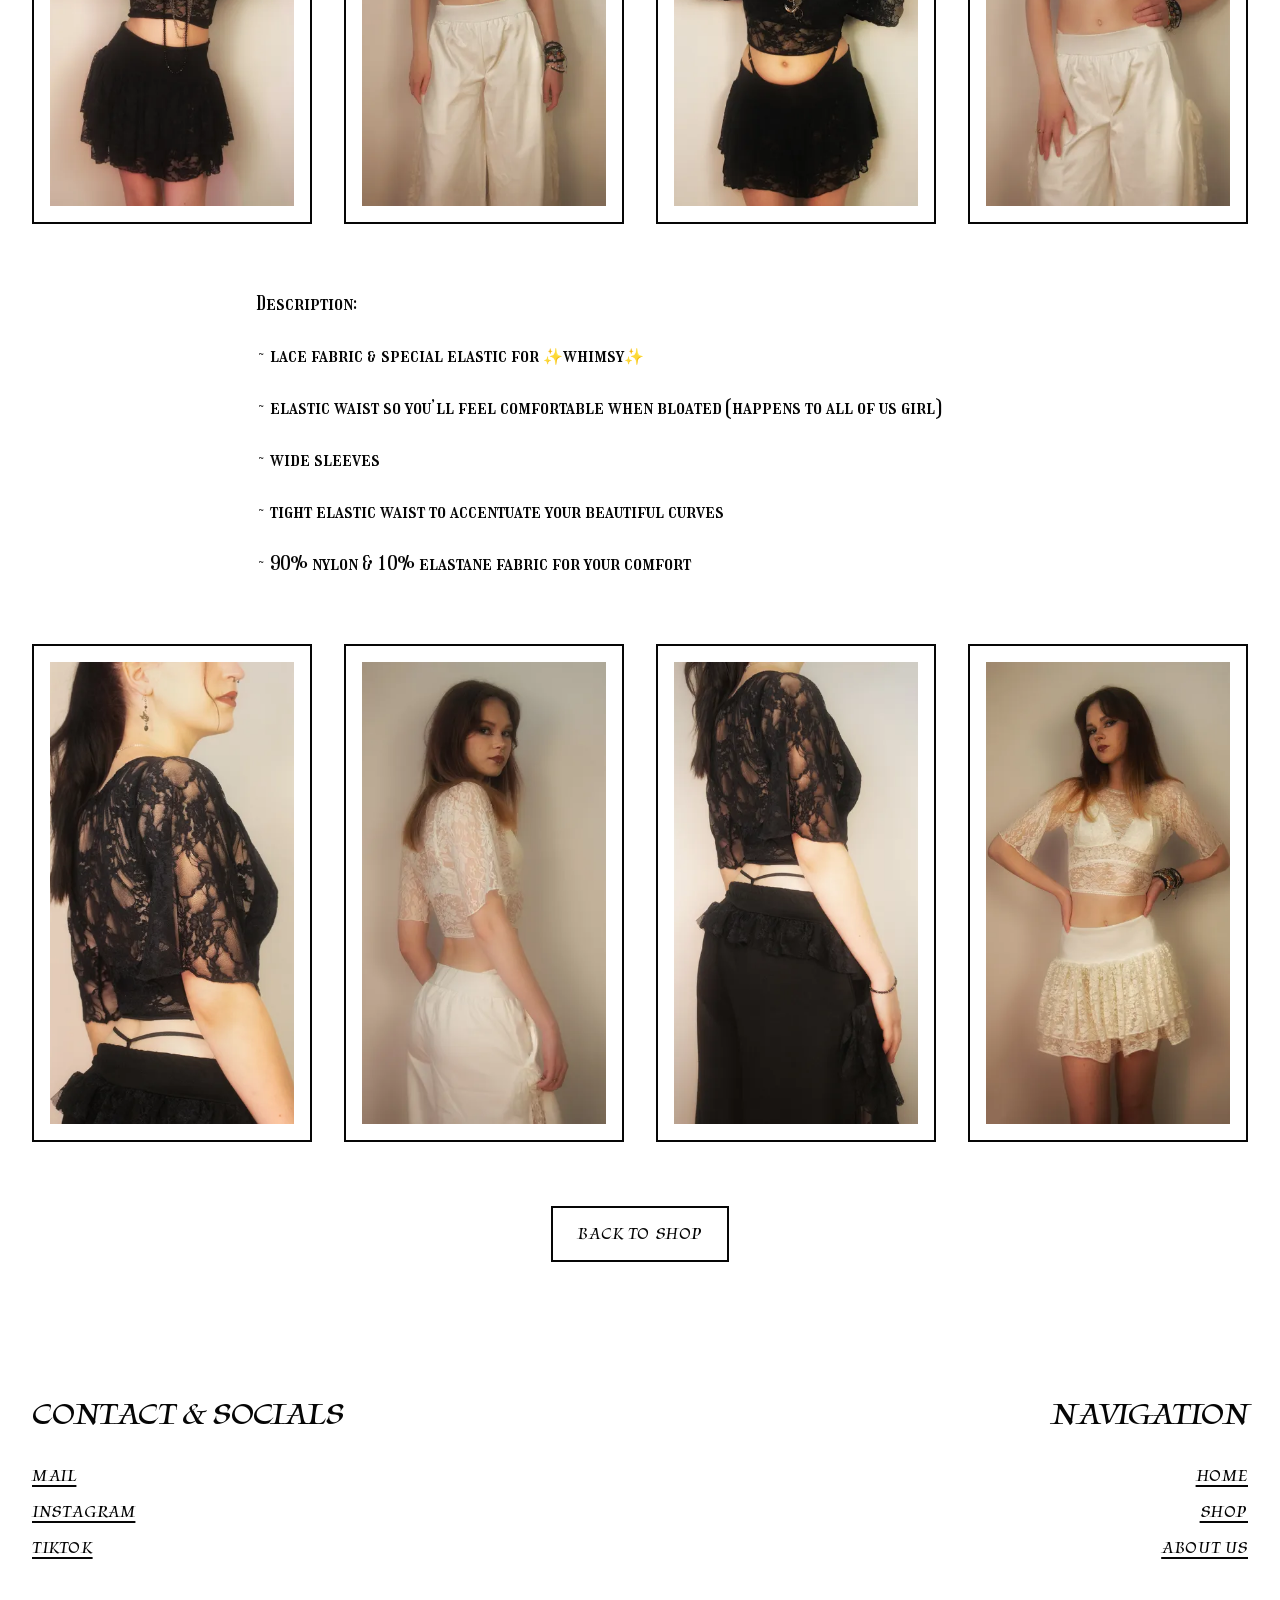
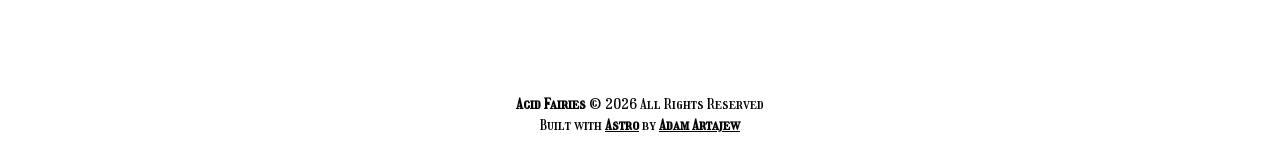
<file: shop/hekate-top/index.html>
<!DOCTYPE html><html lang="en" class="scroll-smooth"><head><style>@font-face{font-family:Tapestry-ebb3222167a26327;src:url("/_astro/fonts/333ee7af894dd3a2.woff2") format("woff2");font-display:swap;unicode-range:U+0000-00FF,U+0131,U+0152-0153,U+02BB-02BC,U+02C6,U+02DA,U+02DC,U+0304,U+0308,U+0329,U+2000-206F,U+20AC,U+2122,U+2191,U+2193,U+2212,U+2215,U+FEFF,U+FFFD;font-weight:400;font-style:normal;}@font-face{font-family:"Tapestry-ebb3222167a26327 fallback: Arial";src:local("Arial");font-display:swap;font-weight:400;font-style:normal;size-adjust:97.3529%;ascent-override:97.5831%;descent-override:30.8157%;line-gap-override:0%;}:root{--font-sans:Tapestry-ebb3222167a26327,"Tapestry-ebb3222167a26327 fallback: Arial",ui-sans-serif,sans-serif;}</style><link rel="preload" href="/_astro/fonts/333ee7af894dd3a2.woff2" as="font" type="font/woff2" crossorigin><style>@font-face{font-family:Girassol-d1ac6b66246645f8;src:url("/_astro/fonts/c8bd001badb640af.woff2") format("woff2");font-display:swap;unicode-range:U+0000-00FF,U+0131,U+0152-0153,U+02BB-02BC,U+02C6,U+02DA,U+02DC,U+0304,U+0308,U+0329,U+2000-206F,U+20AC,U+2122,U+2191,U+2193,U+2212,U+2215,U+FEFF,U+FFFD;font-weight:400;font-style:normal;}@font-face{font-family:"Girassol-d1ac6b66246645f8 fallback: Courier New";src:local("Courier New");font-display:swap;font-weight:400;font-style:normal;size-adjust:69.822%;ascent-override:135.201%;descent-override:35.8053%;}:root{--font-mono:Girassol-d1ac6b66246645f8,"Girassol-d1ac6b66246645f8 fallback: Courier New",ui-monospace,monospace;}</style><link rel="preload" href="/_astro/fonts/c8bd001badb640af.woff2" as="font" type="font/woff2" crossorigin><meta charset="UTF-8"><meta name="viewport" content="width=device-width, initial-scale=1.0"><meta http-equiv="X-UA-Compatible" content="IE=edge"><meta name="robots" content="noindex, nofollow"><meta name="googlebot" content="noindex, nofollow"><link rel="icon" type="image/png" sizes="16x16" href="/_astro/Grafika_bez_nazwy%202.BwY6iskh_Z26jAFz.png"><link rel="icon" type="image/png" sizes="32x32" href="/_astro/Grafika_bez_nazwy%202.BwY6iskh_ZOl7g.png"><link rel="apple-touch-icon" sizes="180x180" href="/_astro/Grafika_bez_nazwy%202.BwY6iskh_1bFubf.png"><title>Acid Fairies - Shop - Hekate Top</title><script src="https://www.paypalobjects.com/ncp/cart/cart.js" data-merchant-id="SZ2LUWJ3VM64U"></script><link rel="stylesheet" href="/_astro/IntroBlock.D1wGJerv.css"><style>.design-order paypal-add-to-cart-button :is(.item-title,[id^=carousel-container-]){display:none!important}.design-gallery{gap:3rem;padding-top:5rem}.design-gallery .design-header{gap:2rem;min-width:0;display:grid}.design-gallery .design-main{flex-direction:column;gap:.5rem;min-width:0;display:flex}.design-gallery .design-main-frame{aspect-ratio:9/16;position:relative}.design-gallery .design-slide{cursor:zoom-in;position:absolute;inset:1rem}.design-gallery .design-summary{flex-direction:column;align-items:flex-start;gap:2rem;min-width:0;display:flex}.design-gallery .design-summary .design-title{overflow-wrap:anywhere}.design-gallery .design-summary .markdown-content{overflow-wrap:anywhere;width:100%}.design-gallery .design-thumbnails{grid-template-columns:repeat(2,minmax(0,1fr));gap:1rem;display:grid}.design-gallery .design-thumbnail{aspect-ratio:9/16;cursor:zoom-in;width:100%;position:relative}.design-gallery .design-thumbnail-image{width:calc(100% - 2rem);height:calc(100% - 2rem);position:absolute;inset:1rem}.design-gallery .design-image-status{font-family:var(--font-mono);pointer-events:none;place-items:center;padding:1rem;font-size:1rem;display:grid;position:absolute;inset:0}.design-gallery .design-arrow{background:var(--color-base-100);color:var(--color-base-900);width:2.75rem;font-size:3rem;line-height:1;position:absolute;top:50%;transform:translateY(-50%)}.design-gallery .design-prev{left:.5rem}.design-gallery .design-next{right:.5rem}.design-gallery .design-counter{font-family:var(--font-mono);text-align:center;font-size:1rem}.design-gallery .design-controls{justify-content:center;align-items:center;gap:1.5rem;margin-top:1rem;display:flex}.design-gallery .design-controls button{width:3rem;font-size:2.5rem}.design-gallery button{cursor:pointer}.design-gallery button:focus-visible{outline:none}.design-gallery [hidden]{display:none!important}.design-gallery .design-dialog{border:0;width:100%;max-width:none;height:100dvh;max-height:none;margin:0;padding:6rem 1rem 1rem;position:fixed;inset:0;overflow:hidden}.design-gallery .design-dialog::backdrop{background:0 0}.design-gallery .design-dialog[open]{flex-direction:column;gap:1rem;display:flex}.design-gallery .design-enlarged{flex:1;justify-content:center;align-items:center;min-height:0;display:flex;position:relative}.design-gallery .design-enlarged-image{object-fit:contain;width:auto;max-width:100%;height:auto;max-height:100%}@media (width>=768px){.design-gallery .design-header{grid-template-columns:repeat(2,minmax(0,1fr));gap:3rem}.design-gallery .design-summary{padding-top:0}.design-gallery .design-thumbnails{grid-template-columns:repeat(4,minmax(0,1fr));gap:2rem}.design-gallery{gap:4rem}}
</style></head><body style="background-image: url(/_astro/polish_save%2019.B_Eah2ox_2iuFD9.webp); --font-sans-scale: 0.3; --font-mono-scale: 0.65; --color-base-900: #000000f9; --color-base-700: #5c507cad; --color-base-100: #ffffffcd" class="bg-cover bg-center bg-no-repeat bg-fixed box-border"><div class="relative z-20 px-8 md:pt-28 pt-22 md:px-8"><nav class="flex justify-end py-8 fixed top-0 right-6 left-0 z-50 md:right-0 md:p-0"><!-- Desktop Nav --><div class="desktop-nav hidden md:flex! h-22 w-full items-center justify-between gap-8 bg-base-900 px-8"><a href="/" class="min-w-0 shrink-0 font-sans text-24" aria-label="Acid Fairies"><img src="/_astro/IMG_1131.BRZhx9tQ_Z28SmhK.webp" width="2360" height="667" alt="Acid Fairies" class="h-16 w-auto max-w-60 object-contain"></a><ul class="flex items-center gap-8"><li><a href="/" class="text-base-900 font-sans hover:text-base-700 text-24 uppercase underline underline-offset-4 decoration-2 tracking-wide whitespace-nowrap">Home</a></li><li><a href="/shop" class="text-base-900 font-sans hover:text-base-700 text-24 uppercase underline underline-offset-4 decoration-2 tracking-wide whitespace-nowrap">Shop</a></li><li><a href="/about" class="text-base-900 font-sans hover:text-base-700 text-24 uppercase underline underline-offset-4 decoration-2 tracking-wide whitespace-nowrap">About us</a></li><li class="flex w-32 shrink-0 items-center justify-start"><paypal-cart-button data-id="pp-view-cart"></paypal-cart-button></li></ul></div><!-- Mobile Nav --><div class="md:hidden"><button id="open-nav" aria-label="Open Navigation" class="fixed top-8 right-6 flex size-10 items-center justify-center text-base-900"><svg xmlns="http://www.w3.org/2000/svg" width="40" height="40" viewBox="0 0 24 24" fill="none" stroke="currentColor" stroke-width="2" aria-hidden="true"><circle cx="12" cy="12" r="9"></circle><path d="M7 8h10M7 12h10M7 16h10"></path></svg></button><div class="overlay-surface hidden fixed inset-0 z-50" id="mobile-nav"><div class="flex flex-col items-center justify-center h-full"><button id="close-nav" aria-label="Close Navigation" class="overlay-close"><svg xmlns="http://www.w3.org/2000/svg" width="40" height="40" viewBox="0 0 24 24" fill="none" stroke="currentColor" stroke-width="2" aria-hidden="true"><circle cx="12" cy="12" r="9"></circle><path d="M8 8 16 16M8 16 16 8"></path></svg></button><ul class="flex flex-col p-6 gap-5 md:hidden text-center"><li><a href="/" class="text-base-900 font-sans hover:text-base-700 text-24 uppercase underline underline-offset-4 decoration-2 tracking-wide">Home</a></li><li><a href="/shop" class="text-base-900 font-sans hover:text-base-700 text-24 uppercase underline underline-offset-4 decoration-2 tracking-wide">Shop</a></li><li><a href="/about" class="text-base-900 font-sans hover:text-base-700 text-24 uppercase underline underline-offset-4 decoration-2 tracking-wide">About us</a></li><li class="flex justify-center"><paypal-cart-button data-id="pp-view-cart"></paypal-cart-button></li></ul></div></div></div></nav><script>
  cartPaypal.Cart({ id: 'pp-view-cart' })
</script><script type="module">var e=document.querySelector(`#mobile-nav`),t=document.querySelector(`#open-nav`),n=document.querySelector(`#close-nav`);e&&t&&n&&(t.addEventListener(`click`,()=>{e.classList.remove(`hidden`),t.classList.add(`hidden`)}),n.addEventListener(`click`,()=>{e.classList.add(`hidden`),t.classList.remove(`hidden`)}));</script><main class="flex flex-col xl:gap-48 lg:gap-40 gap-28"><section class="w-full m-auto flex flex-col xl:max-w-8/10 lg:gap-32 gap-20 design-gallery text-base-900" aria-label="Design Details"><div class="design-header"><div class="design-main"><div class="content-frame design-main-frame"><button type="button" class="design-slide" data-slide="0" data-full-src="/_astro/P10Z0988%20top%20-%20sp%C3%B3dnica%20bia%C5%82a%20bok%20i%20prz%C3%B3d%20DOMINIKA.CFd4Keg0_pwsrb.webp" aria-label="Enlarge Hekate Top, image 1"><img src="/_astro/P10Z0988%20top%20-%20sp%C3%B3dnica%20bia%C5%82a%20bok%20i%20prz%C3%B3d%20DOMINIKA.CFd4Keg0_1oJkoA.webp" srcset="/_astro/P10Z0988%20top%20-%20sp%C3%B3dnica%20bia%C5%82a%20bok%20i%20prz%C3%B3d%20DOMINIKA.CFd4Keg0_2l6klw.webp 300w, /_astro/P10Z0988%20top%20-%20sp%C3%B3dnica%20bia%C5%82a%20bok%20i%20prz%C3%B3d%20DOMINIKA.CFd4Keg0_1VMgKB.webp 450w, /_astro/P10Z0988%20top%20-%20sp%C3%B3dnica%20bia%C5%82a%20bok%20i%20prz%C3%B3d%20DOMINIKA.CFd4Keg0_2n6DJr.webp 700w, /_astro/P10Z0988%20top%20-%20sp%C3%B3dnica%20bia%C5%82a%20bok%20i%20prz%C3%B3d%20DOMINIKA.CFd4Keg0_Z2oFf7.webp 1100w, /_astro/P10Z0988%20top%20-%20sp%C3%B3dnica%20bia%C5%82a%20bok%20i%20prz%C3%B3d%20DOMINIKA.CFd4Keg0_1oJkoA.webp 2592w" alt="Hekate Top, image 1" sizes="(min-width: 1440px) 40vw, (min-width: 768px) 50vw, 100vw" loading="eager" decoding="async" width="2592" height="4608" class="w-full h-full object-cover"><span class="design-image-status" role="status" hidden></span></button><button type="button" class="design-slide" data-slide="1" data-full-src="/_astro/P10Z0783%20-%20TOP%20-%20SP%C3%93DNICZKA%20CZARNA-%20KONGA%20(1).YDI5I042_1w279k.webp" aria-label="Enlarge Hekate Top, image 2" hidden><img src="/_astro/P10Z0783%20-%20TOP%20-%20SP%C3%93DNICZKA%20CZARNA-%20KONGA%20(1).YDI5I042_Z1ir277.webp" srcset="/_astro/P10Z0783%20-%20TOP%20-%20SP%C3%93DNICZKA%20CZARNA-%20KONGA%20(1).YDI5I042_Z1mhDvF.webp 300w, /_astro/P10Z0783%20-%20TOP%20-%20SP%C3%93DNICZKA%20CZARNA-%20KONGA%20(1).YDI5I042_Z22NX5R.webp 450w, /_astro/P10Z0783%20-%20TOP%20-%20SP%C3%93DNICZKA%20CZARNA-%20KONGA%20(1).YDI5I042_Z134gCF.webp 700w, /_astro/P10Z0783%20-%20TOP%20-%20SP%C3%93DNICZKA%20CZARNA-%20KONGA%20(1).YDI5I042_Z1TbsVc.webp 1100w, /_astro/P10Z0783%20-%20TOP%20-%20SP%C3%93DNICZKA%20CZARNA-%20KONGA%20(1).YDI5I042_Z1ir277.webp 2236w" alt="Hekate Top, image 2" sizes="(min-width: 1440px) 40vw, (min-width: 768px) 50vw, 100vw" loading="lazy" decoding="async" width="2236" height="3975" class="w-full h-full object-cover"><span class="design-image-status" role="status" hidden></span></button><button type="button" class="design-slide" data-slide="2" data-full-src="/_astro/P10Z0961-%20TOP%20-%20DRESY%20BIA%C5%81E%20PRZ%C3%93D%20DOMINIKA.BPaUXCuQ_niUCR.webp" aria-label="Enlarge Hekate Top, image 3" hidden><img src="/_astro/P10Z0961-%20TOP%20-%20DRESY%20BIA%C5%81E%20PRZ%C3%93D%20DOMINIKA.BPaUXCuQ_ZvK0tf.webp" srcset="/_astro/P10Z0961-%20TOP%20-%20DRESY%20BIA%C5%81E%20PRZ%C3%93D%20DOMINIKA.BPaUXCuQ_1AUtcb.webp 300w, /_astro/P10Z0961-%20TOP%20-%20DRESY%20BIA%C5%81E%20PRZ%C3%93D%20DOMINIKA.BPaUXCuQ_TUwvO.webp 450w, /_astro/P10Z0961-%20TOP%20-%20DRESY%20BIA%C5%81E%20PRZ%C3%93D%20DOMINIKA.BPaUXCuQ_1oXXL3.webp 700w, /_astro/P10Z0961-%20TOP%20-%20DRESY%20BIA%C5%81E%20PRZ%C3%93D%20DOMINIKA.BPaUXCuQ_2dssNc.webp 1100w, /_astro/P10Z0961-%20TOP%20-%20DRESY%20BIA%C5%81E%20PRZ%C3%93D%20DOMINIKA.BPaUXCuQ_ZvK0tf.webp 2592w" alt="Hekate Top, image 3" sizes="(min-width: 1440px) 40vw, (min-width: 768px) 50vw, 100vw" loading="lazy" decoding="async" width="2592" height="4608" class="w-full h-full object-cover"><span class="design-image-status" role="status" hidden></span></button><button type="button" class="design-slide" data-slide="3" data-full-src="/_astro/P10Z1032%20-%20TOP%20_%20SPODNICZKA%20JA.D4bXNNk2_21D9ko.webp" aria-label="Enlarge Hekate Top, image 4" hidden><img src="/_astro/P10Z1032%20-%20TOP%20_%20SPODNICZKA%20JA.D4bXNNk2_Z1pzyvc.webp" srcset="/_astro/P10Z1032%20-%20TOP%20_%20SPODNICZKA%20JA.D4bXNNk2_1J1VxJ.webp 300w, /_astro/P10Z1032%20-%20TOP%20_%20SPODNICZKA%20JA.D4bXNNk2_ZiEW2G.webp 450w, /_astro/P10Z1032%20-%20TOP%20_%20SPODNICZKA%20JA.D4bXNNk2_Z1BKWwR.webp 700w, /_astro/P10Z1032%20-%20TOP%20_%20SPODNICZKA%20JA.D4bXNNk2_Z180wPf.webp 1100w, /_astro/P10Z1032%20-%20TOP%20_%20SPODNICZKA%20JA.D4bXNNk2_Z1pzyvc.webp 2384w" alt="Hekate Top, image 4" sizes="(min-width: 1440px) 40vw, (min-width: 768px) 50vw, 100vw" loading="lazy" decoding="async" width="2384" height="4234" class="w-full h-full object-cover"><span class="design-image-status" role="status" hidden></span></button><button type="button" class="design-slide" data-slide="4" data-full-src="/_astro/P10Z0965%20BIA%C5%81Y%20TOP%20-%20DRESY%20DOMINIKA%20BIA%C5%81E.DFcqFGcE_2v1fqb.webp" aria-label="Enlarge Hekate Top, image 5" hidden><img src="/_astro/P10Z0965%20BIA%C5%81Y%20TOP%20-%20DRESY%20DOMINIKA%20BIA%C5%81E.DFcqFGcE_Z1DOR1h.webp" srcset="/_astro/P10Z0965%20BIA%C5%81Y%20TOP%20-%20DRESY%20DOMINIKA%20BIA%C5%81E.DFcqFGcE_Z1WHorw.webp 300w, /_astro/P10Z0965%20BIA%C5%81Y%20TOP%20-%20DRESY%20DOMINIKA%20BIA%C5%81E.DFcqFGcE_Z1i30rf.webp 450w, /_astro/P10Z0965%20BIA%C5%81Y%20TOP%20-%20DRESY%20DOMINIKA%20BIA%C5%81E.DFcqFGcE_Z1P7FFk.webp 700w, /_astro/P10Z0965%20BIA%C5%81Y%20TOP%20-%20DRESY%20DOMINIKA%20BIA%C5%81E.DFcqFGcE_ZReyaD.webp 1100w, /_astro/P10Z0965%20BIA%C5%81Y%20TOP%20-%20DRESY%20DOMINIKA%20BIA%C5%81E.DFcqFGcE_Z1DOR1h.webp 2592w" alt="Hekate Top, image 5" sizes="(min-width: 1440px) 40vw, (min-width: 768px) 50vw, 100vw" loading="lazy" decoding="async" width="2592" height="4608" class="w-full h-full object-cover"><span class="design-image-status" role="status" hidden></span></button><button type="button" class="design-slide" data-slide="5" data-full-src="/_astro/P10Z0986%20-%20EMKA%20TOP%20SHORTSLEEVED%20TY%C5%81%20CLOSE.97AwsTHz_Z1Ff26x.webp" aria-label="Enlarge Hekate Top, image 6" hidden><img src="/_astro/P10Z0986%20-%20EMKA%20TOP%20SHORTSLEEVED%20TY%C5%81%20CLOSE.97AwsTHz_2uSaAh.webp" srcset="/_astro/P10Z0986%20-%20EMKA%20TOP%20SHORTSLEEVED%20TY%C5%81%20CLOSE.97AwsTHz_ZKd4dN.webp 300w, /_astro/P10Z0986%20-%20EMKA%20TOP%20SHORTSLEEVED%20TY%C5%81%20CLOSE.97AwsTHz_Z1rd0Ta.webp 450w, /_astro/P10Z0986%20-%20EMKA%20TOP%20SHORTSLEEVED%20TY%C5%81%20CLOSE.97AwsTHz_ZW9yDV.webp 700w, /_astro/P10Z0986%20-%20EMKA%20TOP%20SHORTSLEEVED%20TY%C5%81%20CLOSE.97AwsTHz_9Tv3M.webp 1100w, /_astro/P10Z0986%20-%20EMKA%20TOP%20SHORTSLEEVED%20TY%C5%81%20CLOSE.97AwsTHz_2uSaAh.webp 2592w" alt="Hekate Top, image 6" sizes="(min-width: 1440px) 40vw, (min-width: 768px) 50vw, 100vw" loading="lazy" decoding="async" width="2592" height="4608" class="w-full h-full object-cover"><span class="design-image-status" role="status" hidden></span></button><button type="button" class="design-slide" data-slide="6" data-full-src="/_astro/P10Z0970%20-%20BIA%C5%81Y%20TOP%20DOMINIKA%20TY%C5%81%20_%20BOK.DCz3aSHf_2e6vaa.webp" aria-label="Enlarge Hekate Top, image 7" hidden><img src="/_astro/P10Z0970%20-%20BIA%C5%81Y%20TOP%20DOMINIKA%20TY%C5%81%20_%20BOK.DCz3aSHf_Z1Ti8QU.webp" srcset="/_astro/P10Z0970%20-%20BIA%C5%81Y%20TOP%20DOMINIKA%20TY%C5%81%20_%20BOK.DCz3aSHf_Z13Oj0n.webp 300w, /_astro/P10Z0970%20-%20BIA%C5%81Y%20TOP%20DOMINIKA%20TY%C5%81%20_%20BOK.DCz3aSHf_RMKQC.webp 450w, /_astro/P10Z0970%20-%20BIA%C5%81Y%20TOP%20DOMINIKA%20TY%C5%81%20_%20BOK.DCz3aSHf_cNqto.webp 700w, /_astro/P10Z0970%20-%20BIA%C5%81Y%20TOP%20DOMINIKA%20TY%C5%81%20_%20BOK.DCz3aSHf_2jDmSJ.webp 1100w, /_astro/P10Z0970%20-%20BIA%C5%81Y%20TOP%20DOMINIKA%20TY%C5%81%20_%20BOK.DCz3aSHf_Z1Ti8QU.webp 2592w" alt="Hekate Top, image 7" sizes="(min-width: 1440px) 40vw, (min-width: 768px) 50vw, 100vw" loading="lazy" decoding="async" width="2592" height="4608" class="w-full h-full object-cover"><span class="design-image-status" role="status" hidden></span></button><button type="button" class="design-slide" data-slide="7" data-full-src="/_astro/P10Z0985%20-%20EMKA%20TY%C5%81%20SPODNIE%20_%20TOP%20CZARNY%20(1).Cd5ne2Oo_Z270UoY.webp" aria-label="Enlarge Hekate Top, image 8" hidden><img src="/_astro/P10Z0985%20-%20EMKA%20TY%C5%81%20SPODNIE%20_%20TOP%20CZARNY%20(1).Cd5ne2Oo_D6Dv3.webp" srcset="/_astro/P10Z0985%20-%20EMKA%20TY%C5%81%20SPODNIE%20_%20TOP%20CZARNY%20(1).Cd5ne2Oo_1BLN0E.webp 300w, /_astro/P10Z0985%20-%20EMKA%20TY%C5%81%20SPODNIE%20_%20TOP%20CZARNY%20(1).Cd5ne2Oo_ZOEjHf.webp 450w, /_astro/P10Z0985%20-%20EMKA%20TY%C5%81%20SPODNIE%20_%20TOP%20CZARNY%20(1).Cd5ne2Oo_ZQIq8M.webp 700w, /_astro/P10Z0985%20-%20EMKA%20TY%C5%81%20SPODNIE%20_%20TOP%20CZARNY%20(1).Cd5ne2Oo_17Ow9s.webp 1100w, /_astro/P10Z0985%20-%20EMKA%20TY%C5%81%20SPODNIE%20_%20TOP%20CZARNY%20(1).Cd5ne2Oo_D6Dv3.webp 2592w" alt="Hekate Top, image 8" sizes="(min-width: 1440px) 40vw, (min-width: 768px) 50vw, 100vw" loading="lazy" decoding="async" width="2592" height="4608" class="w-full h-full object-cover"><span class="design-image-status" role="status" hidden></span></button><button type="button" class="design-slide" data-slide="8" data-full-src="/_astro/P10Z0994%20-%20TOP%20-%20SP%C3%93DNICA%20BIA%C5%81A%20DOMINIKA%20PRZ%C3%93D.YPaKD71P_ZoOSc.webp" aria-label="Enlarge Hekate Top, image 9" hidden><img src="/_astro/P10Z0994%20-%20TOP%20-%20SP%C3%93DNICA%20BIA%C5%81A%20DOMINIKA%20PRZ%C3%93D.YPaKD71P_Z5JmB0.webp" srcset="/_astro/P10Z0994%20-%20TOP%20-%20SP%C3%93DNICA%20BIA%C5%81A%20DOMINIKA%20PRZ%C3%93D.YPaKD71P_fIQMm.webp 300w, /_astro/P10Z0994%20-%20TOP%20-%20SP%C3%93DNICA%20BIA%C5%81A%20DOMINIKA%20PRZ%C3%93D.YPaKD71P_Z1vC4mg.webp 450w, /_astro/P10Z0994%20-%20TOP%20-%20SP%C3%93DNICA%20BIA%C5%81A%20DOMINIKA%20PRZ%C3%93D.YPaKD71P_SeB0c.webp 700w, /_astro/P10Z0994%20-%20TOP%20-%20SP%C3%93DNICA%20BIA%C5%81A%20DOMINIKA%20PRZ%C3%93D.YPaKD71P_tGQOX.webp 1100w, /_astro/P10Z0994%20-%20TOP%20-%20SP%C3%93DNICA%20BIA%C5%81A%20DOMINIKA%20PRZ%C3%93D.YPaKD71P_Z5JmB0.webp 2592w" alt="Hekate Top, image 9" sizes="(min-width: 1440px) 40vw, (min-width: 768px) 50vw, 100vw" loading="lazy" decoding="async" width="2592" height="4608" class="w-full h-full object-cover"><span class="design-image-status" role="status" hidden></span></button><button type="button" class="design-arrow design-prev" data-main-step="-1" aria-label="Previous image">‹</button><button type="button" class="design-arrow design-next" data-main-step="1" aria-label="Next image">›</button></div><p class="design-counter" data-main-counter aria-live="polite" aria-atomic="true">1 / 9</p></div><div class="design-summary"><div class="w-full"><h3 class="font-sans uppercase text-base-900 tracking-tight leading-none text-[length:var(--heading-h3-size)] design-title">Hekate Top</h3><p class="text-20 font-mono font-semibold uppercase text-base-700">PREORDER</p></div><div class="markdown-content prose max-w-none prose-a:hover:text-base-700 prose-headings:font-sans text-32/8 font-sans"><p>Check your bust and waist measurements in the size chart to find out what size you are.</p>
</div><button type="button" class="text-left text-16 font-mono underline underline-offset-3 hover:text-base-700" data-size-chart-src="/_astro/Screenshot%202026-10-20%20at%2022.28.52.MxRgoIfV_Z1s9kPB.webp" data-size-chart-alt="Full size chart" aria-haspopup="dialog">Full size chart</button><div class="design-order w-full font-mono"><paypal-add-to-cart-button data-id="JZ9HZLXVQ7GFQ"></paypal-add-to-cart-button></div><script>(function(){const productId = "JZ9HZLXVQ7GFQ";

  if (productId) {
    cartPaypal.AddToCart({ id: productId }).then(() => {
      const form = document.querySelector('.design-order paypal-add-to-cart-button')
      form.querySelector('.addToCartButtonContainer').classList.add('button')

      const select = form.querySelector('select')
      const memo = form.querySelector('textarea#memo')

      if (select && memo) {
        const height = getComputedStyle(select).height
        memo.style.setProperty('height', height, 'important')
        memo.style.setProperty('min-height', height, 'important')
      }
    })
  }
})();</script><div class="markdown-content prose max-w-none prose-a:hover:text-base-700 prose-headings:font-sans text-32/8 font-sans"><p>Available sizes: 30 - 62</p>
<p>Available colours: Black, Brown, Burgundy &amp; Ecru</p>
<p>Customisation: Let us know what issues you usually have with buying clothes!! Waistband too low?? Not enough room for your boobs?? Anything and we&#39;ll do our best to make your top fit you!! Feel free to measure yourself and write everything down while ordering if you have any concerns &lt;3.</p>
<p>Magda wears size 40 and is 169cm/5.7” tall</p>
<p>Kinga wears size 30 and is 158cm/5.2” tall</p>
<p>Emilia wears size 36 and is 168cm/5.6” tall</p>
<p>Dominika wears size 34 and is 178cm/5.10” tall</p>
</div></div></div><div class="design-thumbnails" aria-label="Project images"><button type="button" class="content-frame design-thumbnail" data-image-index="1" aria-label="Enlarge Hekate Top, image 2"><img src="/_astro/P10Z0783%20-%20TOP%20-%20SP%C3%93DNICZKA%20CZARNA-%20KONGA%20(1).YDI5I042_Z1ir277.webp" srcset="/_astro/P10Z0783%20-%20TOP%20-%20SP%C3%93DNICZKA%20CZARNA-%20KONGA%20(1).YDI5I042_1s9s1e.webp 200w, /_astro/P10Z0783%20-%20TOP%20-%20SP%C3%93DNICZKA%20CZARNA-%20KONGA%20(1).YDI5I042_1Ni8Se.webp 400w" alt="Hekate Top, image 2" sizes="(min-width: 768px) 25vw, 50vw" loading="lazy" decoding="async" width="2236" height="3975" class="design-thumbnail-image object-cover"></button><button type="button" class="content-frame design-thumbnail" data-image-index="2" aria-label="Enlarge Hekate Top, image 3"><img src="/_astro/P10Z0961-%20TOP%20-%20DRESY%20BIA%C5%81E%20PRZ%C3%93D%20DOMINIKA.BPaUXCuQ_ZvK0tf.webp" srcset="/_astro/P10Z0961-%20TOP%20-%20DRESY%20BIA%C5%81E%20PRZ%C3%93D%20DOMINIKA.BPaUXCuQ_ceAz6.webp 200w, /_astro/P10Z0961-%20TOP%20-%20DRESY%20BIA%C5%81E%20PRZ%C3%93D%20DOMINIKA.BPaUXCuQ_Z20okxB.webp 400w" alt="Hekate Top, image 3" sizes="(min-width: 768px) 25vw, 50vw" loading="lazy" decoding="async" width="2592" height="4608" class="design-thumbnail-image object-cover"></button><button type="button" class="content-frame design-thumbnail" data-image-index="3" aria-label="Enlarge Hekate Top, image 4"><img src="/_astro/P10Z1032%20-%20TOP%20_%20SPODNICZKA%20JA.D4bXNNk2_Z1pzyvc.webp" srcset="/_astro/P10Z1032%20-%20TOP%20_%20SPODNICZKA%20JA.D4bXNNk2_Z2rhUGR.webp 200w, /_astro/P10Z1032%20-%20TOP%20_%20SPODNICZKA%20JA.D4bXNNk2_1urWo8.webp 400w" alt="Hekate Top, image 4" sizes="(min-width: 768px) 25vw, 50vw" loading="lazy" decoding="async" width="2384" height="4234" class="design-thumbnail-image object-cover"></button><button type="button" class="content-frame design-thumbnail" data-image-index="4" aria-label="Enlarge Hekate Top, image 5"><img src="/_astro/P10Z0965%20BIA%C5%81Y%20TOP%20-%20DRESY%20DOMINIKA%20BIA%C5%81E.DFcqFGcE_Z1DOR1h.webp" srcset="/_astro/P10Z0965%20BIA%C5%81Y%20TOP%20-%20DRESY%20DOMINIKA%20BIA%C5%81E.DFcqFGcE_ZooDr7.webp 200w, /_astro/P10Z0965%20BIA%C5%81Y%20TOP%20-%20DRESY%20DOMINIKA%20BIA%C5%81E.DFcqFGcE_pgtJ3.webp 400w" alt="Hekate Top, image 5" sizes="(min-width: 768px) 25vw, 50vw" loading="lazy" decoding="async" width="2592" height="4608" class="design-thumbnail-image object-cover"></button></div><article class="md:max-w-3xl mx-auto w-full flex flex-col items-start gap-7"><div class="w-full flex flex-col items-start gap-3"><div class="markdown-content prose max-w-none prose-a:hover:text-base-700 prose-headings:font-sans text-16/8 font-mono"><p>Description:</p>
<p>~ lace fabric &amp; special elastic for ✨whimsy✨</p>
<p>~ elastic waist so you’ll feel comfortable when bloated (happens to all of us girl)</p>
<p>~ wide sleeves</p>
<p>~ tight elastic waist to accentuate your beautiful curves</p>
<p>~ 90% nylon &amp; 10% elastane fabric for your comfort</p>
</div></div></article><div class="design-lower" aria-label="More project images"><div class="design-thumbnails" data-thumbnail-page="0"><button type="button" class="content-frame design-thumbnail" data-image-index="5" aria-label="Enlarge Hekate Top, image 6"><img src="/_astro/P10Z0986%20-%20EMKA%20TOP%20SHORTSLEEVED%20TY%C5%81%20CLOSE.97AwsTHz_2uSaAh.webp" srcset="/_astro/P10Z0986%20-%20EMKA%20TOP%20SHORTSLEEVED%20TY%C5%81%20CLOSE.97AwsTHz_Z29SVPS.webp 200w, /_astro/P10Z0986%20-%20EMKA%20TOP%20SHORTSLEEVED%20TY%C5%81%20CLOSE.97AwsTHz_HEfPl.webp 400w" alt="Hekate Top, image 6" sizes="(min-width: 768px) 25vw, 50vw" loading="lazy" decoding="async" width="2592" height="4608" class="design-thumbnail-image object-cover"></button><button type="button" class="content-frame design-thumbnail" data-image-index="6" aria-label="Enlarge Hekate Top, image 7"><img src="/_astro/P10Z0970%20-%20BIA%C5%81Y%20TOP%20DOMINIKA%20TY%C5%81%20_%20BOK.DCz3aSHf_Z1Ti8QU.webp" srcset="/_astro/P10Z0970%20-%20BIA%C5%81Y%20TOP%20DOMINIKA%20TY%C5%81%20_%20BOK.DCz3aSHf_2htcJj.webp 200w, /_astro/P10Z0970%20-%20BIA%C5%81Y%20TOP%20DOMINIKA%20TY%C5%81%20_%20BOK.DCz3aSHf_sIDO2.webp 400w" alt="Hekate Top, image 7" sizes="(min-width: 768px) 25vw, 50vw" loading="lazy" decoding="async" width="2592" height="4608" class="design-thumbnail-image object-cover"></button><button type="button" class="content-frame design-thumbnail" data-image-index="7" aria-label="Enlarge Hekate Top, image 8"><img src="/_astro/P10Z0985%20-%20EMKA%20TY%C5%81%20SPODNIE%20_%20TOP%20CZARNY%20(1).Cd5ne2Oo_D6Dv3.webp" srcset="/_astro/P10Z0985%20-%20EMKA%20TY%C5%81%20SPODNIE%20_%20TOP%20CZARNY%20(1).Cd5ne2Oo_1bkonJ.webp 200w, /_astro/P10Z0985%20-%20EMKA%20TY%C5%81%20SPODNIE%20_%20TOP%20CZARNY%20(1).Cd5ne2Oo_1U1Fnr.webp 400w" alt="Hekate Top, image 8" sizes="(min-width: 768px) 25vw, 50vw" loading="lazy" decoding="async" width="2592" height="4608" class="design-thumbnail-image object-cover"></button><button type="button" class="content-frame design-thumbnail" data-image-index="8" aria-label="Enlarge Hekate Top, image 9"><img src="/_astro/P10Z0994%20-%20TOP%20-%20SP%C3%93DNICA%20BIA%C5%81A%20DOMINIKA%20PRZ%C3%93D.YPaKD71P_Z5JmB0.webp" srcset="/_astro/P10Z0994%20-%20TOP%20-%20SP%C3%93DNICA%20BIA%C5%81A%20DOMINIKA%20PRZ%C3%93D.YPaKD71P_2rSTVY.webp 200w, /_astro/P10Z0994%20-%20TOP%20-%20SP%C3%93DNICA%20BIA%C5%81A%20DOMINIKA%20PRZ%C3%93D.YPaKD71P_10mwx0.webp 400w" alt="Hekate Top, image 9" sizes="(min-width: 768px) 25vw, 50vw" loading="lazy" decoding="async" width="2592" height="4608" class="design-thumbnail-image object-cover"></button></div></div><div class="w-full flex justify-center"><a href="/shop" class="text-base-900 button" onclick="window.history.back(); return false;"> Back to shop </a></div><dialog class="design-dialog overlay-surface" aria-label="Hekate Top image gallery"><button type="button" class="design-close overlay-close" aria-label="Close image preview" autofocus><svg xmlns="http://www.w3.org/2000/svg" width="40" height="40" viewBox="0 0 24 24" fill="none" stroke="currentColor" stroke-width="2" aria-hidden="true"><circle cx="12" cy="12" r="9"></circle><path d="M8 8 16 16M8 16 16 8"></path></svg></button><div class="design-enlarged"><img class="content-frame design-enlarged-image" alt=""><p class="design-image-status" role="status" hidden></p><button type="button" class="design-arrow design-prev" data-main-step="-1" aria-label="Previous image">‹</button><button type="button" class="design-arrow design-next" data-main-step="1" aria-label="Next image">›</button></div><p class="design-counter" data-modal-counter aria-live="polite" aria-atomic="true">1 / 9</p></dialog></section><script type="module">document.querySelectorAll(`.design-gallery`).forEach(e=>{let t=[...e.querySelectorAll(`[data-slide]`)],n=e.querySelector(`dialog`),r=e.querySelector(`.design-enlarged-image`),i=[...e.querySelectorAll(`[data-thumbnail-page]`)],a=0,o=0,s,c=``,l=!1,u=!1,d=n.getAttribute(`aria-label`);function f(e){u=e,n.setAttribute(`aria-label`,e?`Size chart`:d),n.querySelectorAll(`[data-main-step], [data-modal-counter]`).forEach(t=>{t.hidden=e})}function p(e,t){let n=t.querySelector(`.design-image-status`);function r(){let r=!e.complete,i=e.complete&&e.naturalWidth>0;t.setAttribute(`aria-busy`,String(r)),n.hidden=i,n.textContent=r?`Loading image…`:`Image could not be loaded.`,e.style.visibility=i?``:`hidden`}return e.addEventListener(`load`,r),e.addEventListener(`error`,r),r(),r}t.forEach(e=>p(e.querySelector(`img`),e));let m=p(r,e.querySelector(`.design-enlarged`));function h(i){let o=t.includes(document.activeElement);a=(i+t.length)%t.length,t[a].querySelector(`img`).loading=`eager`,t.forEach((e,t)=>{e.hidden=t!==a}),n.open&&(r.src=t[a].dataset.fullSrc,r.alt=t[a].querySelector(`img`).alt,m()),e.querySelectorAll(`[data-main-counter], [data-modal-counter]`).forEach(e=>{e.textContent=`${a+1} / ${t.length}`}),o&&!n.open&&t[a].focus({preventScroll:!0})}function g(e){s=e,l||=(c=document.documentElement.style.overflow,document.documentElement.style.overflow=`hidden`,!0),n.showModal()}function _(e,t){f(!1),g(t),h(e)}let v=e.querySelector(`[data-size-chart-src]`);v?.addEventListener(`click`,()=>{f(!0),g(v),r.src=v.dataset.sizeChartSrc,r.alt=v.dataset.sizeChartAlt,m()}),t.forEach((e,t)=>e.addEventListener(`click`,()=>_(t,e))),e.querySelectorAll(`[data-image-index]`).forEach(e=>{e.addEventListener(`click`,()=>_(Number(e.dataset.imageIndex),e))}),e.querySelectorAll(`[data-main-step]`).forEach(e=>{e.addEventListener(`click`,()=>h(a+Number(e.dataset.mainStep)))}),e.querySelectorAll(`[data-page-step]`).forEach(t=>{t.addEventListener(`click`,()=>{o=(o+Number(t.dataset.pageStep)+i.length)%i.length,i.forEach((e,t)=>{e.hidden=t!==o}),e.querySelector(`[data-page-counter]`).textContent=`${o+1} / ${i.length}`})}),e.addEventListener(`keydown`,e=>{if(n.open&&e.key===`Tab`){let t=[...n.querySelectorAll(`button`)].filter(e=>!e.hidden),r=t[0],i=t.at(-1);e.shiftKey&&document.activeElement===r&&(e.preventDefault(),i.focus()),!e.shiftKey&&document.activeElement===i&&(e.preventDefault(),r.focus())}if(e.key===`ArrowLeft`||e.key===`ArrowRight`){if(u&&n.open||!n.open&&!(e.target instanceof Element&&e.target.closest(`.design-main`)))return;e.preventDefault(),h(a+(e.key===`ArrowLeft`?-1:1))}}),n.querySelector(`.design-close`).addEventListener(`click`,()=>n.close()),n.addEventListener(`close`,()=>{!n.open&&l&&(document.documentElement.style.overflow=c,l=!1,(s?.hidden?t[a]:s)?.focus())});for(let r of e.querySelectorAll(`.design-main-frame, .design-enlarged`)){let e;r.addEventListener(`touchstart`,t=>{e=t.touches.length===1?t.touches[0]:void 0},{passive:!0}),r.addEventListener(`touchmove`,t=>{t.touches.length!==1&&(e=void 0)},{passive:!0}),r.addEventListener(`touchcancel`,()=>{e=void 0},{passive:!0}),r.addEventListener(`touchend`,r=>{let i=e;e=void 0;let o=[...r.changedTouches].find(e=>e.identifier===i?.identifier);if(!i||!o||r.touches.length||u&&n.open)return;let s=o.clientX-i.clientX,c=o.clientY-i.clientY;Math.abs(s)>50&&Math.abs(s)>Math.abs(c)&&(r.cancelable&&r.preventDefault(),h(a+(s<0?1:-1)),n.open||t[a].focus({preventScroll:!0}))},{passive:!1})}});</script></main><section class="w-full m-auto flex flex-col xl:max-w-8/10 lg:gap-32 gap-20 mt-32 pb-8"><div class="flex flex-col gap-10 md:flex-row"><div class="flex-1 md:text-left text-center"><h3 class="font-sans uppercase text-base-900 tracking-tight leading-none text-[length:var(--heading-h4-size)] text-base-900 mb-5">contact &amp; socials</h3><ul><li><a href="mailto:contact@acidfairies.com" class="text-base-900 font-sans hover:text-base-700 text-24 uppercase underline underline-offset-4 decoration-2 tracking-wide">Mail</a></li><li><a href="https://www.instagram.com/acidfairies_co?igsh=YWM3ZW9xNnNpNzg2" class="text-base-900 font-sans hover:text-base-700 text-24 uppercase underline underline-offset-4 decoration-2 tracking-wide">Instagram</a></li><li><a href="https://www.tiktok.com/@acidfairies_co?_r=1&amp;_t=ZN-98Pd5ApJooQ" class="text-base-900 font-sans hover:text-base-700 text-24 uppercase underline underline-offset-4 decoration-2 tracking-wide">TikTok</a></li></ul></div><div class="flex-1 md:text-right text-center"><h3 class="font-sans uppercase text-base-900 tracking-tight leading-none text-[length:var(--heading-h4-size)] text-base-900 mb-5">Navigation</h3><ul><li><a href="/" class="text-base-900 font-sans hover:text-base-700 text-24 uppercase underline underline-offset-4 decoration-2 tracking-wide">Home</a></li><li><a href="/shop" class="text-base-900 font-sans hover:text-base-700 text-24 uppercase underline underline-offset-4 decoration-2 tracking-wide">Shop</a></li><li><a href="/about" class="text-base-900 font-sans hover:text-base-700 text-24 uppercase underline underline-offset-4 decoration-2 tracking-wide">About us</a></li></ul></div></div><div class="flex flex-col text-center"><div class="markdown-content prose max-w-none prose-a:hover:text-base-700 prose-headings:font-sans text-12 font-mono"><p><strong>Acid Fairies</strong> © 2026 All Rights Reserved<br>Built with <a href="https://astro.build/"><strong>Astro</strong></a> by <a href="https://github.com/aartajew"><strong>Adam Artajew</strong></a></p>
</div></div></section></div></body></html>
</file>
<file: _astro/IntroBlock.D1wGJerv.css>
/*! tailwindcss v4.3.5 | MIT License | https://tailwindcss.com */
@layer properties{@supports (((-webkit-hyphens:none)) and (not (margin-trim:block))) or ((-moz-orient:inline) and (not (color:rgb(from red r g b)))){*,:before,:after,::backdrop{--tw-border-style:solid;--tw-leading:initial;--tw-font-weight:initial;--tw-tracking:initial;--tw-blur:initial;--tw-brightness:initial;--tw-contrast:initial;--tw-grayscale:initial;--tw-hue-rotate:initial;--tw-invert:initial;--tw-opacity:initial;--tw-saturate:initial;--tw-sepia:initial;--tw-drop-shadow:initial;--tw-drop-shadow-color:initial;--tw-drop-shadow-alpha:100%;--tw-drop-shadow-size:initial;--tw-duration:initial;--tw-outline-style:solid}}}@layer theme{:root,:host{--font-sans:-apple-system, BlinkMacSystemFont, "Segoe UI", Roboto, "Helvetica Neue", "Noto Sans", Arial, sans-serif, "Apple Color Emoji", "Segoe UI Emoji", "Segoe UI Symbol", "Noto Color Emoji";--font-mono:ui-monospace, SFMono-Regular, Menlo, Monaco, Consolas, "Liberation Mono", "Courier New", monospace;--spacing:.25rem;--container-3xl:48rem;--font-weight-semibold:600;--tracking-tight:-.025em;--tracking-wide:.025em;--default-transition-duration:.15s;--default-transition-timing-function:cubic-bezier(.4, 0, .2, 1);--default-font-family:var(--font-sans);--default-mono-font-family:var(--font-mono);--color-base-100:oklch(98% .001 106.423);--color-base-700:oklch(44% .011 73.639);--color-base-900:oklch(14% .004 49.25);--font-sans-scale:from-font;--font-mono-scale:from-font;--text-216:13.5rem;--text-128:8rem;--text-80:5rem;--text-64:4rem;--text-48:3rem;--text-40:2.5rem;--text-32:2rem;--text-24:1.5rem;--text-20:1.25rem;--text-16:1rem;--text-12:.75rem}}@layer base{*,:after,:before,::backdrop{box-sizing:border-box;border:0 solid;margin:0;padding:0}::file-selector-button{box-sizing:border-box;border:0 solid;margin:0;padding:0}html,:host{-webkit-text-size-adjust:100%;tab-size:4;line-height:1.5;font-family:var(--default-font-family,-apple-system, BlinkMacSystemFont, "Segoe UI", Roboto, "Helvetica Neue", "Noto Sans", Arial, sans-serif, "Apple Color Emoji", "Segoe UI Emoji", "Segoe UI Symbol", "Noto Color Emoji");font-feature-settings:var(--default-font-feature-settings,normal);font-variation-settings:var(--default-font-variation-settings,normal);-webkit-tap-highlight-color:transparent}hr{height:0;color:inherit;border-top-width:1px}abbr:where([title]){text-decoration:underline dotted}h1,h2,h3,h4,h5,h6{font-size:inherit;font-weight:inherit}a{color:inherit;-webkit-text-decoration:inherit;-webkit-text-decoration:inherit;-webkit-text-decoration:inherit;text-decoration:inherit}b,strong{font-weight:bolder}code,kbd,samp,pre{font-family:var(--default-mono-font-family,ui-monospace, SFMono-Regular, Menlo, Monaco, Consolas, "Liberation Mono", "Courier New", monospace);font-feature-settings:var(--default-mono-font-feature-settings,normal);font-variation-settings:var(--default-mono-font-variation-settings,normal);font-size:1em}small{font-size:80%}sub,sup{vertical-align:baseline;font-size:75%;line-height:0;position:relative}sub{bottom:-.25em}sup{top:-.5em}table{text-indent:0;border-color:inherit;border-collapse:collapse}:-moz-focusring:where(:not(iframe)){outline:auto}progress{vertical-align:baseline}summary{display:list-item}ol,ul,menu{list-style:none}img,svg,video,canvas,audio,iframe,embed,object{vertical-align:middle;display:block}img,video{max-width:100%;height:auto}button,input,select,optgroup,textarea{font:inherit;font-feature-settings:inherit;font-variation-settings:inherit;letter-spacing:inherit;color:inherit;opacity:1;background-color:#0000;border-radius:0}::file-selector-button{font:inherit;font-feature-settings:inherit;font-variation-settings:inherit;letter-spacing:inherit;color:inherit;opacity:1;background-color:#0000;border-radius:0}:where(select:is([multiple],[size])) optgroup{font-weight:bolder}:where(select:is([multiple],[size])) optgroup option{padding-inline-start:20px}::file-selector-button{margin-inline-end:4px}::placeholder{opacity:1}@supports (not ((-webkit-appearance:-apple-pay-button))) or (contain-intrinsic-size:1px){::placeholder{color:currentColor}@supports (color:color-mix(in lab, red, red)){::placeholder{color:color-mix(in oklab, currentcolor 50%, transparent)}}}textarea{resize:vertical}::-webkit-search-decoration{-webkit-appearance:none}::-webkit-date-and-time-value{min-height:1lh;text-align:inherit}::-webkit-datetime-edit{display:inline-flex}::-webkit-datetime-edit-fields-wrapper{padding:0}::-webkit-datetime-edit{padding-block:0}::-webkit-datetime-edit-year-field{padding-block:0}::-webkit-datetime-edit-month-field{padding-block:0}::-webkit-datetime-edit-day-field{padding-block:0}::-webkit-datetime-edit-hour-field{padding-block:0}::-webkit-datetime-edit-minute-field{padding-block:0}::-webkit-datetime-edit-second-field{padding-block:0}::-webkit-datetime-edit-millisecond-field{padding-block:0}::-webkit-datetime-edit-meridiem-field{padding-block:0}::-webkit-calendar-picker-indicator{line-height:1}:-moz-ui-invalid{box-shadow:none}button,input:where([type=button],[type=reset],[type=submit]){appearance:button}::file-selector-button{appearance:button}::-webkit-inner-spin-button{height:auto}::-webkit-outer-spin-button{height:auto}[hidden]:where(:not([hidden=until-found])){display:none!important}}@layer components;@layer utilities{.absolute{position:absolute}.fixed{position:fixed}.relative{position:relative}.static{position:static}.inset-0{inset:0}.top-0{top:0}.top-2{top:calc(var(--spacing) * 2)}.top-8{top:calc(var(--spacing) * 8)}.right-6{right:calc(var(--spacing) * 6)}.left-0{left:0}.left-2{left:calc(var(--spacing) * 2)}.z-20{z-index:20}.z-30{z-index:30}.z-40{z-index:40}.z-50{z-index:50}.container{width:100%}@media (width>=320px){.container{max-width:320px}}@media (width>=480px){.container{max-width:480px}}@media (width>=768px){.container{max-width:768px}}@media (width>=1200px){.container{max-width:1200px}}@media (width>=1440px){.container{max-width:1440px}}@media (width>=96rem){.container{max-width:96rem}}.m-auto{margin:auto}.mx-auto{margin-inline:auto}.prose{color:var(--tw-prose-body);max-width:65ch}.prose :where(p):not(:where([class~=not-prose],[class~=not-prose] *)){margin-top:1.25em;margin-bottom:1.25em}.prose :where([class~=lead]):not(:where([class~=not-prose],[class~=not-prose] *)){color:var(--tw-prose-lead);margin-top:1.2em;margin-bottom:1.2em;font-size:1.25em;line-height:1.6}.prose :where(a):not(:where([class~=not-prose],[class~=not-prose] *)){color:var(--tw-prose-links);font-weight:500;text-decoration:underline}.prose :where(strong):not(:where([class~=not-prose],[class~=not-prose] *)){color:var(--tw-prose-bold);font-weight:600}.prose :where(a strong):not(:where([class~=not-prose],[class~=not-prose] *)),.prose :where(blockquote strong):not(:where([class~=not-prose],[class~=not-prose] *)),.prose :where(thead th strong):not(:where([class~=not-prose],[class~=not-prose] *)){color:inherit}.prose :where(ol):not(:where([class~=not-prose],[class~=not-prose] *)){margin-top:1.25em;margin-bottom:1.25em;padding-inline-start:1.625em;list-style-type:decimal}.prose :where(ol[type=A]):not(:where([class~=not-prose],[class~=not-prose] *)){list-style-type:upper-alpha}.prose :where(ol[type=a]):not(:where([class~=not-prose],[class~=not-prose] *)){list-style-type:lower-alpha}.prose :where(ol[type=A s]):not(:where([class~=not-prose],[class~=not-prose] *)){list-style-type:upper-alpha}.prose :where(ol[type=a s]):not(:where([class~=not-prose],[class~=not-prose] *)){list-style-type:lower-alpha}.prose :where(ol[type=I]):not(:where([class~=not-prose],[class~=not-prose] *)){list-style-type:upper-roman}.prose :where(ol[type=i]):not(:where([class~=not-prose],[class~=not-prose] *)){list-style-type:lower-roman}.prose :where(ol[type=I s]):not(:where([class~=not-prose],[class~=not-prose] *)){list-style-type:upper-roman}.prose :where(ol[type=i s]):not(:where([class~=not-prose],[class~=not-prose] *)){list-style-type:lower-roman}.prose :where(ol[type="1"]):not(:where([class~=not-prose],[class~=not-prose] *)){list-style-type:decimal}.prose :where(ul):not(:where([class~=not-prose],[class~=not-prose] *)){margin-top:1.25em;margin-bottom:1.25em;padding-inline-start:1.625em;list-style-type:disc}.prose :where(ol>li):not(:where([class~=not-prose],[class~=not-prose] *))::marker{color:var(--tw-prose-counters);font-weight:400}.prose :where(ul>li):not(:where([class~=not-prose],[class~=not-prose] *))::marker{color:var(--tw-prose-bullets)}.prose :where(dt):not(:where([class~=not-prose],[class~=not-prose] *)){color:var(--tw-prose-headings);margin-top:1.25em;font-weight:600}.prose :where(hr):not(:where([class~=not-prose],[class~=not-prose] *)){border-color:var(--tw-prose-hr);border-top-width:1px;margin-top:3em;margin-bottom:3em}.prose :where(blockquote):not(:where([class~=not-prose],[class~=not-prose] *)){color:var(--tw-prose-quotes);border-inline-start-width:.25rem;border-inline-start-color:var(--tw-prose-quote-borders);quotes:"“""”""‘""’";margin-top:1.6em;margin-bottom:1.6em;padding-inline-start:1em;font-style:italic;font-weight:500}.prose :where(blockquote p:first-of-type):not(:where([class~=not-prose],[class~=not-prose] *)):before{content:open-quote}.prose :where(blockquote p:last-of-type):not(:where([class~=not-prose],[class~=not-prose] *)):after{content:close-quote}.prose :where(h1):not(:where([class~=not-prose],[class~=not-prose] *)){color:var(--tw-prose-headings);margin-top:0;margin-bottom:.888889em;font-size:2.25em;font-weight:800;line-height:1.11111}.prose :where(h1 strong):not(:where([class~=not-prose],[class~=not-prose] *)){color:inherit;font-weight:900}.prose :where(h2):not(:where([class~=not-prose],[class~=not-prose] *)){color:var(--tw-prose-headings);margin-top:2em;margin-bottom:1em;font-size:1.5em;font-weight:700;line-height:1.33333}.prose :where(h2 strong):not(:where([class~=not-prose],[class~=not-prose] *)){color:inherit;font-weight:800}.prose :where(h3):not(:where([class~=not-prose],[class~=not-prose] *)){color:var(--tw-prose-headings);margin-top:1.6em;margin-bottom:.6em;font-size:1.25em;font-weight:600;line-height:1.6}.prose :where(h3 strong):not(:where([class~=not-prose],[class~=not-prose] *)){color:inherit;font-weight:700}.prose :where(h4):not(:where([class~=not-prose],[class~=not-prose] *)){color:var(--tw-prose-headings);margin-top:1.5em;margin-bottom:.5em;font-weight:600;line-height:1.5}.prose :where(h4 strong):not(:where([class~=not-prose],[class~=not-prose] *)){color:inherit;font-weight:700}.prose :where(img):not(:where([class~=not-prose],[class~=not-prose] *)){margin-top:2em;margin-bottom:2em}.prose :where(picture):not(:where([class~=not-prose],[class~=not-prose] *)){margin-top:2em;margin-bottom:2em;display:block}.prose :where(video):not(:where([class~=not-prose],[class~=not-prose] *)){margin-top:2em;margin-bottom:2em}.prose :where(kbd):not(:where([class~=not-prose],[class~=not-prose] *)){color:var(--tw-prose-kbd);box-shadow:0 0 0 1px var(--tw-prose-kbd-shadows), 0 3px 0 var(--tw-prose-kbd-shadows);padding-top:.1875em;padding-inline-end:.375em;padding-bottom:.1875em;border-radius:.3125rem;padding-inline-start:.375em;font-family:inherit;font-size:.875em;font-weight:500}.prose :where(code):not(:where([class~=not-prose],[class~=not-prose] *)){color:var(--tw-prose-code);font-size:.875em;font-weight:600}.prose :where(code):not(:where([class~=not-prose],[class~=not-prose] *)):before,.prose :where(code):not(:where([class~=not-prose],[class~=not-prose] *)):after{content:"`"}.prose :where(a code):not(:where([class~=not-prose],[class~=not-prose] *)),.prose :where(h1 code):not(:where([class~=not-prose],[class~=not-prose] *)){color:inherit}.prose :where(h2 code):not(:where([class~=not-prose],[class~=not-prose] *)){color:inherit;font-size:.875em}.prose :where(h3 code):not(:where([class~=not-prose],[class~=not-prose] *)){color:inherit;font-size:.9em}.prose :where(h4 code):not(:where([class~=not-prose],[class~=not-prose] *)),.prose :where(blockquote code):not(:where([class~=not-prose],[class~=not-prose] *)),.prose :where(thead th code):not(:where([class~=not-prose],[class~=not-prose] *)){color:inherit}.prose :where(pre):not(:where([class~=not-prose],[class~=not-prose] *)){color:var(--tw-prose-pre-code);background-color:var(--tw-prose-pre-bg);padding-top:.857143em;padding-inline-end:1.14286em;padding-bottom:.857143em;border-radius:.375rem;margin-top:1.71429em;margin-bottom:1.71429em;padding-inline-start:1.14286em;font-size:.875em;font-weight:400;line-height:1.71429;overflow-x:auto}.prose :where(pre code):not(:where([class~=not-prose],[class~=not-prose] *)){font-weight:inherit;color:inherit;font-size:inherit;font-family:inherit;line-height:inherit;background-color:#0000;border-width:0;border-radius:0;padding:0}.prose :where(pre code):not(:where([class~=not-prose],[class~=not-prose] *)):before,.prose :where(pre code):not(:where([class~=not-prose],[class~=not-prose] *)):after{content:none}.prose :where(table):not(:where([class~=not-prose],[class~=not-prose] *)){table-layout:auto;width:100%;margin-top:2em;margin-bottom:2em;font-size:.875em;line-height:1.71429}.prose :where(thead):not(:where([class~=not-prose],[class~=not-prose] *)){border-bottom-width:1px;border-bottom-color:var(--tw-prose-th-borders)}.prose :where(thead th):not(:where([class~=not-prose],[class~=not-prose] *)){color:var(--tw-prose-headings);vertical-align:bottom;padding-inline-end:.571429em;padding-bottom:.571429em;padding-inline-start:.571429em;font-weight:600}.prose :where(tbody tr):not(:where([class~=not-prose],[class~=not-prose] *)){border-bottom-width:1px;border-bottom-color:var(--tw-prose-td-borders)}.prose :where(tbody tr:last-child):not(:where([class~=not-prose],[class~=not-prose] *)){border-bottom-width:0}.prose :where(tbody td):not(:where([class~=not-prose],[class~=not-prose] *)){vertical-align:baseline}.prose :where(tfoot):not(:where([class~=not-prose],[class~=not-prose] *)){border-top-width:1px;border-top-color:var(--tw-prose-th-borders)}.prose :where(tfoot td):not(:where([class~=not-prose],[class~=not-prose] *)){vertical-align:top}.prose :where(th,td):not(:where([class~=not-prose],[class~=not-prose] *)){text-align:start}.prose :where(figure>*):not(:where([class~=not-prose],[class~=not-prose] *)){margin-top:0;margin-bottom:0}.prose :where(figcaption):not(:where([class~=not-prose],[class~=not-prose] *)){color:var(--tw-prose-captions);margin-top:.857143em;font-size:.875em;line-height:1.42857}.prose{--tw-prose-body:oklch(37.3% .034 259.733);--tw-prose-headings:oklch(21% .034 264.665);--tw-prose-lead:oklch(44.6% .03 256.802);--tw-prose-links:oklch(21% .034 264.665);--tw-prose-bold:oklch(21% .034 264.665);--tw-prose-counters:oklch(55.1% .027 264.364);--tw-prose-bullets:oklch(87.2% .01 258.338);--tw-prose-hr:oklch(92.8% .006 264.531);--tw-prose-quotes:oklch(21% .034 264.665);--tw-prose-quote-borders:oklch(92.8% .006 264.531);--tw-prose-captions:oklch(55.1% .027 264.364);--tw-prose-kbd:oklch(21% .034 264.665);--tw-prose-kbd-shadows:oklab(21% -.00316127 -.0338527/.1);--tw-prose-code:oklch(21% .034 264.665);--tw-prose-pre-code:oklch(92.8% .006 264.531);--tw-prose-pre-bg:oklch(27.8% .033 256.848);--tw-prose-th-borders:oklch(87.2% .01 258.338);--tw-prose-td-borders:oklch(92.8% .006 264.531);--tw-prose-invert-body:oklch(87.2% .01 258.338);--tw-prose-invert-headings:#fff;--tw-prose-invert-lead:oklch(70.7% .022 261.325);--tw-prose-invert-links:#fff;--tw-prose-invert-bold:#fff;--tw-prose-invert-counters:oklch(70.7% .022 261.325);--tw-prose-invert-bullets:oklch(44.6% .03 256.802);--tw-prose-invert-hr:oklch(37.3% .034 259.733);--tw-prose-invert-quotes:oklch(96.7% .003 264.542);--tw-prose-invert-quote-borders:oklch(37.3% .034 259.733);--tw-prose-invert-captions:oklch(70.7% .022 261.325);--tw-prose-invert-kbd:#fff;--tw-prose-invert-kbd-shadows:#ffffff1a;--tw-prose-invert-code:#fff;--tw-prose-invert-pre-code:oklch(87.2% .01 258.338);--tw-prose-invert-pre-bg:#00000080;--tw-prose-invert-th-borders:oklch(44.6% .03 256.802);--tw-prose-invert-td-borders:oklch(37.3% .034 259.733);font-size:1rem;line-height:1.75}.prose :where(picture>img):not(:where([class~=not-prose],[class~=not-prose] *)){margin-top:0;margin-bottom:0}.prose :where(li):not(:where([class~=not-prose],[class~=not-prose] *)){margin-top:.5em;margin-bottom:.5em}.prose :where(ol>li):not(:where([class~=not-prose],[class~=not-prose] *)),.prose :where(ul>li):not(:where([class~=not-prose],[class~=not-prose] *)){padding-inline-start:.375em}.prose :where(.prose>ul>li p):not(:where([class~=not-prose],[class~=not-prose] *)){margin-top:.75em;margin-bottom:.75em}.prose :where(.prose>ul>li>p:first-child):not(:where([class~=not-prose],[class~=not-prose] *)){margin-top:1.25em}.prose :where(.prose>ul>li>p:last-child):not(:where([class~=not-prose],[class~=not-prose] *)){margin-bottom:1.25em}.prose :where(.prose>ol>li>p:first-child):not(:where([class~=not-prose],[class~=not-prose] *)){margin-top:1.25em}.prose :where(.prose>ol>li>p:last-child):not(:where([class~=not-prose],[class~=not-prose] *)){margin-bottom:1.25em}.prose :where(ul ul,ul ol,ol ul,ol ol):not(:where([class~=not-prose],[class~=not-prose] *)){margin-top:.75em;margin-bottom:.75em}.prose :where(dl):not(:where([class~=not-prose],[class~=not-prose] *)){margin-top:1.25em;margin-bottom:1.25em}.prose :where(dd):not(:where([class~=not-prose],[class~=not-prose] *)){margin-top:.5em;padding-inline-start:1.625em}.prose :where(hr+*):not(:where([class~=not-prose],[class~=not-prose] *)),.prose :where(h2+*):not(:where([class~=not-prose],[class~=not-prose] *)),.prose :where(h3+*):not(:where([class~=not-prose],[class~=not-prose] *)),.prose :where(h4+*):not(:where([class~=not-prose],[class~=not-prose] *)){margin-top:0}.prose :where(thead th:first-child):not(:where([class~=not-prose],[class~=not-prose] *)){padding-inline-start:0}.prose :where(thead th:last-child):not(:where([class~=not-prose],[class~=not-prose] *)){padding-inline-end:0}.prose :where(tbody td,tfoot td):not(:where([class~=not-prose],[class~=not-prose] *)){padding-top:.571429em;padding-inline-end:.571429em;padding-bottom:.571429em;padding-inline-start:.571429em}.prose :where(tbody td:first-child,tfoot td:first-child):not(:where([class~=not-prose],[class~=not-prose] *)){padding-inline-start:0}.prose :where(tbody td:last-child,tfoot td:last-child):not(:where([class~=not-prose],[class~=not-prose] *)){padding-inline-end:0}.prose :where(figure):not(:where([class~=not-prose],[class~=not-prose] *)){margin-top:2em;margin-bottom:2em}.prose :where(.prose>:first-child):not(:where([class~=not-prose],[class~=not-prose] *)){margin-top:0}.prose :where(.prose>:last-child):not(:where([class~=not-prose],[class~=not-prose] *)){margin-bottom:0}.mt-32{margin-top:calc(var(--spacing) * 32)}.mb-4{margin-bottom:calc(var(--spacing) * 4)}.mb-5{margin-bottom:calc(var(--spacing) * 5)}.box-border{box-sizing:border-box}.block{display:block}.contents{display:contents}.flex{display:flex}.grid{display:grid}.hidden{display:none}.inline{display:inline}.aspect-\[9\/16\]{aspect-ratio:9/16}.size-10{width:calc(var(--spacing) * 10);height:calc(var(--spacing) * 10)}.h-5{height:calc(var(--spacing) * 5)}.h-11{height:calc(var(--spacing) * 11)}.h-16{height:calc(var(--spacing) * 16)}.h-22{height:calc(var(--spacing) * 22)}.h-auto{height:auto}.h-full{height:100%}.h-px{height:1px}.min-h-\[75vh\]{min-height:75vh}.w-32{width:calc(var(--spacing) * 32)}.w-50{width:calc(var(--spacing) * 50)}.w-auto{width:auto}.w-full{width:100%}.max-w-3xl{max-width:var(--container-3xl)}.max-w-60{max-width:calc(var(--spacing) * 60)}.max-w-none{max-width:none}.min-w-0{min-width:0}.flex-1{flex:1}.shrink-0{flex-shrink:0}.rotate-180{rotate:180deg}.cursor-pointer{cursor:pointer}.grid-cols-1{grid-template-columns:repeat(1,minmax(0,1fr))}.flex-col{flex-direction:column}.flex-row{flex-direction:row}.items-center{align-items:center}.items-end{align-items:flex-end}.items-start{align-items:flex-start}.justify-between{justify-content:space-between}.justify-center{justify-content:center}.justify-end{justify-content:flex-end}.justify-start{justify-content:flex-start}.gap-2{gap:calc(var(--spacing) * 2)}.gap-3{gap:calc(var(--spacing) * 3)}.gap-4{gap:calc(var(--spacing) * 4)}.gap-5{gap:calc(var(--spacing) * 5)}.gap-6{gap:calc(var(--spacing) * 6)}.gap-7{gap:calc(var(--spacing) * 7)}.gap-8{gap:calc(var(--spacing) * 8)}.gap-10{gap:calc(var(--spacing) * 10)}.gap-12{gap:calc(var(--spacing) * 12)}.gap-20{gap:calc(var(--spacing) * 20)}.gap-24{gap:calc(var(--spacing) * 24)}.gap-28{gap:calc(var(--spacing) * 28)}.self-center{align-self:center}.self-end{align-self:flex-end}.overflow-hidden{overflow:hidden}.overflow-visible{overflow:visible}.scroll-smooth{scroll-behavior:smooth}.border{border-style:var(--tw-border-style);border-width:1px}.border-2{border-style:var(--tw-border-style);border-width:2px}.border-3{border-style:var(--tw-border-style);border-width:3px}.border-base-900{border-color:var(--color-base-900)}.bg-base-100{background-color:var(--color-base-100)}.bg-base-900{background-color:var(--color-base-900)}.bg-cover{background-size:cover}.bg-fixed{background-attachment:fixed}.bg-center{background-position:50%}.bg-no-repeat{background-repeat:no-repeat}.object-contain{object-fit:contain}.object-cover{object-fit:cover}.p-6{padding:calc(var(--spacing) * 6)}.px-4{padding-inline:calc(var(--spacing) * 4)}.px-8{padding-inline:calc(var(--spacing) * 8)}.py-8{padding-block:calc(var(--spacing) * 8)}.pt-22{padding-top:calc(var(--spacing) * 22)}.pb-8{padding-bottom:calc(var(--spacing) * 8)}.text-center{text-align:center}.text-left{text-align:left}.font-mono{font-family:var(--font-mono)}.font-sans{font-family:var(--font-sans)}.text-16\/8{font-size:var(--text-16);line-height:calc(var(--spacing) * 8)}.text-32\/8{font-size:var(--text-32);line-height:calc(var(--spacing) * 8)}.text-40\/10{font-size:var(--text-40);line-height:calc(var(--spacing) * 10)}.text-12{font-size:var(--text-12)}.text-16{font-size:var(--text-16)}.text-20{font-size:var(--text-20)}.text-24{font-size:var(--text-24)}.text-\[length\:var\(--heading-h1-size\)\]{font-size:var(--heading-h1-size)}.text-\[length\:var\(--heading-h2-size\)\]{font-size:var(--heading-h2-size)}.text-\[length\:var\(--heading-h3-size\)\]{font-size:var(--heading-h3-size)}.text-\[length\:var\(--heading-h4-size\)\]{font-size:var(--heading-h4-size)}.text-\[length\:var\(--heading-h5-size\)\]{font-size:var(--heading-h5-size)}.text-\[length\:var\(--heading-h6-size\)\]{font-size:var(--heading-h6-size)}.leading-none{--tw-leading:1;line-height:1}.font-semibold{--tw-font-weight:var(--font-weight-semibold);font-weight:var(--font-weight-semibold)}.tracking-tight{--tw-tracking:var(--tracking-tight);letter-spacing:var(--tracking-tight)}.tracking-wide{--tw-tracking:var(--tracking-wide);letter-spacing:var(--tracking-wide)}.whitespace-nowrap{white-space:nowrap}.text-base-700{color:var(--color-base-700)}.text-base-900{color:var(--color-base-900)}.uppercase{text-transform:uppercase}.underline{text-decoration-line:underline}.decoration-2{text-decoration-thickness:2px}.underline-offset-3{text-underline-offset:3px}.underline-offset-4{text-underline-offset:4px}.opacity-40{opacity:.4}.filter{filter:var(--tw-blur, ) var(--tw-brightness, ) var(--tw-contrast, ) var(--tw-grayscale, ) var(--tw-hue-rotate, ) var(--tw-invert, ) var(--tw-saturate, ) var(--tw-sepia, ) var(--tw-drop-shadow, )}.transition-all{transition-property:all;transition-timing-function:var(--tw-ease,var(--default-transition-timing-function));transition-duration:var(--tw-duration,var(--default-transition-duration))}.transition-transform{transition-property:transform,translate,scale,rotate;transition-timing-function:var(--tw-ease,var(--default-transition-timing-function));transition-duration:var(--tw-duration,var(--default-transition-duration))}.duration-200{--tw-duration:.2s;transition-duration:.2s}@media (hover:hover){:is(:where(.group):hover .group-hover\:underline){text-decoration-line:underline}.hover\:text-base-700:hover{color:var(--color-base-700)}}.focus-visible\:outline-2:focus-visible{outline-style:var(--tw-outline-style);outline-width:2px}.focus-visible\:outline-offset-4:focus-visible{outline-offset:4px}@media (width>=480px){.sm\:w-62\.5{width:calc(var(--spacing) * 62.5)}}@media (width>=768px){.md\:right-0{right:0}.md\:flex\!{display:flex!important}.md\:hidden{display:none}.md\:h-125{height:calc(var(--spacing) * 125)}.md\:w-100{width:calc(var(--spacing) * 100)}.md\:w-full{width:100%}.md\:max-w-1\/2{max-width:50%}.md\:max-w-2\/3{max-width:66.6667%}.md\:max-w-3xl{max-width:var(--container-3xl)}.md\:flex-2{flex:2}.md\:flex-row{flex-direction:row}.md\:p-0{padding:0}.md\:px-8{padding-inline:calc(var(--spacing) * 8)}.md\:pt-28{padding-top:calc(var(--spacing) * 28)}.md\:text-left{text-align:left}.md\:text-right{text-align:right}}@media (width>=1200px){.lg\:h-125{height:calc(var(--spacing) * 125)}.lg\:w-75{width:calc(var(--spacing) * 75)}.lg\:max-w-1\/2{max-width:50%}.lg\:max-w-1\/3{max-width:33.3333%}.lg\:flex-1{flex:1}.lg\:grid-cols-2{grid-template-columns:repeat(2,minmax(0,1fr))}.lg\:flex-row{flex-direction:row}.lg\:gap-16{gap:calc(var(--spacing) * 16)}.lg\:gap-32{gap:calc(var(--spacing) * 32)}.lg\:gap-40{gap:calc(var(--spacing) * 40)}.lg\:pt-6{padding-top:calc(var(--spacing) * 6)}.lg\:pt-16{padding-top:calc(var(--spacing) * 16)}}@media (width>=1440px){.xl\:w-87\.5{width:calc(var(--spacing) * 87.5)}.xl\:max-w-8\/10{max-width:80%}.xl\:gap-48{gap:calc(var(--spacing) * 48)}}.prose-headings\:font-sans :where(h1,h2,h3,h4,h5,h6,th):not(:where([class~=not-prose],[class~=not-prose] *)){font-family:var(--font-sans)}@media (hover:hover){.prose-a\:hover\:text-base-700 :where(a):not(:where([class~=not-prose],[class~=not-prose] *)):hover{color:var(--color-base-700)}}}:root{--heading-h1-size:var(--text-64);--heading-h2-size:var(--text-48);--heading-h3-size:var(--text-40);--heading-h4-size:var(--text-32);--heading-h5-size:var(--text-20);--heading-h6-size:var(--text-16)}@media (width>=768px){:root{--heading-h1-size:var(--text-128);--heading-h2-size:var(--text-80);--heading-h3-size:var(--text-48);--heading-h4-size:var(--text-40);--heading-h5-size:var(--text-24);--heading-h6-size:var(--text-20)}}@media (width>=1200px){:root{--heading-h1-size:var(--text-216);--heading-h2-size:var(--text-128);--heading-h3-size:var(--text-80);--heading-h4-size:var(--text-48);--heading-h5-size:var(--text-32);--heading-h6-size:var(--text-24)}}.button{--tw-tracking:var(--tracking-wide);letter-spacing:var(--tracking-wide);text-transform:uppercase;font-family:var(--font-sans)!important;font-size:var(--text-24)!important;border-style:var(--tw-border-style)!important;border-width:2px!important;border-color:var(--color-base-900)!important;padding-inline:calc(var(--spacing) * 6)!important;padding-block:calc(var(--spacing) * 2)!important;color:var(--color-base-900)!important;background-color:#0000!important;border-radius:0!important;height:auto!important}@media (hover:hover){.button:hover{background-color:var(--color-base-900)!important;color:var(--color-base-100)!important}}.button{font-size-adjust:var(--font-sans-scale)}.desktop-nav a{color:var(--color-base-100)}.desktop-nav a:hover{color:var(--color-base-700)}.content-frame{border:2px solid var(--color-base-900);padding:1rem}.overlay-surface{background:var(--color-base-100);color:var(--color-base-900)}body:has(dialog.overlay-surface[open]) #open-nav{visibility:hidden}.overlay-close{width:2.5rem;height:2.5rem;color:var(--color-base-900);justify-content:center;align-items:center;display:flex;position:fixed;top:2rem;right:1.5rem}:where(.font-sans){font-size-adjust:var(--font-sans-scale)}:where(.font-mono){font-size-adjust:var(--font-mono-scale)}@property --tw-border-style{syntax:"*";inherits:false;initial-value:solid}@property --tw-leading{syntax:"*";inherits:false}@property --tw-font-weight{syntax:"*";inherits:false}@property --tw-tracking{syntax:"*";inherits:false}@property --tw-blur{syntax:"*";inherits:false}@property --tw-brightness{syntax:"*";inherits:false}@property --tw-contrast{syntax:"*";inherits:false}@property --tw-grayscale{syntax:"*";inherits:false}@property --tw-hue-rotate{syntax:"*";inherits:false}@property --tw-invert{syntax:"*";inherits:false}@property --tw-opacity{syntax:"*";inherits:false}@property --tw-saturate{syntax:"*";inherits:false}@property --tw-sepia{syntax:"*";inherits:false}@property --tw-drop-shadow{syntax:"*";inherits:false}@property --tw-drop-shadow-color{syntax:"*";inherits:false}@property --tw-drop-shadow-alpha{syntax:"<percentage>";inherits:false;initial-value:100%}@property --tw-drop-shadow-size{syntax:"*";inherits:false}@property --tw-duration{syntax:"*";inherits:false}@property --tw-outline-style{syntax:"*";inherits:false;initial-value:solid}.markdown-content{--tw-prose-body:var(--color-base-900);--tw-prose-headings:var(--color-base-900);--tw-prose-links:var(--color-base-900);--tw-prose-bold:var(--color-base-900);--tw-prose-bullets:var(--color-base-700);--tw-prose-counters:var(--color-base-700);--tw-prose-quotes:var(--color-base-700);--tw-prose-quote-borders:var(--color-base-700);--tw-prose-code:var(--color-base-100);--tw-prose-pre-code:var(--color-base-100);--tw-prose-pre-bg:var(--color-base-900);--tw-prose-hr:var(--color-base-700);--tw-prose-captions:var(--color-base-700);--tw-prose-th-borders:var(--color-base-700);--tw-prose-td-borders:var(--color-base-700)}.markdown-content h1{font-size:var(--heading-h1-size)}.markdown-content h2{font-size:var(--heading-h2-size)}.markdown-content h3{font-size:var(--heading-h3-size)}.markdown-content h4{font-size:var(--heading-h4-size)}.markdown-content h5{font-size:var(--heading-h5-size)}.markdown-content h6{font-size:var(--heading-h6-size)}
</file>
